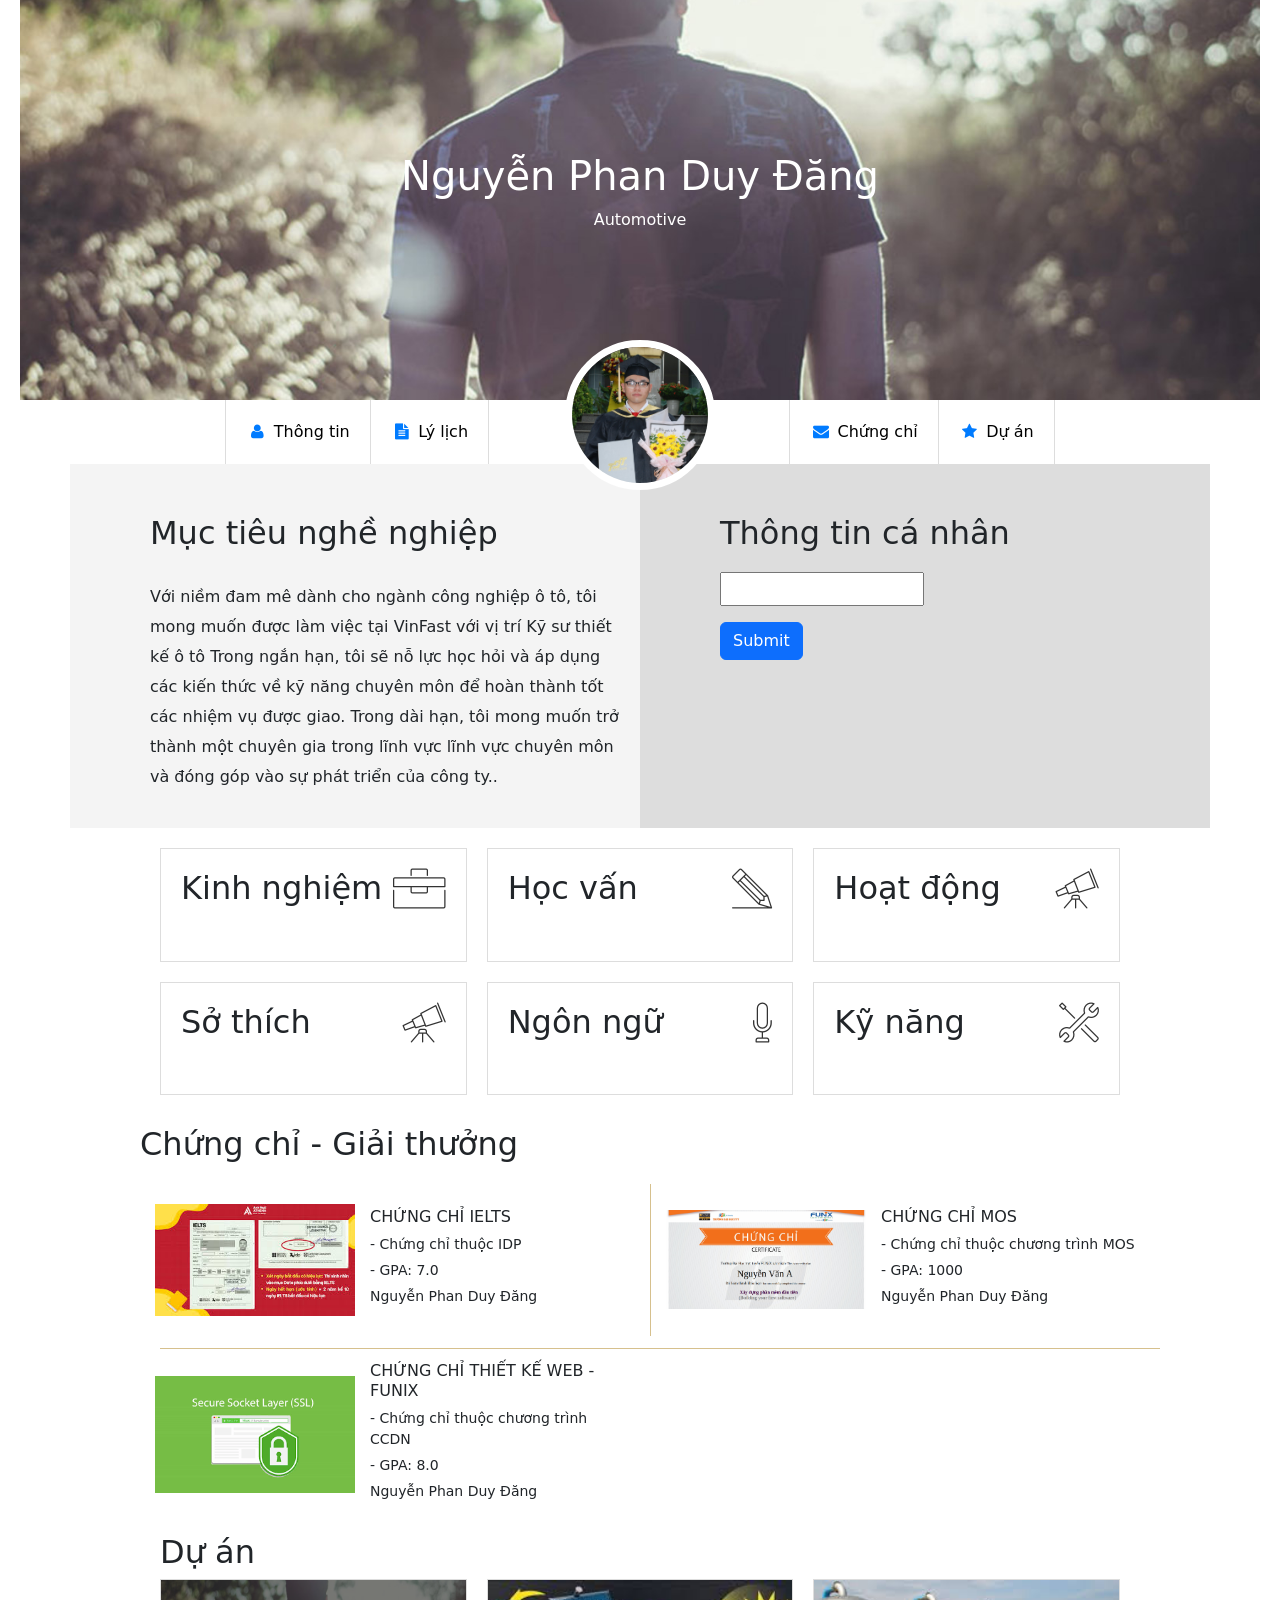
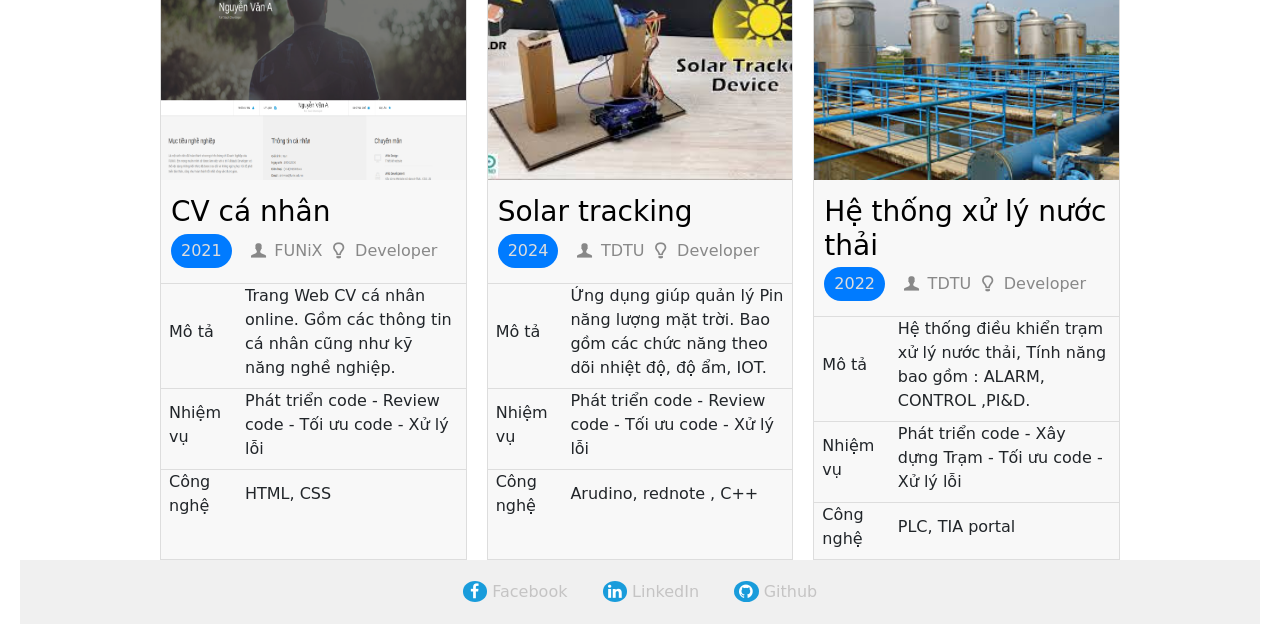
<file: archive/Xây dựng website cá nhân-final/Assignment 03/index.html>
<!DOCTYPE html>
<html lang="en">
  <head>
    <meta charset="UTF-8" />
    <meta http-equiv="X-UA-Compatible" content="IE=edge" />
    <meta name="viewport" content="width=device-width, initial-scale=1.0" />
    <link href="https://cdn.jsdelivr.net/npm/bootstrap@5.3.3/dist/css/bootstrap.min.css" rel="stylesheet" integrity="sha384-QWTKZyjpPEjISv5WaRU9OFeRpok6YctnYmDr5pNlyT2bRjXh0JMhjY6hW+ALEwIH" crossorigin="anonymous">
    <link rel="stylesheet" href="./css/font.css" />
    <link rel="stylesheet" href="./css/laptop.css" />
    <link rel="stylesheet" href="./css/tablet.css" />
    <link rel="stylesheet" href="./css/mobile.css" />
   
    <title>Assignment03</title>
  </head>
  <body>
    <!-- Banner -->
    <div class="banner">
      <img src="images/banner.jpg" alt="Banner" />
      <div class="banner-text">
        <h1>Nguyễn Phan Duy Đăng</h1>
        <p>Automotive</p>
      </div>
    </div>

    <!-- Navbar -->
    <nav class="navbar">
      <div class="nav-container ">
        <div class="nav-container-left" >
          <a href="#info"
          ><i class="icon-user" style="color: #007bff"></i> Thông tin</a
          >
          <a href="#resume"
          ><i class="icon-doc-text-inv" style="color: #007bff"></i> Lý lịch</a
          >
        </div>
        <!-- <div class="nav-title">
          <h1>Nguyễn Văn A</h1>
          <p style="color: #ddd">Full Stack Developer</p>
        </div> -->
        <div class="avatar">
          <img 
          src="images/default-avatar.png"
          width="150"
          height="150"
          alt="Ảnh cá nhân"
        />
      </div>
      <div class="nav-container-right" >
        <a href="#certs"
        ><i class="icon-mail-alt" style="color: #007bff"></i> Chứng chỉ</a
        >
        <a href="#projects"
        ><i class="icon-star-1" style="color: #007bff"></i> Dự án</a
        >
      </div>
      </div>
    </nav>
    <!-- THÔNG TIN CÁ NHÂN -->
    <div class="container">
      <div class="row">
          <div class="col-12 col-sm-6">
              <section id="info" class="section">
                  <h2 style="margin-bottom: 30px">Mục tiêu nghề nghiệp</h2>
                  <p>
                      Với niềm đam mê dành cho ngành công nghiệp ô tô, tôi mong muốn được
                      làm việc tại VinFast với vị trí Kỹ sư thiết kế ô tô Trong ngắn hạn,
                      tôi sẽ nỗ lực học hỏi và áp dụng các kiến thức về kỹ năng chuyên môn
                      để hoàn thành tốt các nhiệm vụ được giao. Trong dài hạn, tôi mong muốn
                      trở thành một chuyên gia trong lĩnh vực lĩnh vực chuyên môn và đóng
                      góp vào sự phát triển của công ty..
                  </p>
              </section>
          </div>
          <div class="col-12 col-sm-6">
              <section id="personal-info" class="section">
                  <h2 style="margin-bottom: 20px">Thông tin cá nhân</h2>
                  <div class="personal-info">
                      <ul>
                          <li><strong>Giới tính:</strong> Nam</li>
                          <li><strong>Ngày sinh:</strong> 28/12/2000</li>
                          <li><strong>Điện thoại:</strong> (+84) 0913963403</li>
                          <li><strong>Email:</strong> dannguyenphanduy@gmail.com</li>
                          <li><strong>Địa chỉ:</strong> 443/11 Huỳnh tấn phát , Nhà Bè</li>
                          <li>
                              <strong>Website:</strong>
                              <a href="https://web.facebook.com/?_rdc=1&_rdr#">facebook</a>
                          </li>
                      </ul>
                      <div class="social-icons">
                          <i class="icon-twitter"></i>
                          <i class="icon-facebook"></i>
                          <i class="icon-gplus"></i>
                          <i class="icon-linkedin"></i>
                      </div>
                  </div>
                  <div class="submit-email">
                      <input type="email" id="email">
                      <p id="error-email"></p>
                      <button onclick="handleSubmit()" type="button" class="btn btn-primary">Submit</button>
                  </div>
              </section>
          </div>
      </div>
  </div>
    <!-- Kinh nghiệm -->
    <div class="resume-container">
      <div class="resume-column parent"  onmouseover="handleOnMouseOver(this)" onmouseout="handleOnMouseOut(this)" >
        <div class="resume-header">
          <h2>Kinh nghiệm</h2>
          <i class="ic-toolbox"></i>
        </div>
        <div class="resume-content experience" >
          <h3>Công ty Autotech Solutions</h3>
          <p class="date">03/2023 - <span>Hiện tại</span></p>
          <ul>
            <li>- Embedded Software Engineer</li>
            <li>- Phát triển phần mềm nhúng cho hệ thống điều khiển ô tô.</li>
            <li>- Lập trình firmware trên vi điều khiển, sử dụng C/C++.</li>
          </ul>
          <h3>Công ty Smart Automation</h3>
          <p class="date">07/2021 - 02/2023</p>
          <ul>
            <li>- Embedded Developer</li>
            <li>- Thiết kế và lập trình hệ thống tự động hóa trong nhà máy.</li>
            <li>
              - Làm việc với các giao thức truyền thông: CAN, Modbus, UART.
            </li>
          </ul>
        </div>
        <div class="control-view" >
          <button type="button" class="btn btn-warning view-more" onclick="handleViewMore(this)">View More ▼</button>     
         
        </div>
      </div>
<!--  học vấn -->
<div class="resume-column parent"  onmouseover="handleOnMouseOver(this)" onmouseout="handleOnMouseOut(this)">
        <div class="resume-header">
          <h2 >Học vấn</h2>

          <i class="ic-pencil"></i>
        </div>
        <div class="resume-content education">
          <h3>Đại học Kỹ thuật Ô tô & Tự động hóa</h3>
          <p class="date">09/2018 - 06/2022</p>
          <ul>
            <li>- Chuyên ngành: Kỹ thuật điều khiển & Tự động hóa</li>
            <li>- GPA: 3.5/4</li>
          </ul>
          <h3>Chứng chỉ Lập trình Nhúng & IoT</h3>
          <p class="date">05/2022 - 12/2022</p>
          <ul>
            <li>
              - Chứng chỉ chuyên sâu về lập trình vi điều khiển & hệ thống
              nhúng.
            </li>
            <li>- GPA: 8.8/10</li>
          </ul>
        </div>
        <div class="control-view" >
          <button type="button" class="btn btn-warning view-more" onclick="handleViewMore(this)" >View More ▼</button>     
    
        </div>
      </div>
<!-- Hoạt động -->
<div class="resume-column parent"  onmouseover="handleOnMouseOver(this)" onmouseout="handleOnMouseOut(this)">
        <div class="resume-header">
          <h2 >Hoạt động</h2>
          <i class="ic-telescope"></i>
        </div>
        <div class="resume-content activity">
          <h3>Automotive Hackathon 2022</h3>
          <p class="date">09/2022 - 11/2022</p>
          <ul>
            <li>- Giải: Nhất bảng A</li>
            <li>- Đề tài: Hệ thống hỗ trợ đỗ xe thông minh cho ô tô.</li>
          </ul>
          <h3>Câu lạc bộ Robotics & AI</h3>
          <p class="date">05/2021 - 06/2022</p>
          <ul>
            <li>- Trưởng nhóm phát triển phần mềm điều khiển robot.</li>
          </ul>
          <h3>Dự án "Smart Factory 4.0"</h3>
          <p class="date">12/2020</p>
          <ul>
            <li>
              - Tham gia phát triển hệ thống giám sát tự động trong nhà máy.
            </li>
          </ul>
        </div>
        <div class="control-view" >
          <button type="button" class="btn btn-warning view-more" onclick="handleViewMore(this)">View More ▼</button>     
   
        </div>
      </div>
    
      <!-- sở thích -->
      <div class="resume-column parent"  onmouseover="handleOnMouseOver(this)" onmouseout="handleOnMouseOut(this)">
           <div class="resume-header">
             <h2>Sở thích</h2>
             <i class="ic-telescope"></i>
            </div>
            <div class="resume-content interests" onmouseover="handleOnMouseOver(this)">
              <div class="interest-item">
                <i class="ic-megaphone"></i>
                <p>Âm nhạc</p>
              </div>
              <div class="interest-item">
                <i class="ic-hotairballoon"></i>
                <p>Du lịch</p>
              </div>
              <div class="interest-item">
                <i class="ic-strategy"></i>
                <p>Chơi game</p>
              </div>
              <div class="interest-item">
                <i class="	ic-hotairballoon"></i>
                <p>Thể Thao</p>
              </div>
            </div>
            <div class="control-view" >
              <button type="button" class="btn btn-warning view-more"  onclick="handleViewMore(this)">View More ▼</button>     
             
            </div>
          </div>
          <!--  ngôn ngữ  -->
          <div class="resume-column parent"  onmouseover="handleOnMouseOver(this)" onmouseout="handleOnMouseOut(this)">
            <div class="resume-header">
              <h2>Ngôn ngữ</h2>
              <i class="ic-mic"></i>
            </div>
            <div class="resume-content languages" onmouseover="handleOnMouseOver(this)">
              <div class="language-item">
                <p>English - IELTS 7.0</p>
                 <!-- 3 thanh rank -->
                <div class="rating">
                  <span class="filled"></span>
                  <span class="filled"></span>
                  <span></span>
                </div>
              </div>
              <div class="language-item">
                <p>Tiếng Việt <i class="icon-star-1" style="color: gold;"></i></p>
                <div class="rating">
                  <span class="filled"></span>
                  <span class="filled"></span>
                  <span class="filled"></span>
                </div>
              </div>
            </div>
            <div class="control-view" >
              <button type="button" class="btn btn-warning view-more" onclick="handleViewMore(this)">View More ▼</button>     
        
            </div>
          </div>
          <!--  kỹ năng -->
          <div class="resume-column parent"  onmouseover="handleOnMouseOver(this)" onmouseout="handleOnMouseOut(this)">
            <div class="resume-header">
              <h2>Kỹ năng</h2>
              <i class="ic-tools-2"></i>
            </div>
            <div class="resume-content skills"onmouseover="handleOnMouseOver(this)">
              <div class="skill-item">
                <p>C, C++: Fundamental</p>
                <div class="rating">
                  <span class="filled"></span>
                  <span></span>
                  <span></span>
                </div>
              </div>
              <div class="skill-item">
                <p>Python: Intermediate</p>
                <div class="rating">
                  <span class="filled"></span>
                  <span class="filled"></span>
                  <span></span>
                </div>
              </div>
              <div class="skill-item">
                <p>MATLAB/Simulink: Intermediate</p>
                <div class="rating">
                  <span class="filled"></span>
                  <span class="filled"></span>
                  <span></span>
                </div>
              </div>
              <div class="skill-item">
                <p>HTML/CSS: Fundamental</p>
                <div class="rating">
                  <span class="filled"></span>
                  <span></span>
                  <span></span>
                </div>
              </div>
            </div>
            <div class="control-view" >
              <button type="button" class="btn btn-warning view-more" onclick="handleViewMore(this)">View More ▼</button>     

            </div>
          </div>  
        </div>
      </div>
      <!--  -->
        <!--CHỨNG CHỈ -->
        <div class="certificate-container">
          <div class="certificate-header">
            <h2>Chứng chỉ - Giải thưởng</h2>
          </div>
          <div class="certificate-list">
            <div class="certificate-item">
              <img src="images/Cert_DBI.png" alt="Chứng chỉ Tiếng Anh" />
              <div class="certificate-info">
                <h3>CHỨNG CHỈ IELTS</h3>
                <p>- Chứng chỉ thuộc IDP</p>
                <p>- GPA: 7.0</p>
                <p>Nguyễn Phan Duy Đăng</p>
              </div>
            </div>
            <div class="certificate-item">
              <img
                src="images/Cert_PRF.png"
                alt="Chứng chỉ lập trình javascript"
              />
              <div class="certificate-info">
                <h3>CHỨNG CHỈ MOS</h3>
                <p>- Chứng chỉ thuộc chương trình MOS</p>
                <p>- GPA: 1000</p>
                <p>Nguyễn Phan Duy Đăng</p>
              </div>
            </div>
            <div class="certificate-item">
              <img src="images/Cert_WEB.png" alt="Chứng chỉ thiết kế WEB" />
              <div class="certificate-info">
                <h3>CHỨNG CHỈ THIẾT KẾ WEB - FUNIX</h3>
                <p>- Chứng chỉ thuộc chương trình CCDN</p>
                <p>- GPA: 8.0</p>
                <p>Nguyễn Phan Duy Đăng</p>
              </div>
            </div>
          </div>
        </div>
  <!-- dự án  -->

  <div class="project-container">
    <h2>Dự án</h2>
    <div class="project-list">
        <div class="project-item">
            <img src="images/project_1.png" alt="CV cá nhân" class="project-image">
            <div class="project-content">
                <h3><a href="digital.html" target="_blank" style="text-decoration: none; color: black"">CV cá nhân</a></h3>
                <div class="project-date">2021</div>
                <p class="project-subtitle">
                    <i class="icon-user-1"></i> FUNiX
                    <i class="icon-lamp"></i> Developer
                </p>
                <div class="project-details">
                    <table>
                        <tr>
                            <td>Mô tả</td>
                            <td>Trang Web CV cá nhân online. Gồm các thông tin cá nhân cũng như kỹ năng nghề nghiệp.</td>
                        </tr>
                        <tr>
                            <td>Nhiệm vụ</td>
                            <td>Phát triển code - Review code - Tối ưu code - Xử lý lỗi</td>
                        </tr>
                        <tr>
                            <td>Công nghệ</td>
                            <td>HTML, CSS</td>
                        </tr>
                    </table>
                </div>
            </div>
        </div>
        <div class="project-item">
            <img src="images/project_2.png" alt="Solar Tracking" class="project-image">
            <div class="project-content">
                <h3><a href="digital.html" target="_blank" style="text-decoration: none; color: black">Solar tracking</a></h3>
                <div class="project-date">2024</div>
                <p class="project-subtitle">
                    <i class="icon-user-1"></i> TDTU
                    <i class="icon-lamp"></i> Developer
                </p>
                <div class="project-details">
                    <table>
                        <tr>
                            <td>Mô tả</td>
                            <td>Ứng dụng giúp quản lý Pin năng lượng mặt trời. Bao gồm các chức năng theo dõi nhiệt độ, độ ẩm, IOT.</td>
                        </tr>
                        <tr>
                            <td>Nhiệm vụ</td>
                            <td>Phát triển code - Review code - Tối ưu code - Xử lý lỗi</td>
                        </tr>
                        <tr>
                            <td>Công nghệ</td>
                            <td>Arudino, rednote , C++</td>
                        </tr>
                    </table>
                </div>
            </div>
        </div>
        <div class="project-item">
            <img src="images/project_3.png" alt="Xử lý nước thải" class="project-image">
            <div class="project-content">
                <h3><a href="digital.html" target="_blank" style="text-decoration: none; color: black">Hệ thống xử lý nước thải</a></h3>
                <div class="project-date">2022</div>
                <p class="project-subtitle">
                    <i class="icon-user-1"></i> TDTU
                    <i class="icon-lamp"></i> Developer
                </p>
                <div class="project-details">
                    <table>
                        <tr>
                            <td>Mô tả</td>
                            <td>Hệ thống điều khiển trạm xử lý nước thải, Tính năng bao gồm : ALARM, CONTROL ,PI&D.</td>
                        </tr>
                        <tr>
                            <td>Nhiệm vụ</td>
                            <td>Phát triển code - Xây dựng Trạm - Tối ưu code - Xử lý lỗi</td>
                        </tr>
                        <tr>
                            <td>Công nghệ</td>
                            <td>PLC, TIA portal</td>
                        </tr>
                    </table>
                </div>
            </div>
        </div>
    </div>
</div>
<footer>
  <div class="contact-links">
      <a href="https://www.facebook.com/dannguyenphanduy" target="_blank">
        <i class="icon-facebook"></i> <span>Facebook</span>
      </a>
      <a href="https://www.linkedin.com/in/dang2812" target="_blank">
        <i class="icon-linkedin"></i> <span>LinkedIn</span>
         
      </a>
      <a href="https://github.com/dang34wdf" target="_blank">
          <i class="icon-github-circled"></i> <span>Github</span>
      </a>
  </div>
</footer>

<script src="https://cdn.jsdelivr.net/npm/bootstrap@5.3.3/dist/js/bootstrap.bundle.min.js" integrity="sha384-YvpcrYf0tY3lHB60NNkmXc5s9fDVZLESaAA55NDzOxhy9GkcIdslK1eN7N6jIeHz" crossorigin="anonymous"></script>
<script src="js/script.js"></script>
  </body>
  
</html>
</file>
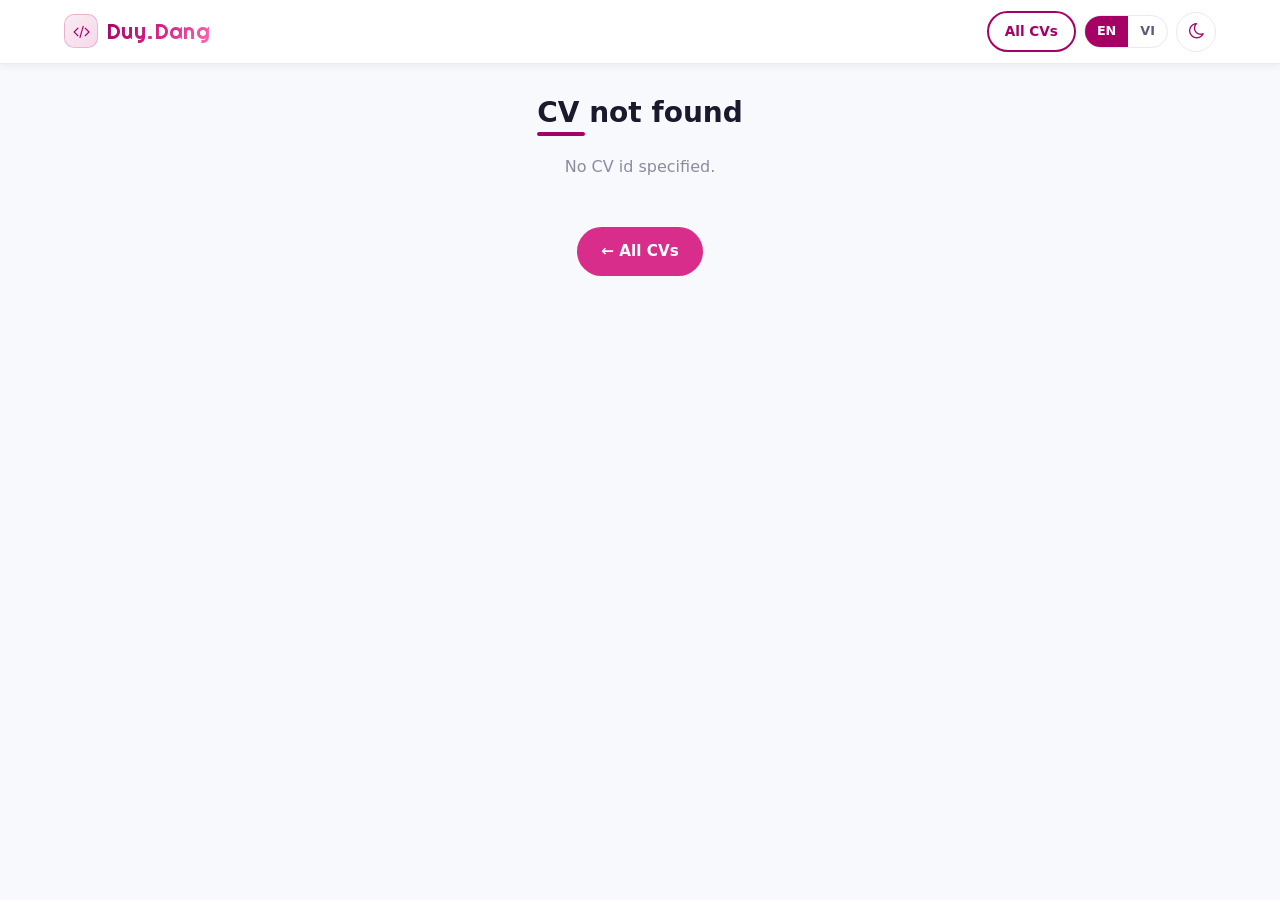
<file: cv.html>
<!DOCTYPE html>
<html lang="en">
  <head>
    <meta charset="UTF-8" />
    <meta name="viewport" content="width=device-width, initial-scale=1.0" />
    <meta name="description" content="CV Portfolio" />
    <title>CV</title>
    <link rel="preconnect" href="https://fonts.googleapis.com" />
    <link rel="preconnect" href="https://fonts.gstatic.com" crossorigin />
    <link href="https://fonts.googleapis.com/css2?family=Righteous&display=swap" rel="stylesheet" />
    <link
      href="https://cdn.jsdelivr.net/npm/bootstrap@5.3.3/dist/css/bootstrap.min.css"
      rel="stylesheet"
      integrity="sha384-QWTKZyjpPEjISv5WaRU9OFeRpok6YctnYmDr5pNlyT2bRjXh0JMhjY6hW+ALEwIH"
      crossorigin="anonymous"
    />
    <link rel="stylesheet" href="./CV_master_css/font.css" />
    <link rel="stylesheet" href="./CV_master_css/main.css" />
    <script>
      (function () {
        var t = localStorage.getItem("cv-theme");
        if (t) document.documentElement.setAttribute("data-theme", t);
      })();
    </script>
  </head>
  <body>
    <header class="top-bar">
      <div class="top-bar-inner">
        <a href="index.html" class="brand">
          <span class="brand-icon"><i class="icon-code"></i></span>
          <span class="brand-text">Duy<span class="brand-dot">.</span>Dang</span>
        </a>
        <nav class="nav-links" id="nav-links"></nav>
        <div class="nav-controls">
          <a href="index.html" class="demo-back-link" data-i18n="back_hub">All CVs</a>
          <div class="lang-toggle">
            <button class="lang-btn active" data-lang="en" type="button">EN</button>
            <button class="lang-btn" data-lang="vi" type="button">VI</button>
          </div>
          <button class="btn-icon" id="theme-toggle" type="button" aria-label="Toggle theme">
            <i class="icon-moon theme-icon" id="theme-icon"></i>
          </button>
        </div>
      </div>
    </header>

    <main id="cv-root">
      <div class="cv-loading">
        <p>Loading…</p>
      </div>
    </main>

    <script src="CV_master_js/i18n.js"></script>
    <script src="CV_master_js/cv-paths.js"></script>
    <script src="CV_master_js/cv-render.js"></script>
  </body>
</html>
</file>
<file: archive/Xây dựng website cá nhân-final/Assignment 03/css/font.css>
@font-face {
	font-family: 'open_sanslight';
	src: url('../fonts/OpenSans-Light-webfont.eot');
	src: url('../fonts/OpenSans-Light-webfont.eot#iefix') format('embedded-opentype'),
		url('../fonts/OpenSans-Light-webfont.woff') format('woff'),
		url('../fonts/OpenSans-Light-webfont.ttf') format('truetype'),
		url('../fonts/OpenSans-Light-webfont.svg#open_sanslight') format('svg');
	font-weight: normal;
	font-style: normal;

}

@font-face {
	font-family: 'open_sansitalic';
	src: url('../fonts/OpenSans-Italic-webfont.eot');
	src: url('../fonts/OpenSans-Italic-webfont.eot#iefix') format('embedded-opentype'),
		url('../fonts/OpenSans-Italic-webfont.woff') format('woff'),
		url('../fonts/OpenSans-Italic-webfont.ttf') format('truetype'),
		url('../fonts/OpenSans-Italic-webfont.svg#open_sansitalic') format('svg');
	font-weight: normal;
	font-style: normal;

}

@font-face {
	font-family: 'open_sanssemibold';
	src: url('../fonts/OpenSans-Semibold-webfont.eot');
	src: url('../fonts/OpenSans-Semibold-webfont.eot#iefix') format('embedded-opentype'),
		url('../fonts/OpenSans-Semibold-webfont.woff') format('woff'),
		url('../fonts/OpenSans-Semibold-webfont.ttf') format('truetype'),
		url('../fonts/OpenSans-Semibold-webfont.svg#open_sanssemibold') format('svg');
	font-weight: normal;
	font-style: normal;

}


@font-face {
	font-family: 'open_sanslight_italic';
	src: url('../fonts/OpenSans-LightItalic-webfont.eot');
	src: url('../fonts/OpenSans-LightItalic-webfont.eot#iefix') format('embedded-opentype'),
		url('../fonts/OpenSans-LightItalic-webfont.woff') format('woff'),
		url('../fonts/OpenSans-LightItalic-webfont.ttf') format('truetype'),
		url('../fonts/OpenSans-LightItalic-webfont.svg#open_sanslight_italic') format('svg');
	font-weight: normal;
	font-style: normal;

}

@font-face {
	font-family: 'open_sansregular';
	src: url('../fonts/OpenSans-Regular-webfont.eot');
	src: url('../fonts/OpenSans-Regular-webfont.eot#iefix') format('embedded-opentype'),
		url('../fonts/OpenSans-Regular-webfont.woff') format('woff'),
		url('../fonts/OpenSans-Regular-webfont.ttf') format('truetype'),
		url('../fonts/OpenSans-Regular-webfont.svg#open_sansregular') format('svg');
	font-weight: normal;
	font-style: normal;

}


@font-face {
	font-family: 'fontello';
	src: url('../fonts/fontello.eot');
	src: url('../fonts/fontello.eot#iefix') format('embedded-opentype'),
		url('../fonts/fontello.woff') format('woff'),
		url('../fonts/fontello.ttf') format('truetype'),
		url('../fonts/fontello.svg#fontello') format('svg');
	font-weight: normal;
	font-style: normal;
}

[class^="icon-"]:before,
[class*=" icon-"]:before {
	font-family: "fontello";
	font-style: normal;
	font-weight: normal;
	speak: none;

	display: inline-block;
	text-decoration: inherit;
	width: 1em;
	margin-right: .2em;
	text-align: center;
	/* opacity: .8; */

	/* For safety - reset parent styles, that can break glyph codes*/
	font-variant: normal;
	text-transform: none;

	/* fix buttons height, for twitter bootstrap */
	line-height: 1em;

	/* Animation center compensation - margins should be symmetric */
	/* remove if not needed */
	margin-left: .2em;

	/* you can be more comfortable with increased icons size */
	/* font-size: 120%; */

	/* Font smoothing. That was taken from TWBS */
	-webkit-font-smoothing: antialiased;
	-moz-osx-font-smoothing: grayscale;

	/* Uncomment for 3D effect */
	/* text-shadow: 1px 1px 1px rgba(127, 127, 127, 0.3); */
}

.icon-emo-happy:before {
	content: '\e800';
}

/* '' */
.icon-emo-wink:before {
	content: '\e801';
}

/* '' */
.icon-emo-wink2:before {
	content: '\e802';
}

/* '' */
.icon-emo-unhappy:before {
	content: '\e803';
}

/* '' */
.icon-emo-sleep:before {
	content: '\e804';
}

/* '' */
.icon-emo-thumbsup:before {
	content: '\e805';
}

/* '' */
.icon-emo-devil:before {
	content: '\e806';
}

/* '' */
.icon-emo-surprised:before {
	content: '\e807';
}

/* '' */
.icon-emo-tongue:before {
	content: '\e808';
}

/* '' */
.icon-emo-coffee:before {
	content: '\e809';
}

/* '' */
.icon-emo-sunglasses:before {
	content: '\e80a';
}

/* '' */
.icon-emo-displeased:before {
	content: '\e80b';
}

/* '' */
.icon-emo-beer:before {
	content: '\e80c';
}

/* '' */
.icon-emo-grin:before {
	content: '\e80d';
}

/* '' */
.icon-emo-angry:before {
	content: '\e80e';
}

/* '' */
.icon-emo-saint:before {
	content: '\e80f';
}

/* '' */
.icon-emo-cry:before {
	content: '\e810';
}

/* '' */
.icon-emo-shoot:before {
	content: '\e811';
}

/* '' */
.icon-emo-squint:before {
	content: '\e812';
}

/* '' */
.icon-emo-laugh:before {
	content: '\e813';
}

/* '' */
.icon-spin1:before {
	content: '\e814';
}

/* '' */
.icon-spin2:before {
	content: '\e815';
}

/* '' */
.icon-spin3:before {
	content: '\e816';
}

/* '' */
.icon-spin4:before {
	content: '\e817';
}

/* '' */
.icon-spin5:before {
	content: '\e818';
}

/* '' */
.icon-spin6:before {
	content: '\e819';
}

/* '' */
.icon-firefox:before {
	content: '\e81a';
}

/* '' */
.icon-chrome:before {
	content: '\e81b';
}

/* '' */
.icon-opera:before {
	content: '\e81c';
}

/* '' */
.icon-ie:before {
	content: '\e81d';
}

/* '' */
.icon-crown:before {
	content: '\e81e';
}

/* '' */
.icon-crown-plus:before {
	content: '\e81f';
}

/* '' */
.icon-crown-minus:before {
	content: '\e820';
}

/* '' */
.icon-marquee:before {
	content: '\e821';
}

/* '' */
.icon-glass:before {
	content: '\e822';
}

/* '' */
.icon-music:before {
	content: '\e823';
}

/* '' */
.icon-search:before {
	content: '\e824';
}

/* '' */
.icon-mail:before {
	content: '\e825';
}

/* '' */
.icon-mail-alt:before {
	content: '\e826';
}

/* '' */
.icon-mail-squared:before {
	content: '\e827';
}

/* '' */
.icon-heart:before {
	content: '\e828';
}

/* '' */
.icon-heart-empty:before {
	content: '\e829';
}

/* '' */
.icon-star-1:before {
	content: '\e82a';
}

/* '' */
.icon-star-empty-1:before {
	content: '\e82b';
}

/* '' */
.icon-star-half:before {
	content: '\e82c';
}

/* '' */
.icon-star-half-alt:before {
	content: '\e82d';
}

/* '' */
.icon-user:before {
	content: '\e82e';
}

/* '' */
.icon-user-plus:before {
	content: '\e82f';
}

/* '' */
.icon-user-times:before {
	content: '\e830';
}

/* '' */
.icon-users:before {
	content: '\e831';
}

/* '' */
.icon-male:before {
	content: '\e832';
}

/* '' */
.icon-female:before {
	content: '\e833';
}

/* '' */
.icon-child:before {
	content: '\e834';
}

/* '' */
.icon-user-secret:before {
	content: '\e835';
}

/* '' */
.icon-video:before {
	content: '\e836';
}

/* '' */
.icon-videocam:before {
	content: '\e837';
}

/* '' */
.icon-picture:before {
	content: '\e838';
}

/* '' */
.icon-camera:before {
	content: '\e839';
}

/* '' */
.icon-camera-alt:before {
	content: '\e83a';
}

/* '' */
.icon-th-large:before {
	content: '\e83b';
}

/* '' */
.icon-th:before {
	content: '\e83c';
}

/* '' */
.icon-th-list:before {
	content: '\e83d';
}

/* '' */
.icon-ok:before {
	content: '\e83e';
}

/* '' */
.icon-ok-circled:before {
	content: '\e83f';
}

/* '' */
.icon-ok-circled2:before {
	content: '\e840';
}

/* '' */
.icon-ok-squared:before {
	content: '\e841';
}

/* '' */
.icon-cancel:before {
	content: '\e842';
}

/* '' */
.icon-cancel-circled:before {
	content: '\e843';
}

/* '' */
.icon-cancel-circled2:before {
	content: '\e844';
}

/* '' */
.icon-plus:before {
	content: '\e845';
}

/* '' */
.icon-plus-circled:before {
	content: '\e846';
}

/* '' */
.icon-plus-squared:before {
	content: '\e847';
}

/* '' */
.icon-plus-squared-alt:before {
	content: '\e848';
}

/* '' */
.icon-minus:before {
	content: '\e849';
}

/* '' */
.icon-minus-circled:before {
	content: '\e84a';
}

/* '' */
.icon-minus-squared:before {
	content: '\e84b';
}

/* '' */
.icon-minus-squared-alt:before {
	content: '\e84c';
}

/* '' */
.icon-help:before {
	content: '\e84d';
}

/* '' */
.icon-help-circled:before {
	content: '\e84e';
}

/* '' */
.icon-info-circled:before {
	content: '\e84f';
}

/* '' */
.icon-info:before {
	content: '\e850';
}

/* '' */
.icon-home:before {
	content: '\e851';
}

/* '' */
.icon-link:before {
	content: '\e852';
}

/* '' */
.icon-unlink:before {
	content: '\e853';
}

/* '' */
.icon-link-ext:before {
	content: '\e854';
}

/* '' */
.icon-link-ext-alt:before {
	content: '\e855';
}

/* '' */
.icon-attach:before {
	content: '\e856';
}

/* '' */
.icon-lock:before {
	content: '\e857';
}

/* '' */
.icon-lock-open:before {
	content: '\e858';
}

/* '' */
.icon-lock-open-alt:before {
	content: '\e859';
}

/* '' */
.icon-pin:before {
	content: '\e85a';
}

/* '' */
.icon-eye:before {
	content: '\e85b';
}

/* '' */
.icon-eye-off:before {
	content: '\e85c';
}

/* '' */
.icon-tag-1:before {
	content: '\e85d';
}

/* '' */
.icon-tags:before {
	content: '\e85e';
}

/* '' */
.icon-bookmark:before {
	content: '\e85f';
}

/* '' */
.icon-bookmark-empty:before {
	content: '\e860';
}

/* '' */
.icon-flag:before {
	content: '\e861';
}

/* '' */
.icon-flag-empty:before {
	content: '\e862';
}

/* '' */
.icon-flag-checkered:before {
	content: '\e863';
}

/* '' */
.icon-thumbs-up:before {
	content: '\e864';
}

/* '' */
.icon-thumbs-down:before {
	content: '\e865';
}

/* '' */
.icon-thumbs-up-alt:before {
	content: '\e866';
}

/* '' */
.icon-thumbs-down-alt:before {
	content: '\e867';
}

/* '' */
.icon-download:before {
	content: '\e868';
}

/* '' */
.icon-upload:before {
	content: '\e869';
}

/* '' */
.icon-download-cloud:before {
	content: '\e86a';
}

/* '' */
.icon-upload-cloud:before {
	content: '\e86b';
}

/* '' */
.icon-reply:before {
	content: '\e86c';
}

/* '' */
.icon-reply-all:before {
	content: '\e86d';
}

/* '' */
.icon-forward:before {
	content: '\e86e';
}

/* '' */
.icon-quote-left:before {
	content: '\e86f';
}

/* '' */
.icon-quote-right:before {
	content: '\e870';
}

/* '' */
.icon-code:before {
	content: '\e871';
}

/* '' */
.icon-export:before {
	content: '\e872';
}

/* '' */
.icon-export-alt:before {
	content: '\e873';
}

/* '' */
.icon-share:before {
	content: '\e874';
}

/* '' */
.icon-share-squared:before {
	content: '\e875';
}

/* '' */
.icon-pencil:before {
	content: '\e876';
}

/* '' */
.icon-pencil-squared:before {
	content: '\e877';
}

/* '' */
.icon-edit:before {
	content: '\e878';
}

/* '' */
.icon-print:before {
	content: '\e879';
}

/* '' */
.icon-retweet:before {
	content: '\e87a';
}

/* '' */
.icon-keyboard:before {
	content: '\e87b';
}

/* '' */
.icon-gamepad:before {
	content: '\e87c';
}

/* '' */
.icon-comment:before {
	content: '\e87d';
}

/* '' */
.icon-chat:before {
	content: '\e87e';
}

/* '' */
.icon-comment-empty:before {
	content: '\e87f';
}

/* '' */
.icon-chat-empty:before {
	content: '\e880';
}

/* '' */
.icon-bell:before {
	content: '\e881';
}

/* '' */
.icon-bell-alt:before {
	content: '\e882';
}

/* '' */
.icon-bell-off:before {
	content: '\e883';
}

/* '' */
.icon-bell-off-empty:before {
	content: '\e884';
}

/* '' */
.icon-attention-alt:before {
	content: '\e885';
}

/* '' */
.icon-attention:before {
	content: '\e886';
}

/* '' */
.icon-attention-circled:before {
	content: '\e887';
}

/* '' */
.icon-location:before {
	content: '\e888';
}

/* '' */
.icon-direction:before {
	content: '\e889';
}

/* '' */
.icon-compass:before {
	content: '\e88a';
}

/* '' */
.icon-trash:before {
	content: '\e88b';
}

/* '' */
.icon-trash-empty:before {
	content: '\e88c';
}

/* '' */
.icon-doc:before {
	content: '\e88d';
}

/* '' */
.icon-docs:before {
	content: '\e88e';
}

/* '' */
.icon-doc-text:before {
	content: '\e88f';
}

/* '' */
.icon-doc-inv:before {
	content: '\e890';
}

/* '' */
.icon-doc-text-inv:before {
	content: '\e891';
}

/* '' */
.icon-file-pdf:before {
	content: '\e892';
}

/* '' */
.icon-file-word:before {
	content: '\e893';
}

/* '' */
.icon-file-excel:before {
	content: '\e894';
}

/* '' */
.icon-file-powerpoint:before {
	content: '\e895';
}

/* '' */
.icon-file-image:before {
	content: '\e896';
}

/* '' */
.icon-file-archive:before {
	content: '\e897';
}

/* '' */
.icon-file-audio:before {
	content: '\e898';
}

/* '' */
.icon-file-video:before {
	content: '\e899';
}

/* '' */
.icon-file-code:before {
	content: '\e89a';
}

/* '' */
.icon-folder:before {
	content: '\e89b';
}

/* '' */
.icon-folder-open:before {
	content: '\e89c';
}

/* '' */
.icon-folder-empty:before {
	content: '\e89d';
}

/* '' */
.icon-folder-open-empty:before {
	content: '\e89e';
}

/* '' */
.icon-box:before {
	content: '\e89f';
}

/* '' */
.icon-rss:before {
	content: '\e8a0';
}

/* '' */
.icon-rss-squared:before {
	content: '\e8a1';
}

/* '' */
.icon-phone:before {
	content: '\e8a2';
}

/* '' */
.icon-phone-squared:before {
	content: '\e8a3';
}

/* '' */
.icon-fax:before {
	content: '\e8a4';
}

/* '' */
.icon-menu:before {
	content: '\e8a5';
}

/* '' */
.icon-cog:before {
	content: '\e8a6';
}

/* '' */
.icon-cog-alt:before {
	content: '\e8a7';
}

/* '' */
.icon-wrench:before {
	content: '\e8a8';
}

/* '' */
.icon-sliders:before {
	content: '\e8a9';
}

/* '' */
.icon-basket:before {
	content: '\e8aa';
}

/* '' */
.icon-cart-plus:before {
	content: '\e8ab';
}

/* '' */
.icon-cart-arrow-down:before {
	content: '\e8ac';
}

/* '' */
.icon-calendar:before {
	content: '\e8ad';
}

/* '' */
.icon-calendar-empty:before {
	content: '\e8ae';
}

/* '' */
.icon-login:before {
	content: '\e8af';
}

/* '' */
.icon-logout:before {
	content: '\e8b0';
}

/* '' */
.icon-mic:before {
	content: '\e8b1';
}

/* '' */
.icon-mute:before {
	content: '\e8b2';
}

/* '' */
.icon-volume-off:before {
	content: '\e8b3';
}

/* '' */
.icon-volume-down:before {
	content: '\e8b4';
}

/* '' */
.icon-volume-up:before {
	content: '\e8b5';
}

/* '' */
.icon-headphones:before {
	content: '\e8b6';
}

/* '' */
.icon-clock:before {
	content: '\e8b7';
}

/* '' */
.icon-lightbulb:before {
	content: '\e8b8';
}

/* '' */
.icon-block:before {
	content: '\e8b9';
}

/* '' */
.icon-resize-full:before {
	content: '\e8ba';
}

/* '' */
.icon-resize-full-alt:before {
	content: '\e8bb';
}

/* '' */
.icon-resize-small:before {
	content: '\e8bc';
}

/* '' */
.icon-resize-vertical:before {
	content: '\e8bd';
}

/* '' */
.icon-resize-horizontal:before {
	content: '\e8be';
}

/* '' */
.icon-move:before {
	content: '\e8bf';
}

/* '' */
.icon-zoom-in:before {
	content: '\e8c0';
}

/* '' */
.icon-zoom-out:before {
	content: '\e8c1';
}

/* '' */
.icon-down-circled2:before {
	content: '\e8c2';
}

/* '' */
.icon-up-circled2:before {
	content: '\e8c3';
}

/* '' */
.icon-left-circled2:before {
	content: '\e8c4';
}

/* '' */
.icon-right-circled2:before {
	content: '\e8c5';
}

/* '' */
.icon-down-dir:before {
	content: '\e8c6';
}

/* '' */
.icon-up-dir:before {
	content: '\e8c7';
}

/* '' */
.icon-left-dir:before {
	content: '\e8c8';
}

/* '' */
.icon-right-dir:before {
	content: '\e8c9';
}

/* '' */
.icon-down-open:before {
	content: '\e8ca';
}

/* '' */
.icon-left-open:before {
	content: '\e8cb';
}

/* '' */
.icon-right-open:before {
	content: '\e8cc';
}

/* '' */
.icon-up-open:before {
	content: '\e8cd';
}

/* '' */
.icon-angle-left:before {
	content: '\e8ce';
}

/* '' */
.icon-angle-right:before {
	content: '\e8cf';
}

/* '' */
.icon-angle-up:before {
	content: '\e8d0';
}

/* '' */
.icon-angle-down:before {
	content: '\e8d1';
}

/* '' */
.icon-angle-circled-left:before {
	content: '\e8d2';
}

/* '' */
.icon-angle-circled-right:before {
	content: '\e8d3';
}

/* '' */
.icon-angle-circled-up:before {
	content: '\e8d4';
}

/* '' */
.icon-angle-circled-down:before {
	content: '\e8d5';
}

/* '' */
.icon-angle-double-left:before {
	content: '\e8d6';
}

/* '' */
.icon-angle-double-right:before {
	content: '\e8d7';
}

/* '' */
.icon-angle-double-up:before {
	content: '\e8d8';
}

/* '' */
.icon-angle-double-down:before {
	content: '\e8d9';
}

/* '' */
.icon-down:before {
	content: '\e8da';
}

/* '' */
.icon-left:before {
	content: '\e8db';
}

/* '' */
.icon-right:before {
	content: '\e8dc';
}

/* '' */
.icon-up:before {
	content: '\e8dd';
}

/* '' */
.icon-down-big:before {
	content: '\e8de';
}

/* '' */
.icon-left-big:before {
	content: '\e8df';
}

/* '' */
.icon-right-big:before {
	content: '\e8e0';
}

/* '' */
.icon-up-big:before {
	content: '\e8e1';
}

/* '' */
.icon-right-hand:before {
	content: '\e8e2';
}

/* '' */
.icon-left-hand:before {
	content: '\e8e3';
}

/* '' */
.icon-up-hand:before {
	content: '\e8e4';
}

/* '' */
.icon-down-hand:before {
	content: '\e8e5';
}

/* '' */
.icon-left-circled:before {
	content: '\e8e6';
}

/* '' */
.icon-right-circled:before {
	content: '\e8e7';
}

/* '' */
.icon-up-circled:before {
	content: '\e8e8';
}

/* '' */
.icon-down-circled:before {
	content: '\e8e9';
}

/* '' */
.icon-cw:before {
	content: '\e8ea';
}

/* '' */
.icon-ccw:before {
	content: '\e8eb';
}

/* '' */
.icon-arrows-cw:before {
	content: '\e8ec';
}

/* '' */
.icon-level-up:before {
	content: '\e8ed';
}

/* '' */
.icon-level-down:before {
	content: '\e8ee';
}

/* '' */
.icon-shuffle:before {
	content: '\e8ef';
}

/* '' */
.icon-exchange:before {
	content: '\e8f0';
}

/* '' */
.icon-history:before {
	content: '\e8f1';
}

/* '' */
.icon-expand:before {
	content: '\e8f2';
}

/* '' */
.icon-collapse:before {
	content: '\e8f3';
}

/* '' */
.icon-expand-right:before {
	content: '\e8f4';
}

/* '' */
.icon-collapse-left:before {
	content: '\e8f5';
}

/* '' */
.icon-play:before {
	content: '\e8f6';
}

/* '' */
.icon-play-circled:before {
	content: '\e8f7';
}

/* '' */
.icon-play-circled2:before {
	content: '\e8f8';
}

/* '' */
.icon-stop:before {
	content: '\e8f9';
}

/* '' */
.icon-pause:before {
	content: '\e8fa';
}

/* '' */
.icon-to-end:before {
	content: '\e8fb';
}

/* '' */
.icon-to-end-alt:before {
	content: '\e8fc';
}

/* '' */
.icon-to-start:before {
	content: '\e8fd';
}

/* '' */
.icon-to-start-alt:before {
	content: '\e8fe';
}

/* '' */
.icon-fast-fw:before {
	content: '\e8ff';
}

/* '' */
.icon-fast-bw:before {
	content: '\e900';
}

/* '' */
.icon-eject:before {
	content: '\e901';
}

/* '' */
.icon-target:before {
	content: '\e902';
}

/* '' */
.icon-signal:before {
	content: '\e903';
}

/* '' */
.icon-wifi:before {
	content: '\e904';
}

/* '' */
.icon-award:before {
	content: '\e905';
}

/* '' */
.icon-desktop:before {
	content: '\e906';
}

/* '' */
.icon-laptop:before {
	content: '\e907';
}

/* '' */
.icon-tablet:before {
	content: '\e908';
}

/* '' */
.icon-mobile:before {
	content: '\e909';
}

/* '' */
.icon-inbox:before {
	content: '\e90a';
}

/* '' */
.icon-globe:before {
	content: '\e90b';
}

/* '' */
.icon-sun:before {
	content: '\e90c';
}

/* '' */
.icon-cloud:before {
	content: '\e90d';
}

/* '' */
.icon-flash:before {
	content: '\e90e';
}

/* '' */
.icon-moon:before {
	content: '\e90f';
}

/* '' */
.icon-umbrella-1:before {
	content: '\e910';
}

/* '' */
.icon-flight:before {
	content: '\e911';
}

/* '' */
.icon-fighter-jet:before {
	content: '\e912';
}

/* '' */
.icon-paper-plane:before {
	content: '\e913';
}

/* '' */
.icon-paper-plane-empty:before {
	content: '\e914';
}

/* '' */
.icon-space-shuttle:before {
	content: '\e915';
}

/* '' */
.icon-leaf:before {
	content: '\e916';
}

/* '' */
.icon-font:before {
	content: '\e917';
}

/* '' */
.icon-bold:before {
	content: '\e918';
}

/* '' */
.icon-medium:before {
	content: '\e919';
}

/* '' */
.icon-italic:before {
	content: '\e91a';
}

/* '' */
.icon-header:before {
	content: '\e91b';
}

/* '' */
.icon-paragraph:before {
	content: '\e91c';
}

/* '' */
.icon-text-height:before {
	content: '\e91d';
}

/* '' */
.icon-text-width:before {
	content: '\e91e';
}

/* '' */
.icon-align-left:before {
	content: '\e91f';
}

/* '' */
.icon-align-center:before {
	content: '\e920';
}

/* '' */
.icon-align-right:before {
	content: '\e921';
}

/* '' */
.icon-align-justify:before {
	content: '\e922';
}

/* '' */
.icon-list:before {
	content: '\e923';
}

/* '' */
.icon-indent-left:before {
	content: '\e924';
}

/* '' */
.icon-indent-right:before {
	content: '\e925';
}

/* '' */
.icon-list-bullet:before {
	content: '\e926';
}

/* '' */
.icon-list-numbered:before {
	content: '\e927';
}

/* '' */
.icon-strike:before {
	content: '\e928';
}

/* '' */
.icon-underline:before {
	content: '\e929';
}

/* '' */
.icon-superscript:before {
	content: '\e92a';
}

/* '' */
.icon-subscript:before {
	content: '\e92b';
}

/* '' */
.icon-table:before {
	content: '\e92c';
}

/* '' */
.icon-columns:before {
	content: '\e92d';
}

/* '' */
.icon-crop:before {
	content: '\e92e';
}

/* '' */
.icon-scissors:before {
	content: '\e92f';
}

/* '' */
.icon-paste:before {
	content: '\e930';
}

/* '' */
.icon-briefcase:before {
	content: '\e931';
}

/* '' */
.icon-suitcase:before {
	content: '\e932';
}

/* '' */
.icon-ellipsis:before {
	content: '\e933';
}

/* '' */
.icon-ellipsis-vert:before {
	content: '\e934';
}

/* '' */
.icon-off:before {
	content: '\e935';
}

/* '' */
.icon-road:before {
	content: '\e936';
}

/* '' */
.icon-list-alt:before {
	content: '\e937';
}

/* '' */
.icon-qrcode:before {
	content: '\e938';
}

/* '' */
.icon-barcode:before {
	content: '\e939';
}

/* '' */
.icon-book:before {
	content: '\e93a';
}

/* '' */
.icon-ajust:before {
	content: '\e93b';
}

/* '' */
.icon-tint:before {
	content: '\e93c';
}

/* '' */
.icon-toggle-off:before {
	content: '\e93d';
}

/* '' */
.icon-toggle-on:before {
	content: '\e93e';
}

/* '' */
.icon-check:before {
	content: '\e93f';
}

/* '' */
.icon-check-empty:before {
	content: '\e940';
}

/* '' */
.icon-circle:before {
	content: '\e941';
}

/* '' */
.icon-circle-empty:before {
	content: '\e942';
}

/* '' */
.icon-circle-thin:before {
	content: '\e943';
}

/* '' */
.icon-circle-notch:before {
	content: '\e944';
}

/* '' */
.icon-dot-circled:before {
	content: '\e945';
}

/* '' */
.icon-asterisk:before {
	content: '\e946';
}

/* '' */
.icon-gift:before {
	content: '\e947';
}

/* '' */
.icon-fire:before {
	content: '\e948';
}

/* '' */
.icon-magnet:before {
	content: '\e949';
}

/* '' */
.icon-chart-bar:before {
	content: '\e94a';
}

/* '' */
.icon-chart-area:before {
	content: '\e94b';
}

/* '' */
.icon-chart-pie:before {
	content: '\e94c';
}

/* '' */
.icon-chart-line:before {
	content: '\e94d';
}

/* '' */
.icon-ticket:before {
	content: '\e94e';
}

/* '' */
.icon-credit-card:before {
	content: '\e94f';
}

/* '' */
.icon-floppy:before {
	content: '\e950';
}

/* '' */
.icon-megaphone:before {
	content: '\e951';
}

/* '' */
.icon-hdd:before {
	content: '\e952';
}

/* '' */
.icon-key:before {
	content: '\e953';
}

/* '' */
.icon-fork:before {
	content: '\e954';
}

/* '' */
.icon-rocket:before {
	content: '\e955';
}

/* '' */
.icon-bug:before {
	content: '\e956';
}

/* '' */
.icon-certificate:before {
	content: '\e957';
}

/* '' */
.icon-tasks:before {
	content: '\e958';
}

/* '' */
.icon-filter:before {
	content: '\e959';
}

/* '' */
.icon-beaker:before {
	content: '\e95a';
}

/* '' */
.icon-magic:before {
	content: '\e95b';
}

/* '' */
.icon-cab:before {
	content: '\e95c';
}

/* '' */
.icon-taxi:before {
	content: '\e95d';
}

/* '' */
.icon-truck:before {
	content: '\e95e';
}

/* '' */
.icon-bus:before {
	content: '\e95f';
}

/* '' */
.icon-bicycle:before {
	content: '\e960';
}

/* '' */
.icon-motorcycle:before {
	content: '\e961';
}

/* '' */
.icon-train:before {
	content: '\e962';
}

/* '' */
.icon-subway:before {
	content: '\e963';
}

/* '' */
.icon-ship:before {
	content: '\e964';
}

/* '' */
.icon-money:before {
	content: '\e965';
}

/* '' */
.icon-euro:before {
	content: '\e966';
}

/* '' */
.icon-pound:before {
	content: '\e967';
}

/* '' */
.icon-dollar:before {
	content: '\e968';
}

/* '' */
.icon-rupee:before {
	content: '\e969';
}

/* '' */
.icon-yen:before {
	content: '\e96a';
}

/* '' */
.icon-rouble:before {
	content: '\e96b';
}

/* '' */
.icon-shekel:before {
	content: '\e96c';
}

/* '' */
.icon-try:before {
	content: '\e96d';
}

/* '' */
.icon-won:before {
	content: '\e96e';
}

/* '' */
.icon-bitcoin:before {
	content: '\e96f';
}

/* '' */
.icon-viacoin:before {
	content: '\e970';
}

/* '' */
.icon-sort:before {
	content: '\e971';
}

/* '' */
.icon-sort-down:before {
	content: '\e972';
}

/* '' */
.icon-sort-up:before {
	content: '\e973';
}

/* '' */
.icon-sort-alt-up:before {
	content: '\e974';
}

/* '' */
.icon-sort-alt-down:before {
	content: '\e975';
}

/* '' */
.icon-sort-name-up:before {
	content: '\e976';
}

/* '' */
.icon-sort-name-down:before {
	content: '\e977';
}

/* '' */
.icon-sort-number-up:before {
	content: '\e978';
}

/* '' */
.icon-sort-number-down:before {
	content: '\e979';
}

/* '' */
.icon-hammer:before {
	content: '\e97a';
}

/* '' */
.icon-gauge:before {
	content: '\e97b';
}

/* '' */
.icon-sitemap:before {
	content: '\e97c';
}

/* '' */
.icon-spinner:before {
	content: '\e97d';
}

/* '' */
.icon-coffee:before {
	content: '\e97e';
}

/* '' */
.icon-food:before {
	content: '\e97f';
}

/* '' */
.icon-beer:before {
	content: '\e980';
}

/* '' */
.icon-user-md:before {
	content: '\e981';
}

/* '' */
.icon-stethoscope:before {
	content: '\e982';
}

/* '' */
.icon-heartbeat:before {
	content: '\e983';
}

/* '' */
.icon-ambulance:before {
	content: '\e984';
}

/* '' */
.icon-medkit:before {
	content: '\e985';
}

/* '' */
.icon-h-sigh:before {
	content: '\e986';
}

/* '' */
.icon-bed:before {
	content: '\e987';
}

/* '' */
.icon-hospital:before {
	content: '\e988';
}

/* '' */
.icon-building:before {
	content: '\e989';
}

/* '' */
.icon-building-filled:before {
	content: '\e98a';
}

/* '' */
.icon-bank:before {
	content: '\e98b';
}

/* '' */
.icon-smile:before {
	content: '\e98c';
}

/* '' */
.icon-frown:before {
	content: '\e98d';
}

/* '' */
.icon-meh:before {
	content: '\e98e';
}

/* '' */
.icon-anchor:before {
	content: '\e98f';
}

/* '' */
.icon-terminal:before {
	content: '\e990';
}

/* '' */
.icon-eraser:before {
	content: '\e991';
}

/* '' */
.icon-puzzle:before {
	content: '\e992';
}

/* '' */
.icon-shield:before {
	content: '\e993';
}

/* '' */
.icon-extinguisher:before {
	content: '\e994';
}

/* '' */
.icon-bullseye:before {
	content: '\e995';
}

/* '' */
.icon-wheelchair:before {
	content: '\e996';
}

/* '' */
.icon-language:before {
	content: '\e997';
}

/* '' */
.icon-graduation-cap:before {
	content: '\e998';
}

/* '' */
.icon-paw:before {
	content: '\e999';
}

/* '' */
.icon-spoon:before {
	content: '\e99a';
}

/* '' */
.icon-cube:before {
	content: '\e99b';
}

/* '' */
.icon-cubes:before {
	content: '\e99c';
}

/* '' */
.icon-recycle:before {
	content: '\e99d';
}

/* '' */
.icon-tree:before {
	content: '\e99e';
}

/* '' */
.icon-database:before {
	content: '\e99f';
}

/* '' */
.icon-server:before {
	content: '\e9a0';
}

/* '' */
.icon-lifebuoy:before {
	content: '\e9a1';
}

/* '' */
.icon-rebel:before {
	content: '\e9a2';
}

/* '' */
.icon-empire:before {
	content: '\e9a3';
}

/* '' */
.icon-bomb:before {
	content: '\e9a4';
}

/* '' */
.icon-soccer-ball:before {
	content: '\e9a5';
}

/* '' */
.icon-tty:before {
	content: '\e9a6';
}

/* '' */
.icon-binoculars:before {
	content: '\e9a7';
}

/* '' */
.icon-plug:before {
	content: '\e9a8';
}

/* '' */
.icon-newspaper:before {
	content: '\e9a9';
}

/* '' */
.icon-calc:before {
	content: '\e9aa';
}

/* '' */
.icon-copyright:before {
	content: '\e9ab';
}

/* '' */
.icon-at:before {
	content: '\e9ac';
}

/* '' */
.icon-eyedropper:before {
	content: '\e9ad';
}

/* '' */
.icon-brush:before {
	content: '\e9ae';
}

/* '' */
.icon-birthday:before {
	content: '\e9af';
}

/* '' */
.icon-diamond:before {
	content: '\e9b0';
}

/* '' */
.icon-street-view:before {
	content: '\e9b1';
}

/* '' */
.icon-venus:before {
	content: '\e9b2';
}

/* '' */
.icon-mars:before {
	content: '\e9b3';
}

/* '' */
.icon-mercury:before {
	content: '\e9b4';
}

/* '' */
.icon-transgender:before {
	content: '\e9b5';
}

/* '' */
.icon-transgender-alt:before {
	content: '\e9b6';
}

/* '' */
.icon-venus-double:before {
	content: '\e9b7';
}

/* '' */
.icon-mars-double:before {
	content: '\e9b8';
}

/* '' */
.icon-venus-mars:before {
	content: '\e9b9';
}

/* '' */
.icon-mars-stroke:before {
	content: '\e9ba';
}

/* '' */
.icon-mars-stroke-v:before {
	content: '\e9bb';
}

/* '' */
.icon-mars-stroke-h:before {
	content: '\e9bc';
}

/* '' */
.icon-neuter:before {
	content: '\e9bd';
}

/* '' */
.icon-cc-visa:before {
	content: '\e9be';
}

/* '' */
.icon-cc-mastercard:before {
	content: '\e9bf';
}

/* '' */
.icon-cc-discover:before {
	content: '\e9c0';
}

/* '' */
.icon-cc-amex:before {
	content: '\e9c1';
}

/* '' */
.icon-cc-paypal:before {
	content: '\e9c2';
}

/* '' */
.icon-cc-stripe:before {
	content: '\e9c3';
}

/* '' */
.icon-adn:before {
	content: '\e9c4';
}

/* '' */
.icon-android:before {
	content: '\e9c5';
}

/* '' */
.icon-angellist:before {
	content: '\e9c6';
}

/* '' */
.icon-apple:before {
	content: '\e9c7';
}

/* '' */
.icon-behance:before {
	content: '\e9c8';
}

/* '' */
.icon-behance-squared:before {
	content: '\e9c9';
}

/* '' */
.icon-bitbucket:before {
	content: '\e9ca';
}

/* '' */
.icon-bitbucket-squared:before {
	content: '\e9cb';
}

/* '' */
.icon-buysellads:before {
	content: '\e9cc';
}

/* '' */
.icon-cc:before {
	content: '\e9cd';
}

/* '' */
.icon-codeopen:before {
	content: '\e9ce';
}

/* '' */
.icon-connectdevelop:before {
	content: '\e9cf';
}

/* '' */
.icon-css3:before {
	content: '\e9d0';
}

/* '' */
.icon-dashcube:before {
	content: '\e9d1';
}

/* '' */
.icon-delicious:before {
	content: '\e9d2';
}

/* '' */
.icon-deviantart:before {
	content: '\e9d3';
}

/* '' */
.icon-digg:before {
	content: '\e9d4';
}

/* '' */
.icon-dribbble:before {
	content: '\e9d5';
}

/* '' */
.icon-dropbox:before {
	content: '\e9d6';
}

/* '' */
.icon-drupal:before {
	content: '\e9d7';
}

/* '' */
.icon-facebook:before {
	content: '\e9d8';
}

/* '' */
.icon-facebook-squared:before {
	content: '\e9d9';
}

/* '' */
.icon-facebook-official:before {
	content: '\e9da';
}

/* '' */
.icon-flickr:before {
	content: '\e9db';
}

/* '' */
.icon-forumbee:before {
	content: '\e9dc';
}

/* '' */
.icon-foursquare:before {
	content: '\e9dd';
}

/* '' */
.icon-git-squared:before {
	content: '\e9de';
}

/* '' */
.icon-git:before {
	content: '\e9df';
}

/* '' */
.icon-github:before {
	content: '\e9e0';
}

/* '' */
.icon-github-squared:before {
	content: '\e9e1';
}

/* '' */
.icon-github-circled:before {
	content: '\e9e2';
}

/* '' */
.icon-gittip:before {
	content: '\e9e3';
}

/* '' */
.icon-google:before {
	content: '\e9e4';
}

/* '' */
.icon-gplus:before {
	content: '\e9e5';
}

/* '' */
.icon-gplus-squared:before {
	content: '\e9e6';
}

/* '' */
.icon-gwallet:before {
	content: '\e9e7';
}

/* '' */
.icon-hacker-news:before {
	content: '\e9e8';
}

/* '' */
.icon-html5:before {
	content: '\e9e9';
}

/* '' */
.icon-instagram:before {
	content: '\e9ea';
}

/* '' */
.icon-ioxhost:before {
	content: '\e9eb';
}

/* '' */
.icon-joomla:before {
	content: '\e9ec';
}

/* '' */
.icon-jsfiddle:before {
	content: '\e9ed';
}

/* '' */
.icon-lastfm:before {
	content: '\e9ee';
}

/* '' */
.icon-lastfm-squared:before {
	content: '\e9ef';
}

/* '' */
.icon-leanpub:before {
	content: '\e9f0';
}

/* '' */
.icon-linkedin-squared:before {
	content: '\e9f1';
}

/* '' */
.icon-linux:before {
	content: '\e9f2';
}

/* '' */
.icon-linkedin:before {
	content: '\e9f3';
}

/* '' */
.icon-maxcdn:before {
	content: '\e9f4';
}

/* '' */
.icon-meanpath:before {
	content: '\e9f5';
}

/* '' */
.icon-openid:before {
	content: '\e9f6';
}

/* '' */
.icon-pagelines:before {
	content: '\e9f7';
}

/* '' */
.icon-paypal:before {
	content: '\e9f8';
}

/* '' */
.icon-pied-piper-squared:before {
	content: '\e9f9';
}

/* '' */
.icon-pied-piper-alt:before {
	content: '\e9fa';
}

/* '' */
.icon-pinterest:before {
	content: '\e9fb';
}

/* '' */
.icon-pinterest-circled:before {
	content: '\e9fc';
}

/* '' */
.icon-pinterest-squared:before {
	content: '\e9fd';
}

/* '' */
.icon-qq:before {
	content: '\e9fe';
}

/* '' */
.icon-reddit:before {
	content: '\e9ff';
}

/* '' */
.icon-reddit-squared:before {
	content: '\ea00';
}

/* '' */
.icon-renren:before {
	content: '\ea01';
}

/* '' */
.icon-sellsy:before {
	content: '\ea02';
}

/* '' */
.icon-shirtsinbulk:before {
	content: '\ea03';
}

/* '' */
.icon-simplybuilt:before {
	content: '\ea04';
}

/* '' */
.icon-skyatlas:before {
	content: '\ea05';
}

/* '' */
.icon-skype:before {
	content: '\ea06';
}

/* '' */
.icon-slack:before {
	content: '\ea07';
}

/* '' */
.icon-slideshare:before {
	content: '\ea08';
}

/* '' */
.icon-soundcloud:before {
	content: '\ea09';
}

/* '' */
.icon-spotify:before {
	content: '\ea0a';
}

/* '' */
.icon-stackexchange:before {
	content: '\ea0b';
}

/* '' */
.icon-stackoverflow:before {
	content: '\ea0c';
}

/* '' */
.icon-steam:before {
	content: '\ea0d';
}

/* '' */
.icon-steam-squared:before {
	content: '\ea0e';
}

/* '' */
.icon-stumbleupon:before {
	content: '\ea0f';
}

/* '' */
.icon-stumbleupon-circled:before {
	content: '\ea10';
}

/* '' */
.icon-tencent-weibo:before {
	content: '\ea11';
}

/* '' */
.icon-trello:before {
	content: '\ea12';
}

/* '' */
.icon-tumblr:before {
	content: '\ea13';
}

/* '' */
.icon-tumblr-squared:before {
	content: '\ea14';
}

/* '' */
.icon-twitch:before {
	content: '\ea15';
}

/* '' */
.icon-note:before {
	content: '\ea16';
}

/* '' */
.icon-note-beamed:before {
	content: '\ea17';
}

/* '' */
.icon-music-1:before {
	content: '\ea18';
}

/* '' */
.icon-search-1:before {
	content: '\ea19';
}

/* '' */
.icon-flashlight:before {
	content: '\ea1a';
}

/* '' */
.icon-mail-1:before {
	content: '\ea1b';
}

/* '' */
.icon-heart-1:before {
	content: '\ea1c';
}

/* '' */
.icon-heart-empty-1:before {
	content: '\ea1d';
}

/* '' */
.icon-star:before {
	content: '\ea1e';
}

/* '' */
.icon-star-empty:before {
	content: '\ea1f';
}

/* '' */
.icon-user-1:before {
	content: '\ea20';
}

/* '' */
.icon-users-1:before {
	content: '\ea21';
}

/* '' */
.icon-user-add:before {
	content: '\ea22';
}

/* '' */
.icon-video-1:before {
	content: '\ea23';
}

/* '' */
.icon-picture-1:before {
	content: '\ea24';
}

/* '' */
.icon-camera-1:before {
	content: '\ea25';
}

/* '' */
.icon-layout:before {
	content: '\ea26';
}

/* '' */
.icon-menu-1:before {
	content: '\ea27';
}

/* '' */
.icon-check-1:before {
	content: '\ea28';
}

/* '' */
.icon-cancel-1:before {
	content: '\ea29';
}

/* '' */
.icon-cancel-circled-1:before {
	content: '\ea2a';
}

/* '' */
.icon-cancel-squared:before {
	content: '\ea2b';
}

/* '' */
.icon-plus-1:before {
	content: '\ea2c';
}

/* '' */
.icon-plus-circled-1:before {
	content: '\ea2d';
}

/* '' */
.icon-plus-squared-1:before {
	content: '\ea2e';
}

/* '' */
.icon-minus-1:before {
	content: '\ea2f';
}

/* '' */
.icon-minus-circled-1:before {
	content: '\ea30';
}

/* '' */
.icon-minus-squared-1:before {
	content: '\ea31';
}

/* '' */
.icon-help-1:before {
	content: '\ea32';
}

/* '' */
.icon-help-circled-1:before {
	content: '\ea33';
}

/* '' */
.icon-info-1:before {
	content: '\ea34';
}

/* '' */
.icon-info-circled-1:before {
	content: '\ea35';
}

/* '' */
.icon-back:before {
	content: '\ea36';
}

/* '' */
.icon-home-1:before {
	content: '\ea37';
}

/* '' */
.icon-link-1:before {
	content: '\ea38';
}

/* '' */
.icon-attach-1:before {
	content: '\ea39';
}

/* '' */
.icon-lock-1:before {
	content: '\ea3a';
}

/* '' */
.icon-lock-open-1:before {
	content: '\ea3b';
}

/* '' */
.icon-eye-1:before {
	content: '\ea3c';
}

/* '' */
.icon-tag:before {
	content: '\ea3d';
}

/* '' */
.icon-bookmark-1:before {
	content: '\ea3e';
}

/* '' */
.icon-bookmarks:before {
	content: '\ea3f';
}

/* '' */
.icon-flag-1:before {
	content: '\ea40';
}

/* '' */
.icon-thumbs-up-1:before {
	content: '\ea41';
}

/* '' */
.icon-thumbs-down-1:before {
	content: '\ea42';
}

/* '' */
.icon-download-1:before {
	content: '\ea43';
}

/* '' */
.icon-upload-1:before {
	content: '\ea44';
}

/* '' */
.icon-upload-cloud-1:before {
	content: '\ea45';
}

/* '' */
.icon-reply-1:before {
	content: '\ea46';
}

/* '' */
.icon-reply-all-1:before {
	content: '\ea47';
}

/* '' */
.icon-forward-1:before {
	content: '\ea48';
}

/* '' */
.icon-quote:before {
	content: '\ea49';
}

/* '' */
.icon-code-1:before {
	content: '\ea4a';
}

/* '' */
.icon-export-1:before {
	content: '\ea4b';
}

/* '' */
.icon-pencil-1:before {
	content: '\ea4c';
}

/* '' */
.icon-feather:before {
	content: '\ea4d';
}

/* '' */
.icon-print-1:before {
	content: '\ea4e';
}

/* '' */
.icon-retweet-1:before {
	content: '\ea4f';
}

/* '' */
.icon-keyboard-1:before {
	content: '\ea50';
}

/* '' */
.icon-comment-1:before {
	content: '\ea51';
}

/* '' */
.icon-chat-1:before {
	content: '\ea52';
}

/* '' */
.icon-bell-1:before {
	content: '\ea53';
}

/* '' */
.icon-attention-1:before {
	content: '\ea54';
}

/* '' */
.icon-alert:before {
	content: '\ea55';
}

/* '' */
.icon-vcard:before {
	content: '\ea56';
}

/* '' */
.icon-address:before {
	content: '\ea57';
}

/* '' */
.icon-location-1:before {
	content: '\ea58';
}

/* '' */
.icon-map:before {
	content: '\ea59';
}

/* '' */
.icon-direction-1:before {
	content: '\ea5a';
}

/* '' */
.icon-compass-1:before {
	content: '\ea5b';
}

/* '' */
.icon-cup:before {
	content: '\ea5c';
}

/* '' */
.icon-trash-1:before {
	content: '\ea5d';
}

/* '' */
.icon-doc-1:before {
	content: '\ea5e';
}

/* '' */
.icon-docs-1:before {
	content: '\ea5f';
}

/* '' */
.icon-doc-landscape:before {
	content: '\ea60';
}

/* '' */
.icon-doc-text-1:before {
	content: '\ea61';
}

/* '' */
.icon-doc-text-inv-1:before {
	content: '\ea62';
}

/* '' */
.icon-newspaper-1:before {
	content: '\ea63';
}

/* '' */
.icon-book-open:before {
	content: '\ea64';
}

/* '' */
.icon-book-1:before {
	content: '\ea65';
}

/* '' */
.icon-folder-1:before {
	content: '\ea66';
}

/* '' */
.icon-archive:before {
	content: '\ea67';
}

/* '' */
.icon-box-1:before {
	content: '\ea68';
}

/* '' */
.icon-rss-1:before {
	content: '\ea69';
}

/* '' */
.icon-phone-1:before {
	content: '\ea6a';
}

/* '' */
.icon-cog-1:before {
	content: '\ea6b';
}

/* '' */
.icon-tools:before {
	content: '\ea6c';
}

/* '' */
.icon-share-1:before {
	content: '\ea6d';
}

/* '' */
.icon-shareable:before {
	content: '\ea6e';
}

/* '' */
.icon-basket-1:before {
	content: '\ea6f';
}

/* '' */
.icon-bag:before {
	content: '\ea70';
}

/* '' */
.icon-calendar-1:before {
	content: '\ea71';
}

/* '' */
.icon-login-1:before {
	content: '\ea72';
}

/* '' */
.icon-logout-1:before {
	content: '\ea73';
}

/* '' */
.icon-mic-1:before {
	content: '\ea74';
}

/* '' */
.icon-mute-1:before {
	content: '\ea75';
}

/* '' */
.icon-sound:before {
	content: '\ea76';
}

/* '' */
.icon-volume:before {
	content: '\ea77';
}

/* '' */
.icon-clock-1:before {
	content: '\ea78';
}

/* '' */
.icon-hourglass:before {
	content: '\ea79';
}

/* '' */
.icon-lamp:before {
	content: '\ea7a';
}

/* '' */
.icon-light-down:before {
	content: '\ea7b';
}

/* '' */
.icon-light-up:before {
	content: '\ea7c';
}

/* '' */
.icon-adjust:before {
	content: '\ea7d';
}

/* '' */
.icon-block-1:before {
	content: '\ea7e';
}

/* '' */
.icon-resize-full-1:before {
	content: '\ea7f';
}

/* '' */
.icon-resize-small-1:before {
	content: '\ea80';
}

/* '' */
.icon-popup:before {
	content: '\ea81';
}

/* '' */
.icon-publish:before {
	content: '\ea82';
}

/* '' */
.icon-window:before {
	content: '\ea83';
}

/* '' */
.icon-arrow-combo:before {
	content: '\ea84';
}

/* '' */
.icon-down-circled-1:before {
	content: '\ea85';
}

/* '' */
.icon-left-circled-1:before {
	content: '\ea86';
}

/* '' */
.icon-right-circled-1:before {
	content: '\ea87';
}

/* '' */
.icon-up-circled-1:before {
	content: '\ea88';
}

/* '' */
.icon-down-open-1:before {
	content: '\ea89';
}

/* '' */
.icon-left-open-1:before {
	content: '\ea8a';
}

/* '' */
.icon-right-open-1:before {
	content: '\ea8b';
}

/* '' */
.icon-up-open-1:before {
	content: '\ea8c';
}

/* '' */
.icon-down-open-mini:before {
	content: '\ea8d';
}

/* '' */
.icon-left-open-mini:before {
	content: '\ea8e';
}

/* '' */
.icon-right-open-mini:before {
	content: '\ea8f';
}

/* '' */
.icon-up-open-mini:before {
	content: '\ea90';
}

/* '' */
.icon-down-open-big:before {
	content: '\ea91';
}

/* '' */
.icon-left-open-big:before {
	content: '\ea92';
}

/* '' */
.icon-right-open-big:before {
	content: '\ea93';
}

/* '' */
.icon-up-open-big:before {
	content: '\ea94';
}

/* '' */
.icon-down-1:before {
	content: '\ea95';
}

/* '' */
.icon-left-1:before {
	content: '\ea96';
}

/* '' */
.icon-right-1:before {
	content: '\ea97';
}

/* '' */
.icon-up-1:before {
	content: '\ea98';
}

/* '' */
.icon-down-dir-1:before {
	content: '\ea99';
}

/* '' */
.icon-left-dir-1:before {
	content: '\ea9a';
}

/* '' */
.icon-right-dir-1:before {
	content: '\ea9b';
}

/* '' */
.icon-up-dir-1:before {
	content: '\ea9c';
}

/* '' */
.icon-down-bold:before {
	content: '\ea9d';
}

/* '' */
.icon-left-bold:before {
	content: '\ea9e';
}

/* '' */
.icon-right-bold:before {
	content: '\ea9f';
}

/* '' */
.icon-up-bold:before {
	content: '\eaa0';
}

/* '' */
.icon-down-thin:before {
	content: '\eaa1';
}

/* '' */
.icon-left-thin:before {
	content: '\eaa2';
}

/* '' */
.icon-right-thin:before {
	content: '\eaa3';
}

/* '' */
.icon-up-thin:before {
	content: '\eaa4';
}

/* '' */
.icon-ccw-1:before {
	content: '\eaa5';
}

/* '' */
.icon-cw-1:before {
	content: '\eaa6';
}

/* '' */
.icon-arrows-ccw:before {
	content: '\eaa7';
}

/* '' */
.icon-level-down-1:before {
	content: '\eaa8';
}

/* '' */
.icon-level-up-1:before {
	content: '\eaa9';
}

/* '' */
.icon-shuffle-1:before {
	content: '\eaaa';
}

/* '' */
.icon-loop:before {
	content: '\eaab';
}

/* '' */
.icon-switch:before {
	content: '\eaac';
}

/* '' */
.icon-play-1:before {
	content: '\eaad';
}

/* '' */
.icon-stop-1:before {
	content: '\eaae';
}

/* '' */
.icon-pause-1:before {
	content: '\eaaf';
}

/* '' */
.icon-record:before {
	content: '\eab0';
}

/* '' */
.icon-to-end-1:before {
	content: '\eab1';
}

/* '' */
.icon-to-start-1:before {
	content: '\eab2';
}

/* '' */
.icon-fast-forward:before {
	content: '\eab3';
}

/* '' */
.icon-fast-backward:before {
	content: '\eab4';
}

/* '' */
.icon-progress-0:before {
	content: '\eab5';
}

/* '' */
.icon-progress-1:before {
	content: '\eab6';
}

/* '' */
.icon-progress-2:before {
	content: '\eab7';
}

/* '' */
.icon-progress-3:before {
	content: '\eab8';
}

/* '' */
.icon-target-1:before {
	content: '\eab9';
}

/* '' */
.icon-palette:before {
	content: '\eaba';
}

/* '' */
.icon-list-1:before {
	content: '\eabb';
}

/* '' */
.icon-list-add:before {
	content: '\eabc';
}

/* '' */
.icon-signal-1:before {
	content: '\eabd';
}

/* '' */
.icon-trophy:before {
	content: '\eabe';
}

/* '' */
.icon-battery:before {
	content: '\eabf';
}

/* '' */
.icon-back-in-time:before {
	content: '\eac0';
}

/* '' */
.icon-monitor:before {
	content: '\eac1';
}

/* '' */
.icon-mobile-1:before {
	content: '\eac2';
}

/* '' */
.icon-network:before {
	content: '\eac3';
}

/* '' */
.icon-cd:before {
	content: '\eac4';
}

/* '' */
.icon-inbox-1:before {
	content: '\eac5';
}

/* '' */
.icon-install:before {
	content: '\eac6';
}

/* '' */
.icon-globe-1:before {
	content: '\eac7';
}

/* '' */
.icon-cloud-1:before {
	content: '\eac8';
}

/* '' */
.icon-cloud-thunder:before {
	content: '\eac9';
}

/* '' */
.icon-flash-1:before {
	content: '\eaca';
}

/* '' */
.icon-moon-1:before {
	content: '\eacb';
}

/* '' */
.icon-flight-1:before {
	content: '\eacc';
}

/* '' */
.icon-paper-plane-1:before {
	content: '\eacd';
}

/* '' */
.icon-leaf-1:before {
	content: '\eace';
}

/* '' */
.icon-lifebuoy-1:before {
	content: '\eacf';
}

/* '' */
.icon-mouse:before {
	content: '\ead0';
}

/* '' */
.icon-briefcase-1:before {
	content: '\ead1';
}

/* '' */
.icon-suitcase-1:before {
	content: '\ead2';
}

/* '' */
.icon-dot:before {
	content: '\ead3';
}

/* '' */
.icon-dot-2:before {
	content: '\ead4';
}

/* '' */
.icon-dot-3:before {
	content: '\ead5';
}

/* '' */
.icon-brush-1:before {
	content: '\ead6';
}

/* '' */
.icon-magnet-1:before {
	content: '\ead7';
}

/* '' */
.icon-infinity:before {
	content: '\ead8';
}

/* '' */
.icon-erase:before {
	content: '\ead9';
}

/* '' */
.icon-chart-pie-1:before {
	content: '\eada';
}

/* '' */
.icon-chart-line-1:before {
	content: '\eadb';
}

/* '' */
.icon-chart-bar-1:before {
	content: '\eadc';
}

/* '' */
.icon-chart-area-1:before {
	content: '\eadd';
}

/* '' */
.icon-tape:before {
	content: '\eade';
}

/* '' */
.icon-graduation-cap-1:before {
	content: '\eadf';
}

/* '' */
.icon-language-1:before {
	content: '\eae0';
}

/* '' */
.icon-ticket-1:before {
	content: '\eae1';
}

/* '' */
.icon-water:before {
	content: '\eae2';
}

/* '' */
.icon-droplet:before {
	content: '\eae3';
}

/* '' */
.icon-air:before {
	content: '\eae4';
}

/* '' */
.icon-credit-card-1:before {
	content: '\eae5';
}

/* '' */
.icon-floppy-1:before {
	content: '\eae6';
}

/* '' */
.icon-clipboard:before {
	content: '\eae7';
}

/* '' */
.icon-megaphone-1:before {
	content: '\eae8';
}

/* '' */
.icon-database-1:before {
	content: '\eae9';
}

/* '' */
.icon-drive:before {
	content: '\eaea';
}

/* '' */
.icon-bucket:before {
	content: '\eaeb';
}

/* '' */
.icon-thermometer:before {
	content: '\eaec';
}

/* '' */
.icon-key-1:before {
	content: '\eaed';
}

/* '' */
.icon-flow-cascade:before {
	content: '\eaee';
}

/* '' */
.icon-flow-branch:before {
	content: '\eaef';
}

/* '' */
.icon-flow-tree:before {
	content: '\eaf0';
}

/* '' */
.icon-flow-line:before {
	content: '\eaf1';
}

/* '' */
.icon-flow-parallel:before {
	content: '\eaf2';
}

/* '' */
.icon-rocket-1:before {
	content: '\eaf3';
}

/* '' */
.icon-gauge-1:before {
	content: '\eaf4';
}

/* '' */
.icon-traffic-cone:before {
	content: '\eaf5';
}

/* '' */
.icon-cc-1:before {
	content: '\eaf6';
}

/* '' */
.icon-cc-by:before {
	content: '\eaf7';
}

/* '' */
.icon-cc-nc:before {
	content: '\eaf8';
}

/* '' */
.icon-cc-nc-eu:before {
	content: '\eaf9';
}

/* '' */
.icon-cc-nc-jp:before {
	content: '\eafa';
}

/* '' */
.icon-cc-sa:before {
	content: '\eafb';
}

/* '' */
.icon-cc-nd:before {
	content: '\eafc';
}

/* '' */
.icon-cc-pd:before {
	content: '\eafd';
}

/* '' */
.icon-cc-zero:before {
	content: '\eafe';
}

/* '' */
.icon-cc-share:before {
	content: '\eaff';
}

/* '' */
.icon-cc-remix:before {
	content: '\eb00';
}

/* '' */
.icon-github-1:before {
	content: '\eb01';
}

/* '' */
.icon-github-circled-1:before {
	content: '\eb02';
}

/* '' */
.icon-flickr-1:before {
	content: '\eb03';
}

/* '' */
.icon-flickr-circled:before {
	content: '\eb04';
}

/* '' */
.icon-vimeo:before {
	content: '\eb05';
}

/* '' */
.icon-vimeo-circled:before {
	content: '\eb06';
}

/* '' */
.icon-twitter:before {
	content: '\eb07';
}

/* '' */
.icon-twitter-circled:before {
	content: '\eb08';
}

/* '' */
.icon-facebook-1:before {
	content: '\eb09';
}

/* '' */
.icon-facebook-circled:before {
	content: '\eb0a';
}

/* '' */
.icon-facebook-squared-1:before {
	content: '\eb0b';
}

/* '' */
.icon-gplus-1:before {
	content: '\eb0c';
}

/* '' */
.icon-gplus-circled:before {
	content: '\eb0d';
}

/* '' */
.icon-pinterest-1:before {
	content: '\eb0e';
}

/* '' */
.icon-pinterest-circled-1:before {
	content: '\eb0f';
}

/* '' */
.icon-tumblr-1:before {
	content: '\eb10';
}

/* '' */
.icon-tumblr-circled:before {
	content: '\eb11';
}

/* '' */
.icon-linkedin-1:before {
	content: '\eb12';
}

/* '' */
.icon-linkedin-circled:before {
	content: '\eb13';
}

/* '' */
.icon-dribbble-1:before {
	content: '\eb14';
}

/* '' */
.icon-dribbble-circled:before {
	content: '\eb15';
}

/* '' */
.icon-stumbleupon-1:before {
	content: '\eb16';
}

/* '' */
.icon-stumbleupon-circled-1:before {
	content: '\eb17';
}

/* '' */
.icon-lastfm-1:before {
	content: '\eb18';
}

/* '' */
.icon-lastfm-circled:before {
	content: '\eb19';
}

/* '' */
.icon-rdio:before {
	content: '\eb1a';
}

/* '' */
.icon-rdio-circled:before {
	content: '\eb1b';
}

/* '' */
.icon-spotify-1:before {
	content: '\eb1c';
}

/* '' */
.icon-spotify-circled:before {
	content: '\eb1d';
}

/* '' */
.icon-qq-1:before {
	content: '\eb1e';
}

/* '' */
.icon-instagram-1:before {
	content: '\eb1f';
}

/* '' */
.icon-dropbox-1:before {
	content: '\eb20';
}

/* '' */
.icon-evernote:before {
	content: '\eb21';
}

/* '' */
.icon-flattr:before {
	content: '\eb22';
}

/* '' */
.icon-skype-1:before {
	content: '\eb23';
}

/* '' */
.icon-skype-circled:before {
	content: '\eb24';
}

/* '' */
.icon-renren-1:before {
	content: '\eb25';
}

/* '' */
.icon-sina-weibo:before {
	content: '\eb26';
}

/* '' */
.icon-paypal-1:before {
	content: '\eb27';
}

/* '' */
.icon-picasa:before {
	content: '\eb28';
}

/* '' */
.icon-soundcloud-1:before {
	content: '\eb29';
}

/* '' */
.icon-mixi:before {
	content: '\eb2a';
}

/* '' */
.icon-behance-1:before {
	content: '\eb2b';
}

/* '' */
.icon-google-circles:before {
	content: '\eb2c';
}

/* '' */
.icon-vkontakte:before {
	content: '\eb2d';
}

/* '' */
.icon-music-outline:before {
	content: '\eb2e';
}

/* '' */
.icon-music-2:before {
	content: '\eb2f';
}

/* '' */
.icon-search-outline:before {
	content: '\eb30';
}

/* '' */
.icon-search-2:before {
	content: '\eb31';
}

/* '' */
.icon-mail-2:before {
	content: '\eb32';
}

/* '' */
.icon-heart-2:before {
	content: '\eb33';
}

/* '' */
.icon-heart-filled:before {
	content: '\eb34';
}

/* '' */
.icon-star-2:before {
	content: '\eb35';
}

/* '' */
.icon-star-filled:before {
	content: '\eb36';
}

/* '' */
.icon-user-outline:before {
	content: '\eb37';
}

/* '' */
.icon-user-2:before {
	content: '\eb38';
}

/* '' */
.icon-users-outline:before {
	content: '\eb39';
}

/* '' */
.icon-users-2:before {
	content: '\eb3a';
}

/* '' */
.icon-user-add-outline:before {
	content: '\eb3b';
}

/* '' */
.icon-user-add-1:before {
	content: '\eb3c';
}

/* '' */
.icon-user-delete-outline:before {
	content: '\eb3d';
}

/* '' */
.icon-user-delete:before {
	content: '\eb3e';
}

/* '' */
.icon-video-2:before {
	content: '\eb3f';
}

/* '' */
.icon-videocam-outline:before {
	content: '\eb40';
}

/* '' */
.icon-videocam-1:before {
	content: '\eb41';
}

/* '' */
.icon-picture-outline:before {
	content: '\eb42';
}

/* '' */
.icon-picture-2:before {
	content: '\eb43';
}

/* '' */
.icon-camera-outline:before {
	content: '\eb44';
}

/* '' */
.icon-camera-2:before {
	content: '\eb45';
}

/* '' */
.icon-th-outline:before {
	content: '\eb46';
}

/* '' */
.icon-th-1:before {
	content: '\eb47';
}

/* '' */
.icon-th-large-outline:before {
	content: '\eb48';
}

/* '' */
.icon-th-large-1:before {
	content: '\eb49';
}

/* '' */
.icon-th-list-outline:before {
	content: '\eb4a';
}

/* '' */
.icon-th-list-1:before {
	content: '\eb4b';
}

/* '' */
.icon-ok-outline:before {
	content: '\eb4c';
}

/* '' */
.icon-ok-1:before {
	content: '\eb4d';
}

/* '' */
.icon-cancel-outline:before {
	content: '\eb4e';
}

/* '' */
.icon-cancel-2:before {
	content: '\eb4f';
}

/* '' */
.icon-cancel-alt:before {
	content: '\eb50';
}

/* '' */
.icon-cancel-alt-filled:before {
	content: '\eb51';
}

/* '' */
.icon-cancel-circled-outline:before {
	content: '\eb52';
}

/* '' */
.icon-cancel-circled-2:before {
	content: '\eb53';
}

/* '' */
.icon-plus-outline:before {
	content: '\eb54';
}

/* '' */
.icon-plus-2:before {
	content: '\eb55';
}

/* '' */
.icon-minus-outline:before {
	content: '\eb56';
}

/* '' */
.icon-minus-2:before {
	content: '\eb57';
}

/* '' */
.icon-divide-outline:before {
	content: '\eb58';
}

/* '' */
.icon-divide:before {
	content: '\eb59';
}

/* '' */
.icon-eq-outline:before {
	content: '\eb5a';
}

/* '' */
.icon-eq:before {
	content: '\eb5b';
}

/* '' */
.icon-info-outline:before {
	content: '\eb5c';
}

/* '' */
.icon-info-2:before {
	content: '\eb5d';
}

/* '' */
.icon-home-outline:before {
	content: '\eb5e';
}

/* '' */
.icon-home-2:before {
	content: '\eb5f';
}

/* '' */
.icon-link-outline:before {
	content: '\eb60';
}

/* '' */
.icon-link-2:before {
	content: '\eb61';
}

/* '' */
.icon-attach-outline:before {
	content: '\eb62';
}

/* '' */
.icon-attach-2:before {
	content: '\eb63';
}

/* '' */
.icon-lock-2:before {
	content: '\eb64';
}

/* '' */
.icon-lock-filled:before {
	content: '\eb65';
}

/* '' */
.icon-lock-open-2:before {
	content: '\eb66';
}

/* '' */
.icon-lock-open-filled:before {
	content: '\eb67';
}

/* '' */
.icon-pin-outline:before {
	content: '\eb68';
}

/* '' */
.icon-pin-1:before {
	content: '\eb69';
}

/* '' */
.icon-eye-outline:before {
	content: '\eb6a';
}

/* '' */
.icon-eye-2:before {
	content: '\eb6b';
}

/* '' */
.icon-tag-2:before {
	content: '\eb6c';
}

/* '' */
.icon-tags-1:before {
	content: '\eb6d';
}

/* '' */
.icon-bookmark-2:before {
	content: '\eb6e';
}

/* '' */
.icon-flag-2:before {
	content: '\eb6f';
}

/* '' */
.icon-flag-filled:before {
	content: '\eb70';
}

/* '' */
.icon-thumbs-up-2:before {
	content: '\eb71';
}

/* '' */
.icon-thumbs-down-2:before {
	content: '\eb72';
}

/* '' */
.icon-download-outline:before {
	content: '\eb73';
}

/* '' */
.icon-download-2:before {
	content: '\eb74';
}

/* '' */
.icon-upload-outline:before {
	content: '\eb75';
}

/* '' */
.icon-upload-2:before {
	content: '\eb76';
}

/* '' */
.icon-upload-cloud-outline:before {
	content: '\eb77';
}

/* '' */
.icon-upload-cloud-2:before {
	content: '\eb78';
}

/* '' */
.icon-reply-outline:before {
	content: '\eb79';
}

/* '' */
.icon-reply-2:before {
	content: '\eb7a';
}

/* '' */
.icon-forward-outline:before {
	content: '\eb7b';
}

/* '' */
.icon-forward-2:before {
	content: '\eb7c';
}

/* '' */
.icon-code-outline:before {
	content: '\eb7d';
}

/* '' */
.icon-code-2:before {
	content: '\eb7e';
}

/* '' */
.icon-export-outline:before {
	content: '\eb7f';
}

/* '' */
.icon-export-2:before {
	content: '\eb80';
}

/* '' */
.icon-pencil-2:before {
	content: '\eb81';
}

/* '' */
.icon-pen:before {
	content: '\eb82';
}

/* '' */
.icon-feather-1:before {
	content: '\eb83';
}

/* '' */
.icon-edit-1:before {
	content: '\eb84';
}

/* '' */
.icon-print-2:before {
	content: '\eb85';
}

/* '' */
.icon-comment-2:before {
	content: '\eb86';
}

/* '' */
.icon-chat-2:before {
	content: '\eb87';
}

/* '' */
.icon-chat-alt:before {
	content: '\eb88';
}

/* '' */
.icon-bell-2:before {
	content: '\eb89';
}

/* '' */
.icon-attention-2:before {
	content: '\eb8a';
}

/* '' */
.icon-attention-filled:before {
	content: '\eb8b';
}

/* '' */
.icon-warning-empty:before {
	content: '\eb8c';
}

/* '' */
.icon-warning:before {
	content: '\eb8d';
}

/* '' */
.icon-contacts:before {
	content: '\eb8e';
}

/* '' */
.icon-vcard-1:before {
	content: '\eb8f';
}

/* '' */
.icon-address-1:before {
	content: '\eb90';
}

/* '' */
.icon-location-outline:before {
	content: '\eb91';
}

/* '' */
.icon-location-2:before {
	content: '\eb92';
}

/* '' */
.icon-map-1:before {
	content: '\eb93';
}

/* '' */
.icon-direction-outline:before {
	content: '\eb94';
}

/* '' */
.icon-direction-2:before {
	content: '\eb95';
}

/* '' */
.icon-compass-2:before {
	content: '\eb96';
}

/* '' */
.icon-trash-2:before {
	content: '\eb97';
}

/* '' */
.icon-doc-2:before {
	content: '\eb98';
}

/* '' */
.icon-doc-text-2:before {
	content: '\eb99';
}

/* '' */
.icon-doc-add:before {
	content: '\eb9a';
}

/* '' */
.icon-doc-remove:before {
	content: '\eb9b';
}

/* '' */
.icon-news:before {
	content: '\eb9c';
}

/* '' */
.icon-folder-2:before {
	content: '\eb9d';
}

/* '' */
.icon-folder-add:before {
	content: '\eb9e';
}

/* '' */
.icon-folder-delete:before {
	content: '\eb9f';
}

/* '' */
.icon-archive-1:before {
	content: '\eba0';
}

/* '' */
.icon-box-2:before {
	content: '\eba1';
}

/* '' */
.icon-rss-outline:before {
	content: '\eba2';
}

/* '' */
.icon-rss-2:before {
	content: '\eba3';
}

/* '' */
.icon-phone-outline:before {
	content: '\eba4';
}

/* '' */
.icon-phone-2:before {
	content: '\eba5';
}

/* '' */
.icon-menu-outline:before {
	content: '\eba6';
}

/* '' */
.icon-menu-2:before {
	content: '\eba7';
}

/* '' */
.icon-cog-outline:before {
	content: '\eba8';
}

/* '' */
.icon-cog-2:before {
	content: '\eba9';
}

/* '' */
.icon-wrench-outline:before {
	content: '\ebaa';
}

/* '' */
.icon-wrench-1:before {
	content: '\ebab';
}

/* '' */
.icon-basket-2:before {
	content: '\ebac';
}

/* '' */
.icon-calendar-outlilne:before {
	content: '\ebad';
}

/* '' */
.icon-calendar-2:before {
	content: '\ebae';
}

/* '' */
.icon-mic-outline:before {
	content: '\ebaf';
}

/* '' */
.icon-mic-2:before {
	content: '\ebb0';
}

/* '' */
.icon-volume-off-1:before {
	content: '\ebb1';
}

/* '' */
.icon-volume-low:before {
	content: '\ebb2';
}

/* '' */
.icon-volume-middle:before {
	content: '\ebb3';
}

/* '' */
.icon-volume-high:before {
	content: '\ebb4';
}

/* '' */
.icon-headphones-1:before {
	content: '\ebb5';
}

/* '' */
.icon-clock-2:before {
	content: '\ebb6';
}

/* '' */
.icon-wristwatch:before {
	content: '\ebb7';
}

/* '' */
.icon-stopwatch:before {
	content: '\ebb8';
}

/* '' */
.icon-lightbulb-1:before {
	content: '\ebb9';
}

/* '' */
.icon-block-outline:before {
	content: '\ebba';
}

/* '' */
.icon-block-2:before {
	content: '\ebbb';
}

/* '' */
.icon-resize-full-outline:before {
	content: '\ebbc';
}

/* '' */
.icon-resize-full-2:before {
	content: '\ebbd';
}

/* '' */
.icon-resize-normal-outline:before {
	content: '\ebbe';
}

/* '' */
.icon-resize-normal:before {
	content: '\ebbf';
}

/* '' */
.icon-move-outline:before {
	content: '\ebc0';
}

/* '' */
.icon-move-1:before {
	content: '\ebc1';
}

/* '' */
.icon-popup-1:before {
	content: '\ebc2';
}

/* '' */
.icon-zoom-in-outline:before {
	content: '\ebc3';
}

/* '' */
.icon-zoom-in-1:before {
	content: '\ebc4';
}

/* '' */
.icon-zoom-out-outline:before {
	content: '\ebc5';
}

/* '' */
.icon-zoom-out-1:before {
	content: '\ebc6';
}

/* '' */
.icon-popup-2:before {
	content: '\ebc7';
}

/* '' */
.icon-left-open-outline:before {
	content: '\ebc8';
}

/* '' */
.icon-left-open-2:before {
	content: '\ebc9';
}

/* '' */
.icon-right-open-outline:before {
	content: '\ebca';
}

/* '' */
.icon-right-open-2:before {
	content: '\ebcb';
}

/* '' */
.icon-down-2:before {
	content: '\ebcc';
}

/* '' */
.icon-left-2:before {
	content: '\ebcd';
}

/* '' */
.icon-right-2:before {
	content: '\ebce';
}

/* '' */
.icon-up-2:before {
	content: '\ebcf';
}

/* '' */
.icon-down-outline:before {
	content: '\ebd0';
}

/* '' */
.icon-left-outline:before {
	content: '\ebd1';
}

/* '' */
.icon-right-outline:before {
	content: '\ebd2';
}

/* '' */
.icon-up-outline:before {
	content: '\ebd3';
}

/* '' */
.icon-down-small:before {
	content: '\ebd4';
}

/* '' */
.icon-left-small:before {
	content: '\ebd5';
}

/* '' */
.icon-right-small:before {
	content: '\ebd6';
}

/* '' */
.icon-up-small:before {
	content: '\ebd7';
}

/* '' */
.icon-cw-outline:before {
	content: '\ebd8';
}

/* '' */
.icon-cw-2:before {
	content: '\ebd9';
}

/* '' */
.icon-arrows-cw-outline:before {
	content: '\ebda';
}

/* '' */
.icon-arrows-cw-1:before {
	content: '\ebdb';
}

/* '' */
.icon-loop-outline:before {
	content: '\ebdc';
}

/* '' */
.icon-loop-1:before {
	content: '\ebdd';
}

/* '' */
.icon-loop-alt-outline:before {
	content: '\ebde';
}

/* '' */
.icon-loop-alt:before {
	content: '\ebdf';
}

/* '' */
.icon-shuffle-2:before {
	content: '\ebe0';
}

/* '' */
.icon-play-outline:before {
	content: '\ebe1';
}

/* '' */
.icon-play-2:before {
	content: '\ebe2';
}

/* '' */
.icon-stop-outline:before {
	content: '\ebe3';
}

/* '' */
.icon-stop-2:before {
	content: '\ebe4';
}

/* '' */
.icon-pause-outline:before {
	content: '\ebe5';
}

/* '' */
.icon-pause-2:before {
	content: '\ebe6';
}

/* '' */
.icon-fast-fw-outline:before {
	content: '\ebe7';
}

/* '' */
.icon-fast-fw-1:before {
	content: '\ebe8';
}

/* '' */
.icon-rewind-outline:before {
	content: '\ebe9';
}

/* '' */
.icon-rewind:before {
	content: '\ebea';
}

/* '' */
.icon-record-outline:before {
	content: '\ebeb';
}

/* '' */
.icon-record-1:before {
	content: '\ebec';
}

/* '' */
.icon-eject-outline:before {
	content: '\ebed';
}

/* '' */
.icon-eject-1:before {
	content: '\ebee';
}

/* '' */
.icon-eject-alt-outline:before {
	content: '\ebef';
}

/* '' */
.icon-eject-alt:before {
	content: '\ebf0';
}

/* '' */
.icon-bat1:before {
	content: '\ebf1';
}

/* '' */
.icon-bat2:before {
	content: '\ebf2';
}

/* '' */
.icon-bat3:before {
	content: '\ebf3';
}

/* '' */
.icon-bat4:before {
	content: '\ebf4';
}

/* '' */
.icon-bat-charge:before {
	content: '\ebf5';
}

/* '' */
.icon-plug-1:before {
	content: '\ebf6';
}

/* '' */
.icon-target-outline:before {
	content: '\ebf7';
}

/* '' */
.icon-target-2:before {
	content: '\ebf8';
}

/* '' */
.icon-wifi-outline:before {
	content: '\ebf9';
}

/* '' */
.icon-wifi-1:before {
	content: '\ebfa';
}

/* '' */
.icon-desktop-1:before {
	content: '\ebfb';
}

/* '' */
.icon-laptop-1:before {
	content: '\ebfc';
}

/* '' */
.icon-tablet-1:before {
	content: '\ebfd';
}

/* '' */
.icon-mobile-2:before {
	content: '\ebfe';
}

/* '' */
.icon-contrast:before {
	content: '\ebff';
}

/* '' */
.icon-globe-outline:before {
	content: '\ec00';
}

/* '' */
.icon-globe-2:before {
	content: '\ec01';
}

/* '' */
.icon-globe-alt-outline:before {
	content: '\ec02';
}

/* '' */
.icon-globe-alt:before {
	content: '\ec03';
}

/* '' */
.icon-sun-1:before {
	content: '\ec04';
}

/* '' */
.icon-sun-filled:before {
	content: '\ec05';
}

/* '' */
.icon-cloud-2:before {
	content: '\ec06';
}

/* '' */
.icon-flash-outline:before {
	content: '\ec07';
}

/* '' */
.icon-flash-2:before {
	content: '\ec08';
}

/* '' */
.icon-moon-2:before {
	content: '\ec09';
}

/* '' */
.icon-waves-outline:before {
	content: '\ec0a';
}

/* '' */
.icon-waves:before {
	content: '\ec0b';
}

/* '' */
.icon-rain:before {
	content: '\ec0c';
}

/* '' */
.icon-cloud-sun:before {
	content: '\ec0d';
}

/* '' */
.icon-drizzle:before {
	content: '\ec0e';
}

/* '' */
.icon-snow:before {
	content: '\ec0f';
}

/* '' */
.icon-cloud-flash:before {
	content: '\ec10';
}

/* '' */
.icon-cloud-wind:before {
	content: '\ec11';
}

/* '' */
.icon-wind:before {
	content: '\ec12';
}

/* '' */
.icon-plane-outline:before {
	content: '\ec13';
}

/* '' */
.icon-plane:before {
	content: '\ec14';
}

/* '' */
.icon-leaf-2:before {
	content: '\ec15';
}

/* '' */
.icon-lifebuoy-2:before {
	content: '\ec16';
}

/* '' */
.icon-briefcase-2:before {
	content: '\ec17';
}

/* '' */
.icon-brush-2:before {
	content: '\ec18';
}

/* '' */
.icon-pipette:before {
	content: '\ec19';
}

/* '' */
.icon-power-outline:before {
	content: '\ec1a';
}

/* '' */
.icon-power:before {
	content: '\ec1b';
}

/* '' */
.icon-check-outline:before {
	content: '\ec1c';
}

/* '' */
.icon-check-2:before {
	content: '\ec1d';
}

/* '' */
.icon-gift-1:before {
	content: '\ec1e';
}

/* '' */
.icon-temperatire:before {
	content: '\ec1f';
}

/* '' */
.icon-chart-outline:before {
	content: '\ec20';
}

/* '' */
.icon-chart:before {
	content: '\ec21';
}

/* '' */
.icon-chart-alt-outline:before {
	content: '\ec22';
}

/* '' */
.icon-chart-alt:before {
	content: '\ec23';
}

/* '' */
.icon-chart-bar-outline:before {
	content: '\ec24';
}

/* '' */
.icon-chart-bar-2:before {
	content: '\ec25';
}

/* '' */
.icon-chart-pie-outline:before {
	content: '\ec26';
}

/* '' */
.icon-chart-pie-2:before {
	content: '\ec27';
}

/* '' */
.icon-ticket-2:before {
	content: '\ec28';
}

/* '' */
.icon-credit-card-2:before {
	content: '\ec29';
}

/* '' */
.icon-clipboard-1:before {
	content: '\ec2a';
}

/* '' */
.icon-database-2:before {
	content: '\ec2b';
}

/* '' */
.icon-key-outline:before {
	content: '\ec2c';
}

/* '' */
.icon-key-2:before {
	content: '\ec2d';
}

/* '' */
.icon-flow-split:before {
	content: '\ec2e';
}

/* '' */
.icon-flow-merge:before {
	content: '\ec2f';
}

/* '' */
.icon-flow-parallel-1:before {
	content: '\ec30';
}

/* '' */
.icon-flow-cross:before {
	content: '\ec31';
}

/* '' */
.icon-certificate-outline:before {
	content: '\ec32';
}

/* '' */
.icon-certificate-1:before {
	content: '\ec33';
}

/* '' */
.icon-scissors-outline:before {
	content: '\ec34';
}

/* '' */
.icon-scissors-1:before {
	content: '\ec35';
}

/* '' */
.icon-flask:before {
	content: '\ec36';
}

/* '' */
.icon-wine:before {
	content: '\ec37';
}

/* '' */
.icon-coffee-1:before {
	content: '\ec38';
}

/* '' */
.icon-beer-1:before {
	content: '\ec39';
}

/* '' */
.icon-anchor-outline:before {
	content: '\ec3a';
}

/* '' */
.icon-anchor-1:before {
	content: '\ec3b';
}

/* '' */
.icon-puzzle-outline:before {
	content: '\ec3c';
}

/* '' */
.icon-puzzle-1:before {
	content: '\ec3d';
}

/* '' */
.icon-tree-1:before {
	content: '\ec3e';
}

/* '' */
.icon-calculator:before {
	content: '\ec3f';
}

/* '' */
.icon-infinity-outline:before {
	content: '\ec40';
}

/* '' */
.icon-infinity-1:before {
	content: '\ec41';
}

/* '' */
.icon-pi-outline:before {
	content: '\ec42';
}

/* '' */
.icon-pi:before {
	content: '\ec43';
}

/* '' */
.icon-at-1:before {
	content: '\ec44';
}

/* '' */
.icon-at-circled:before {
	content: '\ec45';
}

/* '' */
.icon-looped-square-outline:before {
	content: '\ec46';
}

/* '' */
.icon-looped-square-interest:before {
	content: '\ec47';
}

/* '' */
.icon-sort-alphabet-outline:before {
	content: '\ec48';
}

/* '' */
.icon-sort-alphabet:before {
	content: '\ec49';
}

/* '' */
.icon-sort-numeric-outline:before {
	content: '\ec4a';
}

/* '' */
.icon-sort-numeric:before {
	content: '\ec4b';
}

/* '' */
.icon-dribbble-circled-1:before {
	content: '\ec4c';
}

/* '' */
.icon-dribbble-2:before {
	content: '\ec4d';
}

/* '' */
.icon-facebook-circled-1:before {
	content: '\ec4e';
}

/* '' */
.icon-facebook-2:before {
	content: '\ec4f';
}

/* '' */
.icon-flickr-circled-1:before {
	content: '\ec50';
}

/* '' */
.icon-flickr-2:before {
	content: '\ec51';
}

/* '' */
.icon-github-circled-2:before {
	content: '\ec52';
}

/* '' */
.icon-github-2:before {
	content: '\ec53';
}

/* '' */
.icon-lastfm-circled-1:before {
	content: '\ec54';
}

/* '' */
.icon-lastfm-2:before {
	content: '\ec55';
}

/* '' */
.icon-linkedin-circled-1:before {
	content: '\ec56';
}

/* '' */
.icon-linkedin-2:before {
	content: '\ec57';
}

/* '' */
.icon-pinterest-circled-2:before {
	content: '\ec58';
}

/* '' */
.icon-pinterest-2:before {
	content: '\ec59';
}

/* '' */
.icon-skype-outline:before {
	content: '\ec5a';
}

/* '' */
.icon-skype-2:before {
	content: '\ec5b';
}

/* '' */
.icon-tumbler-circled:before {
	content: '\ec5c';
}

/* '' */
.icon-tumbler:before {
	content: '\ec5d';
}

/* '' */
.icon-twitter-circled-1:before {
	content: '\ec5e';
}

/* '' */
.icon-twitter-1:before {
	content: '\ec5f';
}

/* '' */
.icon-vimeo-circled-1:before {
	content: '\ec60';
}

/* '' */
.icon-vimeo-1:before {
	content: '\ec61';
}

/* '' */
.icon-search-3:before {
	content: '\ec62';
}

/* '' */
.icon-mail-3:before {
	content: '\ec63';
}

/* '' */
.icon-heart-3:before {
	content: '\ec64';
}

/* '' */
.icon-heart-empty-2:before {
	content: '\ec65';
}

/* '' */
.icon-star-3:before {
	content: '\ec66';
}

/* '' */
.icon-user-3:before {
	content: '\ec67';
}

/* '' */
.icon-video-3:before {
	content: '\ec68';
}

/* '' */
.icon-picture-3:before {
	content: '\ec69';
}

/* '' */
.icon-camera-3:before {
	content: '\ec6a';
}

/* '' */
.icon-ok-2:before {
	content: '\ec6b';
}

/* '' */
.icon-ok-circle:before {
	content: '\ec6c';
}

/* '' */
.icon-cancel-3:before {
	content: '\ec6d';
}

/* '' */
.icon-cancel-circle:before {
	content: '\ec6e';
}

/* '' */
.icon-plus-3:before {
	content: '\ec6f';
}

/* '' */
.icon-plus-circle:before {
	content: '\ec70';
}

/* '' */
.icon-minus-3:before {
	content: '\ec71';
}

/* '' */
.icon-minus-circle:before {
	content: '\ec72';
}

/* '' */
.icon-help-2:before {
	content: '\ec73';
}

/* '' */
.icon-info-3:before {
	content: '\ec74';
}

/* '' */
.icon-home-3:before {
	content: '\ec75';
}

/* '' */
.icon-link-3:before {
	content: '\ec76';
}

/* '' */
.icon-attach-3:before {
	content: '\ec77';
}

/* '' */
.icon-lock-3:before {
	content: '\ec78';
}

/* '' */
.icon-lock-empty:before {
	content: '\ec79';
}

/* '' */
.icon-lock-open-3:before {
	content: '\ec7a';
}

/* '' */
.icon-lock-open-empty:before {
	content: '\ec7b';
}

/* '' */
.icon-pin-2:before {
	content: '\ec7c';
}

/* '' */
.icon-eye-3:before {
	content: '\ec7d';
}

/* '' */
.icon-tag-3:before {
	content: '\ec7e';
}

/* '' */
.icon-tag-empty:before {
	content: '\ec7f';
}

/* '' */
.icon-download-3:before {
	content: '\ec80';
}

/* '' */
.icon-upload-3:before {
	content: '\ec81';
}

/* '' */
.icon-download-cloud-1:before {
	content: '\ec82';
}

/* '' */
.icon-upload-cloud-3:before {
	content: '\ec83';
}

/* '' */
.icon-quote-left-1:before {
	content: '\ec84';
}

/* '' */
.icon-quote-right-1:before {
	content: '\ec85';
}

/* '' */
.icon-quote-left-alt:before {
	content: '\ec86';
}

/* '' */
.icon-quote-right-alt:before {
	content: '\ec87';
}

/* '' */
.icon-pencil-3:before {
	content: '\ec88';
}

/* '' */
.icon-pencil-neg:before {
	content: '\ec89';
}

/* '' */
.icon-pencil-alt:before {
	content: '\ec8a';
}

/* '' */
.icon-undo:before {
	content: '\ec8b';
}

/* '' */
.icon-comment-3:before {
	content: '\ec8c';
}

/* '' */
.icon-comment-inv:before {
	content: '\ec8d';
}

/* '' */
.icon-comment-alt:before {
	content: '\ec8e';
}

/* '' */
.icon-comment-inv-alt:before {
	content: '\ec8f';
}

/* '' */
.icon-comment-alt2:before {
	content: '\ec90';
}

/* '' */
.icon-comment-inv-alt2:before {
	content: '\ec91';
}

/* '' */
.icon-chat-3:before {
	content: '\ec92';
}

/* '' */
.icon-chat-inv:before {
	content: '\ec93';
}

/* '' */
.icon-location-3:before {
	content: '\ec94';
}

/* '' */
.icon-location-inv:before {
	content: '\ec95';
}

/* '' */
.icon-location-alt:before {
	content: '\ec96';
}

/* '' */
.icon-compass-3:before {
	content: '\ec97';
}

/* '' */
.icon-trash-3:before {
	content: '\ec98';
}

/* '' */
.icon-trash-empty-1:before {
	content: '\ec99';
}

/* '' */
.icon-doc-3:before {
	content: '\ec9a';
}

/* '' */
.icon-doc-inv-1:before {
	content: '\ec9b';
}

/* '' */
.icon-doc-alt:before {
	content: '\ec9c';
}

/* '' */
.icon-doc-inv-alt:before {
	content: '\ec9d';
}

/* '' */
.icon-article:before {
	content: '\ec9e';
}

/* '' */
.icon-article-alt:before {
	content: '\ec9f';
}

/* '' */
.icon-book-open-1:before {
	content: '\eca0';
}

/* '' */
.icon-folder-3:before {
	content: '\eca1';
}

/* '' */
.icon-folder-empty-1:before {
	content: '\eca2';
}

/* '' */
.icon-box-3:before {
	content: '\eca3';
}

/* '' */
.icon-rss-3:before {
	content: '\eca4';
}

/* '' */
.icon-rss-alt:before {
	content: '\eca5';
}

/* '' */
.icon-cog-3:before {
	content: '\eca6';
}

/* '' */
.icon-wrench-2:before {
	content: '\eca7';
}

/* '' */
.icon-share-2:before {
	content: '\eca8';
}

/* '' */
.icon-calendar-3:before {
	content: '\eca9';
}

/* '' */
.icon-calendar-inv:before {
	content: '\ecaa';
}

/* '' */
.icon-calendar-alt:before {
	content: '\ecab';
}

/* '' */
.icon-mic-3:before {
	content: '\ecac';
}

/* '' */
.icon-volume-off-2:before {
	content: '\ecad';
}

/* '' */
.icon-volume-up-1:before {
	content: '\ecae';
}

/* '' */
.icon-headphones-2:before {
	content: '\ecaf';
}

/* '' */
.icon-clock-3:before {
	content: '\ecb0';
}

/* '' */
.icon-lamp-1:before {
	content: '\ecb1';
}

/* '' */
.icon-block-3:before {
	content: '\ecb2';
}

/* '' */
.icon-resize-full-3:before {
	content: '\ecb3';
}

/* '' */
.icon-resize-full-alt-1:before {
	content: '\ecb4';
}

/* '' */
.icon-resize-small-2:before {
	content: '\ecb5';
}

/* '' */
.icon-resize-small-alt:before {
	content: '\ecb6';
}

/* '' */
.icon-resize-vertical-1:before {
	content: '\ecb7';
}

/* '' */
.icon-resize-horizontal-1:before {
	content: '\ecb8';
}

/* '' */
.icon-move-2:before {
	content: '\ecb9';
}

/* '' */
.icon-popup-3:before {
	content: '\ecba';
}

/* '' */
.icon-down-3:before {
	content: '\ecbb';
}

/* '' */
.icon-left-3:before {
	content: '\ecbc';
}

/* '' */
.icon-right-3:before {
	content: '\ecbd';
}

/* '' */
.icon-up-3:before {
	content: '\ecbe';
}

/* '' */
.icon-down-circle:before {
	content: '\ecbf';
}

/* '' */
.icon-left-circle:before {
	content: '\ecc0';
}

/* '' */
.icon-right-circle:before {
	content: '\ecc1';
}

/* '' */
.icon-up-circle:before {
	content: '\ecc2';
}

/* '' */
.icon-cw-3:before {
	content: '\ecc3';
}

/* '' */
.icon-loop-2:before {
	content: '\ecc4';
}

/* '' */
.icon-loop-alt-1:before {
	content: '\ecc5';
}

/* '' */
.icon-exchange-1:before {
	content: '\ecc6';
}

/* '' */
.icon-split:before {
	content: '\ecc7';
}

/* '' */
.icon-arrow-curved:before {
	content: '\ecc8';
}

/* '' */
.icon-play-3:before {
	content: '\ecc9';
}

/* '' */
.icon-play-circle2:before {
	content: '\ecca';
}

/* '' */
.icon-stop-3:before {
	content: '\eccb';
}

/* '' */
.icon-pause-3:before {
	content: '\eccc';
}

/* '' */
.icon-to-start-2:before {
	content: '\eccd';
}

/* '' */
.icon-to-end-2:before {
	content: '\ecce';
}

/* '' */
.icon-eject-2:before {
	content: '\eccf';
}

/* '' */
.icon-target-3:before {
	content: '\ecd0';
}

/* '' */
.icon-signal-2:before {
	content: '\ecd1';
}

/* '' */
.icon-award-1:before {
	content: '\ecd2';
}

/* '' */
.icon-award-empty:before {
	content: '\ecd3';
}

/* '' */
.icon-list-2:before {
	content: '\ecd4';
}

/* '' */
.icon-list-nested:before {
	content: '\ecd5';
}

/* '' */
.icon-bat-empty:before {
	content: '\ecd6';
}

/* '' */
.icon-bat-half:before {
	content: '\ecd7';
}

/* '' */
.icon-bat-full:before {
	content: '\ecd8';
}

/* '' */
.icon-bat-charge-1:before {
	content: '\ecd9';
}

/* '' */
.icon-mobile-3:before {
	content: '\ecda';
}

/* '' */
.icon-cd-1:before {
	content: '\ecdb';
}

/* '' */
.icon-equalizer:before {
	content: '\ecdc';
}

/* '' */
.icon-cursor:before {
	content: '\ecdd';
}

/* '' */
.icon-aperture:before {
	content: '\ecde';
}

/* '' */
.icon-aperture-alt:before {
	content: '\ecdf';
}

/* '' */
.icon-steering-wheel:before {
	content: '\ece0';
}

/* '' */
.icon-book-2:before {
	content: '\ece1';
}

/* '' */
.icon-book-alt:before {
	content: '\ece2';
}

/* '' */
.icon-brush-3:before {
	content: '\ece3';
}

/* '' */
.icon-brush-alt:before {
	content: '\ece4';
}

/* '' */
.icon-eyedropper-1:before {
	content: '\ece5';
}

/* '' */
.icon-layers:before {
	content: '\ece6';
}

/* '' */
.icon-layers-alt:before {
	content: '\ece7';
}

/* '' */
.icon-sun-2:before {
	content: '\ece8';
}

/* '' */
.icon-sun-inv:before {
	content: '\ece9';
}

/* '' */
.icon-cloud-3:before {
	content: '\ecea';
}

/* '' */
.icon-rain-1:before {
	content: '\eceb';
}

/* '' */
.icon-flash-3:before {
	content: '\ecec';
}

/* '' */
.icon-moon-3:before {
	content: '\eced';
}

/* '' */
.icon-moon-inv:before {
	content: '\ecee';
}

/* '' */
.icon-umbrella:before {
	content: '\ecef';
}

/* '' */
.icon-chart-bar-3:before {
	content: '\ecf0';
}

/* '' */
.icon-chart-pie-3:before {
	content: '\ecf1';
}

/* '' */
.icon-chart-pie-alt:before {
	content: '\ecf2';
}

/* '' */
.icon-key-3:before {
	content: '\ecf3';
}

/* '' */
.icon-key-inv:before {
	content: '\ecf4';
}

/* '' */
.icon-hash:before {
	content: '\ecf5';
}

/* '' */
.icon-at-2:before {
	content: '\ecf6';
}

/* '' */
.icon-pilcrow:before {
	content: '\ecf7';
}

/* '' */
.icon-dial:before {
	content: '\ecf8';
}

/* '' */
.icon-search-4:before {
	content: '\ecf9';
}

/* '' */
.icon-mail-4:before {
	content: '\ecfa';
}

/* '' */
.icon-heart-4:before {
	content: '\ecfb';
}

/* '' */
.icon-star-4:before {
	content: '\ecfc';
}

/* '' */
.icon-user-4:before {
	content: '\ecfd';
}

/* '' */
.icon-user-woman:before {
	content: '\ecfe';
}

/* '' */
.icon-user-pair:before {
	content: '\ecff';
}

/* '' */
.icon-video-alt:before {
	content: '\ed00';
}

/* '' */
.icon-videocam-2:before {
	content: '\ed01';
}

/* '' */
.icon-videocam-alt:before {
	content: '\ed02';
}

/* '' */
.icon-camera-4:before {
	content: '\ed03';
}

/* '' */
.icon-th-2:before {
	content: '\ed04';
}

/* '' */
.icon-th-list-2:before {
	content: '\ed05';
}

/* '' */
.icon-ok-3:before {
	content: '\ed06';
}

/* '' */
.icon-cancel-4:before {
	content: '\ed07';
}

/* '' */
.icon-cancel-circle-1:before {
	content: '\ed08';
}

/* '' */
.icon-plus-4:before {
	content: '\ed09';
}

/* '' */
.icon-home-4:before {
	content: '\ed0a';
}

/* '' */
.icon-lock-4:before {
	content: '\ed0b';
}

/* '' */
.icon-lock-open-4:before {
	content: '\ed0c';
}

/* '' */
.icon-eye-4:before {
	content: '\ed0d';
}

/* '' */
.icon-tag-4:before {
	content: '\ed0e';
}

/* '' */
.icon-thumbs-up-3:before {
	content: '\ed0f';
}

/* '' */
.icon-thumbs-down-3:before {
	content: '\ed10';
}

/* '' */
.icon-download-4:before {
	content: '\ed11';
}

/* '' */
.icon-export-3:before {
	content: '\ed12';
}

/* '' */
.icon-pencil-4:before {
	content: '\ed13';
}

/* '' */
.icon-pencil-alt-1:before {
	content: '\ed14';
}

/* '' */
.icon-edit-2:before {
	content: '\ed15';
}

/* '' */
.icon-chat-4:before {
	content: '\ed16';
}

/* '' */
.icon-print-3:before {
	content: '\ed17';
}

/* '' */
.icon-bell-3:before {
	content: '\ed18';
}

/* '' */
.icon-attention-3:before {
	content: '\ed19';
}

/* '' */
.icon-info-4:before {
	content: '\ed1a';
}

/* '' */
.icon-question:before {
	content: '\ed1b';
}

/* '' */
.icon-location-4:before {
	content: '\ed1c';
}

/* '' */
.icon-trash-4:before {
	content: '\ed1d';
}

/* '' */
.icon-doc-4:before {
	content: '\ed1e';
}

/* '' */
.icon-article-1:before {
	content: '\ed1f';
}

/* '' */
.icon-article-alt-1:before {
	content: '\ed20';
}

/* '' */
.icon-rss-4:before {
	content: '\ed21';
}

/* '' */
.icon-wrench-3:before {
	content: '\ed22';
}

/* '' */
.icon-basket-3:before {
	content: '\ed23';
}

/* '' */
.icon-basket-alt:before {
	content: '\ed24';
}

/* '' */
.icon-calendar-4:before {
	content: '\ed25';
}

/* '' */
.icon-calendar-alt-1:before {
	content: '\ed26';
}

/* '' */
.icon-volume-off-3:before {
	content: '\ed27';
}

/* '' */
.icon-volume-down-1:before {
	content: '\ed28';
}

/* '' */
.icon-volume-up-2:before {
	content: '\ed29';
}

/* '' */
.icon-bullhorn:before {
	content: '\ed2a';
}

/* '' */
.icon-clock-4:before {
	content: '\ed2b';
}

/* '' */
.icon-clock-alt:before {
	content: '\ed2c';
}

/* '' */
.icon-stop-4:before {
	content: '\ed2d';
}

/* '' */
.icon-resize-full-4:before {
	content: '\ed2e';
}

/* '' */
.icon-resize-small-3:before {
	content: '\ed2f';
}

/* '' */
.icon-zoom-in-2:before {
	content: '\ed30';
}

/* '' */
.icon-zoom-out-2:before {
	content: '\ed31';
}

/* '' */
.icon-popup-4:before {
	content: '\ed32';
}

/* '' */
.icon-down-dir-2:before {
	content: '\ed33';
}

/* '' */
.icon-left-dir-2:before {
	content: '\ed34';
}

/* '' */
.icon-right-dir-2:before {
	content: '\ed35';
}

/* '' */
.icon-up-dir-2:before {
	content: '\ed36';
}

/* '' */
.icon-down-4:before {
	content: '\ed37';
}

/* '' */
.icon-up-4:before {
	content: '\ed38';
}

/* '' */
.icon-cw-4:before {
	content: '\ed39';
}

/* '' */
.icon-signal-3:before {
	content: '\ed3a';
}

/* '' */
.icon-award-2:before {
	content: '\ed3b';
}

/* '' */
.icon-mobile-4:before {
	content: '\ed3c';
}

/* '' */
.icon-mobile-alt:before {
	content: '\ed3d';
}

/* '' */
.icon-tablet-2:before {
	content: '\ed3e';
}

/* '' */
.icon-ipod:before {
	content: '\ed3f';
}

/* '' */
.icon-cd-2:before {
	content: '\ed40';
}

/* '' */
.icon-grid:before {
	content: '\ed41';
}

/* '' */
.icon-book-3:before {
	content: '\ed42';
}

/* '' */
.icon-easel:before {
	content: '\ed43';
}

/* '' */
.icon-globe-3:before {
	content: '\ed44';
}

/* '' */
.icon-chart-1:before {
	content: '\ed45';
}

/* '' */
.icon-chart-bar-4:before {
	content: '\ed46';
}

/* '' */
.icon-chart-pie-4:before {
	content: '\ed47';
}

/* '' */
.icon-dollar-1:before {
	content: '\ed48';
}

/* '' */
.icon-at-3:before {
	content: '\ed49';
}

/* '' */
.icon-colon:before {
	content: '\ed4a';
}

/* '' */
.icon-semicolon:before {
	content: '\ed4b';
}

/* '' */
.icon-squares:before {
	content: '\ed4c';
}

/* '' */
.icon-money-1:before {
	content: '\ed4d';
}

/* '' */
.icon-facebook-3:before {
	content: '\ed4e';
}

/* '' */
.icon-facebook-rect:before {
	content: '\ed4f';
}

/* '' */
.icon-twitter-2:before {
	content: '\ed50';
}

/* '' */
.icon-twitter-bird:before {
	content: '\ed51';
}

/* '' */
.icon-twitter-rect:before {
	content: '\ed52';
}

/* '' */
.icon-youtube:before {
	content: '\ed53';
}

/* '' */
.icon-windy-rain-inv:before {
	content: '\ed54';
}

/* '' */
.icon-snow-inv:before {
	content: '\ed55';
}

/* '' */
.icon-snow-heavy-inv:before {
	content: '\ed56';
}

/* '' */
.icon-hail-inv:before {
	content: '\ed57';
}

/* '' */
.icon-clouds-inv:before {
	content: '\ed58';
}

/* '' */
.icon-clouds-flash-inv:before {
	content: '\ed59';
}

/* '' */
.icon-temperature:before {
	content: '\ed5a';
}

/* '' */
.icon-compass-4:before {
	content: '\ed5b';
}

/* '' */
.icon-na:before {
	content: '\ed5c';
}

/* '' */
.icon-celcius:before {
	content: '\ed5d';
}

/* '' */
.icon-fahrenheit:before {
	content: '\ed5e';
}

/* '' */
.icon-clouds-flash-alt:before {
	content: '\ed5f';
}

/* '' */
.icon-sun-inv-1:before {
	content: '\ed60';
}

/* '' */
.icon-moon-inv-1:before {
	content: '\ed61';
}

/* '' */
.icon-cloud-sun-inv:before {
	content: '\ed62';
}

/* '' */
.icon-cloud-moon-inv:before {
	content: '\ed63';
}

/* '' */
.icon-cloud-inv:before {
	content: '\ed64';
}

/* '' */
.icon-cloud-flash-inv:before {
	content: '\ed65';
}

/* '' */
.icon-drizzle-inv:before {
	content: '\ed66';
}

/* '' */
.icon-rain-inv:before {
	content: '\ed67';
}

/* '' */
.icon-windy-inv:before {
	content: '\ed68';
}

/* '' */
.icon-sunrise:before {
	content: '\ed69';
}

/* '' */
.icon-sun-3:before {
	content: '\ed6a';
}

/* '' */
.icon-moon-4:before {
	content: '\ed6b';
}

/* '' */
.icon-eclipse:before {
	content: '\ed6c';
}

/* '' */
.icon-mist:before {
	content: '\ed6d';
}

/* '' */
.icon-wind-1:before {
	content: '\ed6e';
}

/* '' */
.icon-snowflake:before {
	content: '\ed6f';
}

/* '' */
.icon-cloud-sun-1:before {
	content: '\ed70';
}

/* '' */
.icon-cloud-moon:before {
	content: '\ed71';
}

/* '' */
.icon-fog-sun:before {
	content: '\ed72';
}

/* '' */
.icon-fog-moon:before {
	content: '\ed73';
}

/* '' */
.icon-fog-cloud:before {
	content: '\ed74';
}

/* '' */
.icon-fog:before {
	content: '\ed75';
}

/* '' */
.icon-cloud-4:before {
	content: '\ed76';
}

/* '' */
.icon-cloud-flash-1:before {
	content: '\ed77';
}

/* '' */
.icon-cloud-flash-alt:before {
	content: '\ed78';
}

/* '' */
.icon-drizzle-1:before {
	content: '\ed79';
}

/* '' */
.icon-rain-2:before {
	content: '\ed7a';
}

/* '' */
.icon-windy:before {
	content: '\ed7b';
}

/* '' */
.icon-windy-rain:before {
	content: '\ed7c';
}

/* '' */
.icon-snow-1:before {
	content: '\ed7d';
}

/* '' */
.icon-snow-alt:before {
	content: '\ed7e';
}

/* '' */
.icon-snow-heavy:before {
	content: '\ed7f';
}

/* '' */
.icon-hail:before {
	content: '\ed80';
}

/* '' */
.icon-clouds:before {
	content: '\ed81';
}

/* '' */
.icon-clouds-flash:before {
	content: '\ed82';
}

/* '' */
.icon-search-5:before {
	content: '\ed83';
}

/* '' */
.icon-mail-5:before {
	content: '\ed84';
}

/* '' */
.icon-heart-5:before {
	content: '\ed85';
}

/* '' */
.icon-heart-broken:before {
	content: '\ed86';
}

/* '' */
.icon-star-5:before {
	content: '\ed87';
}

/* '' */
.icon-star-empty-2:before {
	content: '\ed88';
}

/* '' */
.icon-star-half-1:before {
	content: '\ed89';
}

/* '' */
.icon-star-half_empty:before {
	content: '\ed8a';
}

/* '' */
.icon-user-5:before {
	content: '\ed8b';
}

/* '' */
.icon-user-male:before {
	content: '\ed8c';
}

/* '' */
.icon-user-female:before {
	content: '\ed8d';
}

/* '' */
.icon-users-3:before {
	content: '\ed8e';
}

/* '' */
.icon-movie:before {
	content: '\ed8f';
}

/* '' */
.icon-videocam-3:before {
	content: '\ed90';
}

/* '' */
.icon-isight:before {
	content: '\ed91';
}

/* '' */
.icon-camera-5:before {
	content: '\ed92';
}

/* '' */
.icon-menu-3:before {
	content: '\ed93';
}

/* '' */
.icon-th-thumb:before {
	content: '\ed94';
}

/* '' */
.icon-th-thumb-empty:before {
	content: '\ed95';
}

/* '' */
.icon-th-list-3:before {
	content: '\ed96';
}

/* '' */
.icon-ok-4:before {
	content: '\ed97';
}

/* '' */
.icon-ok-circled-1:before {
	content: '\ed98';
}

/* '' */
.icon-cancel-5:before {
	content: '\ed99';
}

/* '' */
.icon-cancel-circled-3:before {
	content: '\ed9a';
}

/* '' */
.icon-plus-5:before {
	content: '\ed9b';
}

/* '' */
.icon-help-circled-2:before {
	content: '\ed9c';
}

/* '' */
.icon-help-circled-alt:before {
	content: '\ed9d';
}

/* '' */
.icon-info-circled-2:before {
	content: '\ed9e';
}

/* '' */
.icon-info-circled-alt:before {
	content: '\ed9f';
}

/* '' */
.icon-home-5:before {
	content: '\eda0';
}

/* '' */
.icon-link-4:before {
	content: '\eda1';
}

/* '' */
.icon-attach-4:before {
	content: '\eda2';
}

/* '' */
.icon-lock-5:before {
	content: '\eda3';
}

/* '' */
.icon-lock-alt:before {
	content: '\eda4';
}

/* '' */
.icon-lock-open-5:before {
	content: '\eda5';
}

/* '' */
.icon-lock-open-alt-1:before {
	content: '\eda6';
}

/* '' */
.icon-eye-5:before {
	content: '\eda7';
}

/* '' */
.icon-download-5:before {
	content: '\eda8';
}

/* '' */
.icon-upload-4:before {
	content: '\eda9';
}

/* '' */
.icon-download-cloud-2:before {
	content: '\edaa';
}

/* '' */
.icon-upload-cloud-4:before {
	content: '\edab';
}

/* '' */
.icon-reply-3:before {
	content: '\edac';
}

/* '' */
.icon-pencil-5:before {
	content: '\edad';
}

/* '' */
.icon-export-4:before {
	content: '\edae';
}

/* '' */
.icon-print-4:before {
	content: '\edaf';
}

/* '' */
.icon-retweet-2:before {
	content: '\edb0';
}

/* '' */
.icon-comment-4:before {
	content: '\edb1';
}

/* '' */
.icon-chat-5:before {
	content: '\edb2';
}

/* '' */
.icon-bell-4:before {
	content: '\edb3';
}

/* '' */
.icon-attention-4:before {
	content: '\edb4';
}

/* '' */
.icon-attention-alt-1:before {
	content: '\edb5';
}

/* '' */
.icon-location-5:before {
	content: '\edb6';
}

/* '' */
.icon-trash-5:before {
	content: '\edb7';
}

/* '' */
.icon-doc-5:before {
	content: '\edb8';
}

/* '' */
.icon-newspaper-2:before {
	content: '\edb9';
}

/* '' */
.icon-folder-4:before {
	content: '\edba';
}

/* '' */
.icon-folder-open-1:before {
	content: '\edbb';
}

/* '' */
.icon-folder-empty-2:before {
	content: '\edbc';
}

/* '' */
.icon-folder-open-empty-1:before {
	content: '\edbd';
}

/* '' */
.icon-cog-4:before {
	content: '\edbe';
}

/* '' */
.icon-calendar-5:before {
	content: '\edbf';
}

/* '' */
.icon-login-2:before {
	content: '\edc0';
}

/* '' */
.icon-logout-2:before {
	content: '\edc1';
}

/* '' */
.icon-mic-4:before {
	content: '\edc2';
}

/* '' */
.icon-mic-off:before {
	content: '\edc3';
}

/* '' */
.icon-clock-5:before {
	content: '\edc4';
}

/* '' */
.icon-stopwatch-1:before {
	content: '\edc5';
}

/* '' */
.icon-hourglass-1:before {
	content: '\edc6';
}

/* '' */
.icon-zoom-in-3:before {
	content: '\edc7';
}

/* '' */
.icon-zoom-out-3:before {
	content: '\edc8';
}

/* '' */
.icon-down-open-2:before {
	content: '\edc9';
}

/* '' */
.icon-left-open-3:before {
	content: '\edca';
}

/* '' */
.icon-right-open-3:before {
	content: '\edcb';
}

/* '' */
.icon-up-open-2:before {
	content: '\edcc';
}

/* '' */
.icon-down-5:before {
	content: '\edcd';
}

/* '' */
.icon-left-4:before {
	content: '\edce';
}

/* '' */
.icon-right-4:before {
	content: '\edcf';
}

/* '' */
.icon-up-5:before {
	content: '\edd0';
}

/* '' */
.icon-down-bold-1:before {
	content: '\edd1';
}

/* '' */
.icon-left-bold-1:before {
	content: '\edd2';
}

/* '' */
.icon-right-bold-1:before {
	content: '\edd3';
}

/* '' */
.icon-up-bold-1:before {
	content: '\edd4';
}

/* '' */
.icon-down-fat:before {
	content: '\edd5';
}

/* '' */
.icon-left-fat:before {
	content: '\edd6';
}

/* '' */
.icon-right-fat:before {
	content: '\edd7';
}

/* '' */
.icon-up-fat:before {
	content: '\edd8';
}

/* '' */
.icon-ccw-2:before {
	content: '\edd9';
}

/* '' */
.icon-shuffle-3:before {
	content: '\edda';
}

/* '' */
.icon-play-4:before {
	content: '\eddb';
}

/* '' */
.icon-pause-4:before {
	content: '\eddc';
}

/* '' */
.icon-stop-5:before {
	content: '\eddd';
}

/* '' */
.icon-to-end-3:before {
	content: '\edde';
}

/* '' */
.icon-to-start-3:before {
	content: '\eddf';
}

/* '' */
.icon-fast-forward-1:before {
	content: '\ede0';
}

/* '' */
.icon-fast-backward-1:before {
	content: '\ede1';
}

/* '' */
.icon-trophy-1:before {
	content: '\ede2';
}

/* '' */
.icon-monitor-1:before {
	content: '\ede3';
}

/* '' */
.icon-tablet-3:before {
	content: '\ede4';
}

/* '' */
.icon-mobile-5:before {
	content: '\ede5';
}

/* '' */
.icon-data-science:before {
	content: '\ede6';
}

/* '' */
.icon-data-science-inv:before {
	content: '\ede7';
}

/* '' */
.icon-inbox-2:before {
	content: '\ede8';
}

/* '' */
.icon-globe-4:before {
	content: '\ede9';
}

/* '' */
.icon-globe-inv:before {
	content: '\edea';
}

/* '' */
.icon-flash-4:before {
	content: '\edeb';
}

/* '' */
.icon-cloud-5:before {
	content: '\edec';
}

/* '' */
.icon-coverflow:before {
	content: '\eded';
}

/* '' */
.icon-coverflow-empty:before {
	content: '\edee';
}

/* '' */
.icon-math:before {
	content: '\edef';
}

/* '' */
.icon-math-circled:before {
	content: '\edf0';
}

/* '' */
.icon-math-circled-empty:before {
	content: '\edf1';
}

/* '' */
.icon-paper-plane-2:before {
	content: '\edf2';
}

/* '' */
.icon-paper-plane-alt:before {
	content: '\edf3';
}

/* '' */
.icon-paper-plane-alt2:before {
	content: '\edf4';
}

/* '' */
.icon-fontsize:before {
	content: '\edf5';
}

/* '' */
.icon-color-adjust:before {
	content: '\edf6';
}

/* '' */
.icon-fire-1:before {
	content: '\edf7';
}

/* '' */
.icon-chart-bar-5:before {
	content: '\edf8';
}

/* '' */
.icon-hdd-1:before {
	content: '\edf9';
}

/* '' */
.icon-connected-object:before {
	content: '\edfa';
}

/* '' */
.icon-ruler:before {
	content: '\edfb';
}

/* '' */
.icon-vector:before {
	content: '\edfc';
}

/* '' */
.icon-vector-pencil:before {
	content: '\edfd';
}

/* '' */
.icon-at-4:before {
	content: '\edfe';
}

/* '' */
.icon-hash-1:before {
	content: '\edff';
}

/* '' */
.icon-female-1:before {
	content: '\ee00';
}

/* '' */
.icon-male-1:before {
	content: '\ee01';
}

/* '' */
.icon-spread:before {
	content: '\ee02';
}

/* '' */
.icon-king:before {
	content: '\ee03';
}

/* '' */
.icon-anchor-2:before {
	content: '\ee04';
}

/* '' */
.icon-joystick:before {
	content: '\ee05';
}

/* '' */
.icon-spinner1:before {
	content: '\ee06';
}

/* '' */
.icon-spinner2:before {
	content: '\ee07';
}

/* '' */
.icon-github-3:before {
	content: '\ee08';
}

/* '' */
.icon-github-circled-3:before {
	content: '\ee09';
}

/* '' */
.icon-github-circled-alt:before {
	content: '\ee0a';
}

/* '' */
.icon-github-circled-alt2:before {
	content: '\ee0b';
}

/* '' */
.icon-twitter-3:before {
	content: '\ee0c';
}

/* '' */
.icon-twitter-circled-2:before {
	content: '\ee0d';
}

/* '' */
.icon-facebook-4:before {
	content: '\ee0e';
}

/* '' */
.icon-facebook-circled-2:before {
	content: '\ee0f';
}

/* '' */
.icon-gplus-2:before {
	content: '\ee10';
}

/* '' */
.icon-gplus-circled-1:before {
	content: '\ee11';
}

/* '' */
.icon-linkedin-3:before {
	content: '\ee12';
}

/* '' */
.icon-linkedin-circled-2:before {
	content: '\ee13';
}

/* '' */
.icon-dribbble-3:before {
	content: '\ee14';
}

/* '' */
.icon-dribbble-circled-2:before {
	content: '\ee15';
}

/* '' */
.icon-instagram-2:before {
	content: '\ee16';
}

/* '' */
.icon-instagram-circled:before {
	content: '\ee17';
}

/* '' */
.icon-soundcloud-2:before {
	content: '\ee18';
}

/* '' */
.icon-soundcloud-circled:before {
	content: '\ee19';
}

/* '' */
.icon-mfg-logo:before {
	content: '\ee1a';
}

/* '' */
.icon-mfg-logo-circled:before {
	content: '\ee1b';
}

/* '' */
.icon-aboveground-rail:before {
	content: '\ee1c';
}

/* '' */
.icon-airfield:before {
	content: '\ee1d';
}

/* '' */
.icon-airport:before {
	content: '\ee1e';
}

/* '' */
.icon-art-gallery:before {
	content: '\ee1f';
}

/* '' */
.icon-bar:before {
	content: '\ee20';
}

/* '' */
.icon-baseball:before {
	content: '\ee21';
}

/* '' */
.icon-basketball:before {
	content: '\ee22';
}

/* '' */
.icon-beer-2:before {
	content: '\ee23';
}

/* '' */
.icon-belowground-rail:before {
	content: '\ee24';
}

/* '' */
.icon-bicycle-1:before {
	content: '\ee25';
}

/* '' */
.icon-bus-1:before {
	content: '\ee26';
}

/* '' */
.icon-cafe:before {
	content: '\ee27';
}

/* '' */
.icon-campsite:before {
	content: '\ee28';
}

/* '' */
.icon-cemetery:before {
	content: '\ee29';
}

/* '' */
.icon-cinema:before {
	content: '\ee2a';
}

/* '' */
.icon-college:before {
	content: '\ee2b';
}

/* '' */
.icon-commerical-building:before {
	content: '\ee2c';
}

/* '' */
.icon-credit-card-3:before {
	content: '\ee2d';
}

/* '' */
.icon-cricket:before {
	content: '\ee2e';
}

/* '' */
.icon-embassy:before {
	content: '\ee2f';
}

/* '' */
.icon-fast-food:before {
	content: '\ee30';
}

/* '' */
.icon-ferry:before {
	content: '\ee31';
}

/* '' */
.icon-fire-station:before {
	content: '\ee32';
}

/* '' */
.icon-football:before {
	content: '\ee33';
}

/* '' */
.icon-fuel:before {
	content: '\ee34';
}

/* '' */
.icon-garden:before {
	content: '\ee35';
}

/* '' */
.icon-giraffe:before {
	content: '\ee36';
}

/* '' */
.icon-golf:before {
	content: '\ee37';
}

/* '' */
.icon-grocery-store:before {
	content: '\ee38';
}

/* '' */
.icon-harbor:before {
	content: '\ee39';
}

/* '' */
.icon-heliport:before {
	content: '\ee3a';
}

/* '' */
.icon-hospital-1:before {
	content: '\ee3b';
}

/* '' */
.icon-industrial-building:before {
	content: '\ee3c';
}

/* '' */
.icon-library:before {
	content: '\ee3d';
}

/* '' */
.icon-lodging:before {
	content: '\ee3e';
}

/* '' */
.icon-london-underground:before {
	content: '\ee3f';
}

/* '' */
.icon-minefield:before {
	content: '\ee40';
}

/* '' */
.icon-monument:before {
	content: '\ee41';
}

/* '' */
.icon-museum:before {
	content: '\ee42';
}

/* '' */
.icon-pharmacy:before {
	content: '\ee43';
}

/* '' */
.icon-pitch:before {
	content: '\ee44';
}

/* '' */
.icon-police:before {
	content: '\ee45';
}

/* '' */
.icon-post:before {
	content: '\ee46';
}

/* '' */
.icon-prison:before {
	content: '\ee47';
}

/* '' */
.icon-rail:before {
	content: '\ee48';
}

/* '' */
.icon-religious-christian:before {
	content: '\ee49';
}

/* '' */
.icon-religious-islam:before {
	content: '\ee4a';
}

/* '' */
.icon-religious-jewish:before {
	content: '\ee4b';
}

/* '' */
.icon-restaurant:before {
	content: '\ee4c';
}

/* '' */
.icon-roadblock:before {
	content: '\ee4d';
}

/* '' */
.icon-school:before {
	content: '\ee4e';
}

/* '' */
.icon-shop:before {
	content: '\ee4f';
}

/* '' */
.icon-skiing:before {
	content: '\ee50';
}

/* '' */
.icon-soccer:before {
	content: '\ee51';
}

/* '' */
.icon-swimming:before {
	content: '\ee52';
}

/* '' */
.icon-tennis:before {
	content: '\ee53';
}

/* '' */
.icon-theatre:before {
	content: '\ee54';
}

/* '' */
.icon-toilet:before {
	content: '\ee55';
}

/* '' */
.icon-town-hall:before {
	content: '\ee56';
}

/* '' */
.icon-trash-6:before {
	content: '\ee57';
}

/* '' */
.icon-tree-2:before {
	content: '\ee58';
}

/* '' */
.icon-tree-3:before {
	content: '\ee59';
}

/* '' */
.icon-warehouse:before {
	content: '\ee5a';
}

/* '' */
.icon-duckduckgo:before {
	content: '\ee5b';
}

/* '' */
.icon-aim:before {
	content: '\ee5c';
}

/* '' */
.icon-delicious-1:before {
	content: '\ee5d';
}

/* '' */
.icon-paypal-2:before {
	content: '\ee5e';
}

/* '' */
.icon-flattr-1:before {
	content: '\ee5f';
}

/* '' */
.icon-android-1:before {
	content: '\ee60';
}

/* '' */
.icon-eventful:before {
	content: '\ee61';
}

/* '' */
.icon-smashmag:before {
	content: '\ee62';
}

/* '' */
.icon-gplus-3:before {
	content: '\ee63';
}

/* '' */
.icon-wikipedia:before {
	content: '\ee64';
}

/* '' */
.icon-lanyrd:before {
	content: '\ee65';
}

/* '' */
.icon-calendar-6:before {
	content: '\ee66';
}

/* '' */
.icon-stumbleupon-2:before {
	content: '\ee67';
}

/* '' */
.icon-fivehundredpx:before {
	content: '\ee68';
}

/* '' */
.icon-pinterest-3:before {
	content: '\ee69';
}

/* '' */
.icon-bitcoin-1:before {
	content: '\ee6a';
}

/* '' */
.icon-w3c:before {
	content: '\ee6b';
}

/* '' */
.icon-foursquare-1:before {
	content: '\ee6c';
}

/* '' */
.icon-html5-1:before {
	content: '\ee6d';
}

/* '' */
.icon-ie-1:before {
	content: '\ee6e';
}

/* '' */
.icon-call:before {
	content: '\ee6f';
}

/* '' */
.icon-grooveshark:before {
	content: '\ee70';
}

/* '' */
.icon-ninetyninedesigns:before {
	content: '\ee71';
}

/* '' */
.icon-forrst:before {
	content: '\ee72';
}

/* '' */
.icon-digg-1:before {
	content: '\ee73';
}

/* '' */
.icon-spotify-2:before {
	content: '\ee74';
}

/* '' */
.icon-reddit-1:before {
	content: '\ee75';
}

/* '' */
.icon-guest:before {
	content: '\ee76';
}

/* '' */
.icon-gowalla:before {
	content: '\ee77';
}

/* '' */
.icon-appstore:before {
	content: '\ee78';
}

/* '' */
.icon-blogger:before {
	content: '\ee79';
}

/* '' */
.icon-cc-2:before {
	content: '\ee7a';
}

/* '' */
.icon-dribbble-4:before {
	content: '\ee7b';
}

/* '' */
.icon-evernote-1:before {
	content: '\ee7c';
}

/* '' */
.icon-flickr-3:before {
	content: '\ee7d';
}

/* '' */
.icon-google-1:before {
	content: '\ee7e';
}

/* '' */
.icon-viadeo:before {
	content: '\ee7f';
}

/* '' */
.icon-instapaper:before {
	content: '\ee80';
}

/* '' */
.icon-weibo:before {
	content: '\ee81';
}

/* '' */
.icon-klout:before {
	content: '\ee82';
}

/* '' */
.icon-linkedin-4:before {
	content: '\ee83';
}

/* '' */
.icon-meetup:before {
	content: '\ee84';
}

/* '' */
.icon-vk:before {
	content: '\ee85';
}

/* '' */
.icon-plancast:before {
	content: '\ee86';
}

/* '' */
.icon-disqus:before {
	content: '\ee87';
}

/* '' */
.icon-rss-5:before {
	content: '\ee88';
}

/* '' */
.icon-skype-3:before {
	content: '\ee89';
}

/* '' */
.icon-twitter-4:before {
	content: '\ee8a';
}

/* '' */
.icon-youtube-1:before {
	content: '\ee8b';
}

/* '' */
.icon-vimeo-2:before {
	content: '\ee8c';
}

/* '' */
.icon-windows:before {
	content: '\ee8d';
}

/* '' */
.icon-xing:before {
	content: '\ee8e';
}

/* '' */
.icon-yahoo:before {
	content: '\ee8f';
}

/* '' */
.icon-chrome-1:before {
	content: '\ee90';
}

/* '' */
.icon-email:before {
	content: '\ee91';
}

/* '' */
.icon-macstore:before {
	content: '\ee92';
}

/* '' */
.icon-myspace:before {
	content: '\ee93';
}

/* '' */
.icon-podcast:before {
	content: '\ee94';
}

/* '' */
.icon-amazon:before {
	content: '\ee95';
}

/* '' */
.icon-steam-1:before {
	content: '\ee96';
}

/* '' */
.icon-cloudapp:before {
	content: '\ee97';
}

/* '' */
.icon-dropbox-2:before {
	content: '\ee98';
}

/* '' */
.icon-ebay:before {
	content: '\ee99';
}

/* '' */
.icon-facebook-5:before {
	content: '\ee9a';
}

/* '' */
.icon-github-4:before {
	content: '\ee9b';
}

/* '' */
.icon-github-circled-4:before {
	content: '\ee9c';
}

/* '' */
.icon-googleplay:before {
	content: '\ee9d';
}

/* '' */
.icon-itunes:before {
	content: '\ee9e';
}

/* '' */
.icon-plurk:before {
	content: '\ee9f';
}

/* '' */
.icon-songkick:before {
	content: '\eea0';
}

/* '' */
.icon-lastfm-3:before {
	content: '\eea1';
}

/* '' */
.icon-gmail:before {
	content: '\eea2';
}

/* '' */
.icon-pinboard:before {
	content: '\eea3';
}

/* '' */
.icon-openid-1:before {
	content: '\eea4';
}

/* '' */
.icon-quora:before {
	content: '\eea5';
}

/* '' */
.icon-soundcloud-3:before {
	content: '\eea6';
}

/* '' */
.icon-tumblr-2:before {
	content: '\eea7';
}

/* '' */
.icon-eventasaurus:before {
	content: '\eea8';
}

/* '' */
.icon-wordpress:before {
	content: '\eea9';
}

/* '' */
.icon-yelp:before {
	content: '\eeaa';
}

/* '' */
.icon-intensedebate:before {
	content: '\eeab';
}

/* '' */
.icon-eventbrite:before {
	content: '\eeac';
}

/* '' */
.icon-scribd:before {
	content: '\eead';
}

/* '' */
.icon-posterous:before {
	content: '\eeae';
}

/* '' */
.icon-stripe:before {
	content: '\eeaf';
}

/* '' */
.icon-opentable:before {
	content: '\eeb0';
}

/* '' */
.icon-cart:before {
	content: '\eeb1';
}

/* '' */
.icon-print-5:before {
	content: '\eeb2';
}

/* '' */
.icon-angellist-1:before {
	content: '\eeb3';
}

/* '' */
.icon-instagram-3:before {
	content: '\eeb4';
}

/* '' */
.icon-dwolla:before {
	content: '\eeb5';
}

/* '' */
.icon-appnet:before {
	content: '\eeb6';
}

/* '' */
.icon-statusnet:before {
	content: '\eeb7';
}

/* '' */
.icon-acrobat:before {
	content: '\eeb8';
}

/* '' */
.icon-drupal-1:before {
	content: '\eeb9';
}

/* '' */
.icon-buffer:before {
	content: '\eeba';
}

/* '' */
.icon-pocket:before {
	content: '\eebb';
}

/* '' */
.icon-bitbucket-1:before {
	content: '\eebc';
}

/* '' */
.icon-lego:before {
	content: '\eebd';
}

/* '' */
.icon-login-3:before {
	content: '\eebe';
}

/* '' */
.icon-stackoverflow-1:before {
	content: '\eebf';
}

/* '' */
.icon-hackernews:before {
	content: '\eec0';
}

/* '' */
.icon-lkdto:before {
	content: '\eec1';
}

/* '' */
.icon-glass-1:before {
	content: '\eec2';
}

/* '' */
.icon-music-3:before {
	content: '\eec3';
}

/* '' */
.icon-search-6:before {
	content: '\eec4';
}

/* '' */
.icon-search-circled:before {
	content: '\eec5';
}

/* '' */
.icon-mail-6:before {
	content: '\eec6';
}

/* '' */
.icon-mail-circled:before {
	content: '\eec7';
}

/* '' */
.icon-heart-6:before {
	content: '\eec8';
}

/* '' */
.icon-heart-circled:before {
	content: '\eec9';
}

/* '' */
.icon-heart-empty-3:before {
	content: '\eeca';
}

/* '' */
.icon-star-6:before {
	content: '\eecb';
}

/* '' */
.icon-star-circled:before {
	content: '\eecc';
}

/* '' */
.icon-star-empty-3:before {
	content: '\eecd';
}

/* '' */
.icon-user-6:before {
	content: '\eece';
}

/* '' */
.icon-group:before {
	content: '\eecf';
}

/* '' */
.icon-group-circled:before {
	content: '\eed0';
}

/* '' */
.icon-torso:before {
	content: '\eed1';
}

/* '' */
.icon-video-4:before {
	content: '\eed2';
}

/* '' */
.icon-video-circled:before {
	content: '\eed3';
}

/* '' */
.icon-video-alt-1:before {
	content: '\eed4';
}

/* '' */
.icon-videocam-4:before {
	content: '\eed5';
}

/* '' */
.icon-video-chat:before {
	content: '\eed6';
}

/* '' */
.icon-picture-4:before {
	content: '\eed7';
}

/* '' */
.icon-camera-6:before {
	content: '\eed8';
}

/* '' */
.icon-photo:before {
	content: '\eed9';
}

/* '' */
.icon-photo-circled:before {
	content: '\eeda';
}

/* '' */
.icon-th-large-2:before {
	content: '\eedb';
}

/* '' */
.icon-th-3:before {
	content: '\eedc';
}

/* '' */
.icon-th-list-4:before {
	content: '\eedd';
}

/* '' */
.icon-view-mode:before {
	content: '\eede';
}

/* '' */
.icon-ok-5:before {
	content: '\eedf';
}

/* '' */
.icon-ok-circled-2:before {
	content: '\eee0';
}

/* '' */
.icon-ok-circled2-1:before {
	content: '\eee1';
}

/* '' */
.icon-cancel-6:before {
	content: '\eee2';
}

/* '' */
.icon-cancel-circled-4:before {
	content: '\eee3';
}

/* '' */
.icon-cancel-circled2-1:before {
	content: '\eee4';
}

/* '' */
.icon-plus-6:before {
	content: '\eee5';
}

/* '' */
.icon-plus-circled-2:before {
	content: '\eee6';
}

/* '' */
.icon-minus-4:before {
	content: '\eee7';
}

/* '' */
.icon-minus-circled-2:before {
	content: '\eee8';
}

/* '' */
.icon-help-3:before {
	content: '\eee9';
}

/* '' */
.icon-help-circled-3:before {
	content: '\eeea';
}

/* '' */
.icon-info-circled-3:before {
	content: '\eeeb';
}

/* '' */
.icon-home-6:before {
	content: '\eeec';
}

/* '' */
.icon-home-circled:before {
	content: '\eeed';
}

/* '' */
.icon-website:before {
	content: '\eeee';
}

/* '' */
.icon-website-circled:before {
	content: '\eeef';
}

/* '' */
.icon-attach-5:before {
	content: '\eef0';
}

/* '' */
.icon-attach-circled:before {
	content: '\eef1';
}

/* '' */
.icon-lock-6:before {
	content: '\eef2';
}

/* '' */
.icon-lock-circled:before {
	content: '\eef3';
}

/* '' */
.icon-lock-open-6:before {
	content: '\eef4';
}

/* '' */
.icon-lock-open-alt-2:before {
	content: '\eef5';
}

/* '' */
.icon-eye-6:before {
	content: '\eef6';
}

/* '' */
.icon-eye-off-1:before {
	content: '\eef7';
}

/* '' */
.icon-tag-5:before {
	content: '\eef8';
}

/* '' */
.icon-tags-2:before {
	content: '\eef9';
}

/* '' */
.icon-bookmark-3:before {
	content: '\eefa';
}

/* '' */
.icon-bookmark-empty-1:before {
	content: '\eefb';
}

/* '' */
.icon-flag-3:before {
	content: '\eefc';
}

/* '' */
.icon-flag-circled:before {
	content: '\eefd';
}

/* '' */
.icon-thumbs-up-4:before {
	content: '\eefe';
}

/* '' */
.icon-thumbs-down-4:before {
	content: '\eeff';
}

/* '' */
.icon-download-6:before {
	content: '\ef00';
}

/* '' */
.icon-download-alt:before {
	content: '\ef01';
}

/* '' */
.icon-upload-5:before {
	content: '\ef02';
}

/* '' */
.icon-share-3:before {
	content: '\ef03';
}

/* '' */
.icon-quote-1:before {
	content: '\ef04';
}

/* '' */
.icon-quote-circled:before {
	content: '\ef05';
}

/* '' */
.icon-export-5:before {
	content: '\ef06';
}

/* '' */
.icon-pencil-6:before {
	content: '\ef07';
}

/* '' */
.icon-pencil-circled:before {
	content: '\ef08';
}

/* '' */
.icon-edit-3:before {
	content: '\ef09';
}

/* '' */
.icon-edit-circled:before {
	content: '\ef0a';
}

/* '' */
.icon-edit-alt:before {
	content: '\ef0b';
}

/* '' */
.icon-print-6:before {
	content: '\ef0c';
}

/* '' */
.icon-retweet-3:before {
	content: '\ef0d';
}

/* '' */
.icon-comment-5:before {
	content: '\ef0e';
}

/* '' */
.icon-comment-alt-1:before {
	content: '\ef0f';
}

/* '' */
.icon-bell-5:before {
	content: '\ef10';
}

/* '' */
.icon-warning-1:before {
	content: '\ef11';
}

/* '' */
.icon-exclamation:before {
	content: '\ef12';
}

/* '' */
.icon-error:before {
	content: '\ef13';
}

/* '' */
.icon-error-alt:before {
	content: '\ef14';
}

/* '' */
.icon-location-6:before {
	content: '\ef15';
}

/* '' */
.icon-location-circled:before {
	content: '\ef16';
}

/* '' */
.icon-compass-5:before {
	content: '\ef17';
}

/* '' */
.icon-compass-circled:before {
	content: '\ef18';
}

/* '' */
.icon-trash-7:before {
	content: '\ef19';
}

/* '' */
.icon-trash-circled:before {
	content: '\ef1a';
}

/* '' */
.icon-doc-6:before {
	content: '\ef1b';
}

/* '' */
.icon-doc-circled:before {
	content: '\ef1c';
}

/* '' */
.icon-doc-new:before {
	content: '\ef1d';
}

/* '' */
.icon-doc-new-circled:before {
	content: '\ef1e';
}

/* '' */
.icon-folder-5:before {
	content: '\ef1f';
}

/* '' */
.icon-folder-circled:before {
	content: '\ef20';
}

/* '' */
.icon-folder-close:before {
	content: '\ef21';
}

/* '' */
.icon-folder-open-2:before {
	content: '\ef22';
}

/* '' */
.icon-rss-6:before {
	content: '\ef23';
}

/* '' */
.icon-phone-3:before {
	content: '\ef24';
}

/* '' */
.icon-phone-circled:before {
	content: '\ef25';
}

/* '' */
.icon-cog-5:before {
	content: '\ef26';
}

/* '' */
.icon-cog-circled:before {
	content: '\ef27';
}

/* '' */
.icon-cogs:before {
	content: '\ef28';
}

/* '' */
.icon-wrench-4:before {
	content: '\ef29';
}

/* '' */
.icon-wrench-circled:before {
	content: '\ef2a';
}

/* '' */
.icon-basket-4:before {
	content: '\ef2b';
}

/* '' */
.icon-basket-circled:before {
	content: '\ef2c';
}

/* '' */
.icon-calendar-7:before {
	content: '\ef2d';
}

/* '' */
.icon-calendar-circled:before {
	content: '\ef2e';
}

/* '' */
.icon-mic-5:before {
	content: '\ef2f';
}

/* '' */
.icon-mic-circled:before {
	content: '\ef30';
}

/* '' */
.icon-volume-off-4:before {
	content: '\ef31';
}

/* '' */
.icon-volume-down-2:before {
	content: '\ef32';
}

/* '' */
.icon-volume-1:before {
	content: '\ef33';
}

/* '' */
.icon-volume-up-3:before {
	content: '\ef34';
}

/* '' */
.icon-headphones-3:before {
	content: '\ef35';
}

/* '' */
.icon-clock-6:before {
	content: '\ef36';
}

/* '' */
.icon-clock-circled:before {
	content: '\ef37';
}

/* '' */
.icon-lightbulb-2:before {
	content: '\ef38';
}

/* '' */
.icon-lightbulb-alt:before {
	content: '\ef39';
}

/* '' */
.icon-block-4:before {
	content: '\ef3a';
}

/* '' */
.icon-resize-full-5:before {
	content: '\ef3b';
}

/* '' */
.icon-resize-full-alt-2:before {
	content: '\ef3c';
}

/* '' */
.icon-resize-small-4:before {
	content: '\ef3d';
}

/* '' */
.icon-resize-vertical-2:before {
	content: '\ef3e';
}

/* '' */
.icon-resize-horizontal-2:before {
	content: '\ef3f';
}

/* '' */
.icon-move-3:before {
	content: '\ef40';
}

/* '' */
.icon-zoom-in-4:before {
	content: '\ef41';
}

/* '' */
.icon-zoom-out-4:before {
	content: '\ef42';
}

/* '' */
.icon-down-open-3:before {
	content: '\ef43';
}

/* '' */
.icon-left-open-4:before {
	content: '\ef44';
}

/* '' */
.icon-right-open-4:before {
	content: '\ef45';
}

/* '' */
.icon-up-open-3:before {
	content: '\ef46';
}

/* '' */
.icon-down-6:before {
	content: '\ef47';
}

/* '' */
.icon-left-5:before {
	content: '\ef48';
}

/* '' */
.icon-right-5:before {
	content: '\ef49';
}

/* '' */
.icon-up-6:before {
	content: '\ef4a';
}

/* '' */
.icon-down-circled-2:before {
	content: '\ef4b';
}

/* '' */
.icon-left-circled-2:before {
	content: '\ef4c';
}

/* '' */
.icon-right-circled-2:before {
	content: '\ef4d';
}

/* '' */
.icon-up-circled-2:before {
	content: '\ef4e';
}

/* '' */
.icon-down-hand-1:before {
	content: '\ef4f';
}

/* '' */
.icon-left-hand-1:before {
	content: '\ef50';
}

/* '' */
.icon-right-hand-1:before {
	content: '\ef51';
}

/* '' */
.icon-up-hand-1:before {
	content: '\ef52';
}

/* '' */
.icon-cw-5:before {
	content: '\ef53';
}

/* '' */
.icon-cw-circled:before {
	content: '\ef54';
}

/* '' */
.icon-arrows-cw-2:before {
	content: '\ef55';
}

/* '' */
.icon-shuffle-4:before {
	content: '\ef56';
}

/* '' */
.icon-play-5:before {
	content: '\ef57';
}

/* '' */
.icon-play-circled-1:before {
	content: '\ef58';
}

/* '' */
.icon-play-circled2-1:before {
	content: '\ef59';
}

/* '' */
.icon-stop-6:before {
	content: '\ef5a';
}

/* '' */
.icon-stop-circled:before {
	content: '\ef5b';
}

/* '' */
.icon-pause-5:before {
	content: '\ef5c';
}

/* '' */
.icon-pause-circled:before {
	content: '\ef5d';
}

/* '' */
.icon-record-2:before {
	content: '\ef5e';
}

/* '' */
.icon-eject-3:before {
	content: '\ef5f';
}

/* '' */
.icon-backward:before {
	content: '\ef60';
}

/* '' */
.icon-backward-circled:before {
	content: '\ef61';
}

/* '' */
.icon-fast-backward-2:before {
	content: '\ef62';
}

/* '' */
.icon-fast-forward-2:before {
	content: '\ef63';
}

/* '' */
.icon-forward-3:before {
	content: '\ef64';
}

/* '' */
.icon-forward-circled:before {
	content: '\ef65';
}

/* '' */
.icon-step-backward:before {
	content: '\ef66';
}

/* '' */
.icon-step-forward:before {
	content: '\ef67';
}

/* '' */
.icon-target-4:before {
	content: '\ef68';
}

/* '' */
.icon-signal-4:before {
	content: '\ef69';
}

/* '' */
.icon-desktop-2:before {
	content: '\ef6a';
}

/* '' */
.icon-desktop-circled:before {
	content: '\ef6b';
}

/* '' */
.icon-laptop-2:before {
	content: '\ef6c';
}

/* '' */
.icon-laptop-circled:before {
	content: '\ef6d';
}

/* '' */
.icon-network-1:before {
	content: '\ef6e';
}

/* '' */
.icon-inbox-3:before {
	content: '\ef6f';
}

/* '' */
.icon-inbox-circled:before {
	content: '\ef70';
}

/* '' */
.icon-inbox-alt:before {
	content: '\ef71';
}

/* '' */
.icon-globe-5:before {
	content: '\ef72';
}

/* '' */
.icon-globe-alt-1:before {
	content: '\ef73';
}

/* '' */
.icon-cloud-6:before {
	content: '\ef74';
}

/* '' */
.icon-cloud-circled:before {
	content: '\ef75';
}

/* '' */
.icon-flight-2:before {
	content: '\ef76';
}

/* '' */
.icon-leaf-3:before {
	content: '\ef77';
}

/* '' */
.icon-font-1:before {
	content: '\ef78';
}

/* '' */
.icon-fontsize-1:before {
	content: '\ef79';
}

/* '' */
.icon-bold-1:before {
	content: '\ef7a';
}

/* '' */
.icon-italic-1:before {
	content: '\ef7b';
}

/* '' */
.icon-text-height-1:before {
	content: '\ef7c';
}

/* '' */
.icon-text-width-1:before {
	content: '\ef7d';
}

/* '' */
.icon-align-left-1:before {
	content: '\ef7e';
}

/* '' */
.icon-align-center-1:before {
	content: '\ef7f';
}

/* '' */
.icon-align-right-1:before {
	content: '\ef80';
}

/* '' */
.icon-align-justify-1:before {
	content: '\ef81';
}

/* '' */
.icon-list-3:before {
	content: '\ef82';
}

/* '' */
.icon-indent-left-1:before {
	content: '\ef83';
}

/* '' */
.icon-indent-right-1:before {
	content: '\ef84';
}

/* '' */
.icon-briefcase-3:before {
	content: '\ef85';
}

/* '' */
.icon-off-1:before {
	content: '\ef86';
}

/* '' */
.icon-road-1:before {
	content: '\ef87';
}

/* '' */
.icon-qrcode-1:before {
	content: '\ef88';
}

/* '' */
.icon-barcode-1:before {
	content: '\ef89';
}

/* '' */
.icon-braille:before {
	content: '\ef8a';
}

/* '' */
.icon-book-4:before {
	content: '\ef8b';
}

/* '' */
.icon-adjust-1:before {
	content: '\ef8c';
}

/* '' */
.icon-tint-1:before {
	content: '\ef8d';
}

/* '' */
.icon-check-3:before {
	content: '\ef8e';
}

/* '' */
.icon-check-empty-1:before {
	content: '\ef8f';
}

/* '' */
.icon-asterisk-1:before {
	content: '\ef90';
}

/* '' */
.icon-gift-2:before {
	content: '\ef91';
}

/* '' */
.icon-fire-2:before {
	content: '\ef92';
}

/* '' */
.icon-magnet-2:before {
	content: '\ef93';
}

/* '' */
.icon-chart-2:before {
	content: '\ef94';
}

/* '' */
.icon-chart-circled:before {
	content: '\ef95';
}

/* '' */
.icon-credit-card-4:before {
	content: '\ef96';
}

/* '' */
.icon-megaphone-2:before {
	content: '\ef97';
}

/* '' */
.icon-clipboard-2:before {
	content: '\ef98';
}

/* '' */
.icon-hdd-2:before {
	content: '\ef99';
}

/* '' */
.icon-key-4:before {
	content: '\ef9a';
}

/* '' */
.icon-certificate-2:before {
	content: '\ef9b';
}

/* '' */
.icon-tasks-1:before {
	content: '\ef9c';
}

/* '' */
.icon-filter-1:before {
	content: '\ef9d';
}

/* '' */
.icon-gauge-2:before {
	content: '\ef9e';
}

/* '' */
.icon-smiley:before {
	content: '\ef9f';
}

/* '' */
.icon-smiley-circled:before {
	content: '\efa0';
}

/* '' */
.icon-address-book:before {
	content: '\efa1';
}

/* '' */
.icon-address-book-alt:before {
	content: '\efa2';
}

/* '' */
.icon-asl:before {
	content: '\efa3';
}

/* '' */
.icon-glasses:before {
	content: '\efa4';
}

/* '' */
.icon-hearing-impaired:before {
	content: '\efa5';
}

/* '' */
.icon-iphone-home:before {
	content: '\efa6';
}

/* '' */
.icon-person:before {
	content: '\efa7';
}

/* '' */
.icon-adult:before {
	content: '\efa8';
}

/* '' */
.icon-child-1:before {
	content: '\efa9';
}

/* '' */
.icon-blind:before {
	content: '\efaa';
}

/* '' */
.icon-guidedog:before {
	content: '\efab';
}

/* '' */
.icon-accessibility:before {
	content: '\efac';
}

/* '' */
.icon-universal-access:before {
	content: '\efad';
}

/* '' */
.icon-male-2:before {
	content: '\efae';
}

/* '' */
.icon-female-2:before {
	content: '\efaf';
}

/* '' */
.icon-behance-2:before {
	content: '\efb0';
}

/* '' */
.icon-blogger-1:before {
	content: '\efb1';
}

/* '' */
.icon-cc-3:before {
	content: '\efb2';
}

/* '' */
.icon-css:before {
	content: '\efb3';
}

/* '' */
.icon-delicious-2:before {
	content: '\efb4';
}

/* '' */
.icon-deviantart-1:before {
	content: '\efb5';
}

/* '' */
.icon-digg-2:before {
	content: '\efb6';
}

/* '' */
.icon-dribbble-5:before {
	content: '\efb7';
}

/* '' */
.icon-facebook-6:before {
	content: '\efb8';
}

/* '' */
.icon-flickr-4:before {
	content: '\efb9';
}

/* '' */
.icon-foursquare-2:before {
	content: '\efba';
}

/* '' */
.icon-friendfeed:before {
	content: '\efbb';
}

/* '' */
.icon-friendfeed-rect:before {
	content: '\efbc';
}

/* '' */
.icon-github-5:before {
	content: '\efbd';
}

/* '' */
.icon-github-text:before {
	content: '\efbe';
}

/* '' */
.icon-googleplus:before {
	content: '\efbf';
}

/* '' */
.icon-instagram-4:before {
	content: '\efc0';
}

/* '' */
.icon-linkedin-5:before {
	content: '\efc1';
}

/* '' */
.icon-path:before {
	content: '\efc2';
}

/* '' */
.icon-picasa-1:before {
	content: '\efc3';
}

/* '' */
.icon-pinterest-4:before {
	content: '\efc4';
}

/* '' */
.icon-reddit-2:before {
	content: '\efc5';
}

/* '' */
.icon-skype-4:before {
	content: '\efc6';
}

/* '' */
.icon-slideshare-1:before {
	content: '\efc7';
}

/* '' */
.icon-stackoverflow-2:before {
	content: '\efc8';
}

/* '' */
.icon-stumbleupon-3:before {
	content: '\efc9';
}

/* '' */
.icon-twitter-5:before {
	content: '\efca';
}

/* '' */
.icon-tumblr-3:before {
	content: '\efcb';
}

/* '' */
.icon-vimeo-3:before {
	content: '\efcc';
}

/* '' */
.icon-vkontakte-1:before {
	content: '\efcd';
}

/* '' */
.icon-w3c-1:before {
	content: '\efce';
}

/* '' */
.icon-wordpress-1:before {
	content: '\efcf';
}

/* '' */
.icon-youtube-2:before {
	content: '\efd0';
}

/* '' */
.icon-music-4:before {
	content: '\efd1';
}

/* '' */
.icon-search-7:before {
	content: '\efd2';
}

/* '' */
.icon-mail-7:before {
	content: '\efd3';
}

/* '' */
.icon-heart-7:before {
	content: '\efd4';
}

/* '' */
.icon-star-7:before {
	content: '\efd5';
}

/* '' */
.icon-user-7:before {
	content: '\efd6';
}

/* '' */
.icon-videocam-5:before {
	content: '\efd7';
}

/* '' */
.icon-camera-7:before {
	content: '\efd8';
}

/* '' */
.icon-photo-1:before {
	content: '\efd9';
}

/* '' */
.icon-attach-6:before {
	content: '\efda';
}

/* '' */
.icon-lock-7:before {
	content: '\efdb';
}

/* '' */
.icon-eye-7:before {
	content: '\efdc';
}

/* '' */
.icon-tag-6:before {
	content: '\efdd';
}

/* '' */
.icon-thumbs-up-5:before {
	content: '\efde';
}

/* '' */
.icon-pencil-7:before {
	content: '\efdf';
}

/* '' */
.icon-comment-6:before {
	content: '\efe0';
}

/* '' */
.icon-location-7:before {
	content: '\efe1';
}

/* '' */
.icon-cup-1:before {
	content: '\efe2';
}

/* '' */
.icon-trash-8:before {
	content: '\efe3';
}

/* '' */
.icon-doc-7:before {
	content: '\efe4';
}

/* '' */
.icon-note-1:before {
	content: '\efe5';
}

/* '' */
.icon-cog-6:before {
	content: '\efe6';
}

/* '' */
.icon-params:before {
	content: '\efe7';
}

/* '' */
.icon-calendar-8:before {
	content: '\efe8';
}

/* '' */
.icon-sound-1:before {
	content: '\efe9';
}

/* '' */
.icon-clock-7:before {
	content: '\efea';
}

/* '' */
.icon-lightbulb-3:before {
	content: '\efeb';
}

/* '' */
.icon-tv:before {
	content: '\efec';
}

/* '' */
.icon-desktop-3:before {
	content: '\efed';
}

/* '' */
.icon-mobile-6:before {
	content: '\efee';
}

/* '' */
.icon-cd-3:before {
	content: '\efef';
}

/* '' */
.icon-inbox-4:before {
	content: '\eff0';
}

/* '' */
.icon-globe-6:before {
	content: '\eff1';
}

/* '' */
.icon-cloud-7:before {
	content: '\eff2';
}

/* '' */
.icon-paper-plane-3:before {
	content: '\eff3';
}

/* '' */
.icon-fire-3:before {
	content: '\eff4';
}

/* '' */
.icon-graduation-cap-2:before {
	content: '\eff5';
}

/* '' */
.icon-megaphone-3:before {
	content: '\eff6';
}

/* '' */
.icon-database-3:before {
	content: '\eff7';
}

/* '' */
.icon-key-5:before {
	content: '\eff8';
}

/* '' */
.icon-beaker-1:before {
	content: '\eff9';
}

/* '' */
.icon-truck-1:before {
	content: '\effa';
}

/* '' */
.icon-money-2:before {
	content: '\effb';
}

/* '' */
.icon-food-1:before {
	content: '\effc';
}

/* '' */
.icon-shop-1:before {
	content: '\effd';
}

/* '' */
.icon-diamond-1:before {
	content: '\effe';
}

/* '' */
.icon-t-shirt:before {
	content: '\efff';
}

/* '' */
.icon-wallet:before {
	content: '\f000';
}

/* '' */
.icon-search-8:before {
	content: '\f001';
}

/* '' */
.icon-mail-8:before {
	content: '\f002';
}

/* '' */
.icon-heart-8:before {
	content: '\f003';
}

/* '' */
.icon-heart-empty-4:before {
	content: '\f004';
}

/* '' */
.icon-star-8:before {
	content: '\f005';
}

/* '' */
.icon-user-8:before {
	content: '\f006';
}

/* '' */
.icon-video-5:before {
	content: '\f007';
}

/* '' */
.icon-picture-5:before {
	content: '\f008';
}

/* '' */
.icon-th-large-3:before {
	content: '\f009';
}

/* '' */
.icon-th-4:before {
	content: '\f00a';
}

/* '' */
.icon-th-list-5:before {
	content: '\f00b';
}

/* '' */
.icon-ok-6:before {
	content: '\f00c';
}

/* '' */
.icon-ok-circle-1:before {
	content: '\f00d';
}

/* '' */
.icon-cancel-7:before {
	content: '\f00e';
}

/* '' */
.icon-cancel-circle-2:before {
	content: '\f00f';
}

/* '' */
.icon-plus-circle-1:before {
	content: '\f010';
}

/* '' */
.icon-minus-circle-1:before {
	content: '\f011';
}

/* '' */
.icon-link-5:before {
	content: '\f012';
}

/* '' */
.icon-attach-7:before {
	content: '\f013';
}

/* '' */
.icon-lock-8:before {
	content: '\f014';
}

/* '' */
.icon-lock-open-7:before {
	content: '\f015';
}

/* '' */
.icon-tag-7:before {
	content: '\f016';
}

/* '' */
.icon-reply-4:before {
	content: '\f017';
}

/* '' */
.icon-reply-all-2:before {
	content: '\f018';
}

/* '' */
.icon-forward-4:before {
	content: '\f019';
}

/* '' */
.icon-code-3:before {
	content: '\f01a';
}

/* '' */
.icon-retweet-4:before {
	content: '\f01b';
}

/* '' */
.icon-comment-7:before {
	content: '\f01c';
}

/* '' */
.icon-comment-alt-2:before {
	content: '\f01d';
}

/* '' */
.icon-chat-6:before {
	content: '\f01e';
}

/* '' */
.icon-attention-5:before {
	content: '\f01f';
}

/* '' */
.icon-location-8:before {
	content: '\f020';
}

/* '' */
.icon-doc-8:before {
	content: '\f021';
}

/* '' */
.icon-docs-landscape:before {
	content: '\f022';
}

/* '' */
.icon-folder-6:before {
	content: '\f023';
}

/* '' */
.icon-archive-2:before {
	content: '\f024';
}

/* '' */
.icon-rss-7:before {
	content: '\f025';
}

/* '' */
.icon-rss-alt-1:before {
	content: '\f026';
}

/* '' */
.icon-cog-7:before {
	content: '\f027';
}

/* '' */
.icon-logout-3:before {
	content: '\f028';
}

/* '' */
.icon-clock-8:before {
	content: '\f029';
}

/* '' */
.icon-block-5:before {
	content: '\f02a';
}

/* '' */
.icon-resize-full-6:before {
	content: '\f02b';
}

/* '' */
.icon-resize-full-circle:before {
	content: '\f02c';
}

/* '' */
.icon-popup-5:before {
	content: '\f02d';
}

/* '' */
.icon-left-open-5:before {
	content: '\f02e';
}

/* '' */
.icon-right-open-5:before {
	content: '\f02f';
}

/* '' */
.icon-down-circle-1:before {
	content: '\f030';
}

/* '' */
.icon-left-circle-1:before {
	content: '\f031';
}

/* '' */
.icon-right-circle-1:before {
	content: '\f032';
}

/* '' */
.icon-up-circle-1:before {
	content: '\f033';
}

/* '' */
.icon-down-dir-3:before {
	content: '\f034';
}

/* '' */
.icon-right-dir-3:before {
	content: '\f035';
}

/* '' */
.icon-down-micro:before {
	content: '\f036';
}

/* '' */
.icon-up-micro:before {
	content: '\f037';
}

/* '' */
.icon-cw-circle:before {
	content: '\f038';
}

/* '' */
.icon-arrows-cw-3:before {
	content: '\f039';
}

/* '' */
.icon-updown-circle:before {
	content: '\f03a';
}

/* '' */
.icon-target-5:before {
	content: '\f03b';
}

/* '' */
.icon-signal-5:before {
	content: '\f03c';
}

/* '' */
.icon-progress-4:before {
	content: '\f03d';
}

/* '' */
.icon-progress-5:before {
	content: '\f03e';
}

/* '' */
.icon-progress-6:before {
	content: '\f03f';
}

/* '' */
.icon-progress-7:before {
	content: '\f040';
}

/* '' */
.icon-progress-8:before {
	content: '\f041';
}

/* '' */
.icon-progress-9:before {
	content: '\f042';
}

/* '' */
.icon-progress-10:before {
	content: '\f043';
}

/* '' */
.icon-progress-11:before {
	content: '\f044';
}

/* '' */
.icon-font-2:before {
	content: '\f045';
}

/* '' */
.icon-list-4:before {
	content: '\f046';
}

/* '' */
.icon-list-numbered-1:before {
	content: '\f047';
}

/* '' */
.icon-indent-left-2:before {
	content: '\f048';
}

/* '' */
.icon-indent-right-2:before {
	content: '\f049';
}

/* '' */
.icon-cloud-8:before {
	content: '\f04a';
}

/* '' */
.icon-terminal-1:before {
	content: '\f04b';
}

/* '' */
.icon-facebook-rect-1:before {
	content: '\f04c';
}

/* '' */
.icon-twitter-bird-1:before {
	content: '\f04d';
}

/* '' */
.icon-vimeo-rect:before {
	content: '\f04e';
}

/* '' */
.icon-tumblr-rect:before {
	content: '\f04f';
}

/* '' */
.icon-googleplus-rect:before {
	content: '\f050';
}

/* '' */
.icon-linkedin-rect:before {
	content: '\f051';
}

/* '' */
.icon-skype-5:before {
	content: '\f052';
}

/* '' */
.icon-vkontakte-rect:before {
	content: '\f053';
}

/* '' */
.icon-youtube-3:before {
	content: '\f054';
}

/* '' */
.icon-odnoklassniki-rect:before {
	content: '\f055';
}

/* '' */
.icon-facebook-7:before {
	content: '\f056';
}

/* '' */
.icon-facebook-rect-2:before {
	content: '\f057';
}

/* '' */
.icon-twitter-6:before {
	content: '\f058';
}

/* '' */
.icon-twitter-bird-2:before {
	content: '\f059';
}

/* '' */
.icon-vimeo-4:before {
	content: '\f05a';
}

/* '' */
.icon-vimeo-rect-1:before {
	content: '\f05b';
}

/* '' */
.icon-tumblr-4:before {
	content: '\f05c';
}

/* '' */
.icon-tumblr-rect-1:before {
	content: '\f05d';
}

/* '' */
.icon-googleplus-rect-1:before {
	content: '\f05e';
}

/* '' */
.icon-github-text-1:before {
	content: '\f05f';
}

/* '' */
.icon-github-6:before {
	content: '\f060';
}

/* '' */
.icon-skype-6:before {
	content: '\f061';
}

/* '' */
.icon-icq:before {
	content: '\f062';
}

/* '' */
.icon-yandex:before {
	content: '\f063';
}

/* '' */
.icon-yandex-rect:before {
	content: '\f064';
}

/* '' */
.icon-vkontakte-rect-1:before {
	content: '\f065';
}

/* '' */
.icon-odnoklassniki:before {
	content: '\f066';
}

/* '' */
.icon-odnoklassniki-rect-1:before {
	content: '\f067';
}

/* '' */
.icon-friendfeed-1:before {
	content: '\f068';
}

/* '' */
.icon-friendfeed-rect-1:before {
	content: '\f069';
}

/* '' */
.icon-blogger-2:before {
	content: '\f06a';
}

/* '' */
.icon-blogger-rect:before {
	content: '\f06b';
}

/* '' */
.icon-deviantart-2:before {
	content: '\f06c';
}

/* '' */
.icon-jabber:before {
	content: '\f06d';
}

/* '' */
.icon-lastfm-4:before {
	content: '\f06e';
}

/* '' */
.icon-lastfm-rect:before {
	content: '\f06f';
}

/* '' */
.icon-linkedin-6:before {
	content: '\f070';
}

/* '' */
.icon-linkedin-rect-1:before {
	content: '\f071';
}

/* '' */
.icon-picasa-2:before {
	content: '\f072';
}

/* '' */
.icon-wordpress-2:before {
	content: '\f073';
}

/* '' */
.icon-instagram-5:before {
	content: '\f074';
}

/* '' */
.icon-instagram-filled:before {
	content: '\f075';
}

/* '' */
.icon-diigo:before {
	content: '\f076';
}

/* '' */
.icon-box-4:before {
	content: '\f077';
}

/* '' */
.icon-box-rect:before {
	content: '\f078';
}

/* '' */
.icon-tudou:before {
	content: '\f079';
}

/* '' */
.icon-youku:before {
	content: '\f07a';
}

/* '' */
.icon-win8:before {
	content: '\f07b';
}

/* '' */
.icon-amex:before {
	content: '\f07c';
}

/* '' */
.icon-discover:before {
	content: '\f07d';
}

/* '' */
.icon-visa:before {
	content: '\f07e';
}

/* '' */
.icon-mastercard:before {
	content: '\f07f';
}

/* '' */
.icon-houzz:before {
	content: '\f080';
}

/* '' */
.icon-bandcamp:before {
	content: '\f081';
}

/* '' */
.icon-codepen:before {
	content: '\f082';
}

/* '' */


/*ETLINE*/

@font-face {
	font-family: 'et-line';
	src: url('../fonts/et-line.eot');
	src: url('../fonts/et-line.eot#iefix') format('embedded-opentype'),
		url('../fonts/et-line.woff') format('woff'),
		url('../fonts/et-line.ttf') format('truetype'),
		url('../fonts/et-line.svg#et-line') format('svg');
	font-weight: normal;
	font-style: normal;
}

/* Use the following CSS code if you want to use data attributes for inserting your icons */
[data-icon]:before {
	font-family: 'et-line';
	content: attr(data-icon);
	speak: none;
	font-weight: normal;
	font-variant: normal;
	text-transform: none;
	line-height: 1;
	-webkit-font-smoothing: antialiased;
	-moz-osx-font-smoothing: grayscale;
	display: inline-block;
}

/* Use the following CSS code if you want to have a class per icon */
/*
Instead of a list of all class selectors,
you can use the generic selector below, but it's slower:
[class*="icon-"] {
*/
.ic-mobile,
.ic-laptop,
.ic-desktop,
.ic-tablet,
.ic-phone,
.ic-document,
.ic-documents,
.ic-search,
.ic-clipboard,
.ic-newspaper,
.ic-notebook,
.ic-book-open,
.ic-browser,
.ic-calendar,
.ic-presentation,
.ic-picture,
.ic-pictures,
.ic-video,
.ic-camera,
.ic-printer,
.ic-toolbox,
.ic-briefcase,
.ic-wallet,
.ic-gift,
.ic-bargraph,
.ic-grid,
.ic-expand,
.ic-focus,
.ic-edit,
.ic-adjustments,
.ic-ribbon,
.ic-hourglass,
.ic-lock,
.ic-megaphone,
.ic-shield,
.ic-trophy,
.ic-flag,
.ic-map,
.ic-puzzle,
.ic-basket,
.ic-envelope,
.ic-streetsign,
.ic-telescope,
.ic-gears,
.ic-key,
.ic-paperclip,
.ic-attachment,
.ic-pricetags,
.ic-lightbulb,
.ic-layers,
.ic-pencil,
.ic-tools,
.ic-tools-2,
.ic-scissors,
.ic-paintbrush,
.ic-magnifying-glass,
.ic-circle-compass,
.ic-linegraph,
.ic-mic,
.ic-strategy,
.ic-beaker,
.ic-caution,
.ic-recycle,
.ic-anchor,
.ic-profile-male,
.ic-profile-female,
.ic-bike,
.ic-wine,
.ic-hotairballoon,
.ic-globe,
.ic-genius,
.ic-map-pin,
.ic-dial,
.ic-chat,
.ic-heart,
.ic-cloud,
.ic-upload,
.ic-download,
.ic-target,
.ic-hazardous,
.ic-piechart,
.ic-speedometer,
.ic-global,
.ic-compass,
.ic-lifesaver,
.ic-clock,
.ic-aperture,
.ic-quote,
.ic-scope,
.ic-alarmclock,
.ic-refresh,
.ic-happy,
.ic-sad,
.ic-facebook,
.ic-twitter,
.ic-googleplus,
.ic-rss,
.ic-tumblr,
.ic-linkedin,
.ic-dribbble {
	font-family: 'et-line';
	speak: none;
	font-style: normal;
	font-weight: normal;
	font-variant: normal;
	text-transform: none;
	line-height: 1;
	-webkit-font-smoothing: antialiased;
	-moz-osx-font-smoothing: grayscale;
	display: inline-block;
}

.ic-mobile:before {
	content: "\e000";
}

.ic-laptop:before {
	content: "\e001";
}

.ic-desktop:before {
	content: "\e002";
}

.ic-tablet:before {
	content: "\e003";
}

.ic-phone:before {
	content: "\e004";
}

.ic-document:before {
	content: "\e005";
}

.ic-documents:before {
	content: "\e006";
}

.ic-search:before {
	content: "\e007";
}

.ic-clipboard:before {
	content: "\e008";
}

.ic-newspaper:before {
	content: "\e009";
}

.ic-notebook:before {
	content: "\e00a";
}

.ic-book-open:before {
	content: "\e00b";
}

.ic-browser:before {
	content: "\e00c";
}

.ic-calendar:before {
	content: "\e00d";
}

.ic-presentation:before {
	content: "\e00e";
}

.ic-picture:before {
	content: "\e00f";
}

.ic-pictures:before {
	content: "\e010";
}

.ic-video:before {
	content: "\e011";
}

.ic-camera:before {
	content: "\e012";
}

.ic-printer:before {
	content: "\e013";
}

.ic-toolbox:before {
	content: "\e014";
}

.ic-briefcase:before {
	content: "\e015";
}

.ic-wallet:before {
	content: "\e016";
}

.ic-gift:before {
	content: "\e017";
}

.ic-bargraph:before {
	content: "\e018";
}

.ic-grid:before {
	content: "\e019";
}

.icon-expand:before {
	content: "\e01a";
}

.ic-focus:before {
	content: "\e01b";
}

.ic-edit:before {
	content: "\e01c";
}

.ic-adjustments:before {
	content: "\e01d";
}

.ic-ribbon:before {
	content: "\e01e";
}

.ic-hourglass:before {
	content: "\e01f";
}

.ic-lock:before {
	content: "\e020";
}

.ic-megaphone:before {
	content: "\e021";
}

.ic-shield:before {
	content: "\e022";
}

.ic-trophy:before {
	content: "\e023";
}

.ic-flag:before {
	content: "\e024";
}

.ic-map:before {
	content: "\e025";
}

.ic-puzzle:before {
	content: "\e026";
}

.ic-basket:before {
	content: "\e027";
}

.ic-envelope:before {
	content: "\e028";
}

.ic-streetsign:before {
	content: "\e029";
}

.ic-telescope:before {
	content: "\e02a";
}

.ic-gears:before {
	content: "\e02b";
}

.ic-key:before {
	content: "\e02c";
}

.ic-paperclip:before {
	content: "\e02d";
}

.ic-attachment:before {
	content: "\e02e";
}

.ic-pricetags:before {
	content: "\e02f";
}

.ic-lightbulb:before {
	content: "\e030";
}

.ic-layers:before {
	content: "\e031";
}

.ic-pencil:before {
	content: "\e032";
}

.ic-tools:before {
	content: "\e033";
}

.ic-tools-2:before {
	content: "\e034";
}

.ic-scissors:before {
	content: "\e035";
}

.ic-paintbrush:before {
	content: "\e036";
}

.ic-magnifying-glass:before {
	content: "\e037";
}

.ic-circle-compass:before {
	content: "\e038";
}

.ic-linegraph:before {
	content: "\e039";
}

.ic-mic:before {
	content: "\e03a";
}

.ic-strategy:before {
	content: "\e03b";
}

.ic-beaker:before {
	content: "\e03c";
}

.ic-caution:before {
	content: "\e03d";
}

.ic-recycle:before {
	content: "\e03e";
}

.ic-anchor:before {
	content: "\e03f";
}

.ic.profile-male:before {
	content: "\e040";
}

.ic-profile-female:before {
	content: "\e041";
}

.ic-bike:before {
	content: "\e042";
}

.ic-wine:before {
	content: "\e043";
}

.ic-hotairballoon:before {
	content: "\e044";
}

.ic-globe:before {
	content: "\e045";
}

.ic-genius:before {
	content: "\e046";
}

.ic-map-pin:before {
	content: "\e047";
}

.ic-dial:before {
	content: "\e048";
}

.ic-chat:before {
	content: "\e049";
}

.ic-heart:before {
	content: "\e04a";
}

.ic-cloud:before {
	content: "\e04b";
}

.ic-upload:before {
	content: "\e04c";
}

.ic-download:before {
	content: "\e04d";
}

.ic-target:before {
	content: "\e04e";
}

.ic-hazardous:before {
	content: "\e04f";
}

.ic-piechart:before {
	content: "\e050";
}

.ic-speedometer:before {
	content: "\e051";
}

.ic-global:before {
	content: "\e052";
}

.ic-compass:before {
	content: "\e053";
}

.ic-lifesaver:before {
	content: "\e054";
}

.ic-clock:before {
	content: "\e055";
}

.ic-aperture:before {
	content: "\e056";
}

.ic-scope:before {
	content: "\e058";
}

.ic-alarmclock:before {
	content: "\e059";
}

.ic-refresh:before {
	content: "\e05a";
}

.ic-presentation:before {
	content: "\e00e";
}
</file>
<file: archive/Xây dựng website cá nhân-final/Assignment 03/css/laptop.css>
* {
  margin: 0;
  padding: 0;
  box-sizing: border-box;
}
body {
  margin: 0;
  padding: 0 20px; /* Canh lề hai bên 20px */
  box-sizing: border-box;
}
h2,
h3 {
  font-weight: inherit;
}
.banner {
  position: relative;
  text-align: center;
}
.banner img {
  width: 100%;
  height: 400px;
  object-fit: cover;
}
/* CSS error email */
#error-email {
  color: red;
  font-weight: 700;
}
/* none view-more */
.view-more {
  display: none;
}
/* Đưa chữ vào trong banner */
.banner-text {
  position: absolute;
  top: 50%;
  left: 50%;
  transform: translate(-50%, -50%);
  color: white;
  text-align: center;
}
/* thanh navbar */
.navbar {
  display: flex;
  justify-content: center;
  align-items: center;
  background: #fff;
  padding: 0;
}
.nav-container {
  display: flex;
  justify-content: center;
  align-items: center;
}
.nav-title {
  text-align: center;
  width: 250px;
}
.navbar a {
  color: black;
  padding: 20px;
  text-decoration: none;
  background: #fff;
  border-left: 1px solid #ddd;
}
.navbar a:last-child {
  border-right: 1px solid #ddd;
}
/* hiệu ứng  */
.navbar a:hover {
  background-color: black;
  color: white;
}
.container-info {
  display: grid;
  grid-template-columns: 1fr 1fr;
  padding: 0;
  gap: 0;
}
.section {
  background: #f4f4f4;
  padding: 20px;
}
#info {
  padding-top: 50px;
  padding-left: 300px;
  line-height: 30px;
}
#personal-info {
  padding: 50px;
  padding-right: 200px;
  line-height: 30px;
  background-color: #ddd;
}
.personal-info {
  overflow: hidden; /* Ngăn nội dung bị tràn */
  word-wrap: break-word; /* Tự động xuống dòng nếu quá dài */
  white-space: normal; /* Đảm bảo văn bản xuống dòng */
}

/* ẩn thông tin người dùng  */
.personal-info {
  display: none;
}

.social-icons {
  margin-top: 10px;
}
.social-icons i {
  margin-right: 10px;
  font-size: 18px;
  color: #007bff;
}
/* KINH NGHIỆM  */
.resume-container {
  display: grid;
  grid-template-columns: repeat(
    3,
    1fr
  ); /* Chia container thành 3 cột bằng nhau */
  gap: 20px;
  padding: 20px;
  max-width: 1000px; /* Giới hạn chiều rộng của container */
  margin: 0 auto; /* Canh giữa container */
}

.resume-column {
  display: grid;
  grid-template-rows: auto 1fr; /* Chia cột thành 2 hàng, hàng đầu tiên tự động điều chỉnh chiều cao, hàng thứ hai chiếm phần còn lại */
  border: 1px solid #ddd;
  padding: 20px;
}

.resume-header {
  display: flex;
  justify-content: space-between;
  margin-bottom: 15px;
  padding-bottom: 10px;
}

.resume-content {
  padding-top: 10px;
  line-height: 1.6; /* Tăng khoảng cách giữa các dòng */
}
.resume-header i {
  font-size: 40px; /* ta9ng kích thước */
  color: #333; /* Màu xám đen */
}

.resume-content .date {
  font-style: italic;
  color: #888;
  margin-bottom: 10px;
}
.date span {
  background-color: #007bff;
  color: white;
  border-radius: 5px;
  padding: 5px;
}

.resume-content ul {
  list-style-type: none;
  margin-bottom: 10px; /* Thêm khoảng cách giữa các mục trong danh sách */
}

.resume-content li {
  margin-bottom: 5px; /* Thêm khoảng cách giữa các dòng trong danh sách */
}
/* Phần Sở thích */
.interests {
  display: flex;
  justify-content: space-around;
  flex-wrap: wrap; /* Cho phép các item xuống dòng nếu không đủ chỗ */
}

.interest-item {
  display: flex;
  flex-direction: column;
  align-items: center;
  width: 10%; /* Đặt độ rộng cho mỗi item, điều chỉnh tùy ý */
}

.interest-item i {
  font-size: 20px; /* Giảm/tăngkích thước icon */
  border: 2px solid #19db3d;
  border-radius: 50%;
  padding: 12px;
  margin-bottom: 5px;
  color: #c5c4c4;
}

.interest-item p {
  font-size: 14px; /* Giảm kích thước chữ */
  margin: 0;
}
/* Phần Ngôn ngữ và Kỹ năng */
.languages,
.skills,
.interests,
.education,
.activity,
.experience {
  line-height: 1.5;
}
/* ẫn content */
.languages,
.skills,
.interests,
.education,
.activity,
.experience {
  display: none;
}

.languages .language-item,
.skills .skill-item {
  display: flex;
  flex-direction: column;
  align-items: flex-start;
  margin-bottom: 10px;
}
/* đánh giá */
.rating {
  display: inline-flex;
  margin-top: 5px;
}
.rating span {
  width: 60px;
  height: 4px;
  background-color: #ddd; /* Màu xám cho thanh chưa được lấp đầy */
  margin-right: 8px;
}

.rating span.filled {
  background-color: #199cdb; /* Màu xanh cho thanh đã được lấp đầy */
}

/* Phần Chứng chỉ - Giải thưởng */
.certificate-container {
  padding-top: 10px;
  max-width: 1000px;
  margin: 0 auto;
}

.certificate-header {
  margin-bottom: 20px;
}

.certificate-list {
  display: grid;
  grid-template-columns: repeat(2, 1fr);
  gap: 20px;
  position: relative; /* Thêm position relative để định vị dấu gạch ngang */
}

.certificate-item {
  display: flex;
  padding-left: 15px;
  align-items: center;
}

.certificate-item img {
  width: 200px;
  height: auto;
  margin-right: 15px;
  padding-top: 20px;
  padding-bottom: 20px;
}

.certificate-info h3 {
  margin-top: 0;
  font-size: 16px;
}

.certificate-info p {
  font-size: 14px;
  margin-bottom: 5px;
}

/* Chỉnh sửa dấu gạch ngang */
.certificate-list::before {
  content: "";
  position: absolute;
  width: 100%;
  height: 1px;
  background-color: #d6c08d; /* chỉnh đường viền có máu d6c08d */
  top: 50%;
  left: 20px; /* Căn chỉnh vào giữa container */
}
.certificate-item:nth-child(2) {
  border-left: 1px solid #d6c08d; /* thêm dấu gạch ngang giữa 2 chứng chỉ*/
}
/* dự án */
.project-container {
  padding-top: 20px;
  max-width: 960px;
  margin: 0 auto;
}
.project-list {
  display: grid;
  grid-template-columns: repeat(3, 1fr);
  gap: 20px;
}

.project-item {
  background-color: #f8f8f8; /* Màu nền của box */
  border: 1px solid #ddd; /* Thêm border xung quanh */
}

.project-image {
  width: 100%;
  height: 200px;
  object-fit: cover;
  margin-bottom: 15px;
}

.project-content h3 {
  margin-bottom: 5px;
  margin-left: 10px;
}

.project-date {
  background-color: #007bff;
  color: #ddd;
  padding: 5px 10px;
  border-radius: 20px;
  display: inline-block;
  margin-bottom: 10px;
  margin-right: 10px;
  margin-left: 10px;
}

.project-subtitle {
  color: #888;
  display: inline-block;
  margin-bottom: 20px;
}
.project-details td {
  padding: 0px 8px 8px 8px;
  border-bottom: 1px solid #ddd;
}
/* bổ xung đưởng kẻ lên trên  */
.project-details {
  border-top: 1px solid #ddd;
}
/* Loại bỏ đường kẻ cuối cùng của bảng */
.project-details tr:last-child td {
  border-bottom: none;
}
/* thông tin liên hệ */
footer {
  background-color: #f0f0f0; /* Màu nền của footer */
  padding: 20px 0;
  text-align: center;
}

.contact-links a {
  display: inline-block;
  margin: 0 15px;
  color: #c5c4c4;
  text-decoration: none;
  font-size: 16px;
}

.contact-links i {
  background-color: #199cdb;
  border-radius: 50%;
  padding: 1px;
  color: #fff;
}
/* Nâng cao */
nav {
  background-color: #f0f0f0;
  padding: 10px 0;
  text-align: center;
  position: relative; /* Để định vị ảnh */
}

nav a {
  display: inline-block;
  color: #333;
  text-decoration: none;
  font-size: 16px;
}

.avatar {
  width: 150px;
  height: 150px;
  border-radius: 50%;
  border: 7px solid #fff;
  overflow: hidden;
  position: absolute;
  top: -60px; /* Di chuyển ảnh lên trên */
  left: 50%;
  transform: translateX(-50%);
}

.avatar img {
  width: 100%;
  height: 100%;
  object-fit: cover;
}
.nav-container-left {
  display: flex;
  padding-right: 150px;
}
.nav-container-right {
  display: flex;
  padding-left: 150px;
}
/* chỉnh boot */

.col-sm-6 {
  padding-left: 0; /* Loại bỏ padding trái mặc định của cột */
  padding-right: 0; /* Loại bỏ padding phải mặc định của cột */
}

.section {
  height: 100%; /* Section sẽ cao bằng chiều cao của cột cha */
}
</file>
<file: archive/Xây dựng website cá nhân-final/Assignment 03/css/tablet.css>
@media (min-width: 576px) and (max-width: 992px) {
  /* Ẩn tiêu đề Navbar */
  .nav-title {
    display: none;
  }
  /* Ẩn avatar */
  .avatar {
    display: none;
  }
  .nav-container-left {
    display: flex;
    padding-right: 40px;
  }
  .nav-container-right {
    display: flex;
    padding-left: 40px;
  }

  /* Điều chỉnh khoảng cách giữa các cột trong Thông tin cá nhân */
  #info {
    padding-left: 50px;
  }
  #personal-info {
    padding-right: 50px;
  }

  /* Chuyển layout phần nghề nghiệp từ 3 cột xuống 2 cột */
  .resume-container {
    grid-template-columns: repeat(2, 1fr);
  }

  /* Điều chỉnh kích thước hình ảnh chứng chỉ */
  .certificate-item img {
    width: 150px;
  }

  /* Điều chỉnh hình ảnh dự án */
  .project-image {
    height: 150px;
  }
  .project-content h3 {
    font-size: 18px;
  }
}
.section {
  padding-left: 80px !important;
}
/* nâng cao  */
</file>
<file: archive/Xây dựng website cá nhân-final/Assignment 03/css/mobile.css>
/* ==================== RESPONSIVE - MOBILE ==================== */
@media (max-width: 576px) {
  .navbar {
    display: flex;
    flex-direction: column;
    align-items: flex-start; /* Căn trái */
    width: 100%;
    padding: 10px 20px;
    background: none; /* Xóa nền */
    border: none; /* Xóa viền */
    box-shadow: none; /* Xóa hiệu ứng hộp */
  }

  .nav-container {
    display: flex;
    flex-direction: column;
    align-items: flex-start; /* Căn trái */
    width: 100%;
  }

  .nav-container-left,
  .nav-container-right {
    display: flex;
    flex-direction: column;
    align-items: flex-start; /* Căn trái */
    width: 100%;
    padding: 0 !important;
  }

  .navbar a {
    display: block;
    width: 100%;
    text-align: left; /* Căn trái */
    padding: 12px 0;
    font-size: 18px;
    text-decoration: none; /* Bỏ gạch chân */
    background: none; /* Xóa nền */
    border: none; /* Xóa viền */
  }

  .navbar a i {
    margin-right: 8px;
    font-size: 20px;
  }

  /* Ẩn hoàn toàn Avatar */
  .avatar {
    display: none !important;
  }
  /* Căn chỉnh thông tin */
  /* #info,
  #personal-info {
    padding-left: 20px;
    padding-right: 20px;
  } */
  /* Chuyển kinh nghiệm từ 3 cột xuống 1 cột */
  .resume-container {
    grid-template-columns: 1fr;
  }

  /* Chuyển sở thích từ hàng ngang thành dọc */
  .interests {
    flex-direction: column;
    align-items: center;
  }

  .interest-item {
    width: 100%;
    margin-bottom: 10px;
  }

  /* Chứng chỉ - Giải thưởng */
  .certificate-list {
    grid-template-columns: 1fr;
  }

  .certificate-item img {
    width: 100%;
    max-height: 200px;
  }
  .certificate-list::before {
    content: none; /* Loại bỏ hoàn toàn nội dung giả */
  }
  .certificate-item:nth-child(2) {
    border-left: none; /* Loại bỏ đường viền bên trái */
  }
  .certificate-item {
    margin: 0 auto; /* Căn giữa hình */
    border-bottom: 1px solid #d6c08d;
  }
  .certificate-item:last-child {
    border-bottom: none;
  }

  /* Dự án từ 3 cột xuống 1 cột */
  .project-list {
    grid-template-columns: 1fr;
  }

  .project-image {
    height: 150px;
  }

  /* Footer căn giữa icon */
  .contact-links span {
    display: none;
  }
  .section {
    padding-left: 50px !important;
  }
  /*  */
  .team-member {
    text-align: center;
  }
  .team-member .digital-icon {
    justify-content: center;
  }
}
</file>
<file: CV_master_css/font.css>
@font-face {
	font-family: 'open_sanslight';
	src: url('../CV_master_fonts/OpenSans-Light-webfont.eot');
	src: url('../CV_master_fonts/OpenSans-Light-webfont.eot#iefix') format('embedded-opentype'),
		url('../CV_master_fonts/OpenSans-Light-webfont.woff') format('woff'),
		url('../CV_master_fonts/OpenSans-Light-webfont.ttf') format('truetype'),
		url('../CV_master_fonts/OpenSans-Light-webfont.svg#open_sanslight') format('svg');
	font-weight: normal;
	font-style: normal;

}

@font-face {
	font-family: 'open_sansitalic';
	src: url('../CV_master_fonts/OpenSans-Italic-webfont.eot');
	src: url('../CV_master_fonts/OpenSans-Italic-webfont.eot#iefix') format('embedded-opentype'),
		url('../CV_master_fonts/OpenSans-Italic-webfont.woff') format('woff'),
		url('../CV_master_fonts/OpenSans-Italic-webfont.ttf') format('truetype'),
		url('../CV_master_fonts/OpenSans-Italic-webfont.svg#open_sansitalic') format('svg');
	font-weight: normal;
	font-style: normal;

}

@font-face {
	font-family: 'open_sanssemibold';
	src: url('../CV_master_fonts/OpenSans-Semibold-webfont.eot');
	src: url('../CV_master_fonts/OpenSans-Semibold-webfont.eot#iefix') format('embedded-opentype'),
		url('../CV_master_fonts/OpenSans-Semibold-webfont.woff') format('woff'),
		url('../CV_master_fonts/OpenSans-Semibold-webfont.ttf') format('truetype'),
		url('../CV_master_fonts/OpenSans-Semibold-webfont.svg#open_sanssemibold') format('svg');
	font-weight: normal;
	font-style: normal;

}


@font-face {
	font-family: 'open_sanslight_italic';
	src: url('../CV_master_fonts/OpenSans-LightItalic-webfont.eot');
	src: url('../CV_master_fonts/OpenSans-LightItalic-webfont.eot#iefix') format('embedded-opentype'),
		url('../CV_master_fonts/OpenSans-LightItalic-webfont.woff') format('woff'),
		url('../CV_master_fonts/OpenSans-LightItalic-webfont.ttf') format('truetype'),
		url('../CV_master_fonts/OpenSans-LightItalic-webfont.svg#open_sanslight_italic') format('svg');
	font-weight: normal;
	font-style: normal;

}

@font-face {
	font-family: 'open_sansregular';
	src: url('../CV_master_fonts/OpenSans-Regular-webfont.eot');
	src: url('../CV_master_fonts/OpenSans-Regular-webfont.eot#iefix') format('embedded-opentype'),
		url('../CV_master_fonts/OpenSans-Regular-webfont.woff') format('woff'),
		url('../CV_master_fonts/OpenSans-Regular-webfont.ttf') format('truetype'),
		url('../CV_master_fonts/OpenSans-Regular-webfont.svg#open_sansregular') format('svg');
	font-weight: normal;
	font-style: normal;

}


@font-face {
	font-family: 'fontello';
	src: url('../CV_master_fonts/fontello.eot');
	src: url('../CV_master_fonts/fontello.eot#iefix') format('embedded-opentype'),
		url('../CV_master_fonts/fontello.woff') format('woff'),
		url('../CV_master_fonts/fontello.ttf') format('truetype'),
		url('../CV_master_fonts/fontello.svg#fontello') format('svg');
	font-weight: normal;
	font-style: normal;
}

[class^="icon-"]:before,
[class*=" icon-"]:before {
	font-family: "fontello";
	font-style: normal;
	font-weight: normal;
	speak: none;

	display: inline-block;
	text-decoration: inherit;
	width: 1em;
	margin-right: .2em;
	text-align: center;
	/* opacity: .8; */

	/* For safety - reset parent styles, that can break glyph codes*/
	font-variant: normal;
	text-transform: none;

	/* fix buttons height, for twitter bootstrap */
	line-height: 1em;

	/* Animation center compensation - margins should be symmetric */
	/* remove if not needed */
	margin-left: .2em;

	/* you can be more comfortable with increased icons size */
	/* font-size: 120%; */

	/* Font smoothing. That was taken from TWBS */
	-webkit-font-smoothing: antialiased;
	-moz-osx-font-smoothing: grayscale;

	/* Uncomment for 3D effect */
	/* text-shadow: 1px 1px 1px rgba(127, 127, 127, 0.3); */
}

.icon-emo-happy:before {
	content: '\e800';
}

/* '' */
.icon-emo-wink:before {
	content: '\e801';
}

/* '' */
.icon-emo-wink2:before {
	content: '\e802';
}

/* '' */
.icon-emo-unhappy:before {
	content: '\e803';
}

/* '' */
.icon-emo-sleep:before {
	content: '\e804';
}

/* '' */
.icon-emo-thumbsup:before {
	content: '\e805';
}

/* '' */
.icon-emo-devil:before {
	content: '\e806';
}

/* '' */
.icon-emo-surprised:before {
	content: '\e807';
}

/* '' */
.icon-emo-tongue:before {
	content: '\e808';
}

/* '' */
.icon-emo-coffee:before {
	content: '\e809';
}

/* '' */
.icon-emo-sunglasses:before {
	content: '\e80a';
}

/* '' */
.icon-emo-displeased:before {
	content: '\e80b';
}

/* '' */
.icon-emo-beer:before {
	content: '\e80c';
}

/* '' */
.icon-emo-grin:before {
	content: '\e80d';
}

/* '' */
.icon-emo-angry:before {
	content: '\e80e';
}

/* '' */
.icon-emo-saint:before {
	content: '\e80f';
}

/* '' */
.icon-emo-cry:before {
	content: '\e810';
}

/* '' */
.icon-emo-shoot:before {
	content: '\e811';
}

/* '' */
.icon-emo-squint:before {
	content: '\e812';
}

/* '' */
.icon-emo-laugh:before {
	content: '\e813';
}

/* '' */
.icon-spin1:before {
	content: '\e814';
}

/* '' */
.icon-spin2:before {
	content: '\e815';
}

/* '' */
.icon-spin3:before {
	content: '\e816';
}

/* '' */
.icon-spin4:before {
	content: '\e817';
}

/* '' */
.icon-spin5:before {
	content: '\e818';
}

/* '' */
.icon-spin6:before {
	content: '\e819';
}

/* '' */
.icon-firefox:before {
	content: '\e81a';
}

/* '' */
.icon-chrome:before {
	content: '\e81b';
}

/* '' */
.icon-opera:before {
	content: '\e81c';
}

/* '' */
.icon-ie:before {
	content: '\e81d';
}

/* '' */
.icon-crown:before {
	content: '\e81e';
}

/* '' */
.icon-crown-plus:before {
	content: '\e81f';
}

/* '' */
.icon-crown-minus:before {
	content: '\e820';
}

/* '' */
.icon-marquee:before {
	content: '\e821';
}

/* '' */
.icon-glass:before {
	content: '\e822';
}

/* '' */
.icon-music:before {
	content: '\e823';
}

/* '' */
.icon-search:before {
	content: '\e824';
}

/* '' */
.icon-mail:before {
	content: '\e825';
}

/* '' */
.icon-mail-alt:before {
	content: '\e826';
}

/* '' */
.icon-mail-squared:before {
	content: '\e827';
}

/* '' */
.icon-heart:before {
	content: '\e828';
}

/* '' */
.icon-heart-empty:before {
	content: '\e829';
}

/* '' */
.icon-star-1:before {
	content: '\e82a';
}

/* '' */
.icon-star-empty-1:before {
	content: '\e82b';
}

/* '' */
.icon-star-half:before {
	content: '\e82c';
}

/* '' */
.icon-star-half-alt:before {
	content: '\e82d';
}

/* '' */
.icon-user:before {
	content: '\e82e';
}

/* '' */
.icon-user-plus:before {
	content: '\e82f';
}

/* '' */
.icon-user-times:before {
	content: '\e830';
}

/* '' */
.icon-users:before {
	content: '\e831';
}

/* '' */
.icon-male:before {
	content: '\e832';
}

/* '' */
.icon-female:before {
	content: '\e833';
}

/* '' */
.icon-child:before {
	content: '\e834';
}

/* '' */
.icon-user-secret:before {
	content: '\e835';
}

/* '' */
.icon-video:before {
	content: '\e836';
}

/* '' */
.icon-videocam:before {
	content: '\e837';
}

/* '' */
.icon-picture:before {
	content: '\e838';
}

/* '' */
.icon-camera:before {
	content: '\e839';
}

/* '' */
.icon-camera-alt:before {
	content: '\e83a';
}

/* '' */
.icon-th-large:before {
	content: '\e83b';
}

/* '' */
.icon-th:before {
	content: '\e83c';
}

/* '' */
.icon-th-list:before {
	content: '\e83d';
}

/* '' */
.icon-ok:before {
	content: '\e83e';
}

/* '' */
.icon-ok-circled:before {
	content: '\e83f';
}

/* '' */
.icon-ok-circled2:before {
	content: '\e840';
}

/* '' */
.icon-ok-squared:before {
	content: '\e841';
}

/* '' */
.icon-cancel:before {
	content: '\e842';
}

/* '' */
.icon-cancel-circled:before {
	content: '\e843';
}

/* '' */
.icon-cancel-circled2:before {
	content: '\e844';
}

/* '' */
.icon-plus:before {
	content: '\e845';
}

/* '' */
.icon-plus-circled:before {
	content: '\e846';
}

/* '' */
.icon-plus-squared:before {
	content: '\e847';
}

/* '' */
.icon-plus-squared-alt:before {
	content: '\e848';
}

/* '' */
.icon-minus:before {
	content: '\e849';
}

/* '' */
.icon-minus-circled:before {
	content: '\e84a';
}

/* '' */
.icon-minus-squared:before {
	content: '\e84b';
}

/* '' */
.icon-minus-squared-alt:before {
	content: '\e84c';
}

/* '' */
.icon-help:before {
	content: '\e84d';
}

/* '' */
.icon-help-circled:before {
	content: '\e84e';
}

/* '' */
.icon-info-circled:before {
	content: '\e84f';
}

/* '' */
.icon-info:before {
	content: '\e850';
}

/* '' */
.icon-home:before {
	content: '\e851';
}

/* '' */
.icon-link:before {
	content: '\e852';
}

/* '' */
.icon-unlink:before {
	content: '\e853';
}

/* '' */
.icon-link-ext:before {
	content: '\e854';
}

/* '' */
.icon-link-ext-alt:before {
	content: '\e855';
}

/* '' */
.icon-attach:before {
	content: '\e856';
}

/* '' */
.icon-lock:before {
	content: '\e857';
}

/* '' */
.icon-lock-open:before {
	content: '\e858';
}

/* '' */
.icon-lock-open-alt:before {
	content: '\e859';
}

/* '' */
.icon-pin:before {
	content: '\e85a';
}

/* '' */
.icon-eye:before {
	content: '\e85b';
}

/* '' */
.icon-eye-off:before {
	content: '\e85c';
}

/* '' */
.icon-tag-1:before {
	content: '\e85d';
}

/* '' */
.icon-tags:before {
	content: '\e85e';
}

/* '' */
.icon-bookmark:before {
	content: '\e85f';
}

/* '' */
.icon-bookmark-empty:before {
	content: '\e860';
}

/* '' */
.icon-flag:before {
	content: '\e861';
}

/* '' */
.icon-flag-empty:before {
	content: '\e862';
}

/* '' */
.icon-flag-checkered:before {
	content: '\e863';
}

/* '' */
.icon-thumbs-up:before {
	content: '\e864';
}

/* '' */
.icon-thumbs-down:before {
	content: '\e865';
}

/* '' */
.icon-thumbs-up-alt:before {
	content: '\e866';
}

/* '' */
.icon-thumbs-down-alt:before {
	content: '\e867';
}

/* '' */
.icon-download:before {
	content: '\e868';
}

/* '' */
.icon-upload:before {
	content: '\e869';
}

/* '' */
.icon-download-cloud:before {
	content: '\e86a';
}

/* '' */
.icon-upload-cloud:before {
	content: '\e86b';
}

/* '' */
.icon-reply:before {
	content: '\e86c';
}

/* '' */
.icon-reply-all:before {
	content: '\e86d';
}

/* '' */
.icon-forward:before {
	content: '\e86e';
}

/* '' */
.icon-quote-left:before {
	content: '\e86f';
}

/* '' */
.icon-quote-right:before {
	content: '\e870';
}

/* '' */
.icon-code:before {
	content: '\e871';
}

/* '' */
.icon-export:before {
	content: '\e872';
}

/* '' */
.icon-export-alt:before {
	content: '\e873';
}

/* '' */
.icon-share:before {
	content: '\e874';
}

/* '' */
.icon-share-squared:before {
	content: '\e875';
}

/* '' */
.icon-pencil:before {
	content: '\e876';
}

/* '' */
.icon-pencil-squared:before {
	content: '\e877';
}

/* '' */
.icon-edit:before {
	content: '\e878';
}

/* '' */
.icon-print:before {
	content: '\e879';
}

/* '' */
.icon-retweet:before {
	content: '\e87a';
}

/* '' */
.icon-keyboard:before {
	content: '\e87b';
}

/* '' */
.icon-gamepad:before {
	content: '\e87c';
}

/* '' */
.icon-comment:before {
	content: '\e87d';
}

/* '' */
.icon-chat:before {
	content: '\e87e';
}

/* '' */
.icon-comment-empty:before {
	content: '\e87f';
}

/* '' */
.icon-chat-empty:before {
	content: '\e880';
}

/* '' */
.icon-bell:before {
	content: '\e881';
}

/* '' */
.icon-bell-alt:before {
	content: '\e882';
}

/* '' */
.icon-bell-off:before {
	content: '\e883';
}

/* '' */
.icon-bell-off-empty:before {
	content: '\e884';
}

/* '' */
.icon-attention-alt:before {
	content: '\e885';
}

/* '' */
.icon-attention:before {
	content: '\e886';
}

/* '' */
.icon-attention-circled:before {
	content: '\e887';
}

/* '' */
.icon-location:before {
	content: '\e888';
}

/* '' */
.icon-direction:before {
	content: '\e889';
}

/* '' */
.icon-compass:before {
	content: '\e88a';
}

/* '' */
.icon-trash:before {
	content: '\e88b';
}

/* '' */
.icon-trash-empty:before {
	content: '\e88c';
}

/* '' */
.icon-doc:before {
	content: '\e88d';
}

/* '' */
.icon-docs:before {
	content: '\e88e';
}

/* '' */
.icon-doc-text:before {
	content: '\e88f';
}

/* '' */
.icon-doc-inv:before {
	content: '\e890';
}

/* '' */
.icon-doc-text-inv:before {
	content: '\e891';
}

/* '' */
.icon-file-pdf:before {
	content: '\e892';
}

/* '' */
.icon-file-word:before {
	content: '\e893';
}

/* '' */
.icon-file-excel:before {
	content: '\e894';
}

/* '' */
.icon-file-powerpoint:before {
	content: '\e895';
}

/* '' */
.icon-file-image:before {
	content: '\e896';
}

/* '' */
.icon-file-archive:before {
	content: '\e897';
}

/* '' */
.icon-file-audio:before {
	content: '\e898';
}

/* '' */
.icon-file-video:before {
	content: '\e899';
}

/* '' */
.icon-file-code:before {
	content: '\e89a';
}

/* '' */
.icon-folder:before {
	content: '\e89b';
}

/* '' */
.icon-folder-open:before {
	content: '\e89c';
}

/* '' */
.icon-folder-empty:before {
	content: '\e89d';
}

/* '' */
.icon-folder-open-empty:before {
	content: '\e89e';
}

/* '' */
.icon-box:before {
	content: '\e89f';
}

/* '' */
.icon-rss:before {
	content: '\e8a0';
}

/* '' */
.icon-rss-squared:before {
	content: '\e8a1';
}

/* '' */
.icon-phone:before {
	content: '\e8a2';
}

/* '' */
.icon-phone-squared:before {
	content: '\e8a3';
}

/* '' */
.icon-fax:before {
	content: '\e8a4';
}

/* '' */
.icon-menu:before {
	content: '\e8a5';
}

/* '' */
.icon-cog:before {
	content: '\e8a6';
}

/* '' */
.icon-cog-alt:before {
	content: '\e8a7';
}

/* '' */
.icon-wrench:before {
	content: '\e8a8';
}

/* '' */
.icon-sliders:before {
	content: '\e8a9';
}

/* '' */
.icon-basket:before {
	content: '\e8aa';
}

/* '' */
.icon-cart-plus:before {
	content: '\e8ab';
}

/* '' */
.icon-cart-arrow-down:before {
	content: '\e8ac';
}

/* '' */
.icon-calendar:before {
	content: '\e8ad';
}

/* '' */
.icon-calendar-empty:before {
	content: '\e8ae';
}

/* '' */
.icon-login:before {
	content: '\e8af';
}

/* '' */
.icon-logout:before {
	content: '\e8b0';
}

/* '' */
.icon-mic:before {
	content: '\e8b1';
}

/* '' */
.icon-mute:before {
	content: '\e8b2';
}

/* '' */
.icon-volume-off:before {
	content: '\e8b3';
}

/* '' */
.icon-volume-down:before {
	content: '\e8b4';
}

/* '' */
.icon-volume-up:before {
	content: '\e8b5';
}

/* '' */
.icon-headphones:before {
	content: '\e8b6';
}

/* '' */
.icon-clock:before {
	content: '\e8b7';
}

/* '' */
.icon-lightbulb:before {
	content: '\e8b8';
}

/* '' */
.icon-block:before {
	content: '\e8b9';
}

/* '' */
.icon-resize-full:before {
	content: '\e8ba';
}

/* '' */
.icon-resize-full-alt:before {
	content: '\e8bb';
}

/* '' */
.icon-resize-small:before {
	content: '\e8bc';
}

/* '' */
.icon-resize-vertical:before {
	content: '\e8bd';
}

/* '' */
.icon-resize-horizontal:before {
	content: '\e8be';
}

/* '' */
.icon-move:before {
	content: '\e8bf';
}

/* '' */
.icon-zoom-in:before {
	content: '\e8c0';
}

/* '' */
.icon-zoom-out:before {
	content: '\e8c1';
}

/* '' */
.icon-down-circled2:before {
	content: '\e8c2';
}

/* '' */
.icon-up-circled2:before {
	content: '\e8c3';
}

/* '' */
.icon-left-circled2:before {
	content: '\e8c4';
}

/* '' */
.icon-right-circled2:before {
	content: '\e8c5';
}

/* '' */
.icon-down-dir:before {
	content: '\e8c6';
}

/* '' */
.icon-up-dir:before {
	content: '\e8c7';
}

/* '' */
.icon-left-dir:before {
	content: '\e8c8';
}

/* '' */
.icon-right-dir:before {
	content: '\e8c9';
}

/* '' */
.icon-down-open:before {
	content: '\e8ca';
}

/* '' */
.icon-left-open:before {
	content: '\e8cb';
}

/* '' */
.icon-right-open:before {
	content: '\e8cc';
}

/* '' */
.icon-up-open:before {
	content: '\e8cd';
}

/* '' */
.icon-angle-left:before {
	content: '\e8ce';
}

/* '' */
.icon-angle-right:before {
	content: '\e8cf';
}

/* '' */
.icon-angle-up:before {
	content: '\e8d0';
}

/* '' */
.icon-angle-down:before {
	content: '\e8d1';
}

/* '' */
.icon-angle-circled-left:before {
	content: '\e8d2';
}

/* '' */
.icon-angle-circled-right:before {
	content: '\e8d3';
}

/* '' */
.icon-angle-circled-up:before {
	content: '\e8d4';
}

/* '' */
.icon-angle-circled-down:before {
	content: '\e8d5';
}

/* '' */
.icon-angle-double-left:before {
	content: '\e8d6';
}

/* '' */
.icon-angle-double-right:before {
	content: '\e8d7';
}

/* '' */
.icon-angle-double-up:before {
	content: '\e8d8';
}

/* '' */
.icon-angle-double-down:before {
	content: '\e8d9';
}

/* '' */
.icon-down:before {
	content: '\e8da';
}

/* '' */
.icon-left:before {
	content: '\e8db';
}

/* '' */
.icon-right:before {
	content: '\e8dc';
}

/* '' */
.icon-up:before {
	content: '\e8dd';
}

/* '' */
.icon-down-big:before {
	content: '\e8de';
}

/* '' */
.icon-left-big:before {
	content: '\e8df';
}

/* '' */
.icon-right-big:before {
	content: '\e8e0';
}

/* '' */
.icon-up-big:before {
	content: '\e8e1';
}

/* '' */
.icon-right-hand:before {
	content: '\e8e2';
}

/* '' */
.icon-left-hand:before {
	content: '\e8e3';
}

/* '' */
.icon-up-hand:before {
	content: '\e8e4';
}

/* '' */
.icon-down-hand:before {
	content: '\e8e5';
}

/* '' */
.icon-left-circled:before {
	content: '\e8e6';
}

/* '' */
.icon-right-circled:before {
	content: '\e8e7';
}

/* '' */
.icon-up-circled:before {
	content: '\e8e8';
}

/* '' */
.icon-down-circled:before {
	content: '\e8e9';
}

/* '' */
.icon-cw:before {
	content: '\e8ea';
}

/* '' */
.icon-ccw:before {
	content: '\e8eb';
}

/* '' */
.icon-arrows-cw:before {
	content: '\e8ec';
}

/* '' */
.icon-level-up:before {
	content: '\e8ed';
}

/* '' */
.icon-level-down:before {
	content: '\e8ee';
}

/* '' */
.icon-shuffle:before {
	content: '\e8ef';
}

/* '' */
.icon-exchange:before {
	content: '\e8f0';
}

/* '' */
.icon-history:before {
	content: '\e8f1';
}

/* '' */
.icon-expand:before {
	content: '\e8f2';
}

/* '' */
.icon-collapse:before {
	content: '\e8f3';
}

/* '' */
.icon-expand-right:before {
	content: '\e8f4';
}

/* '' */
.icon-collapse-left:before {
	content: '\e8f5';
}

/* '' */
.icon-play:before {
	content: '\e8f6';
}

/* '' */
.icon-play-circled:before {
	content: '\e8f7';
}

/* '' */
.icon-play-circled2:before {
	content: '\e8f8';
}

/* '' */
.icon-stop:before {
	content: '\e8f9';
}

/* '' */
.icon-pause:before {
	content: '\e8fa';
}

/* '' */
.icon-to-end:before {
	content: '\e8fb';
}

/* '' */
.icon-to-end-alt:before {
	content: '\e8fc';
}

/* '' */
.icon-to-start:before {
	content: '\e8fd';
}

/* '' */
.icon-to-start-alt:before {
	content: '\e8fe';
}

/* '' */
.icon-fast-fw:before {
	content: '\e8ff';
}

/* '' */
.icon-fast-bw:before {
	content: '\e900';
}

/* '' */
.icon-eject:before {
	content: '\e901';
}

/* '' */
.icon-target:before {
	content: '\e902';
}

/* '' */
.icon-signal:before {
	content: '\e903';
}

/* '' */
.icon-wifi:before {
	content: '\e904';
}

/* '' */
.icon-award:before {
	content: '\e905';
}

/* '' */
.icon-desktop:before {
	content: '\e906';
}

/* '' */
.icon-laptop:before {
	content: '\e907';
}

/* '' */
.icon-tablet:before {
	content: '\e908';
}

/* '' */
.icon-mobile:before {
	content: '\e909';
}

/* '' */
.icon-inbox:before {
	content: '\e90a';
}

/* '' */
.icon-globe:before {
	content: '\e90b';
}

/* '' */
.icon-sun:before {
	content: '\e90c';
}

/* '' */
.icon-cloud:before {
	content: '\e90d';
}

/* '' */
.icon-flash:before {
	content: '\e90e';
}

/* '' */
.icon-moon:before {
	content: '\e90f';
}

/* '' */
.icon-umbrella-1:before {
	content: '\e910';
}

/* '' */
.icon-flight:before {
	content: '\e911';
}

/* '' */
.icon-fighter-jet:before {
	content: '\e912';
}

/* '' */
.icon-paper-plane:before {
	content: '\e913';
}

/* '' */
.icon-paper-plane-empty:before {
	content: '\e914';
}

/* '' */
.icon-space-shuttle:before {
	content: '\e915';
}

/* '' */
.icon-leaf:before {
	content: '\e916';
}

/* '' */
.icon-font:before {
	content: '\e917';
}

/* '' */
.icon-bold:before {
	content: '\e918';
}

/* '' */
.icon-medium:before {
	content: '\e919';
}

/* '' */
.icon-italic:before {
	content: '\e91a';
}

/* '' */
.icon-header:before {
	content: '\e91b';
}

/* '' */
.icon-paragraph:before {
	content: '\e91c';
}

/* '' */
.icon-text-height:before {
	content: '\e91d';
}

/* '' */
.icon-text-width:before {
	content: '\e91e';
}

/* '' */
.icon-align-left:before {
	content: '\e91f';
}

/* '' */
.icon-align-center:before {
	content: '\e920';
}

/* '' */
.icon-align-right:before {
	content: '\e921';
}

/* '' */
.icon-align-justify:before {
	content: '\e922';
}

/* '' */
.icon-list:before {
	content: '\e923';
}

/* '' */
.icon-indent-left:before {
	content: '\e924';
}

/* '' */
.icon-indent-right:before {
	content: '\e925';
}

/* '' */
.icon-list-bullet:before {
	content: '\e926';
}

/* '' */
.icon-list-numbered:before {
	content: '\e927';
}

/* '' */
.icon-strike:before {
	content: '\e928';
}

/* '' */
.icon-underline:before {
	content: '\e929';
}

/* '' */
.icon-superscript:before {
	content: '\e92a';
}

/* '' */
.icon-subscript:before {
	content: '\e92b';
}

/* '' */
.icon-table:before {
	content: '\e92c';
}

/* '' */
.icon-columns:before {
	content: '\e92d';
}

/* '' */
.icon-crop:before {
	content: '\e92e';
}

/* '' */
.icon-scissors:before {
	content: '\e92f';
}

/* '' */
.icon-paste:before {
	content: '\e930';
}

/* '' */
.icon-briefcase:before {
	content: '\e931';
}

/* '' */
.icon-suitcase:before {
	content: '\e932';
}

/* '' */
.icon-ellipsis:before {
	content: '\e933';
}

/* '' */
.icon-ellipsis-vert:before {
	content: '\e934';
}

/* '' */
.icon-off:before {
	content: '\e935';
}

/* '' */
.icon-road:before {
	content: '\e936';
}

/* '' */
.icon-list-alt:before {
	content: '\e937';
}

/* '' */
.icon-qrcode:before {
	content: '\e938';
}

/* '' */
.icon-barcode:before {
	content: '\e939';
}

/* '' */
.icon-book:before {
	content: '\e93a';
}

/* '' */
.icon-ajust:before {
	content: '\e93b';
}

/* '' */
.icon-tint:before {
	content: '\e93c';
}

/* '' */
.icon-toggle-off:before {
	content: '\e93d';
}

/* '' */
.icon-toggle-on:before {
	content: '\e93e';
}

/* '' */
.icon-check:before {
	content: '\e93f';
}

/* '' */
.icon-check-empty:before {
	content: '\e940';
}

/* '' */
.icon-circle:before {
	content: '\e941';
}

/* '' */
.icon-circle-empty:before {
	content: '\e942';
}

/* '' */
.icon-circle-thin:before {
	content: '\e943';
}

/* '' */
.icon-circle-notch:before {
	content: '\e944';
}

/* '' */
.icon-dot-circled:before {
	content: '\e945';
}

/* '' */
.icon-asterisk:before {
	content: '\e946';
}

/* '' */
.icon-gift:before {
	content: '\e947';
}

/* '' */
.icon-fire:before {
	content: '\e948';
}

/* '' */
.icon-magnet:before {
	content: '\e949';
}

/* '' */
.icon-chart-bar:before {
	content: '\e94a';
}

/* '' */
.icon-chart-area:before {
	content: '\e94b';
}

/* '' */
.icon-chart-pie:before {
	content: '\e94c';
}

/* '' */
.icon-chart-line:before {
	content: '\e94d';
}

/* '' */
.icon-ticket:before {
	content: '\e94e';
}

/* '' */
.icon-credit-card:before {
	content: '\e94f';
}

/* '' */
.icon-floppy:before {
	content: '\e950';
}

/* '' */
.icon-megaphone:before {
	content: '\e951';
}

/* '' */
.icon-hdd:before {
	content: '\e952';
}

/* '' */
.icon-key:before {
	content: '\e953';
}

/* '' */
.icon-fork:before {
	content: '\e954';
}

/* '' */
.icon-rocket:before {
	content: '\e955';
}

/* '' */
.icon-bug:before {
	content: '\e956';
}

/* '' */
.icon-certificate:before {
	content: '\e957';
}

/* '' */
.icon-tasks:before {
	content: '\e958';
}

/* '' */
.icon-filter:before {
	content: '\e959';
}

/* '' */
.icon-beaker:before {
	content: '\e95a';
}

/* '' */
.icon-magic:before {
	content: '\e95b';
}

/* '' */
.icon-cab:before {
	content: '\e95c';
}

/* '' */
.icon-taxi:before {
	content: '\e95d';
}

/* '' */
.icon-truck:before {
	content: '\e95e';
}

/* '' */
.icon-bus:before {
	content: '\e95f';
}

/* '' */
.icon-bicycle:before {
	content: '\e960';
}

/* '' */
.icon-motorcycle:before {
	content: '\e961';
}

/* '' */
.icon-train:before {
	content: '\e962';
}

/* '' */
.icon-subway:before {
	content: '\e963';
}

/* '' */
.icon-ship:before {
	content: '\e964';
}

/* '' */
.icon-money:before {
	content: '\e965';
}

/* '' */
.icon-euro:before {
	content: '\e966';
}

/* '' */
.icon-pound:before {
	content: '\e967';
}

/* '' */
.icon-dollar:before {
	content: '\e968';
}

/* '' */
.icon-rupee:before {
	content: '\e969';
}

/* '' */
.icon-yen:before {
	content: '\e96a';
}

/* '' */
.icon-rouble:before {
	content: '\e96b';
}

/* '' */
.icon-shekel:before {
	content: '\e96c';
}

/* '' */
.icon-try:before {
	content: '\e96d';
}

/* '' */
.icon-won:before {
	content: '\e96e';
}

/* '' */
.icon-bitcoin:before {
	content: '\e96f';
}

/* '' */
.icon-viacoin:before {
	content: '\e970';
}

/* '' */
.icon-sort:before {
	content: '\e971';
}

/* '' */
.icon-sort-down:before {
	content: '\e972';
}

/* '' */
.icon-sort-up:before {
	content: '\e973';
}

/* '' */
.icon-sort-alt-up:before {
	content: '\e974';
}

/* '' */
.icon-sort-alt-down:before {
	content: '\e975';
}

/* '' */
.icon-sort-name-up:before {
	content: '\e976';
}

/* '' */
.icon-sort-name-down:before {
	content: '\e977';
}

/* '' */
.icon-sort-number-up:before {
	content: '\e978';
}

/* '' */
.icon-sort-number-down:before {
	content: '\e979';
}

/* '' */
.icon-hammer:before {
	content: '\e97a';
}

/* '' */
.icon-gauge:before {
	content: '\e97b';
}

/* '' */
.icon-sitemap:before {
	content: '\e97c';
}

/* '' */
.icon-spinner:before {
	content: '\e97d';
}

/* '' */
.icon-coffee:before {
	content: '\e97e';
}

/* '' */
.icon-food:before {
	content: '\e97f';
}

/* '' */
.icon-beer:before {
	content: '\e980';
}

/* '' */
.icon-user-md:before {
	content: '\e981';
}

/* '' */
.icon-stethoscope:before {
	content: '\e982';
}

/* '' */
.icon-heartbeat:before {
	content: '\e983';
}

/* '' */
.icon-ambulance:before {
	content: '\e984';
}

/* '' */
.icon-medkit:before {
	content: '\e985';
}

/* '' */
.icon-h-sigh:before {
	content: '\e986';
}

/* '' */
.icon-bed:before {
	content: '\e987';
}

/* '' */
.icon-hospital:before {
	content: '\e988';
}

/* '' */
.icon-building:before {
	content: '\e989';
}

/* '' */
.icon-building-filled:before {
	content: '\e98a';
}

/* '' */
.icon-bank:before {
	content: '\e98b';
}

/* '' */
.icon-smile:before {
	content: '\e98c';
}

/* '' */
.icon-frown:before {
	content: '\e98d';
}

/* '' */
.icon-meh:before {
	content: '\e98e';
}

/* '' */
.icon-anchor:before {
	content: '\e98f';
}

/* '' */
.icon-terminal:before {
	content: '\e990';
}

/* '' */
.icon-eraser:before {
	content: '\e991';
}

/* '' */
.icon-puzzle:before {
	content: '\e992';
}

/* '' */
.icon-shield:before {
	content: '\e993';
}

/* '' */
.icon-extinguisher:before {
	content: '\e994';
}

/* '' */
.icon-bullseye:before {
	content: '\e995';
}

/* '' */
.icon-wheelchair:before {
	content: '\e996';
}

/* '' */
.icon-language:before {
	content: '\e997';
}

/* '' */
.icon-graduation-cap:before {
	content: '\e998';
}

/* '' */
.icon-paw:before {
	content: '\e999';
}

/* '' */
.icon-spoon:before {
	content: '\e99a';
}

/* '' */
.icon-cube:before {
	content: '\e99b';
}

/* '' */
.icon-cubes:before {
	content: '\e99c';
}

/* '' */
.icon-recycle:before {
	content: '\e99d';
}

/* '' */
.icon-tree:before {
	content: '\e99e';
}

/* '' */
.icon-database:before {
	content: '\e99f';
}

/* '' */
.icon-server:before {
	content: '\e9a0';
}

/* '' */
.icon-lifebuoy:before {
	content: '\e9a1';
}

/* '' */
.icon-rebel:before {
	content: '\e9a2';
}

/* '' */
.icon-empire:before {
	content: '\e9a3';
}

/* '' */
.icon-bomb:before {
	content: '\e9a4';
}

/* '' */
.icon-soccer-ball:before {
	content: '\e9a5';
}

/* '' */
.icon-tty:before {
	content: '\e9a6';
}

/* '' */
.icon-binoculars:before {
	content: '\e9a7';
}

/* '' */
.icon-plug:before {
	content: '\e9a8';
}

/* '' */
.icon-newspaper:before {
	content: '\e9a9';
}

/* '' */
.icon-calc:before {
	content: '\e9aa';
}

/* '' */
.icon-copyright:before {
	content: '\e9ab';
}

/* '' */
.icon-at:before {
	content: '\e9ac';
}

/* '' */
.icon-eyedropper:before {
	content: '\e9ad';
}

/* '' */
.icon-brush:before {
	content: '\e9ae';
}

/* '' */
.icon-birthday:before {
	content: '\e9af';
}

/* '' */
.icon-diamond:before {
	content: '\e9b0';
}

/* '' */
.icon-street-view:before {
	content: '\e9b1';
}

/* '' */
.icon-venus:before {
	content: '\e9b2';
}

/* '' */
.icon-mars:before {
	content: '\e9b3';
}

/* '' */
.icon-mercury:before {
	content: '\e9b4';
}

/* '' */
.icon-transgender:before {
	content: '\e9b5';
}

/* '' */
.icon-transgender-alt:before {
	content: '\e9b6';
}

/* '' */
.icon-venus-double:before {
	content: '\e9b7';
}

/* '' */
.icon-mars-double:before {
	content: '\e9b8';
}

/* '' */
.icon-venus-mars:before {
	content: '\e9b9';
}

/* '' */
.icon-mars-stroke:before {
	content: '\e9ba';
}

/* '' */
.icon-mars-stroke-v:before {
	content: '\e9bb';
}

/* '' */
.icon-mars-stroke-h:before {
	content: '\e9bc';
}

/* '' */
.icon-neuter:before {
	content: '\e9bd';
}

/* '' */
.icon-cc-visa:before {
	content: '\e9be';
}

/* '' */
.icon-cc-mastercard:before {
	content: '\e9bf';
}

/* '' */
.icon-cc-discover:before {
	content: '\e9c0';
}

/* '' */
.icon-cc-amex:before {
	content: '\e9c1';
}

/* '' */
.icon-cc-paypal:before {
	content: '\e9c2';
}

/* '' */
.icon-cc-stripe:before {
	content: '\e9c3';
}

/* '' */
.icon-adn:before {
	content: '\e9c4';
}

/* '' */
.icon-android:before {
	content: '\e9c5';
}

/* '' */
.icon-angellist:before {
	content: '\e9c6';
}

/* '' */
.icon-apple:before {
	content: '\e9c7';
}

/* '' */
.icon-behance:before {
	content: '\e9c8';
}

/* '' */
.icon-behance-squared:before {
	content: '\e9c9';
}

/* '' */
.icon-bitbucket:before {
	content: '\e9ca';
}

/* '' */
.icon-bitbucket-squared:before {
	content: '\e9cb';
}

/* '' */
.icon-buysellads:before {
	content: '\e9cc';
}

/* '' */
.icon-cc:before {
	content: '\e9cd';
}

/* '' */
.icon-codeopen:before {
	content: '\e9ce';
}

/* '' */
.icon-connectdevelop:before {
	content: '\e9cf';
}

/* '' */
.icon-css3:before {
	content: '\e9d0';
}

/* '' */
.icon-dashcube:before {
	content: '\e9d1';
}

/* '' */
.icon-delicious:before {
	content: '\e9d2';
}

/* '' */
.icon-deviantart:before {
	content: '\e9d3';
}

/* '' */
.icon-digg:before {
	content: '\e9d4';
}

/* '' */
.icon-dribbble:before {
	content: '\e9d5';
}

/* '' */
.icon-dropbox:before {
	content: '\e9d6';
}

/* '' */
.icon-drupal:before {
	content: '\e9d7';
}

/* '' */
.icon-facebook:before {
	content: '\e9d8';
}

/* '' */
.icon-facebook-squared:before {
	content: '\e9d9';
}

/* '' */
.icon-facebook-official:before {
	content: '\e9da';
}

/* '' */
.icon-flickr:before {
	content: '\e9db';
}

/* '' */
.icon-forumbee:before {
	content: '\e9dc';
}

/* '' */
.icon-foursquare:before {
	content: '\e9dd';
}

/* '' */
.icon-git-squared:before {
	content: '\e9de';
}

/* '' */
.icon-git:before {
	content: '\e9df';
}

/* '' */
.icon-github:before {
	content: '\e9e0';
}

/* '' */
.icon-github-squared:before {
	content: '\e9e1';
}

/* '' */
.icon-github-circled:before {
	content: '\e9e2';
}

/* '' */
.icon-gittip:before {
	content: '\e9e3';
}

/* '' */
.icon-google:before {
	content: '\e9e4';
}

/* '' */
.icon-gplus:before {
	content: '\e9e5';
}

/* '' */
.icon-gplus-squared:before {
	content: '\e9e6';
}

/* '' */
.icon-gwallet:before {
	content: '\e9e7';
}

/* '' */
.icon-hacker-news:before {
	content: '\e9e8';
}

/* '' */
.icon-html5:before {
	content: '\e9e9';
}

/* '' */
.icon-instagram:before {
	content: '\e9ea';
}

/* '' */
.icon-ioxhost:before {
	content: '\e9eb';
}

/* '' */
.icon-joomla:before {
	content: '\e9ec';
}

/* '' */
.icon-jsfiddle:before {
	content: '\e9ed';
}

/* '' */
.icon-lastfm:before {
	content: '\e9ee';
}

/* '' */
.icon-lastfm-squared:before {
	content: '\e9ef';
}

/* '' */
.icon-leanpub:before {
	content: '\e9f0';
}

/* '' */
.icon-linkedin-squared:before {
	content: '\e9f1';
}

/* '' */
.icon-linux:before {
	content: '\e9f2';
}

/* '' */
.icon-linkedin:before {
	content: '\e9f3';
}

/* '' */
.icon-maxcdn:before {
	content: '\e9f4';
}

/* '' */
.icon-meanpath:before {
	content: '\e9f5';
}

/* '' */
.icon-openid:before {
	content: '\e9f6';
}

/* '' */
.icon-pagelines:before {
	content: '\e9f7';
}

/* '' */
.icon-paypal:before {
	content: '\e9f8';
}

/* '' */
.icon-pied-piper-squared:before {
	content: '\e9f9';
}

/* '' */
.icon-pied-piper-alt:before {
	content: '\e9fa';
}

/* '' */
.icon-pinterest:before {
	content: '\e9fb';
}

/* '' */
.icon-pinterest-circled:before {
	content: '\e9fc';
}

/* '' */
.icon-pinterest-squared:before {
	content: '\e9fd';
}

/* '' */
.icon-qq:before {
	content: '\e9fe';
}

/* '' */
.icon-reddit:before {
	content: '\e9ff';
}

/* '' */
.icon-reddit-squared:before {
	content: '\ea00';
}

/* '' */
.icon-renren:before {
	content: '\ea01';
}

/* '' */
.icon-sellsy:before {
	content: '\ea02';
}

/* '' */
.icon-shirtsinbulk:before {
	content: '\ea03';
}

/* '' */
.icon-simplybuilt:before {
	content: '\ea04';
}

/* '' */
.icon-skyatlas:before {
	content: '\ea05';
}

/* '' */
.icon-skype:before {
	content: '\ea06';
}

/* '' */
.icon-slack:before {
	content: '\ea07';
}

/* '' */
.icon-slideshare:before {
	content: '\ea08';
}

/* '' */
.icon-soundcloud:before {
	content: '\ea09';
}

/* '' */
.icon-spotify:before {
	content: '\ea0a';
}

/* '' */
.icon-stackexchange:before {
	content: '\ea0b';
}

/* '' */
.icon-stackoverflow:before {
	content: '\ea0c';
}

/* '' */
.icon-steam:before {
	content: '\ea0d';
}

/* '' */
.icon-steam-squared:before {
	content: '\ea0e';
}

/* '' */
.icon-stumbleupon:before {
	content: '\ea0f';
}

/* '' */
.icon-stumbleupon-circled:before {
	content: '\ea10';
}

/* '' */
.icon-tencent-weibo:before {
	content: '\ea11';
}

/* '' */
.icon-trello:before {
	content: '\ea12';
}

/* '' */
.icon-tumblr:before {
	content: '\ea13';
}

/* '' */
.icon-tumblr-squared:before {
	content: '\ea14';
}

/* '' */
.icon-twitch:before {
	content: '\ea15';
}

/* '' */
.icon-note:before {
	content: '\ea16';
}

/* '' */
.icon-note-beamed:before {
	content: '\ea17';
}

/* '' */
.icon-music-1:before {
	content: '\ea18';
}

/* '' */
.icon-search-1:before {
	content: '\ea19';
}

/* '' */
.icon-flashlight:before {
	content: '\ea1a';
}

/* '' */
.icon-mail-1:before {
	content: '\ea1b';
}

/* '' */
.icon-heart-1:before {
	content: '\ea1c';
}

/* '' */
.icon-heart-empty-1:before {
	content: '\ea1d';
}

/* '' */
.icon-star:before {
	content: '\ea1e';
}

/* '' */
.icon-star-empty:before {
	content: '\ea1f';
}

/* '' */
.icon-user-1:before {
	content: '\ea20';
}

/* '' */
.icon-users-1:before {
	content: '\ea21';
}

/* '' */
.icon-user-add:before {
	content: '\ea22';
}

/* '' */
.icon-video-1:before {
	content: '\ea23';
}

/* '' */
.icon-picture-1:before {
	content: '\ea24';
}

/* '' */
.icon-camera-1:before {
	content: '\ea25';
}

/* '' */
.icon-layout:before {
	content: '\ea26';
}

/* '' */
.icon-menu-1:before {
	content: '\ea27';
}

/* '' */
.icon-check-1:before {
	content: '\ea28';
}

/* '' */
.icon-cancel-1:before {
	content: '\ea29';
}

/* '' */
.icon-cancel-circled-1:before {
	content: '\ea2a';
}

/* '' */
.icon-cancel-squared:before {
	content: '\ea2b';
}

/* '' */
.icon-plus-1:before {
	content: '\ea2c';
}

/* '' */
.icon-plus-circled-1:before {
	content: '\ea2d';
}

/* '' */
.icon-plus-squared-1:before {
	content: '\ea2e';
}

/* '' */
.icon-minus-1:before {
	content: '\ea2f';
}

/* '' */
.icon-minus-circled-1:before {
	content: '\ea30';
}

/* '' */
.icon-minus-squared-1:before {
	content: '\ea31';
}

/* '' */
.icon-help-1:before {
	content: '\ea32';
}

/* '' */
.icon-help-circled-1:before {
	content: '\ea33';
}

/* '' */
.icon-info-1:before {
	content: '\ea34';
}

/* '' */
.icon-info-circled-1:before {
	content: '\ea35';
}

/* '' */
.icon-back:before {
	content: '\ea36';
}

/* '' */
.icon-home-1:before {
	content: '\ea37';
}

/* '' */
.icon-link-1:before {
	content: '\ea38';
}

/* '' */
.icon-attach-1:before {
	content: '\ea39';
}

/* '' */
.icon-lock-1:before {
	content: '\ea3a';
}

/* '' */
.icon-lock-open-1:before {
	content: '\ea3b';
}

/* '' */
.icon-eye-1:before {
	content: '\ea3c';
}

/* '' */
.icon-tag:before {
	content: '\ea3d';
}

/* '' */
.icon-bookmark-1:before {
	content: '\ea3e';
}

/* '' */
.icon-bookmarks:before {
	content: '\ea3f';
}

/* '' */
.icon-flag-1:before {
	content: '\ea40';
}

/* '' */
.icon-thumbs-up-1:before {
	content: '\ea41';
}

/* '' */
.icon-thumbs-down-1:before {
	content: '\ea42';
}

/* '' */
.icon-download-1:before {
	content: '\ea43';
}

/* '' */
.icon-upload-1:before {
	content: '\ea44';
}

/* '' */
.icon-upload-cloud-1:before {
	content: '\ea45';
}

/* '' */
.icon-reply-1:before {
	content: '\ea46';
}

/* '' */
.icon-reply-all-1:before {
	content: '\ea47';
}

/* '' */
.icon-forward-1:before {
	content: '\ea48';
}

/* '' */
.icon-quote:before {
	content: '\ea49';
}

/* '' */
.icon-code-1:before {
	content: '\ea4a';
}

/* '' */
.icon-export-1:before {
	content: '\ea4b';
}

/* '' */
.icon-pencil-1:before {
	content: '\ea4c';
}

/* '' */
.icon-feather:before {
	content: '\ea4d';
}

/* '' */
.icon-print-1:before {
	content: '\ea4e';
}

/* '' */
.icon-retweet-1:before {
	content: '\ea4f';
}

/* '' */
.icon-keyboard-1:before {
	content: '\ea50';
}

/* '' */
.icon-comment-1:before {
	content: '\ea51';
}

/* '' */
.icon-chat-1:before {
	content: '\ea52';
}

/* '' */
.icon-bell-1:before {
	content: '\ea53';
}

/* '' */
.icon-attention-1:before {
	content: '\ea54';
}

/* '' */
.icon-alert:before {
	content: '\ea55';
}

/* '' */
.icon-vcard:before {
	content: '\ea56';
}

/* '' */
.icon-address:before {
	content: '\ea57';
}

/* '' */
.icon-location-1:before {
	content: '\ea58';
}

/* '' */
.icon-map:before {
	content: '\ea59';
}

/* '' */
.icon-direction-1:before {
	content: '\ea5a';
}

/* '' */
.icon-compass-1:before {
	content: '\ea5b';
}

/* '' */
.icon-cup:before {
	content: '\ea5c';
}

/* '' */
.icon-trash-1:before {
	content: '\ea5d';
}

/* '' */
.icon-doc-1:before {
	content: '\ea5e';
}

/* '' */
.icon-docs-1:before {
	content: '\ea5f';
}

/* '' */
.icon-doc-landscape:before {
	content: '\ea60';
}

/* '' */
.icon-doc-text-1:before {
	content: '\ea61';
}

/* '' */
.icon-doc-text-inv-1:before {
	content: '\ea62';
}

/* '' */
.icon-newspaper-1:before {
	content: '\ea63';
}

/* '' */
.icon-book-open:before {
	content: '\ea64';
}

/* '' */
.icon-book-1:before {
	content: '\ea65';
}

/* '' */
.icon-folder-1:before {
	content: '\ea66';
}

/* '' */
.icon-archive:before {
	content: '\ea67';
}

/* '' */
.icon-box-1:before {
	content: '\ea68';
}

/* '' */
.icon-rss-1:before {
	content: '\ea69';
}

/* '' */
.icon-phone-1:before {
	content: '\ea6a';
}

/* '' */
.icon-cog-1:before {
	content: '\ea6b';
}

/* '' */
.icon-tools:before {
	content: '\ea6c';
}

/* '' */
.icon-share-1:before {
	content: '\ea6d';
}

/* '' */
.icon-shareable:before {
	content: '\ea6e';
}

/* '' */
.icon-basket-1:before {
	content: '\ea6f';
}

/* '' */
.icon-bag:before {
	content: '\ea70';
}

/* '' */
.icon-calendar-1:before {
	content: '\ea71';
}

/* '' */
.icon-login-1:before {
	content: '\ea72';
}

/* '' */
.icon-logout-1:before {
	content: '\ea73';
}

/* '' */
.icon-mic-1:before {
	content: '\ea74';
}

/* '' */
.icon-mute-1:before {
	content: '\ea75';
}

/* '' */
.icon-sound:before {
	content: '\ea76';
}

/* '' */
.icon-volume:before {
	content: '\ea77';
}

/* '' */
.icon-clock-1:before {
	content: '\ea78';
}

/* '' */
.icon-hourglass:before {
	content: '\ea79';
}

/* '' */
.icon-lamp:before {
	content: '\ea7a';
}

/* '' */
.icon-light-down:before {
	content: '\ea7b';
}

/* '' */
.icon-light-up:before {
	content: '\ea7c';
}

/* '' */
.icon-adjust:before {
	content: '\ea7d';
}

/* '' */
.icon-block-1:before {
	content: '\ea7e';
}

/* '' */
.icon-resize-full-1:before {
	content: '\ea7f';
}

/* '' */
.icon-resize-small-1:before {
	content: '\ea80';
}

/* '' */
.icon-popup:before {
	content: '\ea81';
}

/* '' */
.icon-publish:before {
	content: '\ea82';
}

/* '' */
.icon-window:before {
	content: '\ea83';
}

/* '' */
.icon-arrow-combo:before {
	content: '\ea84';
}

/* '' */
.icon-down-circled-1:before {
	content: '\ea85';
}

/* '' */
.icon-left-circled-1:before {
	content: '\ea86';
}

/* '' */
.icon-right-circled-1:before {
	content: '\ea87';
}

/* '' */
.icon-up-circled-1:before {
	content: '\ea88';
}

/* '' */
.icon-down-open-1:before {
	content: '\ea89';
}

/* '' */
.icon-left-open-1:before {
	content: '\ea8a';
}

/* '' */
.icon-right-open-1:before {
	content: '\ea8b';
}

/* '' */
.icon-up-open-1:before {
	content: '\ea8c';
}

/* '' */
.icon-down-open-mini:before {
	content: '\ea8d';
}

/* '' */
.icon-left-open-mini:before {
	content: '\ea8e';
}

/* '' */
.icon-right-open-mini:before {
	content: '\ea8f';
}

/* '' */
.icon-up-open-mini:before {
	content: '\ea90';
}

/* '' */
.icon-down-open-big:before {
	content: '\ea91';
}

/* '' */
.icon-left-open-big:before {
	content: '\ea92';
}

/* '' */
.icon-right-open-big:before {
	content: '\ea93';
}

/* '' */
.icon-up-open-big:before {
	content: '\ea94';
}

/* '' */
.icon-down-1:before {
	content: '\ea95';
}

/* '' */
.icon-left-1:before {
	content: '\ea96';
}

/* '' */
.icon-right-1:before {
	content: '\ea97';
}

/* '' */
.icon-up-1:before {
	content: '\ea98';
}

/* '' */
.icon-down-dir-1:before {
	content: '\ea99';
}

/* '' */
.icon-left-dir-1:before {
	content: '\ea9a';
}

/* '' */
.icon-right-dir-1:before {
	content: '\ea9b';
}

/* '' */
.icon-up-dir-1:before {
	content: '\ea9c';
}

/* '' */
.icon-down-bold:before {
	content: '\ea9d';
}

/* '' */
.icon-left-bold:before {
	content: '\ea9e';
}

/* '' */
.icon-right-bold:before {
	content: '\ea9f';
}

/* '' */
.icon-up-bold:before {
	content: '\eaa0';
}

/* '' */
.icon-down-thin:before {
	content: '\eaa1';
}

/* '' */
.icon-left-thin:before {
	content: '\eaa2';
}

/* '' */
.icon-right-thin:before {
	content: '\eaa3';
}

/* '' */
.icon-up-thin:before {
	content: '\eaa4';
}

/* '' */
.icon-ccw-1:before {
	content: '\eaa5';
}

/* '' */
.icon-cw-1:before {
	content: '\eaa6';
}

/* '' */
.icon-arrows-ccw:before {
	content: '\eaa7';
}

/* '' */
.icon-level-down-1:before {
	content: '\eaa8';
}

/* '' */
.icon-level-up-1:before {
	content: '\eaa9';
}

/* '' */
.icon-shuffle-1:before {
	content: '\eaaa';
}

/* '' */
.icon-loop:before {
	content: '\eaab';
}

/* '' */
.icon-switch:before {
	content: '\eaac';
}

/* '' */
.icon-play-1:before {
	content: '\eaad';
}

/* '' */
.icon-stop-1:before {
	content: '\eaae';
}

/* '' */
.icon-pause-1:before {
	content: '\eaaf';
}

/* '' */
.icon-record:before {
	content: '\eab0';
}

/* '' */
.icon-to-end-1:before {
	content: '\eab1';
}

/* '' */
.icon-to-start-1:before {
	content: '\eab2';
}

/* '' */
.icon-fast-forward:before {
	content: '\eab3';
}

/* '' */
.icon-fast-backward:before {
	content: '\eab4';
}

/* '' */
.icon-progress-0:before {
	content: '\eab5';
}

/* '' */
.icon-progress-1:before {
	content: '\eab6';
}

/* '' */
.icon-progress-2:before {
	content: '\eab7';
}

/* '' */
.icon-progress-3:before {
	content: '\eab8';
}

/* '' */
.icon-target-1:before {
	content: '\eab9';
}

/* '' */
.icon-palette:before {
	content: '\eaba';
}

/* '' */
.icon-list-1:before {
	content: '\eabb';
}

/* '' */
.icon-list-add:before {
	content: '\eabc';
}

/* '' */
.icon-signal-1:before {
	content: '\eabd';
}

/* '' */
.icon-trophy:before {
	content: '\eabe';
}

/* '' */
.icon-battery:before {
	content: '\eabf';
}

/* '' */
.icon-back-in-time:before {
	content: '\eac0';
}

/* '' */
.icon-monitor:before {
	content: '\eac1';
}

/* '' */
.icon-mobile-1:before {
	content: '\eac2';
}

/* '' */
.icon-network:before {
	content: '\eac3';
}

/* '' */
.icon-cd:before {
	content: '\eac4';
}

/* '' */
.icon-inbox-1:before {
	content: '\eac5';
}

/* '' */
.icon-install:before {
	content: '\eac6';
}

/* '' */
.icon-globe-1:before {
	content: '\eac7';
}

/* '' */
.icon-cloud-1:before {
	content: '\eac8';
}

/* '' */
.icon-cloud-thunder:before {
	content: '\eac9';
}

/* '' */
.icon-flash-1:before {
	content: '\eaca';
}

/* '' */
.icon-moon-1:before {
	content: '\eacb';
}

/* '' */
.icon-flight-1:before {
	content: '\eacc';
}

/* '' */
.icon-paper-plane-1:before {
	content: '\eacd';
}

/* '' */
.icon-leaf-1:before {
	content: '\eace';
}

/* '' */
.icon-lifebuoy-1:before {
	content: '\eacf';
}

/* '' */
.icon-mouse:before {
	content: '\ead0';
}

/* '' */
.icon-briefcase-1:before {
	content: '\ead1';
}

/* '' */
.icon-suitcase-1:before {
	content: '\ead2';
}

/* '' */
.icon-dot:before {
	content: '\ead3';
}

/* '' */
.icon-dot-2:before {
	content: '\ead4';
}

/* '' */
.icon-dot-3:before {
	content: '\ead5';
}

/* '' */
.icon-brush-1:before {
	content: '\ead6';
}

/* '' */
.icon-magnet-1:before {
	content: '\ead7';
}

/* '' */
.icon-infinity:before {
	content: '\ead8';
}

/* '' */
.icon-erase:before {
	content: '\ead9';
}

/* '' */
.icon-chart-pie-1:before {
	content: '\eada';
}

/* '' */
.icon-chart-line-1:before {
	content: '\eadb';
}

/* '' */
.icon-chart-bar-1:before {
	content: '\eadc';
}

/* '' */
.icon-chart-area-1:before {
	content: '\eadd';
}

/* '' */
.icon-tape:before {
	content: '\eade';
}

/* '' */
.icon-graduation-cap-1:before {
	content: '\eadf';
}

/* '' */
.icon-language-1:before {
	content: '\eae0';
}

/* '' */
.icon-ticket-1:before {
	content: '\eae1';
}

/* '' */
.icon-water:before {
	content: '\eae2';
}

/* '' */
.icon-droplet:before {
	content: '\eae3';
}

/* '' */
.icon-air:before {
	content: '\eae4';
}

/* '' */
.icon-credit-card-1:before {
	content: '\eae5';
}

/* '' */
.icon-floppy-1:before {
	content: '\eae6';
}

/* '' */
.icon-clipboard:before {
	content: '\eae7';
}

/* '' */
.icon-megaphone-1:before {
	content: '\eae8';
}

/* '' */
.icon-database-1:before {
	content: '\eae9';
}

/* '' */
.icon-drive:before {
	content: '\eaea';
}

/* '' */
.icon-bucket:before {
	content: '\eaeb';
}

/* '' */
.icon-thermometer:before {
	content: '\eaec';
}

/* '' */
.icon-key-1:before {
	content: '\eaed';
}

/* '' */
.icon-flow-cascade:before {
	content: '\eaee';
}

/* '' */
.icon-flow-branch:before {
	content: '\eaef';
}

/* '' */
.icon-flow-tree:before {
	content: '\eaf0';
}

/* '' */
.icon-flow-line:before {
	content: '\eaf1';
}

/* '' */
.icon-flow-parallel:before {
	content: '\eaf2';
}

/* '' */
.icon-rocket-1:before {
	content: '\eaf3';
}

/* '' */
.icon-gauge-1:before {
	content: '\eaf4';
}

/* '' */
.icon-traffic-cone:before {
	content: '\eaf5';
}

/* '' */
.icon-cc-1:before {
	content: '\eaf6';
}

/* '' */
.icon-cc-by:before {
	content: '\eaf7';
}

/* '' */
.icon-cc-nc:before {
	content: '\eaf8';
}

/* '' */
.icon-cc-nc-eu:before {
	content: '\eaf9';
}

/* '' */
.icon-cc-nc-jp:before {
	content: '\eafa';
}

/* '' */
.icon-cc-sa:before {
	content: '\eafb';
}

/* '' */
.icon-cc-nd:before {
	content: '\eafc';
}

/* '' */
.icon-cc-pd:before {
	content: '\eafd';
}

/* '' */
.icon-cc-zero:before {
	content: '\eafe';
}

/* '' */
.icon-cc-share:before {
	content: '\eaff';
}

/* '' */
.icon-cc-remix:before {
	content: '\eb00';
}

/* '' */
.icon-github-1:before {
	content: '\eb01';
}

/* '' */
.icon-github-circled-1:before {
	content: '\eb02';
}

/* '' */
.icon-flickr-1:before {
	content: '\eb03';
}

/* '' */
.icon-flickr-circled:before {
	content: '\eb04';
}

/* '' */
.icon-vimeo:before {
	content: '\eb05';
}

/* '' */
.icon-vimeo-circled:before {
	content: '\eb06';
}

/* '' */
.icon-twitter:before {
	content: '\eb07';
}

/* '' */
.icon-twitter-circled:before {
	content: '\eb08';
}

/* '' */
.icon-facebook-1:before {
	content: '\eb09';
}

/* '' */
.icon-facebook-circled:before {
	content: '\eb0a';
}

/* '' */
.icon-facebook-squared-1:before {
	content: '\eb0b';
}

/* '' */
.icon-gplus-1:before {
	content: '\eb0c';
}

/* '' */
.icon-gplus-circled:before {
	content: '\eb0d';
}

/* '' */
.icon-pinterest-1:before {
	content: '\eb0e';
}

/* '' */
.icon-pinterest-circled-1:before {
	content: '\eb0f';
}

/* '' */
.icon-tumblr-1:before {
	content: '\eb10';
}

/* '' */
.icon-tumblr-circled:before {
	content: '\eb11';
}

/* '' */
.icon-linkedin-1:before {
	content: '\eb12';
}

/* '' */
.icon-linkedin-circled:before {
	content: '\eb13';
}

/* '' */
.icon-dribbble-1:before {
	content: '\eb14';
}

/* '' */
.icon-dribbble-circled:before {
	content: '\eb15';
}

/* '' */
.icon-stumbleupon-1:before {
	content: '\eb16';
}

/* '' */
.icon-stumbleupon-circled-1:before {
	content: '\eb17';
}

/* '' */
.icon-lastfm-1:before {
	content: '\eb18';
}

/* '' */
.icon-lastfm-circled:before {
	content: '\eb19';
}

/* '' */
.icon-rdio:before {
	content: '\eb1a';
}

/* '' */
.icon-rdio-circled:before {
	content: '\eb1b';
}

/* '' */
.icon-spotify-1:before {
	content: '\eb1c';
}

/* '' */
.icon-spotify-circled:before {
	content: '\eb1d';
}

/* '' */
.icon-qq-1:before {
	content: '\eb1e';
}

/* '' */
.icon-instagram-1:before {
	content: '\eb1f';
}

/* '' */
.icon-dropbox-1:before {
	content: '\eb20';
}

/* '' */
.icon-evernote:before {
	content: '\eb21';
}

/* '' */
.icon-flattr:before {
	content: '\eb22';
}

/* '' */
.icon-skype-1:before {
	content: '\eb23';
}

/* '' */
.icon-skype-circled:before {
	content: '\eb24';
}

/* '' */
.icon-renren-1:before {
	content: '\eb25';
}

/* '' */
.icon-sina-weibo:before {
	content: '\eb26';
}

/* '' */
.icon-paypal-1:before {
	content: '\eb27';
}

/* '' */
.icon-picasa:before {
	content: '\eb28';
}

/* '' */
.icon-soundcloud-1:before {
	content: '\eb29';
}

/* '' */
.icon-mixi:before {
	content: '\eb2a';
}

/* '' */
.icon-behance-1:before {
	content: '\eb2b';
}

/* '' */
.icon-google-circles:before {
	content: '\eb2c';
}

/* '' */
.icon-vkontakte:before {
	content: '\eb2d';
}

/* '' */
.icon-music-outline:before {
	content: '\eb2e';
}

/* '' */
.icon-music-2:before {
	content: '\eb2f';
}

/* '' */
.icon-search-outline:before {
	content: '\eb30';
}

/* '' */
.icon-search-2:before {
	content: '\eb31';
}

/* '' */
.icon-mail-2:before {
	content: '\eb32';
}

/* '' */
.icon-heart-2:before {
	content: '\eb33';
}

/* '' */
.icon-heart-filled:before {
	content: '\eb34';
}

/* '' */
.icon-star-2:before {
	content: '\eb35';
}

/* '' */
.icon-star-filled:before {
	content: '\eb36';
}

/* '' */
.icon-user-outline:before {
	content: '\eb37';
}

/* '' */
.icon-user-2:before {
	content: '\eb38';
}

/* '' */
.icon-users-outline:before {
	content: '\eb39';
}

/* '' */
.icon-users-2:before {
	content: '\eb3a';
}

/* '' */
.icon-user-add-outline:before {
	content: '\eb3b';
}

/* '' */
.icon-user-add-1:before {
	content: '\eb3c';
}

/* '' */
.icon-user-delete-outline:before {
	content: '\eb3d';
}

/* '' */
.icon-user-delete:before {
	content: '\eb3e';
}

/* '' */
.icon-video-2:before {
	content: '\eb3f';
}

/* '' */
.icon-videocam-outline:before {
	content: '\eb40';
}

/* '' */
.icon-videocam-1:before {
	content: '\eb41';
}

/* '' */
.icon-picture-outline:before {
	content: '\eb42';
}

/* '' */
.icon-picture-2:before {
	content: '\eb43';
}

/* '' */
.icon-camera-outline:before {
	content: '\eb44';
}

/* '' */
.icon-camera-2:before {
	content: '\eb45';
}

/* '' */
.icon-th-outline:before {
	content: '\eb46';
}

/* '' */
.icon-th-1:before {
	content: '\eb47';
}

/* '' */
.icon-th-large-outline:before {
	content: '\eb48';
}

/* '' */
.icon-th-large-1:before {
	content: '\eb49';
}

/* '' */
.icon-th-list-outline:before {
	content: '\eb4a';
}

/* '' */
.icon-th-list-1:before {
	content: '\eb4b';
}

/* '' */
.icon-ok-outline:before {
	content: '\eb4c';
}

/* '' */
.icon-ok-1:before {
	content: '\eb4d';
}

/* '' */
.icon-cancel-outline:before {
	content: '\eb4e';
}

/* '' */
.icon-cancel-2:before {
	content: '\eb4f';
}

/* '' */
.icon-cancel-alt:before {
	content: '\eb50';
}

/* '' */
.icon-cancel-alt-filled:before {
	content: '\eb51';
}

/* '' */
.icon-cancel-circled-outline:before {
	content: '\eb52';
}

/* '' */
.icon-cancel-circled-2:before {
	content: '\eb53';
}

/* '' */
.icon-plus-outline:before {
	content: '\eb54';
}

/* '' */
.icon-plus-2:before {
	content: '\eb55';
}

/* '' */
.icon-minus-outline:before {
	content: '\eb56';
}

/* '' */
.icon-minus-2:before {
	content: '\eb57';
}

/* '' */
.icon-divide-outline:before {
	content: '\eb58';
}

/* '' */
.icon-divide:before {
	content: '\eb59';
}

/* '' */
.icon-eq-outline:before {
	content: '\eb5a';
}

/* '' */
.icon-eq:before {
	content: '\eb5b';
}

/* '' */
.icon-info-outline:before {
	content: '\eb5c';
}

/* '' */
.icon-info-2:before {
	content: '\eb5d';
}

/* '' */
.icon-home-outline:before {
	content: '\eb5e';
}

/* '' */
.icon-home-2:before {
	content: '\eb5f';
}

/* '' */
.icon-link-outline:before {
	content: '\eb60';
}

/* '' */
.icon-link-2:before {
	content: '\eb61';
}

/* '' */
.icon-attach-outline:before {
	content: '\eb62';
}

/* '' */
.icon-attach-2:before {
	content: '\eb63';
}

/* '' */
.icon-lock-2:before {
	content: '\eb64';
}

/* '' */
.icon-lock-filled:before {
	content: '\eb65';
}

/* '' */
.icon-lock-open-2:before {
	content: '\eb66';
}

/* '' */
.icon-lock-open-filled:before {
	content: '\eb67';
}

/* '' */
.icon-pin-outline:before {
	content: '\eb68';
}

/* '' */
.icon-pin-1:before {
	content: '\eb69';
}

/* '' */
.icon-eye-outline:before {
	content: '\eb6a';
}

/* '' */
.icon-eye-2:before {
	content: '\eb6b';
}

/* '' */
.icon-tag-2:before {
	content: '\eb6c';
}

/* '' */
.icon-tags-1:before {
	content: '\eb6d';
}

/* '' */
.icon-bookmark-2:before {
	content: '\eb6e';
}

/* '' */
.icon-flag-2:before {
	content: '\eb6f';
}

/* '' */
.icon-flag-filled:before {
	content: '\eb70';
}

/* '' */
.icon-thumbs-up-2:before {
	content: '\eb71';
}

/* '' */
.icon-thumbs-down-2:before {
	content: '\eb72';
}

/* '' */
.icon-download-outline:before {
	content: '\eb73';
}

/* '' */
.icon-download-2:before {
	content: '\eb74';
}

/* '' */
.icon-upload-outline:before {
	content: '\eb75';
}

/* '' */
.icon-upload-2:before {
	content: '\eb76';
}

/* '' */
.icon-upload-cloud-outline:before {
	content: '\eb77';
}

/* '' */
.icon-upload-cloud-2:before {
	content: '\eb78';
}

/* '' */
.icon-reply-outline:before {
	content: '\eb79';
}

/* '' */
.icon-reply-2:before {
	content: '\eb7a';
}

/* '' */
.icon-forward-outline:before {
	content: '\eb7b';
}

/* '' */
.icon-forward-2:before {
	content: '\eb7c';
}

/* '' */
.icon-code-outline:before {
	content: '\eb7d';
}

/* '' */
.icon-code-2:before {
	content: '\eb7e';
}

/* '' */
.icon-export-outline:before {
	content: '\eb7f';
}

/* '' */
.icon-export-2:before {
	content: '\eb80';
}

/* '' */
.icon-pencil-2:before {
	content: '\eb81';
}

/* '' */
.icon-pen:before {
	content: '\eb82';
}

/* '' */
.icon-feather-1:before {
	content: '\eb83';
}

/* '' */
.icon-edit-1:before {
	content: '\eb84';
}

/* '' */
.icon-print-2:before {
	content: '\eb85';
}

/* '' */
.icon-comment-2:before {
	content: '\eb86';
}

/* '' */
.icon-chat-2:before {
	content: '\eb87';
}

/* '' */
.icon-chat-alt:before {
	content: '\eb88';
}

/* '' */
.icon-bell-2:before {
	content: '\eb89';
}

/* '' */
.icon-attention-2:before {
	content: '\eb8a';
}

/* '' */
.icon-attention-filled:before {
	content: '\eb8b';
}

/* '' */
.icon-warning-empty:before {
	content: '\eb8c';
}

/* '' */
.icon-warning:before {
	content: '\eb8d';
}

/* '' */
.icon-contacts:before {
	content: '\eb8e';
}

/* '' */
.icon-vcard-1:before {
	content: '\eb8f';
}

/* '' */
.icon-address-1:before {
	content: '\eb90';
}

/* '' */
.icon-location-outline:before {
	content: '\eb91';
}

/* '' */
.icon-location-2:before {
	content: '\eb92';
}

/* '' */
.icon-map-1:before {
	content: '\eb93';
}

/* '' */
.icon-direction-outline:before {
	content: '\eb94';
}

/* '' */
.icon-direction-2:before {
	content: '\eb95';
}

/* '' */
.icon-compass-2:before {
	content: '\eb96';
}

/* '' */
.icon-trash-2:before {
	content: '\eb97';
}

/* '' */
.icon-doc-2:before {
	content: '\eb98';
}

/* '' */
.icon-doc-text-2:before {
	content: '\eb99';
}

/* '' */
.icon-doc-add:before {
	content: '\eb9a';
}

/* '' */
.icon-doc-remove:before {
	content: '\eb9b';
}

/* '' */
.icon-news:before {
	content: '\eb9c';
}

/* '' */
.icon-folder-2:before {
	content: '\eb9d';
}

/* '' */
.icon-folder-add:before {
	content: '\eb9e';
}

/* '' */
.icon-folder-delete:before {
	content: '\eb9f';
}

/* '' */
.icon-archive-1:before {
	content: '\eba0';
}

/* '' */
.icon-box-2:before {
	content: '\eba1';
}

/* '' */
.icon-rss-outline:before {
	content: '\eba2';
}

/* '' */
.icon-rss-2:before {
	content: '\eba3';
}

/* '' */
.icon-phone-outline:before {
	content: '\eba4';
}

/* '' */
.icon-phone-2:before {
	content: '\eba5';
}

/* '' */
.icon-menu-outline:before {
	content: '\eba6';
}

/* '' */
.icon-menu-2:before {
	content: '\eba7';
}

/* '' */
.icon-cog-outline:before {
	content: '\eba8';
}

/* '' */
.icon-cog-2:before {
	content: '\eba9';
}

/* '' */
.icon-wrench-outline:before {
	content: '\ebaa';
}

/* '' */
.icon-wrench-1:before {
	content: '\ebab';
}

/* '' */
.icon-basket-2:before {
	content: '\ebac';
}

/* '' */
.icon-calendar-outlilne:before {
	content: '\ebad';
}

/* '' */
.icon-calendar-2:before {
	content: '\ebae';
}

/* '' */
.icon-mic-outline:before {
	content: '\ebaf';
}

/* '' */
.icon-mic-2:before {
	content: '\ebb0';
}

/* '' */
.icon-volume-off-1:before {
	content: '\ebb1';
}

/* '' */
.icon-volume-low:before {
	content: '\ebb2';
}

/* '' */
.icon-volume-middle:before {
	content: '\ebb3';
}

/* '' */
.icon-volume-high:before {
	content: '\ebb4';
}

/* '' */
.icon-headphones-1:before {
	content: '\ebb5';
}

/* '' */
.icon-clock-2:before {
	content: '\ebb6';
}

/* '' */
.icon-wristwatch:before {
	content: '\ebb7';
}

/* '' */
.icon-stopwatch:before {
	content: '\ebb8';
}

/* '' */
.icon-lightbulb-1:before {
	content: '\ebb9';
}

/* '' */
.icon-block-outline:before {
	content: '\ebba';
}

/* '' */
.icon-block-2:before {
	content: '\ebbb';
}

/* '' */
.icon-resize-full-outline:before {
	content: '\ebbc';
}

/* '' */
.icon-resize-full-2:before {
	content: '\ebbd';
}

/* '' */
.icon-resize-normal-outline:before {
	content: '\ebbe';
}

/* '' */
.icon-resize-normal:before {
	content: '\ebbf';
}

/* '' */
.icon-move-outline:before {
	content: '\ebc0';
}

/* '' */
.icon-move-1:before {
	content: '\ebc1';
}

/* '' */
.icon-popup-1:before {
	content: '\ebc2';
}

/* '' */
.icon-zoom-in-outline:before {
	content: '\ebc3';
}

/* '' */
.icon-zoom-in-1:before {
	content: '\ebc4';
}

/* '' */
.icon-zoom-out-outline:before {
	content: '\ebc5';
}

/* '' */
.icon-zoom-out-1:before {
	content: '\ebc6';
}

/* '' */
.icon-popup-2:before {
	content: '\ebc7';
}

/* '' */
.icon-left-open-outline:before {
	content: '\ebc8';
}

/* '' */
.icon-left-open-2:before {
	content: '\ebc9';
}

/* '' */
.icon-right-open-outline:before {
	content: '\ebca';
}

/* '' */
.icon-right-open-2:before {
	content: '\ebcb';
}

/* '' */
.icon-down-2:before {
	content: '\ebcc';
}

/* '' */
.icon-left-2:before {
	content: '\ebcd';
}

/* '' */
.icon-right-2:before {
	content: '\ebce';
}

/* '' */
.icon-up-2:before {
	content: '\ebcf';
}

/* '' */
.icon-down-outline:before {
	content: '\ebd0';
}

/* '' */
.icon-left-outline:before {
	content: '\ebd1';
}

/* '' */
.icon-right-outline:before {
	content: '\ebd2';
}

/* '' */
.icon-up-outline:before {
	content: '\ebd3';
}

/* '' */
.icon-down-small:before {
	content: '\ebd4';
}

/* '' */
.icon-left-small:before {
	content: '\ebd5';
}

/* '' */
.icon-right-small:before {
	content: '\ebd6';
}

/* '' */
.icon-up-small:before {
	content: '\ebd7';
}

/* '' */
.icon-cw-outline:before {
	content: '\ebd8';
}

/* '' */
.icon-cw-2:before {
	content: '\ebd9';
}

/* '' */
.icon-arrows-cw-outline:before {
	content: '\ebda';
}

/* '' */
.icon-arrows-cw-1:before {
	content: '\ebdb';
}

/* '' */
.icon-loop-outline:before {
	content: '\ebdc';
}

/* '' */
.icon-loop-1:before {
	content: '\ebdd';
}

/* '' */
.icon-loop-alt-outline:before {
	content: '\ebde';
}

/* '' */
.icon-loop-alt:before {
	content: '\ebdf';
}

/* '' */
.icon-shuffle-2:before {
	content: '\ebe0';
}

/* '' */
.icon-play-outline:before {
	content: '\ebe1';
}

/* '' */
.icon-play-2:before {
	content: '\ebe2';
}

/* '' */
.icon-stop-outline:before {
	content: '\ebe3';
}

/* '' */
.icon-stop-2:before {
	content: '\ebe4';
}

/* '' */
.icon-pause-outline:before {
	content: '\ebe5';
}

/* '' */
.icon-pause-2:before {
	content: '\ebe6';
}

/* '' */
.icon-fast-fw-outline:before {
	content: '\ebe7';
}

/* '' */
.icon-fast-fw-1:before {
	content: '\ebe8';
}

/* '' */
.icon-rewind-outline:before {
	content: '\ebe9';
}

/* '' */
.icon-rewind:before {
	content: '\ebea';
}

/* '' */
.icon-record-outline:before {
	content: '\ebeb';
}

/* '' */
.icon-record-1:before {
	content: '\ebec';
}

/* '' */
.icon-eject-outline:before {
	content: '\ebed';
}

/* '' */
.icon-eject-1:before {
	content: '\ebee';
}

/* '' */
.icon-eject-alt-outline:before {
	content: '\ebef';
}

/* '' */
.icon-eject-alt:before {
	content: '\ebf0';
}

/* '' */
.icon-bat1:before {
	content: '\ebf1';
}

/* '' */
.icon-bat2:before {
	content: '\ebf2';
}

/* '' */
.icon-bat3:before {
	content: '\ebf3';
}

/* '' */
.icon-bat4:before {
	content: '\ebf4';
}

/* '' */
.icon-bat-charge:before {
	content: '\ebf5';
}

/* '' */
.icon-plug-1:before {
	content: '\ebf6';
}

/* '' */
.icon-target-outline:before {
	content: '\ebf7';
}

/* '' */
.icon-target-2:before {
	content: '\ebf8';
}

/* '' */
.icon-wifi-outline:before {
	content: '\ebf9';
}

/* '' */
.icon-wifi-1:before {
	content: '\ebfa';
}

/* '' */
.icon-desktop-1:before {
	content: '\ebfb';
}

/* '' */
.icon-laptop-1:before {
	content: '\ebfc';
}

/* '' */
.icon-tablet-1:before {
	content: '\ebfd';
}

/* '' */
.icon-mobile-2:before {
	content: '\ebfe';
}

/* '' */
.icon-contrast:before {
	content: '\ebff';
}

/* '' */
.icon-globe-outline:before {
	content: '\ec00';
}

/* '' */
.icon-globe-2:before {
	content: '\ec01';
}

/* '' */
.icon-globe-alt-outline:before {
	content: '\ec02';
}

/* '' */
.icon-globe-alt:before {
	content: '\ec03';
}

/* '' */
.icon-sun-1:before {
	content: '\ec04';
}

/* '' */
.icon-sun-filled:before {
	content: '\ec05';
}

/* '' */
.icon-cloud-2:before {
	content: '\ec06';
}

/* '' */
.icon-flash-outline:before {
	content: '\ec07';
}

/* '' */
.icon-flash-2:before {
	content: '\ec08';
}

/* '' */
.icon-moon-2:before {
	content: '\ec09';
}

/* '' */
.icon-waves-outline:before {
	content: '\ec0a';
}

/* '' */
.icon-waves:before {
	content: '\ec0b';
}

/* '' */
.icon-rain:before {
	content: '\ec0c';
}

/* '' */
.icon-cloud-sun:before {
	content: '\ec0d';
}

/* '' */
.icon-drizzle:before {
	content: '\ec0e';
}

/* '' */
.icon-snow:before {
	content: '\ec0f';
}

/* '' */
.icon-cloud-flash:before {
	content: '\ec10';
}

/* '' */
.icon-cloud-wind:before {
	content: '\ec11';
}

/* '' */
.icon-wind:before {
	content: '\ec12';
}

/* '' */
.icon-plane-outline:before {
	content: '\ec13';
}

/* '' */
.icon-plane:before {
	content: '\ec14';
}

/* '' */
.icon-leaf-2:before {
	content: '\ec15';
}

/* '' */
.icon-lifebuoy-2:before {
	content: '\ec16';
}

/* '' */
.icon-briefcase-2:before {
	content: '\ec17';
}

/* '' */
.icon-brush-2:before {
	content: '\ec18';
}

/* '' */
.icon-pipette:before {
	content: '\ec19';
}

/* '' */
.icon-power-outline:before {
	content: '\ec1a';
}

/* '' */
.icon-power:before {
	content: '\ec1b';
}

/* '' */
.icon-check-outline:before {
	content: '\ec1c';
}

/* '' */
.icon-check-2:before {
	content: '\ec1d';
}

/* '' */
.icon-gift-1:before {
	content: '\ec1e';
}

/* '' */
.icon-temperatire:before {
	content: '\ec1f';
}

/* '' */
.icon-chart-outline:before {
	content: '\ec20';
}

/* '' */
.icon-chart:before {
	content: '\ec21';
}

/* '' */
.icon-chart-alt-outline:before {
	content: '\ec22';
}

/* '' */
.icon-chart-alt:before {
	content: '\ec23';
}

/* '' */
.icon-chart-bar-outline:before {
	content: '\ec24';
}

/* '' */
.icon-chart-bar-2:before {
	content: '\ec25';
}

/* '' */
.icon-chart-pie-outline:before {
	content: '\ec26';
}

/* '' */
.icon-chart-pie-2:before {
	content: '\ec27';
}

/* '' */
.icon-ticket-2:before {
	content: '\ec28';
}

/* '' */
.icon-credit-card-2:before {
	content: '\ec29';
}

/* '' */
.icon-clipboard-1:before {
	content: '\ec2a';
}

/* '' */
.icon-database-2:before {
	content: '\ec2b';
}

/* '' */
.icon-key-outline:before {
	content: '\ec2c';
}

/* '' */
.icon-key-2:before {
	content: '\ec2d';
}

/* '' */
.icon-flow-split:before {
	content: '\ec2e';
}

/* '' */
.icon-flow-merge:before {
	content: '\ec2f';
}

/* '' */
.icon-flow-parallel-1:before {
	content: '\ec30';
}

/* '' */
.icon-flow-cross:before {
	content: '\ec31';
}

/* '' */
.icon-certificate-outline:before {
	content: '\ec32';
}

/* '' */
.icon-certificate-1:before {
	content: '\ec33';
}

/* '' */
.icon-scissors-outline:before {
	content: '\ec34';
}

/* '' */
.icon-scissors-1:before {
	content: '\ec35';
}

/* '' */
.icon-flask:before {
	content: '\ec36';
}

/* '' */
.icon-wine:before {
	content: '\ec37';
}

/* '' */
.icon-coffee-1:before {
	content: '\ec38';
}

/* '' */
.icon-beer-1:before {
	content: '\ec39';
}

/* '' */
.icon-anchor-outline:before {
	content: '\ec3a';
}

/* '' */
.icon-anchor-1:before {
	content: '\ec3b';
}

/* '' */
.icon-puzzle-outline:before {
	content: '\ec3c';
}

/* '' */
.icon-puzzle-1:before {
	content: '\ec3d';
}

/* '' */
.icon-tree-1:before {
	content: '\ec3e';
}

/* '' */
.icon-calculator:before {
	content: '\ec3f';
}

/* '' */
.icon-infinity-outline:before {
	content: '\ec40';
}

/* '' */
.icon-infinity-1:before {
	content: '\ec41';
}

/* '' */
.icon-pi-outline:before {
	content: '\ec42';
}

/* '' */
.icon-pi:before {
	content: '\ec43';
}

/* '' */
.icon-at-1:before {
	content: '\ec44';
}

/* '' */
.icon-at-circled:before {
	content: '\ec45';
}

/* '' */
.icon-looped-square-outline:before {
	content: '\ec46';
}

/* '' */
.icon-looped-square-interest:before {
	content: '\ec47';
}

/* '' */
.icon-sort-alphabet-outline:before {
	content: '\ec48';
}

/* '' */
.icon-sort-alphabet:before {
	content: '\ec49';
}

/* '' */
.icon-sort-numeric-outline:before {
	content: '\ec4a';
}

/* '' */
.icon-sort-numeric:before {
	content: '\ec4b';
}

/* '' */
.icon-dribbble-circled-1:before {
	content: '\ec4c';
}

/* '' */
.icon-dribbble-2:before {
	content: '\ec4d';
}

/* '' */
.icon-facebook-circled-1:before {
	content: '\ec4e';
}

/* '' */
.icon-facebook-2:before {
	content: '\ec4f';
}

/* '' */
.icon-flickr-circled-1:before {
	content: '\ec50';
}

/* '' */
.icon-flickr-2:before {
	content: '\ec51';
}

/* '' */
.icon-github-circled-2:before {
	content: '\ec52';
}

/* '' */
.icon-github-2:before {
	content: '\ec53';
}

/* '' */
.icon-lastfm-circled-1:before {
	content: '\ec54';
}

/* '' */
.icon-lastfm-2:before {
	content: '\ec55';
}

/* '' */
.icon-linkedin-circled-1:before {
	content: '\ec56';
}

/* '' */
.icon-linkedin-2:before {
	content: '\ec57';
}

/* '' */
.icon-pinterest-circled-2:before {
	content: '\ec58';
}

/* '' */
.icon-pinterest-2:before {
	content: '\ec59';
}

/* '' */
.icon-skype-outline:before {
	content: '\ec5a';
}

/* '' */
.icon-skype-2:before {
	content: '\ec5b';
}

/* '' */
.icon-tumbler-circled:before {
	content: '\ec5c';
}

/* '' */
.icon-tumbler:before {
	content: '\ec5d';
}

/* '' */
.icon-twitter-circled-1:before {
	content: '\ec5e';
}

/* '' */
.icon-twitter-1:before {
	content: '\ec5f';
}

/* '' */
.icon-vimeo-circled-1:before {
	content: '\ec60';
}

/* '' */
.icon-vimeo-1:before {
	content: '\ec61';
}

/* '' */
.icon-search-3:before {
	content: '\ec62';
}

/* '' */
.icon-mail-3:before {
	content: '\ec63';
}

/* '' */
.icon-heart-3:before {
	content: '\ec64';
}

/* '' */
.icon-heart-empty-2:before {
	content: '\ec65';
}

/* '' */
.icon-star-3:before {
	content: '\ec66';
}

/* '' */
.icon-user-3:before {
	content: '\ec67';
}

/* '' */
.icon-video-3:before {
	content: '\ec68';
}

/* '' */
.icon-picture-3:before {
	content: '\ec69';
}

/* '' */
.icon-camera-3:before {
	content: '\ec6a';
}

/* '' */
.icon-ok-2:before {
	content: '\ec6b';
}

/* '' */
.icon-ok-circle:before {
	content: '\ec6c';
}

/* '' */
.icon-cancel-3:before {
	content: '\ec6d';
}

/* '' */
.icon-cancel-circle:before {
	content: '\ec6e';
}

/* '' */
.icon-plus-3:before {
	content: '\ec6f';
}

/* '' */
.icon-plus-circle:before {
	content: '\ec70';
}

/* '' */
.icon-minus-3:before {
	content: '\ec71';
}

/* '' */
.icon-minus-circle:before {
	content: '\ec72';
}

/* '' */
.icon-help-2:before {
	content: '\ec73';
}

/* '' */
.icon-info-3:before {
	content: '\ec74';
}

/* '' */
.icon-home-3:before {
	content: '\ec75';
}

/* '' */
.icon-link-3:before {
	content: '\ec76';
}

/* '' */
.icon-attach-3:before {
	content: '\ec77';
}

/* '' */
.icon-lock-3:before {
	content: '\ec78';
}

/* '' */
.icon-lock-empty:before {
	content: '\ec79';
}

/* '' */
.icon-lock-open-3:before {
	content: '\ec7a';
}

/* '' */
.icon-lock-open-empty:before {
	content: '\ec7b';
}

/* '' */
.icon-pin-2:before {
	content: '\ec7c';
}

/* '' */
.icon-eye-3:before {
	content: '\ec7d';
}

/* '' */
.icon-tag-3:before {
	content: '\ec7e';
}

/* '' */
.icon-tag-empty:before {
	content: '\ec7f';
}

/* '' */
.icon-download-3:before {
	content: '\ec80';
}

/* '' */
.icon-upload-3:before {
	content: '\ec81';
}

/* '' */
.icon-download-cloud-1:before {
	content: '\ec82';
}

/* '' */
.icon-upload-cloud-3:before {
	content: '\ec83';
}

/* '' */
.icon-quote-left-1:before {
	content: '\ec84';
}

/* '' */
.icon-quote-right-1:before {
	content: '\ec85';
}

/* '' */
.icon-quote-left-alt:before {
	content: '\ec86';
}

/* '' */
.icon-quote-right-alt:before {
	content: '\ec87';
}

/* '' */
.icon-pencil-3:before {
	content: '\ec88';
}

/* '' */
.icon-pencil-neg:before {
	content: '\ec89';
}

/* '' */
.icon-pencil-alt:before {
	content: '\ec8a';
}

/* '' */
.icon-undo:before {
	content: '\ec8b';
}

/* '' */
.icon-comment-3:before {
	content: '\ec8c';
}

/* '' */
.icon-comment-inv:before {
	content: '\ec8d';
}

/* '' */
.icon-comment-alt:before {
	content: '\ec8e';
}

/* '' */
.icon-comment-inv-alt:before {
	content: '\ec8f';
}

/* '' */
.icon-comment-alt2:before {
	content: '\ec90';
}

/* '' */
.icon-comment-inv-alt2:before {
	content: '\ec91';
}

/* '' */
.icon-chat-3:before {
	content: '\ec92';
}

/* '' */
.icon-chat-inv:before {
	content: '\ec93';
}

/* '' */
.icon-location-3:before {
	content: '\ec94';
}

/* '' */
.icon-location-inv:before {
	content: '\ec95';
}

/* '' */
.icon-location-alt:before {
	content: '\ec96';
}

/* '' */
.icon-compass-3:before {
	content: '\ec97';
}

/* '' */
.icon-trash-3:before {
	content: '\ec98';
}

/* '' */
.icon-trash-empty-1:before {
	content: '\ec99';
}

/* '' */
.icon-doc-3:before {
	content: '\ec9a';
}

/* '' */
.icon-doc-inv-1:before {
	content: '\ec9b';
}

/* '' */
.icon-doc-alt:before {
	content: '\ec9c';
}

/* '' */
.icon-doc-inv-alt:before {
	content: '\ec9d';
}

/* '' */
.icon-article:before {
	content: '\ec9e';
}

/* '' */
.icon-article-alt:before {
	content: '\ec9f';
}

/* '' */
.icon-book-open-1:before {
	content: '\eca0';
}

/* '' */
.icon-folder-3:before {
	content: '\eca1';
}

/* '' */
.icon-folder-empty-1:before {
	content: '\eca2';
}

/* '' */
.icon-box-3:before {
	content: '\eca3';
}

/* '' */
.icon-rss-3:before {
	content: '\eca4';
}

/* '' */
.icon-rss-alt:before {
	content: '\eca5';
}

/* '' */
.icon-cog-3:before {
	content: '\eca6';
}

/* '' */
.icon-wrench-2:before {
	content: '\eca7';
}

/* '' */
.icon-share-2:before {
	content: '\eca8';
}

/* '' */
.icon-calendar-3:before {
	content: '\eca9';
}

/* '' */
.icon-calendar-inv:before {
	content: '\ecaa';
}

/* '' */
.icon-calendar-alt:before {
	content: '\ecab';
}

/* '' */
.icon-mic-3:before {
	content: '\ecac';
}

/* '' */
.icon-volume-off-2:before {
	content: '\ecad';
}

/* '' */
.icon-volume-up-1:before {
	content: '\ecae';
}

/* '' */
.icon-headphones-2:before {
	content: '\ecaf';
}

/* '' */
.icon-clock-3:before {
	content: '\ecb0';
}

/* '' */
.icon-lamp-1:before {
	content: '\ecb1';
}

/* '' */
.icon-block-3:before {
	content: '\ecb2';
}

/* '' */
.icon-resize-full-3:before {
	content: '\ecb3';
}

/* '' */
.icon-resize-full-alt-1:before {
	content: '\ecb4';
}

/* '' */
.icon-resize-small-2:before {
	content: '\ecb5';
}

/* '' */
.icon-resize-small-alt:before {
	content: '\ecb6';
}

/* '' */
.icon-resize-vertical-1:before {
	content: '\ecb7';
}

/* '' */
.icon-resize-horizontal-1:before {
	content: '\ecb8';
}

/* '' */
.icon-move-2:before {
	content: '\ecb9';
}

/* '' */
.icon-popup-3:before {
	content: '\ecba';
}

/* '' */
.icon-down-3:before {
	content: '\ecbb';
}

/* '' */
.icon-left-3:before {
	content: '\ecbc';
}

/* '' */
.icon-right-3:before {
	content: '\ecbd';
}

/* '' */
.icon-up-3:before {
	content: '\ecbe';
}

/* '' */
.icon-down-circle:before {
	content: '\ecbf';
}

/* '' */
.icon-left-circle:before {
	content: '\ecc0';
}

/* '' */
.icon-right-circle:before {
	content: '\ecc1';
}

/* '' */
.icon-up-circle:before {
	content: '\ecc2';
}

/* '' */
.icon-cw-3:before {
	content: '\ecc3';
}

/* '' */
.icon-loop-2:before {
	content: '\ecc4';
}

/* '' */
.icon-loop-alt-1:before {
	content: '\ecc5';
}

/* '' */
.icon-exchange-1:before {
	content: '\ecc6';
}

/* '' */
.icon-split:before {
	content: '\ecc7';
}

/* '' */
.icon-arrow-curved:before {
	content: '\ecc8';
}

/* '' */
.icon-play-3:before {
	content: '\ecc9';
}

/* '' */
.icon-play-circle2:before {
	content: '\ecca';
}

/* '' */
.icon-stop-3:before {
	content: '\eccb';
}

/* '' */
.icon-pause-3:before {
	content: '\eccc';
}

/* '' */
.icon-to-start-2:before {
	content: '\eccd';
}

/* '' */
.icon-to-end-2:before {
	content: '\ecce';
}

/* '' */
.icon-eject-2:before {
	content: '\eccf';
}

/* '' */
.icon-target-3:before {
	content: '\ecd0';
}

/* '' */
.icon-signal-2:before {
	content: '\ecd1';
}

/* '' */
.icon-award-1:before {
	content: '\ecd2';
}

/* '' */
.icon-award-empty:before {
	content: '\ecd3';
}

/* '' */
.icon-list-2:before {
	content: '\ecd4';
}

/* '' */
.icon-list-nested:before {
	content: '\ecd5';
}

/* '' */
.icon-bat-empty:before {
	content: '\ecd6';
}

/* '' */
.icon-bat-half:before {
	content: '\ecd7';
}

/* '' */
.icon-bat-full:before {
	content: '\ecd8';
}

/* '' */
.icon-bat-charge-1:before {
	content: '\ecd9';
}

/* '' */
.icon-mobile-3:before {
	content: '\ecda';
}

/* '' */
.icon-cd-1:before {
	content: '\ecdb';
}

/* '' */
.icon-equalizer:before {
	content: '\ecdc';
}

/* '' */
.icon-cursor:before {
	content: '\ecdd';
}

/* '' */
.icon-aperture:before {
	content: '\ecde';
}

/* '' */
.icon-aperture-alt:before {
	content: '\ecdf';
}

/* '' */
.icon-steering-wheel:before {
	content: '\ece0';
}

/* '' */
.icon-book-2:before {
	content: '\ece1';
}

/* '' */
.icon-book-alt:before {
	content: '\ece2';
}

/* '' */
.icon-brush-3:before {
	content: '\ece3';
}

/* '' */
.icon-brush-alt:before {
	content: '\ece4';
}

/* '' */
.icon-eyedropper-1:before {
	content: '\ece5';
}

/* '' */
.icon-layers:before {
	content: '\ece6';
}

/* '' */
.icon-layers-alt:before {
	content: '\ece7';
}

/* '' */
.icon-sun-2:before {
	content: '\ece8';
}

/* '' */
.icon-sun-inv:before {
	content: '\ece9';
}

/* '' */
.icon-cloud-3:before {
	content: '\ecea';
}

/* '' */
.icon-rain-1:before {
	content: '\eceb';
}

/* '' */
.icon-flash-3:before {
	content: '\ecec';
}

/* '' */
.icon-moon-3:before {
	content: '\eced';
}

/* '' */
.icon-moon-inv:before {
	content: '\ecee';
}

/* '' */
.icon-umbrella:before {
	content: '\ecef';
}

/* '' */
.icon-chart-bar-3:before {
	content: '\ecf0';
}

/* '' */
.icon-chart-pie-3:before {
	content: '\ecf1';
}

/* '' */
.icon-chart-pie-alt:before {
	content: '\ecf2';
}

/* '' */
.icon-key-3:before {
	content: '\ecf3';
}

/* '' */
.icon-key-inv:before {
	content: '\ecf4';
}

/* '' */
.icon-hash:before {
	content: '\ecf5';
}

/* '' */
.icon-at-2:before {
	content: '\ecf6';
}

/* '' */
.icon-pilcrow:before {
	content: '\ecf7';
}

/* '' */
.icon-dial:before {
	content: '\ecf8';
}

/* '' */
.icon-search-4:before {
	content: '\ecf9';
}

/* '' */
.icon-mail-4:before {
	content: '\ecfa';
}

/* '' */
.icon-heart-4:before {
	content: '\ecfb';
}

/* '' */
.icon-star-4:before {
	content: '\ecfc';
}

/* '' */
.icon-user-4:before {
	content: '\ecfd';
}

/* '' */
.icon-user-woman:before {
	content: '\ecfe';
}

/* '' */
.icon-user-pair:before {
	content: '\ecff';
}

/* '' */
.icon-video-alt:before {
	content: '\ed00';
}

/* '' */
.icon-videocam-2:before {
	content: '\ed01';
}

/* '' */
.icon-videocam-alt:before {
	content: '\ed02';
}

/* '' */
.icon-camera-4:before {
	content: '\ed03';
}

/* '' */
.icon-th-2:before {
	content: '\ed04';
}

/* '' */
.icon-th-list-2:before {
	content: '\ed05';
}

/* '' */
.icon-ok-3:before {
	content: '\ed06';
}

/* '' */
.icon-cancel-4:before {
	content: '\ed07';
}

/* '' */
.icon-cancel-circle-1:before {
	content: '\ed08';
}

/* '' */
.icon-plus-4:before {
	content: '\ed09';
}

/* '' */
.icon-home-4:before {
	content: '\ed0a';
}

/* '' */
.icon-lock-4:before {
	content: '\ed0b';
}

/* '' */
.icon-lock-open-4:before {
	content: '\ed0c';
}

/* '' */
.icon-eye-4:before {
	content: '\ed0d';
}

/* '' */
.icon-tag-4:before {
	content: '\ed0e';
}

/* '' */
.icon-thumbs-up-3:before {
	content: '\ed0f';
}

/* '' */
.icon-thumbs-down-3:before {
	content: '\ed10';
}

/* '' */
.icon-download-4:before {
	content: '\ed11';
}

/* '' */
.icon-export-3:before {
	content: '\ed12';
}

/* '' */
.icon-pencil-4:before {
	content: '\ed13';
}

/* '' */
.icon-pencil-alt-1:before {
	content: '\ed14';
}

/* '' */
.icon-edit-2:before {
	content: '\ed15';
}

/* '' */
.icon-chat-4:before {
	content: '\ed16';
}

/* '' */
.icon-print-3:before {
	content: '\ed17';
}

/* '' */
.icon-bell-3:before {
	content: '\ed18';
}

/* '' */
.icon-attention-3:before {
	content: '\ed19';
}

/* '' */
.icon-info-4:before {
	content: '\ed1a';
}

/* '' */
.icon-question:before {
	content: '\ed1b';
}

/* '' */
.icon-location-4:before {
	content: '\ed1c';
}

/* '' */
.icon-trash-4:before {
	content: '\ed1d';
}

/* '' */
.icon-doc-4:before {
	content: '\ed1e';
}

/* '' */
.icon-article-1:before {
	content: '\ed1f';
}

/* '' */
.icon-article-alt-1:before {
	content: '\ed20';
}

/* '' */
.icon-rss-4:before {
	content: '\ed21';
}

/* '' */
.icon-wrench-3:before {
	content: '\ed22';
}

/* '' */
.icon-basket-3:before {
	content: '\ed23';
}

/* '' */
.icon-basket-alt:before {
	content: '\ed24';
}

/* '' */
.icon-calendar-4:before {
	content: '\ed25';
}

/* '' */
.icon-calendar-alt-1:before {
	content: '\ed26';
}

/* '' */
.icon-volume-off-3:before {
	content: '\ed27';
}

/* '' */
.icon-volume-down-1:before {
	content: '\ed28';
}

/* '' */
.icon-volume-up-2:before {
	content: '\ed29';
}

/* '' */
.icon-bullhorn:before {
	content: '\ed2a';
}

/* '' */
.icon-clock-4:before {
	content: '\ed2b';
}

/* '' */
.icon-clock-alt:before {
	content: '\ed2c';
}

/* '' */
.icon-stop-4:before {
	content: '\ed2d';
}

/* '' */
.icon-resize-full-4:before {
	content: '\ed2e';
}

/* '' */
.icon-resize-small-3:before {
	content: '\ed2f';
}

/* '' */
.icon-zoom-in-2:before {
	content: '\ed30';
}

/* '' */
.icon-zoom-out-2:before {
	content: '\ed31';
}

/* '' */
.icon-popup-4:before {
	content: '\ed32';
}

/* '' */
.icon-down-dir-2:before {
	content: '\ed33';
}

/* '' */
.icon-left-dir-2:before {
	content: '\ed34';
}

/* '' */
.icon-right-dir-2:before {
	content: '\ed35';
}

/* '' */
.icon-up-dir-2:before {
	content: '\ed36';
}

/* '' */
.icon-down-4:before {
	content: '\ed37';
}

/* '' */
.icon-up-4:before {
	content: '\ed38';
}

/* '' */
.icon-cw-4:before {
	content: '\ed39';
}

/* '' */
.icon-signal-3:before {
	content: '\ed3a';
}

/* '' */
.icon-award-2:before {
	content: '\ed3b';
}

/* '' */
.icon-mobile-4:before {
	content: '\ed3c';
}

/* '' */
.icon-mobile-alt:before {
	content: '\ed3d';
}

/* '' */
.icon-tablet-2:before {
	content: '\ed3e';
}

/* '' */
.icon-ipod:before {
	content: '\ed3f';
}

/* '' */
.icon-cd-2:before {
	content: '\ed40';
}

/* '' */
.icon-grid:before {
	content: '\ed41';
}

/* '' */
.icon-book-3:before {
	content: '\ed42';
}

/* '' */
.icon-easel:before {
	content: '\ed43';
}

/* '' */
.icon-globe-3:before {
	content: '\ed44';
}

/* '' */
.icon-chart-1:before {
	content: '\ed45';
}

/* '' */
.icon-chart-bar-4:before {
	content: '\ed46';
}

/* '' */
.icon-chart-pie-4:before {
	content: '\ed47';
}

/* '' */
.icon-dollar-1:before {
	content: '\ed48';
}

/* '' */
.icon-at-3:before {
	content: '\ed49';
}

/* '' */
.icon-colon:before {
	content: '\ed4a';
}

/* '' */
.icon-semicolon:before {
	content: '\ed4b';
}

/* '' */
.icon-squares:before {
	content: '\ed4c';
}

/* '' */
.icon-money-1:before {
	content: '\ed4d';
}

/* '' */
.icon-facebook-3:before {
	content: '\ed4e';
}

/* '' */
.icon-facebook-rect:before {
	content: '\ed4f';
}

/* '' */
.icon-twitter-2:before {
	content: '\ed50';
}

/* '' */
.icon-twitter-bird:before {
	content: '\ed51';
}

/* '' */
.icon-twitter-rect:before {
	content: '\ed52';
}

/* '' */
.icon-youtube:before {
	content: '\ed53';
}

/* '' */
.icon-windy-rain-inv:before {
	content: '\ed54';
}

/* '' */
.icon-snow-inv:before {
	content: '\ed55';
}

/* '' */
.icon-snow-heavy-inv:before {
	content: '\ed56';
}

/* '' */
.icon-hail-inv:before {
	content: '\ed57';
}

/* '' */
.icon-clouds-inv:before {
	content: '\ed58';
}

/* '' */
.icon-clouds-flash-inv:before {
	content: '\ed59';
}

/* '' */
.icon-temperature:before {
	content: '\ed5a';
}

/* '' */
.icon-compass-4:before {
	content: '\ed5b';
}

/* '' */
.icon-na:before {
	content: '\ed5c';
}

/* '' */
.icon-celcius:before {
	content: '\ed5d';
}

/* '' */
.icon-fahrenheit:before {
	content: '\ed5e';
}

/* '' */
.icon-clouds-flash-alt:before {
	content: '\ed5f';
}

/* '' */
.icon-sun-inv-1:before {
	content: '\ed60';
}

/* '' */
.icon-moon-inv-1:before {
	content: '\ed61';
}

/* '' */
.icon-cloud-sun-inv:before {
	content: '\ed62';
}

/* '' */
.icon-cloud-moon-inv:before {
	content: '\ed63';
}

/* '' */
.icon-cloud-inv:before {
	content: '\ed64';
}

/* '' */
.icon-cloud-flash-inv:before {
	content: '\ed65';
}

/* '' */
.icon-drizzle-inv:before {
	content: '\ed66';
}

/* '' */
.icon-rain-inv:before {
	content: '\ed67';
}

/* '' */
.icon-windy-inv:before {
	content: '\ed68';
}

/* '' */
.icon-sunrise:before {
	content: '\ed69';
}

/* '' */
.icon-sun-3:before {
	content: '\ed6a';
}

/* '' */
.icon-moon-4:before {
	content: '\ed6b';
}

/* '' */
.icon-eclipse:before {
	content: '\ed6c';
}

/* '' */
.icon-mist:before {
	content: '\ed6d';
}

/* '' */
.icon-wind-1:before {
	content: '\ed6e';
}

/* '' */
.icon-snowflake:before {
	content: '\ed6f';
}

/* '' */
.icon-cloud-sun-1:before {
	content: '\ed70';
}

/* '' */
.icon-cloud-moon:before {
	content: '\ed71';
}

/* '' */
.icon-fog-sun:before {
	content: '\ed72';
}

/* '' */
.icon-fog-moon:before {
	content: '\ed73';
}

/* '' */
.icon-fog-cloud:before {
	content: '\ed74';
}

/* '' */
.icon-fog:before {
	content: '\ed75';
}

/* '' */
.icon-cloud-4:before {
	content: '\ed76';
}

/* '' */
.icon-cloud-flash-1:before {
	content: '\ed77';
}

/* '' */
.icon-cloud-flash-alt:before {
	content: '\ed78';
}

/* '' */
.icon-drizzle-1:before {
	content: '\ed79';
}

/* '' */
.icon-rain-2:before {
	content: '\ed7a';
}

/* '' */
.icon-windy:before {
	content: '\ed7b';
}

/* '' */
.icon-windy-rain:before {
	content: '\ed7c';
}

/* '' */
.icon-snow-1:before {
	content: '\ed7d';
}

/* '' */
.icon-snow-alt:before {
	content: '\ed7e';
}

/* '' */
.icon-snow-heavy:before {
	content: '\ed7f';
}

/* '' */
.icon-hail:before {
	content: '\ed80';
}

/* '' */
.icon-clouds:before {
	content: '\ed81';
}

/* '' */
.icon-clouds-flash:before {
	content: '\ed82';
}

/* '' */
.icon-search-5:before {
	content: '\ed83';
}

/* '' */
.icon-mail-5:before {
	content: '\ed84';
}

/* '' */
.icon-heart-5:before {
	content: '\ed85';
}

/* '' */
.icon-heart-broken:before {
	content: '\ed86';
}

/* '' */
.icon-star-5:before {
	content: '\ed87';
}

/* '' */
.icon-star-empty-2:before {
	content: '\ed88';
}

/* '' */
.icon-star-half-1:before {
	content: '\ed89';
}

/* '' */
.icon-star-half_empty:before {
	content: '\ed8a';
}

/* '' */
.icon-user-5:before {
	content: '\ed8b';
}

/* '' */
.icon-user-male:before {
	content: '\ed8c';
}

/* '' */
.icon-user-female:before {
	content: '\ed8d';
}

/* '' */
.icon-users-3:before {
	content: '\ed8e';
}

/* '' */
.icon-movie:before {
	content: '\ed8f';
}

/* '' */
.icon-videocam-3:before {
	content: '\ed90';
}

/* '' */
.icon-isight:before {
	content: '\ed91';
}

/* '' */
.icon-camera-5:before {
	content: '\ed92';
}

/* '' */
.icon-menu-3:before {
	content: '\ed93';
}

/* '' */
.icon-th-thumb:before {
	content: '\ed94';
}

/* '' */
.icon-th-thumb-empty:before {
	content: '\ed95';
}

/* '' */
.icon-th-list-3:before {
	content: '\ed96';
}

/* '' */
.icon-ok-4:before {
	content: '\ed97';
}

/* '' */
.icon-ok-circled-1:before {
	content: '\ed98';
}

/* '' */
.icon-cancel-5:before {
	content: '\ed99';
}

/* '' */
.icon-cancel-circled-3:before {
	content: '\ed9a';
}

/* '' */
.icon-plus-5:before {
	content: '\ed9b';
}

/* '' */
.icon-help-circled-2:before {
	content: '\ed9c';
}

/* '' */
.icon-help-circled-alt:before {
	content: '\ed9d';
}

/* '' */
.icon-info-circled-2:before {
	content: '\ed9e';
}

/* '' */
.icon-info-circled-alt:before {
	content: '\ed9f';
}

/* '' */
.icon-home-5:before {
	content: '\eda0';
}

/* '' */
.icon-link-4:before {
	content: '\eda1';
}

/* '' */
.icon-attach-4:before {
	content: '\eda2';
}

/* '' */
.icon-lock-5:before {
	content: '\eda3';
}

/* '' */
.icon-lock-alt:before {
	content: '\eda4';
}

/* '' */
.icon-lock-open-5:before {
	content: '\eda5';
}

/* '' */
.icon-lock-open-alt-1:before {
	content: '\eda6';
}

/* '' */
.icon-eye-5:before {
	content: '\eda7';
}

/* '' */
.icon-download-5:before {
	content: '\eda8';
}

/* '' */
.icon-upload-4:before {
	content: '\eda9';
}

/* '' */
.icon-download-cloud-2:before {
	content: '\edaa';
}

/* '' */
.icon-upload-cloud-4:before {
	content: '\edab';
}

/* '' */
.icon-reply-3:before {
	content: '\edac';
}

/* '' */
.icon-pencil-5:before {
	content: '\edad';
}

/* '' */
.icon-export-4:before {
	content: '\edae';
}

/* '' */
.icon-print-4:before {
	content: '\edaf';
}

/* '' */
.icon-retweet-2:before {
	content: '\edb0';
}

/* '' */
.icon-comment-4:before {
	content: '\edb1';
}

/* '' */
.icon-chat-5:before {
	content: '\edb2';
}

/* '' */
.icon-bell-4:before {
	content: '\edb3';
}

/* '' */
.icon-attention-4:before {
	content: '\edb4';
}

/* '' */
.icon-attention-alt-1:before {
	content: '\edb5';
}

/* '' */
.icon-location-5:before {
	content: '\edb6';
}

/* '' */
.icon-trash-5:before {
	content: '\edb7';
}

/* '' */
.icon-doc-5:before {
	content: '\edb8';
}

/* '' */
.icon-newspaper-2:before {
	content: '\edb9';
}

/* '' */
.icon-folder-4:before {
	content: '\edba';
}

/* '' */
.icon-folder-open-1:before {
	content: '\edbb';
}

/* '' */
.icon-folder-empty-2:before {
	content: '\edbc';
}

/* '' */
.icon-folder-open-empty-1:before {
	content: '\edbd';
}

/* '' */
.icon-cog-4:before {
	content: '\edbe';
}

/* '' */
.icon-calendar-5:before {
	content: '\edbf';
}

/* '' */
.icon-login-2:before {
	content: '\edc0';
}

/* '' */
.icon-logout-2:before {
	content: '\edc1';
}

/* '' */
.icon-mic-4:before {
	content: '\edc2';
}

/* '' */
.icon-mic-off:before {
	content: '\edc3';
}

/* '' */
.icon-clock-5:before {
	content: '\edc4';
}

/* '' */
.icon-stopwatch-1:before {
	content: '\edc5';
}

/* '' */
.icon-hourglass-1:before {
	content: '\edc6';
}

/* '' */
.icon-zoom-in-3:before {
	content: '\edc7';
}

/* '' */
.icon-zoom-out-3:before {
	content: '\edc8';
}

/* '' */
.icon-down-open-2:before {
	content: '\edc9';
}

/* '' */
.icon-left-open-3:before {
	content: '\edca';
}

/* '' */
.icon-right-open-3:before {
	content: '\edcb';
}

/* '' */
.icon-up-open-2:before {
	content: '\edcc';
}

/* '' */
.icon-down-5:before {
	content: '\edcd';
}

/* '' */
.icon-left-4:before {
	content: '\edce';
}

/* '' */
.icon-right-4:before {
	content: '\edcf';
}

/* '' */
.icon-up-5:before {
	content: '\edd0';
}

/* '' */
.icon-down-bold-1:before {
	content: '\edd1';
}

/* '' */
.icon-left-bold-1:before {
	content: '\edd2';
}

/* '' */
.icon-right-bold-1:before {
	content: '\edd3';
}

/* '' */
.icon-up-bold-1:before {
	content: '\edd4';
}

/* '' */
.icon-down-fat:before {
	content: '\edd5';
}

/* '' */
.icon-left-fat:before {
	content: '\edd6';
}

/* '' */
.icon-right-fat:before {
	content: '\edd7';
}

/* '' */
.icon-up-fat:before {
	content: '\edd8';
}

/* '' */
.icon-ccw-2:before {
	content: '\edd9';
}

/* '' */
.icon-shuffle-3:before {
	content: '\edda';
}

/* '' */
.icon-play-4:before {
	content: '\eddb';
}

/* '' */
.icon-pause-4:before {
	content: '\eddc';
}

/* '' */
.icon-stop-5:before {
	content: '\eddd';
}

/* '' */
.icon-to-end-3:before {
	content: '\edde';
}

/* '' */
.icon-to-start-3:before {
	content: '\eddf';
}

/* '' */
.icon-fast-forward-1:before {
	content: '\ede0';
}

/* '' */
.icon-fast-backward-1:before {
	content: '\ede1';
}

/* '' */
.icon-trophy-1:before {
	content: '\ede2';
}

/* '' */
.icon-monitor-1:before {
	content: '\ede3';
}

/* '' */
.icon-tablet-3:before {
	content: '\ede4';
}

/* '' */
.icon-mobile-5:before {
	content: '\ede5';
}

/* '' */
.icon-data-science:before {
	content: '\ede6';
}

/* '' */
.icon-data-science-inv:before {
	content: '\ede7';
}

/* '' */
.icon-inbox-2:before {
	content: '\ede8';
}

/* '' */
.icon-globe-4:before {
	content: '\ede9';
}

/* '' */
.icon-globe-inv:before {
	content: '\edea';
}

/* '' */
.icon-flash-4:before {
	content: '\edeb';
}

/* '' */
.icon-cloud-5:before {
	content: '\edec';
}

/* '' */
.icon-coverflow:before {
	content: '\eded';
}

/* '' */
.icon-coverflow-empty:before {
	content: '\edee';
}

/* '' */
.icon-math:before {
	content: '\edef';
}

/* '' */
.icon-math-circled:before {
	content: '\edf0';
}

/* '' */
.icon-math-circled-empty:before {
	content: '\edf1';
}

/* '' */
.icon-paper-plane-2:before {
	content: '\edf2';
}

/* '' */
.icon-paper-plane-alt:before {
	content: '\edf3';
}

/* '' */
.icon-paper-plane-alt2:before {
	content: '\edf4';
}

/* '' */
.icon-fontsize:before {
	content: '\edf5';
}

/* '' */
.icon-color-adjust:before {
	content: '\edf6';
}

/* '' */
.icon-fire-1:before {
	content: '\edf7';
}

/* '' */
.icon-chart-bar-5:before {
	content: '\edf8';
}

/* '' */
.icon-hdd-1:before {
	content: '\edf9';
}

/* '' */
.icon-connected-object:before {
	content: '\edfa';
}

/* '' */
.icon-ruler:before {
	content: '\edfb';
}

/* '' */
.icon-vector:before {
	content: '\edfc';
}

/* '' */
.icon-vector-pencil:before {
	content: '\edfd';
}

/* '' */
.icon-at-4:before {
	content: '\edfe';
}

/* '' */
.icon-hash-1:before {
	content: '\edff';
}

/* '' */
.icon-female-1:before {
	content: '\ee00';
}

/* '' */
.icon-male-1:before {
	content: '\ee01';
}

/* '' */
.icon-spread:before {
	content: '\ee02';
}

/* '' */
.icon-king:before {
	content: '\ee03';
}

/* '' */
.icon-anchor-2:before {
	content: '\ee04';
}

/* '' */
.icon-joystick:before {
	content: '\ee05';
}

/* '' */
.icon-spinner1:before {
	content: '\ee06';
}

/* '' */
.icon-spinner2:before {
	content: '\ee07';
}

/* '' */
.icon-github-3:before {
	content: '\ee08';
}

/* '' */
.icon-github-circled-3:before {
	content: '\ee09';
}

/* '' */
.icon-github-circled-alt:before {
	content: '\ee0a';
}

/* '' */
.icon-github-circled-alt2:before {
	content: '\ee0b';
}

/* '' */
.icon-twitter-3:before {
	content: '\ee0c';
}

/* '' */
.icon-twitter-circled-2:before {
	content: '\ee0d';
}

/* '' */
.icon-facebook-4:before {
	content: '\ee0e';
}

/* '' */
.icon-facebook-circled-2:before {
	content: '\ee0f';
}

/* '' */
.icon-gplus-2:before {
	content: '\ee10';
}

/* '' */
.icon-gplus-circled-1:before {
	content: '\ee11';
}

/* '' */
.icon-linkedin-3:before {
	content: '\ee12';
}

/* '' */
.icon-linkedin-circled-2:before {
	content: '\ee13';
}

/* '' */
.icon-dribbble-3:before {
	content: '\ee14';
}

/* '' */
.icon-dribbble-circled-2:before {
	content: '\ee15';
}

/* '' */
.icon-instagram-2:before {
	content: '\ee16';
}

/* '' */
.icon-instagram-circled:before {
	content: '\ee17';
}

/* '' */
.icon-soundcloud-2:before {
	content: '\ee18';
}

/* '' */
.icon-soundcloud-circled:before {
	content: '\ee19';
}

/* '' */
.icon-mfg-logo:before {
	content: '\ee1a';
}

/* '' */
.icon-mfg-logo-circled:before {
	content: '\ee1b';
}

/* '' */
.icon-aboveground-rail:before {
	content: '\ee1c';
}

/* '' */
.icon-airfield:before {
	content: '\ee1d';
}

/* '' */
.icon-airport:before {
	content: '\ee1e';
}

/* '' */
.icon-art-gallery:before {
	content: '\ee1f';
}

/* '' */
.icon-bar:before {
	content: '\ee20';
}

/* '' */
.icon-baseball:before {
	content: '\ee21';
}

/* '' */
.icon-basketball:before {
	content: '\ee22';
}

/* '' */
.icon-beer-2:before {
	content: '\ee23';
}

/* '' */
.icon-belowground-rail:before {
	content: '\ee24';
}

/* '' */
.icon-bicycle-1:before {
	content: '\ee25';
}

/* '' */
.icon-bus-1:before {
	content: '\ee26';
}

/* '' */
.icon-cafe:before {
	content: '\ee27';
}

/* '' */
.icon-campsite:before {
	content: '\ee28';
}

/* '' */
.icon-cemetery:before {
	content: '\ee29';
}

/* '' */
.icon-cinema:before {
	content: '\ee2a';
}

/* '' */
.icon-college:before {
	content: '\ee2b';
}

/* '' */
.icon-commerical-building:before {
	content: '\ee2c';
}

/* '' */
.icon-credit-card-3:before {
	content: '\ee2d';
}

/* '' */
.icon-cricket:before {
	content: '\ee2e';
}

/* '' */
.icon-embassy:before {
	content: '\ee2f';
}

/* '' */
.icon-fast-food:before {
	content: '\ee30';
}

/* '' */
.icon-ferry:before {
	content: '\ee31';
}

/* '' */
.icon-fire-station:before {
	content: '\ee32';
}

/* '' */
.icon-football:before {
	content: '\ee33';
}

/* '' */
.icon-fuel:before {
	content: '\ee34';
}

/* '' */
.icon-garden:before {
	content: '\ee35';
}

/* '' */
.icon-giraffe:before {
	content: '\ee36';
}

/* '' */
.icon-golf:before {
	content: '\ee37';
}

/* '' */
.icon-grocery-store:before {
	content: '\ee38';
}

/* '' */
.icon-harbor:before {
	content: '\ee39';
}

/* '' */
.icon-heliport:before {
	content: '\ee3a';
}

/* '' */
.icon-hospital-1:before {
	content: '\ee3b';
}

/* '' */
.icon-industrial-building:before {
	content: '\ee3c';
}

/* '' */
.icon-library:before {
	content: '\ee3d';
}

/* '' */
.icon-lodging:before {
	content: '\ee3e';
}

/* '' */
.icon-london-underground:before {
	content: '\ee3f';
}

/* '' */
.icon-minefield:before {
	content: '\ee40';
}

/* '' */
.icon-monument:before {
	content: '\ee41';
}

/* '' */
.icon-museum:before {
	content: '\ee42';
}

/* '' */
.icon-pharmacy:before {
	content: '\ee43';
}

/* '' */
.icon-pitch:before {
	content: '\ee44';
}

/* '' */
.icon-police:before {
	content: '\ee45';
}

/* '' */
.icon-post:before {
	content: '\ee46';
}

/* '' */
.icon-prison:before {
	content: '\ee47';
}

/* '' */
.icon-rail:before {
	content: '\ee48';
}

/* '' */
.icon-religious-christian:before {
	content: '\ee49';
}

/* '' */
.icon-religious-islam:before {
	content: '\ee4a';
}

/* '' */
.icon-religious-jewish:before {
	content: '\ee4b';
}

/* '' */
.icon-restaurant:before {
	content: '\ee4c';
}

/* '' */
.icon-roadblock:before {
	content: '\ee4d';
}

/* '' */
.icon-school:before {
	content: '\ee4e';
}

/* '' */
.icon-shop:before {
	content: '\ee4f';
}

/* '' */
.icon-skiing:before {
	content: '\ee50';
}

/* '' */
.icon-soccer:before {
	content: '\ee51';
}

/* '' */
.icon-swimming:before {
	content: '\ee52';
}

/* '' */
.icon-tennis:before {
	content: '\ee53';
}

/* '' */
.icon-theatre:before {
	content: '\ee54';
}

/* '' */
.icon-toilet:before {
	content: '\ee55';
}

/* '' */
.icon-town-hall:before {
	content: '\ee56';
}

/* '' */
.icon-trash-6:before {
	content: '\ee57';
}

/* '' */
.icon-tree-2:before {
	content: '\ee58';
}

/* '' */
.icon-tree-3:before {
	content: '\ee59';
}

/* '' */
.icon-warehouse:before {
	content: '\ee5a';
}

/* '' */
.icon-duckduckgo:before {
	content: '\ee5b';
}

/* '' */
.icon-aim:before {
	content: '\ee5c';
}

/* '' */
.icon-delicious-1:before {
	content: '\ee5d';
}

/* '' */
.icon-paypal-2:before {
	content: '\ee5e';
}

/* '' */
.icon-flattr-1:before {
	content: '\ee5f';
}

/* '' */
.icon-android-1:before {
	content: '\ee60';
}

/* '' */
.icon-eventful:before {
	content: '\ee61';
}

/* '' */
.icon-smashmag:before {
	content: '\ee62';
}

/* '' */
.icon-gplus-3:before {
	content: '\ee63';
}

/* '' */
.icon-wikipedia:before {
	content: '\ee64';
}

/* '' */
.icon-lanyrd:before {
	content: '\ee65';
}

/* '' */
.icon-calendar-6:before {
	content: '\ee66';
}

/* '' */
.icon-stumbleupon-2:before {
	content: '\ee67';
}

/* '' */
.icon-fivehundredpx:before {
	content: '\ee68';
}

/* '' */
.icon-pinterest-3:before {
	content: '\ee69';
}

/* '' */
.icon-bitcoin-1:before {
	content: '\ee6a';
}

/* '' */
.icon-w3c:before {
	content: '\ee6b';
}

/* '' */
.icon-foursquare-1:before {
	content: '\ee6c';
}

/* '' */
.icon-html5-1:before {
	content: '\ee6d';
}

/* '' */
.icon-ie-1:before {
	content: '\ee6e';
}

/* '' */
.icon-call:before {
	content: '\ee6f';
}

/* '' */
.icon-grooveshark:before {
	content: '\ee70';
}

/* '' */
.icon-ninetyninedesigns:before {
	content: '\ee71';
}

/* '' */
.icon-forrst:before {
	content: '\ee72';
}

/* '' */
.icon-digg-1:before {
	content: '\ee73';
}

/* '' */
.icon-spotify-2:before {
	content: '\ee74';
}

/* '' */
.icon-reddit-1:before {
	content: '\ee75';
}

/* '' */
.icon-guest:before {
	content: '\ee76';
}

/* '' */
.icon-gowalla:before {
	content: '\ee77';
}

/* '' */
.icon-appstore:before {
	content: '\ee78';
}

/* '' */
.icon-blogger:before {
	content: '\ee79';
}

/* '' */
.icon-cc-2:before {
	content: '\ee7a';
}

/* '' */
.icon-dribbble-4:before {
	content: '\ee7b';
}

/* '' */
.icon-evernote-1:before {
	content: '\ee7c';
}

/* '' */
.icon-flickr-3:before {
	content: '\ee7d';
}

/* '' */
.icon-google-1:before {
	content: '\ee7e';
}

/* '' */
.icon-viadeo:before {
	content: '\ee7f';
}

/* '' */
.icon-instapaper:before {
	content: '\ee80';
}

/* '' */
.icon-weibo:before {
	content: '\ee81';
}

/* '' */
.icon-klout:before {
	content: '\ee82';
}

/* '' */
.icon-linkedin-4:before {
	content: '\ee83';
}

/* '' */
.icon-meetup:before {
	content: '\ee84';
}

/* '' */
.icon-vk:before {
	content: '\ee85';
}

/* '' */
.icon-plancast:before {
	content: '\ee86';
}

/* '' */
.icon-disqus:before {
	content: '\ee87';
}

/* '' */
.icon-rss-5:before {
	content: '\ee88';
}

/* '' */
.icon-skype-3:before {
	content: '\ee89';
}

/* '' */
.icon-twitter-4:before {
	content: '\ee8a';
}

/* '' */
.icon-youtube-1:before {
	content: '\ee8b';
}

/* '' */
.icon-vimeo-2:before {
	content: '\ee8c';
}

/* '' */
.icon-windows:before {
	content: '\ee8d';
}

/* '' */
.icon-xing:before {
	content: '\ee8e';
}

/* '' */
.icon-yahoo:before {
	content: '\ee8f';
}

/* '' */
.icon-chrome-1:before {
	content: '\ee90';
}

/* '' */
.icon-email:before {
	content: '\ee91';
}

/* '' */
.icon-macstore:before {
	content: '\ee92';
}

/* '' */
.icon-myspace:before {
	content: '\ee93';
}

/* '' */
.icon-podcast:before {
	content: '\ee94';
}

/* '' */
.icon-amazon:before {
	content: '\ee95';
}

/* '' */
.icon-steam-1:before {
	content: '\ee96';
}

/* '' */
.icon-cloudapp:before {
	content: '\ee97';
}

/* '' */
.icon-dropbox-2:before {
	content: '\ee98';
}

/* '' */
.icon-ebay:before {
	content: '\ee99';
}

/* '' */
.icon-facebook-5:before {
	content: '\ee9a';
}

/* '' */
.icon-github-4:before {
	content: '\ee9b';
}

/* '' */
.icon-github-circled-4:before {
	content: '\ee9c';
}

/* '' */
.icon-googleplay:before {
	content: '\ee9d';
}

/* '' */
.icon-itunes:before {
	content: '\ee9e';
}

/* '' */
.icon-plurk:before {
	content: '\ee9f';
}

/* '' */
.icon-songkick:before {
	content: '\eea0';
}

/* '' */
.icon-lastfm-3:before {
	content: '\eea1';
}

/* '' */
.icon-gmail:before {
	content: '\eea2';
}

/* '' */
.icon-pinboard:before {
	content: '\eea3';
}

/* '' */
.icon-openid-1:before {
	content: '\eea4';
}

/* '' */
.icon-quora:before {
	content: '\eea5';
}

/* '' */
.icon-soundcloud-3:before {
	content: '\eea6';
}

/* '' */
.icon-tumblr-2:before {
	content: '\eea7';
}

/* '' */
.icon-eventasaurus:before {
	content: '\eea8';
}

/* '' */
.icon-wordpress:before {
	content: '\eea9';
}

/* '' */
.icon-yelp:before {
	content: '\eeaa';
}

/* '' */
.icon-intensedebate:before {
	content: '\eeab';
}

/* '' */
.icon-eventbrite:before {
	content: '\eeac';
}

/* '' */
.icon-scribd:before {
	content: '\eead';
}

/* '' */
.icon-posterous:before {
	content: '\eeae';
}

/* '' */
.icon-stripe:before {
	content: '\eeaf';
}

/* '' */
.icon-opentable:before {
	content: '\eeb0';
}

/* '' */
.icon-cart:before {
	content: '\eeb1';
}

/* '' */
.icon-print-5:before {
	content: '\eeb2';
}

/* '' */
.icon-angellist-1:before {
	content: '\eeb3';
}

/* '' */
.icon-instagram-3:before {
	content: '\eeb4';
}

/* '' */
.icon-dwolla:before {
	content: '\eeb5';
}

/* '' */
.icon-appnet:before {
	content: '\eeb6';
}

/* '' */
.icon-statusnet:before {
	content: '\eeb7';
}

/* '' */
.icon-acrobat:before {
	content: '\eeb8';
}

/* '' */
.icon-drupal-1:before {
	content: '\eeb9';
}

/* '' */
.icon-buffer:before {
	content: '\eeba';
}

/* '' */
.icon-pocket:before {
	content: '\eebb';
}

/* '' */
.icon-bitbucket-1:before {
	content: '\eebc';
}

/* '' */
.icon-lego:before {
	content: '\eebd';
}

/* '' */
.icon-login-3:before {
	content: '\eebe';
}

/* '' */
.icon-stackoverflow-1:before {
	content: '\eebf';
}

/* '' */
.icon-hackernews:before {
	content: '\eec0';
}

/* '' */
.icon-lkdto:before {
	content: '\eec1';
}

/* '' */
.icon-glass-1:before {
	content: '\eec2';
}

/* '' */
.icon-music-3:before {
	content: '\eec3';
}

/* '' */
.icon-search-6:before {
	content: '\eec4';
}

/* '' */
.icon-search-circled:before {
	content: '\eec5';
}

/* '' */
.icon-mail-6:before {
	content: '\eec6';
}

/* '' */
.icon-mail-circled:before {
	content: '\eec7';
}

/* '' */
.icon-heart-6:before {
	content: '\eec8';
}

/* '' */
.icon-heart-circled:before {
	content: '\eec9';
}

/* '' */
.icon-heart-empty-3:before {
	content: '\eeca';
}

/* '' */
.icon-star-6:before {
	content: '\eecb';
}

/* '' */
.icon-star-circled:before {
	content: '\eecc';
}

/* '' */
.icon-star-empty-3:before {
	content: '\eecd';
}

/* '' */
.icon-user-6:before {
	content: '\eece';
}

/* '' */
.icon-group:before {
	content: '\eecf';
}

/* '' */
.icon-group-circled:before {
	content: '\eed0';
}

/* '' */
.icon-torso:before {
	content: '\eed1';
}

/* '' */
.icon-video-4:before {
	content: '\eed2';
}

/* '' */
.icon-video-circled:before {
	content: '\eed3';
}

/* '' */
.icon-video-alt-1:before {
	content: '\eed4';
}

/* '' */
.icon-videocam-4:before {
	content: '\eed5';
}

/* '' */
.icon-video-chat:before {
	content: '\eed6';
}

/* '' */
.icon-picture-4:before {
	content: '\eed7';
}

/* '' */
.icon-camera-6:before {
	content: '\eed8';
}

/* '' */
.icon-photo:before {
	content: '\eed9';
}

/* '' */
.icon-photo-circled:before {
	content: '\eeda';
}

/* '' */
.icon-th-large-2:before {
	content: '\eedb';
}

/* '' */
.icon-th-3:before {
	content: '\eedc';
}

/* '' */
.icon-th-list-4:before {
	content: '\eedd';
}

/* '' */
.icon-view-mode:before {
	content: '\eede';
}

/* '' */
.icon-ok-5:before {
	content: '\eedf';
}

/* '' */
.icon-ok-circled-2:before {
	content: '\eee0';
}

/* '' */
.icon-ok-circled2-1:before {
	content: '\eee1';
}

/* '' */
.icon-cancel-6:before {
	content: '\eee2';
}

/* '' */
.icon-cancel-circled-4:before {
	content: '\eee3';
}

/* '' */
.icon-cancel-circled2-1:before {
	content: '\eee4';
}

/* '' */
.icon-plus-6:before {
	content: '\eee5';
}

/* '' */
.icon-plus-circled-2:before {
	content: '\eee6';
}

/* '' */
.icon-minus-4:before {
	content: '\eee7';
}

/* '' */
.icon-minus-circled-2:before {
	content: '\eee8';
}

/* '' */
.icon-help-3:before {
	content: '\eee9';
}

/* '' */
.icon-help-circled-3:before {
	content: '\eeea';
}

/* '' */
.icon-info-circled-3:before {
	content: '\eeeb';
}

/* '' */
.icon-home-6:before {
	content: '\eeec';
}

/* '' */
.icon-home-circled:before {
	content: '\eeed';
}

/* '' */
.icon-website:before {
	content: '\eeee';
}

/* '' */
.icon-website-circled:before {
	content: '\eeef';
}

/* '' */
.icon-attach-5:before {
	content: '\eef0';
}

/* '' */
.icon-attach-circled:before {
	content: '\eef1';
}

/* '' */
.icon-lock-6:before {
	content: '\eef2';
}

/* '' */
.icon-lock-circled:before {
	content: '\eef3';
}

/* '' */
.icon-lock-open-6:before {
	content: '\eef4';
}

/* '' */
.icon-lock-open-alt-2:before {
	content: '\eef5';
}

/* '' */
.icon-eye-6:before {
	content: '\eef6';
}

/* '' */
.icon-eye-off-1:before {
	content: '\eef7';
}

/* '' */
.icon-tag-5:before {
	content: '\eef8';
}

/* '' */
.icon-tags-2:before {
	content: '\eef9';
}

/* '' */
.icon-bookmark-3:before {
	content: '\eefa';
}

/* '' */
.icon-bookmark-empty-1:before {
	content: '\eefb';
}

/* '' */
.icon-flag-3:before {
	content: '\eefc';
}

/* '' */
.icon-flag-circled:before {
	content: '\eefd';
}

/* '' */
.icon-thumbs-up-4:before {
	content: '\eefe';
}

/* '' */
.icon-thumbs-down-4:before {
	content: '\eeff';
}

/* '' */
.icon-download-6:before {
	content: '\ef00';
}

/* '' */
.icon-download-alt:before {
	content: '\ef01';
}

/* '' */
.icon-upload-5:before {
	content: '\ef02';
}

/* '' */
.icon-share-3:before {
	content: '\ef03';
}

/* '' */
.icon-quote-1:before {
	content: '\ef04';
}

/* '' */
.icon-quote-circled:before {
	content: '\ef05';
}

/* '' */
.icon-export-5:before {
	content: '\ef06';
}

/* '' */
.icon-pencil-6:before {
	content: '\ef07';
}

/* '' */
.icon-pencil-circled:before {
	content: '\ef08';
}

/* '' */
.icon-edit-3:before {
	content: '\ef09';
}

/* '' */
.icon-edit-circled:before {
	content: '\ef0a';
}

/* '' */
.icon-edit-alt:before {
	content: '\ef0b';
}

/* '' */
.icon-print-6:before {
	content: '\ef0c';
}

/* '' */
.icon-retweet-3:before {
	content: '\ef0d';
}

/* '' */
.icon-comment-5:before {
	content: '\ef0e';
}

/* '' */
.icon-comment-alt-1:before {
	content: '\ef0f';
}

/* '' */
.icon-bell-5:before {
	content: '\ef10';
}

/* '' */
.icon-warning-1:before {
	content: '\ef11';
}

/* '' */
.icon-exclamation:before {
	content: '\ef12';
}

/* '' */
.icon-error:before {
	content: '\ef13';
}

/* '' */
.icon-error-alt:before {
	content: '\ef14';
}

/* '' */
.icon-location-6:before {
	content: '\ef15';
}

/* '' */
.icon-location-circled:before {
	content: '\ef16';
}

/* '' */
.icon-compass-5:before {
	content: '\ef17';
}

/* '' */
.icon-compass-circled:before {
	content: '\ef18';
}

/* '' */
.icon-trash-7:before {
	content: '\ef19';
}

/* '' */
.icon-trash-circled:before {
	content: '\ef1a';
}

/* '' */
.icon-doc-6:before {
	content: '\ef1b';
}

/* '' */
.icon-doc-circled:before {
	content: '\ef1c';
}

/* '' */
.icon-doc-new:before {
	content: '\ef1d';
}

/* '' */
.icon-doc-new-circled:before {
	content: '\ef1e';
}

/* '' */
.icon-folder-5:before {
	content: '\ef1f';
}

/* '' */
.icon-folder-circled:before {
	content: '\ef20';
}

/* '' */
.icon-folder-close:before {
	content: '\ef21';
}

/* '' */
.icon-folder-open-2:before {
	content: '\ef22';
}

/* '' */
.icon-rss-6:before {
	content: '\ef23';
}

/* '' */
.icon-phone-3:before {
	content: '\ef24';
}

/* '' */
.icon-phone-circled:before {
	content: '\ef25';
}

/* '' */
.icon-cog-5:before {
	content: '\ef26';
}

/* '' */
.icon-cog-circled:before {
	content: '\ef27';
}

/* '' */
.icon-cogs:before {
	content: '\ef28';
}

/* '' */
.icon-wrench-4:before {
	content: '\ef29';
}

/* '' */
.icon-wrench-circled:before {
	content: '\ef2a';
}

/* '' */
.icon-basket-4:before {
	content: '\ef2b';
}

/* '' */
.icon-basket-circled:before {
	content: '\ef2c';
}

/* '' */
.icon-calendar-7:before {
	content: '\ef2d';
}

/* '' */
.icon-calendar-circled:before {
	content: '\ef2e';
}

/* '' */
.icon-mic-5:before {
	content: '\ef2f';
}

/* '' */
.icon-mic-circled:before {
	content: '\ef30';
}

/* '' */
.icon-volume-off-4:before {
	content: '\ef31';
}

/* '' */
.icon-volume-down-2:before {
	content: '\ef32';
}

/* '' */
.icon-volume-1:before {
	content: '\ef33';
}

/* '' */
.icon-volume-up-3:before {
	content: '\ef34';
}

/* '' */
.icon-headphones-3:before {
	content: '\ef35';
}

/* '' */
.icon-clock-6:before {
	content: '\ef36';
}

/* '' */
.icon-clock-circled:before {
	content: '\ef37';
}

/* '' */
.icon-lightbulb-2:before {
	content: '\ef38';
}

/* '' */
.icon-lightbulb-alt:before {
	content: '\ef39';
}

/* '' */
.icon-block-4:before {
	content: '\ef3a';
}

/* '' */
.icon-resize-full-5:before {
	content: '\ef3b';
}

/* '' */
.icon-resize-full-alt-2:before {
	content: '\ef3c';
}

/* '' */
.icon-resize-small-4:before {
	content: '\ef3d';
}

/* '' */
.icon-resize-vertical-2:before {
	content: '\ef3e';
}

/* '' */
.icon-resize-horizontal-2:before {
	content: '\ef3f';
}

/* '' */
.icon-move-3:before {
	content: '\ef40';
}

/* '' */
.icon-zoom-in-4:before {
	content: '\ef41';
}

/* '' */
.icon-zoom-out-4:before {
	content: '\ef42';
}

/* '' */
.icon-down-open-3:before {
	content: '\ef43';
}

/* '' */
.icon-left-open-4:before {
	content: '\ef44';
}

/* '' */
.icon-right-open-4:before {
	content: '\ef45';
}

/* '' */
.icon-up-open-3:before {
	content: '\ef46';
}

/* '' */
.icon-down-6:before {
	content: '\ef47';
}

/* '' */
.icon-left-5:before {
	content: '\ef48';
}

/* '' */
.icon-right-5:before {
	content: '\ef49';
}

/* '' */
.icon-up-6:before {
	content: '\ef4a';
}

/* '' */
.icon-down-circled-2:before {
	content: '\ef4b';
}

/* '' */
.icon-left-circled-2:before {
	content: '\ef4c';
}

/* '' */
.icon-right-circled-2:before {
	content: '\ef4d';
}

/* '' */
.icon-up-circled-2:before {
	content: '\ef4e';
}

/* '' */
.icon-down-hand-1:before {
	content: '\ef4f';
}

/* '' */
.icon-left-hand-1:before {
	content: '\ef50';
}

/* '' */
.icon-right-hand-1:before {
	content: '\ef51';
}

/* '' */
.icon-up-hand-1:before {
	content: '\ef52';
}

/* '' */
.icon-cw-5:before {
	content: '\ef53';
}

/* '' */
.icon-cw-circled:before {
	content: '\ef54';
}

/* '' */
.icon-arrows-cw-2:before {
	content: '\ef55';
}

/* '' */
.icon-shuffle-4:before {
	content: '\ef56';
}

/* '' */
.icon-play-5:before {
	content: '\ef57';
}

/* '' */
.icon-play-circled-1:before {
	content: '\ef58';
}

/* '' */
.icon-play-circled2-1:before {
	content: '\ef59';
}

/* '' */
.icon-stop-6:before {
	content: '\ef5a';
}

/* '' */
.icon-stop-circled:before {
	content: '\ef5b';
}

/* '' */
.icon-pause-5:before {
	content: '\ef5c';
}

/* '' */
.icon-pause-circled:before {
	content: '\ef5d';
}

/* '' */
.icon-record-2:before {
	content: '\ef5e';
}

/* '' */
.icon-eject-3:before {
	content: '\ef5f';
}

/* '' */
.icon-backward:before {
	content: '\ef60';
}

/* '' */
.icon-backward-circled:before {
	content: '\ef61';
}

/* '' */
.icon-fast-backward-2:before {
	content: '\ef62';
}

/* '' */
.icon-fast-forward-2:before {
	content: '\ef63';
}

/* '' */
.icon-forward-3:before {
	content: '\ef64';
}

/* '' */
.icon-forward-circled:before {
	content: '\ef65';
}

/* '' */
.icon-step-backward:before {
	content: '\ef66';
}

/* '' */
.icon-step-forward:before {
	content: '\ef67';
}

/* '' */
.icon-target-4:before {
	content: '\ef68';
}

/* '' */
.icon-signal-4:before {
	content: '\ef69';
}

/* '' */
.icon-desktop-2:before {
	content: '\ef6a';
}

/* '' */
.icon-desktop-circled:before {
	content: '\ef6b';
}

/* '' */
.icon-laptop-2:before {
	content: '\ef6c';
}

/* '' */
.icon-laptop-circled:before {
	content: '\ef6d';
}

/* '' */
.icon-network-1:before {
	content: '\ef6e';
}

/* '' */
.icon-inbox-3:before {
	content: '\ef6f';
}

/* '' */
.icon-inbox-circled:before {
	content: '\ef70';
}

/* '' */
.icon-inbox-alt:before {
	content: '\ef71';
}

/* '' */
.icon-globe-5:before {
	content: '\ef72';
}

/* '' */
.icon-globe-alt-1:before {
	content: '\ef73';
}

/* '' */
.icon-cloud-6:before {
	content: '\ef74';
}

/* '' */
.icon-cloud-circled:before {
	content: '\ef75';
}

/* '' */
.icon-flight-2:before {
	content: '\ef76';
}

/* '' */
.icon-leaf-3:before {
	content: '\ef77';
}

/* '' */
.icon-font-1:before {
	content: '\ef78';
}

/* '' */
.icon-fontsize-1:before {
	content: '\ef79';
}

/* '' */
.icon-bold-1:before {
	content: '\ef7a';
}

/* '' */
.icon-italic-1:before {
	content: '\ef7b';
}

/* '' */
.icon-text-height-1:before {
	content: '\ef7c';
}

/* '' */
.icon-text-width-1:before {
	content: '\ef7d';
}

/* '' */
.icon-align-left-1:before {
	content: '\ef7e';
}

/* '' */
.icon-align-center-1:before {
	content: '\ef7f';
}

/* '' */
.icon-align-right-1:before {
	content: '\ef80';
}

/* '' */
.icon-align-justify-1:before {
	content: '\ef81';
}

/* '' */
.icon-list-3:before {
	content: '\ef82';
}

/* '' */
.icon-indent-left-1:before {
	content: '\ef83';
}

/* '' */
.icon-indent-right-1:before {
	content: '\ef84';
}

/* '' */
.icon-briefcase-3:before {
	content: '\ef85';
}

/* '' */
.icon-off-1:before {
	content: '\ef86';
}

/* '' */
.icon-road-1:before {
	content: '\ef87';
}

/* '' */
.icon-qrcode-1:before {
	content: '\ef88';
}

/* '' */
.icon-barcode-1:before {
	content: '\ef89';
}

/* '' */
.icon-braille:before {
	content: '\ef8a';
}

/* '' */
.icon-book-4:before {
	content: '\ef8b';
}

/* '' */
.icon-adjust-1:before {
	content: '\ef8c';
}

/* '' */
.icon-tint-1:before {
	content: '\ef8d';
}

/* '' */
.icon-check-3:before {
	content: '\ef8e';
}

/* '' */
.icon-check-empty-1:before {
	content: '\ef8f';
}

/* '' */
.icon-asterisk-1:before {
	content: '\ef90';
}

/* '' */
.icon-gift-2:before {
	content: '\ef91';
}

/* '' */
.icon-fire-2:before {
	content: '\ef92';
}

/* '' */
.icon-magnet-2:before {
	content: '\ef93';
}

/* '' */
.icon-chart-2:before {
	content: '\ef94';
}

/* '' */
.icon-chart-circled:before {
	content: '\ef95';
}

/* '' */
.icon-credit-card-4:before {
	content: '\ef96';
}

/* '' */
.icon-megaphone-2:before {
	content: '\ef97';
}

/* '' */
.icon-clipboard-2:before {
	content: '\ef98';
}

/* '' */
.icon-hdd-2:before {
	content: '\ef99';
}

/* '' */
.icon-key-4:before {
	content: '\ef9a';
}

/* '' */
.icon-certificate-2:before {
	content: '\ef9b';
}

/* '' */
.icon-tasks-1:before {
	content: '\ef9c';
}

/* '' */
.icon-filter-1:before {
	content: '\ef9d';
}

/* '' */
.icon-gauge-2:before {
	content: '\ef9e';
}

/* '' */
.icon-smiley:before {
	content: '\ef9f';
}

/* '' */
.icon-smiley-circled:before {
	content: '\efa0';
}

/* '' */
.icon-address-book:before {
	content: '\efa1';
}

/* '' */
.icon-address-book-alt:before {
	content: '\efa2';
}

/* '' */
.icon-asl:before {
	content: '\efa3';
}

/* '' */
.icon-glasses:before {
	content: '\efa4';
}

/* '' */
.icon-hearing-impaired:before {
	content: '\efa5';
}

/* '' */
.icon-iphone-home:before {
	content: '\efa6';
}

/* '' */
.icon-person:before {
	content: '\efa7';
}

/* '' */
.icon-adult:before {
	content: '\efa8';
}

/* '' */
.icon-child-1:before {
	content: '\efa9';
}

/* '' */
.icon-blind:before {
	content: '\efaa';
}

/* '' */
.icon-guidedog:before {
	content: '\efab';
}

/* '' */
.icon-accessibility:before {
	content: '\efac';
}

/* '' */
.icon-universal-access:before {
	content: '\efad';
}

/* '' */
.icon-male-2:before {
	content: '\efae';
}

/* '' */
.icon-female-2:before {
	content: '\efaf';
}

/* '' */
.icon-behance-2:before {
	content: '\efb0';
}

/* '' */
.icon-blogger-1:before {
	content: '\efb1';
}

/* '' */
.icon-cc-3:before {
	content: '\efb2';
}

/* '' */
.icon-css:before {
	content: '\efb3';
}

/* '' */
.icon-delicious-2:before {
	content: '\efb4';
}

/* '' */
.icon-deviantart-1:before {
	content: '\efb5';
}

/* '' */
.icon-digg-2:before {
	content: '\efb6';
}

/* '' */
.icon-dribbble-5:before {
	content: '\efb7';
}

/* '' */
.icon-facebook-6:before {
	content: '\efb8';
}

/* '' */
.icon-flickr-4:before {
	content: '\efb9';
}

/* '' */
.icon-foursquare-2:before {
	content: '\efba';
}

/* '' */
.icon-friendfeed:before {
	content: '\efbb';
}

/* '' */
.icon-friendfeed-rect:before {
	content: '\efbc';
}

/* '' */
.icon-github-5:before {
	content: '\efbd';
}

/* '' */
.icon-github-text:before {
	content: '\efbe';
}

/* '' */
.icon-googleplus:before {
	content: '\efbf';
}

/* '' */
.icon-instagram-4:before {
	content: '\efc0';
}

/* '' */
.icon-linkedin-5:before {
	content: '\efc1';
}

/* '' */
.icon-path:before {
	content: '\efc2';
}

/* '' */
.icon-picasa-1:before {
	content: '\efc3';
}

/* '' */
.icon-pinterest-4:before {
	content: '\efc4';
}

/* '' */
.icon-reddit-2:before {
	content: '\efc5';
}

/* '' */
.icon-skype-4:before {
	content: '\efc6';
}

/* '' */
.icon-slideshare-1:before {
	content: '\efc7';
}

/* '' */
.icon-stackoverflow-2:before {
	content: '\efc8';
}

/* '' */
.icon-stumbleupon-3:before {
	content: '\efc9';
}

/* '' */
.icon-twitter-5:before {
	content: '\efca';
}

/* '' */
.icon-tumblr-3:before {
	content: '\efcb';
}

/* '' */
.icon-vimeo-3:before {
	content: '\efcc';
}

/* '' */
.icon-vkontakte-1:before {
	content: '\efcd';
}

/* '' */
.icon-w3c-1:before {
	content: '\efce';
}

/* '' */
.icon-wordpress-1:before {
	content: '\efcf';
}

/* '' */
.icon-youtube-2:before {
	content: '\efd0';
}

/* '' */
.icon-music-4:before {
	content: '\efd1';
}

/* '' */
.icon-search-7:before {
	content: '\efd2';
}

/* '' */
.icon-mail-7:before {
	content: '\efd3';
}

/* '' */
.icon-heart-7:before {
	content: '\efd4';
}

/* '' */
.icon-star-7:before {
	content: '\efd5';
}

/* '' */
.icon-user-7:before {
	content: '\efd6';
}

/* '' */
.icon-videocam-5:before {
	content: '\efd7';
}

/* '' */
.icon-camera-7:before {
	content: '\efd8';
}

/* '' */
.icon-photo-1:before {
	content: '\efd9';
}

/* '' */
.icon-attach-6:before {
	content: '\efda';
}

/* '' */
.icon-lock-7:before {
	content: '\efdb';
}

/* '' */
.icon-eye-7:before {
	content: '\efdc';
}

/* '' */
.icon-tag-6:before {
	content: '\efdd';
}

/* '' */
.icon-thumbs-up-5:before {
	content: '\efde';
}

/* '' */
.icon-pencil-7:before {
	content: '\efdf';
}

/* '' */
.icon-comment-6:before {
	content: '\efe0';
}

/* '' */
.icon-location-7:before {
	content: '\efe1';
}

/* '' */
.icon-cup-1:before {
	content: '\efe2';
}

/* '' */
.icon-trash-8:before {
	content: '\efe3';
}

/* '' */
.icon-doc-7:before {
	content: '\efe4';
}

/* '' */
.icon-note-1:before {
	content: '\efe5';
}

/* '' */
.icon-cog-6:before {
	content: '\efe6';
}

/* '' */
.icon-params:before {
	content: '\efe7';
}

/* '' */
.icon-calendar-8:before {
	content: '\efe8';
}

/* '' */
.icon-sound-1:before {
	content: '\efe9';
}

/* '' */
.icon-clock-7:before {
	content: '\efea';
}

/* '' */
.icon-lightbulb-3:before {
	content: '\efeb';
}

/* '' */
.icon-tv:before {
	content: '\efec';
}

/* '' */
.icon-desktop-3:before {
	content: '\efed';
}

/* '' */
.icon-mobile-6:before {
	content: '\efee';
}

/* '' */
.icon-cd-3:before {
	content: '\efef';
}

/* '' */
.icon-inbox-4:before {
	content: '\eff0';
}

/* '' */
.icon-globe-6:before {
	content: '\eff1';
}

/* '' */
.icon-cloud-7:before {
	content: '\eff2';
}

/* '' */
.icon-paper-plane-3:before {
	content: '\eff3';
}

/* '' */
.icon-fire-3:before {
	content: '\eff4';
}

/* '' */
.icon-graduation-cap-2:before {
	content: '\eff5';
}

/* '' */
.icon-megaphone-3:before {
	content: '\eff6';
}

/* '' */
.icon-database-3:before {
	content: '\eff7';
}

/* '' */
.icon-key-5:before {
	content: '\eff8';
}

/* '' */
.icon-beaker-1:before {
	content: '\eff9';
}

/* '' */
.icon-truck-1:before {
	content: '\effa';
}

/* '' */
.icon-money-2:before {
	content: '\effb';
}

/* '' */
.icon-food-1:before {
	content: '\effc';
}

/* '' */
.icon-shop-1:before {
	content: '\effd';
}

/* '' */
.icon-diamond-1:before {
	content: '\effe';
}

/* '' */
.icon-t-shirt:before {
	content: '\efff';
}

/* '' */
.icon-wallet:before {
	content: '\f000';
}

/* '' */
.icon-search-8:before {
	content: '\f001';
}

/* '' */
.icon-mail-8:before {
	content: '\f002';
}

/* '' */
.icon-heart-8:before {
	content: '\f003';
}

/* '' */
.icon-heart-empty-4:before {
	content: '\f004';
}

/* '' */
.icon-star-8:before {
	content: '\f005';
}

/* '' */
.icon-user-8:before {
	content: '\f006';
}

/* '' */
.icon-video-5:before {
	content: '\f007';
}

/* '' */
.icon-picture-5:before {
	content: '\f008';
}

/* '' */
.icon-th-large-3:before {
	content: '\f009';
}

/* '' */
.icon-th-4:before {
	content: '\f00a';
}

/* '' */
.icon-th-list-5:before {
	content: '\f00b';
}

/* '' */
.icon-ok-6:before {
	content: '\f00c';
}

/* '' */
.icon-ok-circle-1:before {
	content: '\f00d';
}

/* '' */
.icon-cancel-7:before {
	content: '\f00e';
}

/* '' */
.icon-cancel-circle-2:before {
	content: '\f00f';
}

/* '' */
.icon-plus-circle-1:before {
	content: '\f010';
}

/* '' */
.icon-minus-circle-1:before {
	content: '\f011';
}

/* '' */
.icon-link-5:before {
	content: '\f012';
}

/* '' */
.icon-attach-7:before {
	content: '\f013';
}

/* '' */
.icon-lock-8:before {
	content: '\f014';
}

/* '' */
.icon-lock-open-7:before {
	content: '\f015';
}

/* '' */
.icon-tag-7:before {
	content: '\f016';
}

/* '' */
.icon-reply-4:before {
	content: '\f017';
}

/* '' */
.icon-reply-all-2:before {
	content: '\f018';
}

/* '' */
.icon-forward-4:before {
	content: '\f019';
}

/* '' */
.icon-code-3:before {
	content: '\f01a';
}

/* '' */
.icon-retweet-4:before {
	content: '\f01b';
}

/* '' */
.icon-comment-7:before {
	content: '\f01c';
}

/* '' */
.icon-comment-alt-2:before {
	content: '\f01d';
}

/* '' */
.icon-chat-6:before {
	content: '\f01e';
}

/* '' */
.icon-attention-5:before {
	content: '\f01f';
}

/* '' */
.icon-location-8:before {
	content: '\f020';
}

/* '' */
.icon-doc-8:before {
	content: '\f021';
}

/* '' */
.icon-docs-landscape:before {
	content: '\f022';
}

/* '' */
.icon-folder-6:before {
	content: '\f023';
}

/* '' */
.icon-archive-2:before {
	content: '\f024';
}

/* '' */
.icon-rss-7:before {
	content: '\f025';
}

/* '' */
.icon-rss-alt-1:before {
	content: '\f026';
}

/* '' */
.icon-cog-7:before {
	content: '\f027';
}

/* '' */
.icon-logout-3:before {
	content: '\f028';
}

/* '' */
.icon-clock-8:before {
	content: '\f029';
}

/* '' */
.icon-block-5:before {
	content: '\f02a';
}

/* '' */
.icon-resize-full-6:before {
	content: '\f02b';
}

/* '' */
.icon-resize-full-circle:before {
	content: '\f02c';
}

/* '' */
.icon-popup-5:before {
	content: '\f02d';
}

/* '' */
.icon-left-open-5:before {
	content: '\f02e';
}

/* '' */
.icon-right-open-5:before {
	content: '\f02f';
}

/* '' */
.icon-down-circle-1:before {
	content: '\f030';
}

/* '' */
.icon-left-circle-1:before {
	content: '\f031';
}

/* '' */
.icon-right-circle-1:before {
	content: '\f032';
}

/* '' */
.icon-up-circle-1:before {
	content: '\f033';
}

/* '' */
.icon-down-dir-3:before {
	content: '\f034';
}

/* '' */
.icon-right-dir-3:before {
	content: '\f035';
}

/* '' */
.icon-down-micro:before {
	content: '\f036';
}

/* '' */
.icon-up-micro:before {
	content: '\f037';
}

/* '' */
.icon-cw-circle:before {
	content: '\f038';
}

/* '' */
.icon-arrows-cw-3:before {
	content: '\f039';
}

/* '' */
.icon-updown-circle:before {
	content: '\f03a';
}

/* '' */
.icon-target-5:before {
	content: '\f03b';
}

/* '' */
.icon-signal-5:before {
	content: '\f03c';
}

/* '' */
.icon-progress-4:before {
	content: '\f03d';
}

/* '' */
.icon-progress-5:before {
	content: '\f03e';
}

/* '' */
.icon-progress-6:before {
	content: '\f03f';
}

/* '' */
.icon-progress-7:before {
	content: '\f040';
}

/* '' */
.icon-progress-8:before {
	content: '\f041';
}

/* '' */
.icon-progress-9:before {
	content: '\f042';
}

/* '' */
.icon-progress-10:before {
	content: '\f043';
}

/* '' */
.icon-progress-11:before {
	content: '\f044';
}

/* '' */
.icon-font-2:before {
	content: '\f045';
}

/* '' */
.icon-list-4:before {
	content: '\f046';
}

/* '' */
.icon-list-numbered-1:before {
	content: '\f047';
}

/* '' */
.icon-indent-left-2:before {
	content: '\f048';
}

/* '' */
.icon-indent-right-2:before {
	content: '\f049';
}

/* '' */
.icon-cloud-8:before {
	content: '\f04a';
}

/* '' */
.icon-terminal-1:before {
	content: '\f04b';
}

/* '' */
.icon-facebook-rect-1:before {
	content: '\f04c';
}

/* '' */
.icon-twitter-bird-1:before {
	content: '\f04d';
}

/* '' */
.icon-vimeo-rect:before {
	content: '\f04e';
}

/* '' */
.icon-tumblr-rect:before {
	content: '\f04f';
}

/* '' */
.icon-googleplus-rect:before {
	content: '\f050';
}

/* '' */
.icon-linkedin-rect:before {
	content: '\f051';
}

/* '' */
.icon-skype-5:before {
	content: '\f052';
}

/* '' */
.icon-vkontakte-rect:before {
	content: '\f053';
}

/* '' */
.icon-youtube-3:before {
	content: '\f054';
}

/* '' */
.icon-odnoklassniki-rect:before {
	content: '\f055';
}

/* '' */
.icon-facebook-7:before {
	content: '\f056';
}

/* '' */
.icon-facebook-rect-2:before {
	content: '\f057';
}

/* '' */
.icon-twitter-6:before {
	content: '\f058';
}

/* '' */
.icon-twitter-bird-2:before {
	content: '\f059';
}

/* '' */
.icon-vimeo-4:before {
	content: '\f05a';
}

/* '' */
.icon-vimeo-rect-1:before {
	content: '\f05b';
}

/* '' */
.icon-tumblr-4:before {
	content: '\f05c';
}

/* '' */
.icon-tumblr-rect-1:before {
	content: '\f05d';
}

/* '' */
.icon-googleplus-rect-1:before {
	content: '\f05e';
}

/* '' */
.icon-github-text-1:before {
	content: '\f05f';
}

/* '' */
.icon-github-6:before {
	content: '\f060';
}

/* '' */
.icon-skype-6:before {
	content: '\f061';
}

/* '' */
.icon-icq:before {
	content: '\f062';
}

/* '' */
.icon-yandex:before {
	content: '\f063';
}

/* '' */
.icon-yandex-rect:before {
	content: '\f064';
}

/* '' */
.icon-vkontakte-rect-1:before {
	content: '\f065';
}

/* '' */
.icon-odnoklassniki:before {
	content: '\f066';
}

/* '' */
.icon-odnoklassniki-rect-1:before {
	content: '\f067';
}

/* '' */
.icon-friendfeed-1:before {
	content: '\f068';
}

/* '' */
.icon-friendfeed-rect-1:before {
	content: '\f069';
}

/* '' */
.icon-blogger-2:before {
	content: '\f06a';
}

/* '' */
.icon-blogger-rect:before {
	content: '\f06b';
}

/* '' */
.icon-deviantart-2:before {
	content: '\f06c';
}

/* '' */
.icon-jabber:before {
	content: '\f06d';
}

/* '' */
.icon-lastfm-4:before {
	content: '\f06e';
}

/* '' */
.icon-lastfm-rect:before {
	content: '\f06f';
}

/* '' */
.icon-linkedin-6:before {
	content: '\f070';
}

/* '' */
.icon-linkedin-rect-1:before {
	content: '\f071';
}

/* '' */
.icon-picasa-2:before {
	content: '\f072';
}

/* '' */
.icon-wordpress-2:before {
	content: '\f073';
}

/* '' */
.icon-instagram-5:before {
	content: '\f074';
}

/* '' */
.icon-instagram-filled:before {
	content: '\f075';
}

/* '' */
.icon-diigo:before {
	content: '\f076';
}

/* '' */
.icon-box-4:before {
	content: '\f077';
}

/* '' */
.icon-box-rect:before {
	content: '\f078';
}

/* '' */
.icon-tudou:before {
	content: '\f079';
}

/* '' */
.icon-youku:before {
	content: '\f07a';
}

/* '' */
.icon-win8:before {
	content: '\f07b';
}

/* '' */
.icon-amex:before {
	content: '\f07c';
}

/* '' */
.icon-discover:before {
	content: '\f07d';
}

/* '' */
.icon-visa:before {
	content: '\f07e';
}

/* '' */
.icon-mastercard:before {
	content: '\f07f';
}

/* '' */
.icon-houzz:before {
	content: '\f080';
}

/* '' */
.icon-bandcamp:before {
	content: '\f081';
}

/* '' */
.icon-codepen:before {
	content: '\f082';
}

/* '' */


/*ETLINE*/

@font-face {
	font-family: 'et-line';
	src: url('../CV_master_fonts/et-line.eot');
	src: url('../CV_master_fonts/et-line.eot#iefix') format('embedded-opentype'),
		url('../CV_master_fonts/et-line.woff') format('woff'),
		url('../CV_master_fonts/et-line.ttf') format('truetype'),
		url('../CV_master_fonts/et-line.svg#et-line') format('svg');
	font-weight: normal;
	font-style: normal;
}

/* Use the following CSS code if you want to use data attributes for inserting your icons */
[data-icon]:before {
	font-family: 'et-line';
	content: attr(data-icon);
	speak: none;
	font-weight: normal;
	font-variant: normal;
	text-transform: none;
	line-height: 1;
	-webkit-font-smoothing: antialiased;
	-moz-osx-font-smoothing: grayscale;
	display: inline-block;
}

/* Use the following CSS code if you want to have a class per icon */
/*
Instead of a list of all class selectors,
you can use the generic selector below, but it's slower:
[class*="icon-"] {
*/
.ic-mobile,
.ic-laptop,
.ic-desktop,
.ic-tablet,
.ic-phone,
.ic-document,
.ic-documents,
.ic-search,
.ic-clipboard,
.ic-newspaper,
.ic-notebook,
.ic-book-open,
.ic-browser,
.ic-calendar,
.ic-presentation,
.ic-picture,
.ic-pictures,
.ic-video,
.ic-camera,
.ic-printer,
.ic-toolbox,
.ic-briefcase,
.ic-wallet,
.ic-gift,
.ic-bargraph,
.ic-grid,
.ic-expand,
.ic-focus,
.ic-edit,
.ic-adjustments,
.ic-ribbon,
.ic-hourglass,
.ic-lock,
.ic-megaphone,
.ic-shield,
.ic-trophy,
.ic-flag,
.ic-map,
.ic-puzzle,
.ic-basket,
.ic-envelope,
.ic-streetsign,
.ic-telescope,
.ic-gears,
.ic-key,
.ic-paperclip,
.ic-attachment,
.ic-pricetags,
.ic-lightbulb,
.ic-layers,
.ic-pencil,
.ic-tools,
.ic-tools-2,
.ic-scissors,
.ic-paintbrush,
.ic-magnifying-glass,
.ic-circle-compass,
.ic-linegraph,
.ic-mic,
.ic-strategy,
.ic-beaker,
.ic-caution,
.ic-recycle,
.ic-anchor,
.ic-profile-male,
.ic-profile-female,
.ic-bike,
.ic-wine,
.ic-hotairballoon,
.ic-globe,
.ic-genius,
.ic-map-pin,
.ic-dial,
.ic-chat,
.ic-heart,
.ic-cloud,
.ic-upload,
.ic-download,
.ic-target,
.ic-hazardous,
.ic-piechart,
.ic-speedometer,
.ic-global,
.ic-compass,
.ic-lifesaver,
.ic-clock,
.ic-aperture,
.ic-quote,
.ic-scope,
.ic-alarmclock,
.ic-refresh,
.ic-happy,
.ic-sad,
.ic-facebook,
.ic-twitter,
.ic-googleplus,
.ic-rss,
.ic-tumblr,
.ic-linkedin,
.ic-dribbble {
	font-family: 'et-line';
	speak: none;
	font-style: normal;
	font-weight: normal;
	font-variant: normal;
	text-transform: none;
	line-height: 1;
	-webkit-font-smoothing: antialiased;
	-moz-osx-font-smoothing: grayscale;
	display: inline-block;
}

.ic-mobile:before {
	content: "\e000";
}

.ic-laptop:before {
	content: "\e001";
}

.ic-desktop:before {
	content: "\e002";
}

.ic-tablet:before {
	content: "\e003";
}

.ic-phone:before {
	content: "\e004";
}

.ic-document:before {
	content: "\e005";
}

.ic-documents:before {
	content: "\e006";
}

.ic-search:before {
	content: "\e007";
}

.ic-clipboard:before {
	content: "\e008";
}

.ic-newspaper:before {
	content: "\e009";
}

.ic-notebook:before {
	content: "\e00a";
}

.ic-book-open:before {
	content: "\e00b";
}

.ic-browser:before {
	content: "\e00c";
}

.ic-calendar:before {
	content: "\e00d";
}

.ic-presentation:before {
	content: "\e00e";
}

.ic-picture:before {
	content: "\e00f";
}

.ic-pictures:before {
	content: "\e010";
}

.ic-video:before {
	content: "\e011";
}

.ic-camera:before {
	content: "\e012";
}

.ic-printer:before {
	content: "\e013";
}

.ic-toolbox:before {
	content: "\e014";
}

.ic-briefcase:before {
	content: "\e015";
}

.ic-wallet:before {
	content: "\e016";
}

.ic-gift:before {
	content: "\e017";
}

.ic-bargraph:before {
	content: "\e018";
}

.ic-grid:before {
	content: "\e019";
}

.icon-expand:before {
	content: "\e01a";
}

.ic-focus:before {
	content: "\e01b";
}

.ic-edit:before {
	content: "\e01c";
}

.ic-adjustments:before {
	content: "\e01d";
}

.ic-ribbon:before {
	content: "\e01e";
}

.ic-hourglass:before {
	content: "\e01f";
}

.ic-lock:before {
	content: "\e020";
}

.ic-megaphone:before {
	content: "\e021";
}

.ic-shield:before {
	content: "\e022";
}

.ic-trophy:before {
	content: "\e023";
}

.ic-flag:before {
	content: "\e024";
}

.ic-map:before {
	content: "\e025";
}

.ic-puzzle:before {
	content: "\e026";
}

.ic-basket:before {
	content: "\e027";
}

.ic-envelope:before {
	content: "\e028";
}

.ic-streetsign:before {
	content: "\e029";
}

.ic-telescope:before {
	content: "\e02a";
}

.ic-gears:before {
	content: "\e02b";
}

.ic-key:before {
	content: "\e02c";
}

.ic-paperclip:before {
	content: "\e02d";
}

.ic-attachment:before {
	content: "\e02e";
}

.ic-pricetags:before {
	content: "\e02f";
}

.ic-lightbulb:before {
	content: "\e030";
}

.ic-layers:before {
	content: "\e031";
}

.ic-pencil:before {
	content: "\e032";
}

.ic-tools:before {
	content: "\e033";
}

.ic-tools-2:before {
	content: "\e034";
}

.ic-scissors:before {
	content: "\e035";
}

.ic-paintbrush:before {
	content: "\e036";
}

.ic-magnifying-glass:before {
	content: "\e037";
}

.ic-circle-compass:before {
	content: "\e038";
}

.ic-linegraph:before {
	content: "\e039";
}

.ic-mic:before {
	content: "\e03a";
}

.ic-strategy:before {
	content: "\e03b";
}

.ic-beaker:before {
	content: "\e03c";
}

.ic-caution:before {
	content: "\e03d";
}

.ic-recycle:before {
	content: "\e03e";
}

.ic-anchor:before {
	content: "\e03f";
}

.ic.profile-male:before {
	content: "\e040";
}

.ic-profile-female:before {
	content: "\e041";
}

.ic-bike:before {
	content: "\e042";
}

.ic-wine:before {
	content: "\e043";
}

.ic-hotairballoon:before {
	content: "\e044";
}

.ic-globe:before {
	content: "\e045";
}

.ic-genius:before {
	content: "\e046";
}

.ic-map-pin:before {
	content: "\e047";
}

.ic-dial:before {
	content: "\e048";
}

.ic-chat:before {
	content: "\e049";
}

.ic-heart:before {
	content: "\e04a";
}

.ic-cloud:before {
	content: "\e04b";
}

.ic-upload:before {
	content: "\e04c";
}

.ic-download:before {
	content: "\e04d";
}

.ic-target:before {
	content: "\e04e";
}

.ic-hazardous:before {
	content: "\e04f";
}

.ic-piechart:before {
	content: "\e050";
}

.ic-speedometer:before {
	content: "\e051";
}

.ic-global:before {
	content: "\e052";
}

.ic-compass:before {
	content: "\e053";
}

.ic-lifesaver:before {
	content: "\e054";
}

.ic-clock:before {
	content: "\e055";
}

.ic-aperture:before {
	content: "\e056";
}

.ic-scope:before {
	content: "\e058";
}

.ic-alarmclock:before {
	content: "\e059";
}

.ic-refresh:before {
	content: "\e05a";
}

.ic-presentation:before {
	content: "\e00e";
}
</file>
<file: CV_master_css/main.css>
/* ===== Design tokens ===== */
:root {
  --momo-pink: #a50064;
  --momo-pink-light: #d82d8b;
  --momo-pink-soft: rgba(165, 0, 100, 0.08);

  --bg-primary: #f8f9fc;
  --bg-secondary: #ffffff;
  --bg-elevated: #ffffff;
  --bg-hero: linear-gradient(135deg, #1a0a14 0%, #3d0a2e 50%, #a50064 100%);

  --text-primary: #1a1a2e;
  --text-secondary: #5c5c7a;
  --text-muted: #8b8ba3;
  --text-inverse: #ffffff;

  --border-color: #e8e8f0;
  --shadow-sm: 0 2px 8px rgba(0, 0, 0, 0.06);
  --shadow-md: 0 8px 24px rgba(0, 0, 0, 0.1);
  --shadow-lg: 0 16px 48px rgba(165, 0, 100, 0.12);

  --radius-sm: 8px;
  --radius-md: 12px;
  --radius-lg: 20px;
  --radius-full: 9999px;

  --transition: 0.3s cubic-bezier(0.4, 0, 0.2, 1);
  --nav-height: 64px;
}

[data-theme="dark"] {
  --bg-primary: #0f0f1a;
  --bg-secondary: #1a1a2e;
  --bg-elevated: #22223a;
  --bg-hero: linear-gradient(135deg, #0a0508 0%, #1a0a14 50%, #6b0040 100%);

  --text-primary: #f0f0f5;
  --text-secondary: #b0b0c8;
  --text-muted: #7a7a9a;

  --border-color: #2e2e4a;
  --shadow-sm: 0 2px 8px rgba(0, 0, 0, 0.3);
  --shadow-md: 0 8px 24px rgba(0, 0, 0, 0.4);
  --shadow-lg: 0 16px 48px rgba(0, 0, 0, 0.5);

  --momo-pink-soft: rgba(216, 45, 139, 0.12);
}

/* ===== Reset & base ===== */
*,
*::before,
*::after {
  margin: 0;
  padding: 0;
  box-sizing: border-box;
}

html {
  scroll-behavior: smooth;
}

body {
  font-family: "Segoe UI", system-ui, -apple-system, sans-serif;
  background: var(--bg-primary);
  color: var(--text-primary);
  line-height: 1.6;
  transition: background var(--transition), color var(--transition);
}

a {
  color: var(--momo-pink);
  text-decoration: none;
  transition: color var(--transition);
}

a:hover {
  color: var(--momo-pink-light);
}

img {
  max-width: 100%;
  height: auto;
}

/* ===== Top bar ===== */
.top-bar {
  position: fixed;
  top: 0;
  left: 0;
  right: 0;
  z-index: 1000;
  height: var(--nav-height);
  background: var(--bg-secondary);
  border-bottom: 1px solid var(--border-color);
  box-shadow: var(--shadow-sm);
  transition: background var(--transition), border-color var(--transition);
}

.top-bar-inner {
  max-width: 1200px;
  margin: 0 auto;
  padding: 0 1.5rem;
  height: 100%;
  display: flex;
  align-items: center;
  justify-content: space-between;
  gap: 1rem;
}

.brand {
  display: inline-flex;
  align-items: center;
  gap: 0.55rem;
  white-space: nowrap;
  text-decoration: none;
  transition: transform var(--transition);
}

.brand:hover {
  transform: scale(1.03);
  color: inherit;
}

.brand-icon {
  display: inline-flex;
  align-items: center;
  justify-content: center;
  width: 34px;
  height: 34px;
  border-radius: 10px;
  background: linear-gradient(135deg, var(--momo-pink-soft), rgba(216, 45, 139, 0.18));
  border: 1px solid rgba(165, 0, 100, 0.2);
  color: var(--momo-pink);
  font-size: 1rem;
  flex-shrink: 0;
}

.brand-text {
  font-family: "Righteous", "Segoe UI", sans-serif;
  font-size: 1.35rem;
  letter-spacing: 0.02em;
  background: linear-gradient(120deg, var(--momo-pink) 0%, var(--momo-pink-light) 60%, #ff6eb4 100%);
  -webkit-background-clip: text;
  background-clip: text;
  -webkit-text-fill-color: transparent;
}

.brand-dot {
  -webkit-text-fill-color: var(--momo-pink-light);
  margin: 0 1px;
}

.nav-links {
  display: flex;
  align-items: center;
  gap: 0.25rem;
  flex-wrap: wrap;
}

.nav-links a {
  color: var(--text-secondary);
  font-size: 0.9rem;
  padding: 0.4rem 0.75rem;
  border-radius: var(--radius-sm);
  transition: all var(--transition);
}

.nav-links a:hover {
  color: var(--momo-pink);
  background: var(--momo-pink-soft);
}

.nav-links a.active {
  color: #fff;
  background: var(--momo-pink);
  font-weight: 600;
  box-shadow: 0 2px 8px var(--momo-pink-soft);
}

.nav-links a.active:hover {
  color: #fff;
  background: var(--momo-pink-light);
}

.nav-controls {
  display: flex;
  align-items: center;
  gap: 0.5rem;
}

.btn-icon {
  display: inline-flex;
  align-items: center;
  justify-content: center;
  width: 40px;
  height: 40px;
  border: 1px solid var(--border-color);
  border-radius: var(--radius-full);
  background: var(--bg-elevated);
  color: var(--text-primary);
  cursor: pointer;
  font-size: 1rem;
  transition: all var(--transition);
}

.btn-icon:hover {
  border-color: var(--momo-pink);
  color: var(--momo-pink);
  transform: scale(1.05);
}

.lang-toggle {
  display: inline-flex;
  border: 1px solid var(--border-color);
  border-radius: var(--radius-full);
  overflow: hidden;
}

.lang-toggle button {
  padding: 0.35rem 0.75rem;
  border: none;
  background: transparent;
  color: var(--text-secondary);
  font-size: 0.8rem;
  font-weight: 600;
  cursor: pointer;
  transition: all var(--transition);
}

.lang-toggle button.active {
  background: var(--momo-pink);
  color: var(--text-inverse);
}

/* ===== Hero ===== */
.hero {
  margin-top: var(--nav-height);
  background: var(--bg-hero);
  color: var(--text-inverse);
  padding: 4rem 1.5rem 5rem;
  position: relative;
  overflow: hidden;
}

.hero::before {
  content: "";
  position: absolute;
  inset: 0;
  background: radial-gradient(circle at 80% 20%, rgba(216, 45, 139, 0.3), transparent 50%);
  pointer-events: none;
}

.hero-inner {
  max-width: 1200px;
  margin: 0 auto;
  display: grid;
  grid-template-columns: 1fr auto;
  gap: 3rem;
  align-items: center;
  position: relative;
  z-index: 1;
}

.hero-content h1 {
  font-size: clamp(2rem, 5vw, 3rem);
  font-weight: 800;
  margin-bottom: 0.5rem;
  animation: fadeInUp 0.8s ease forwards;
}

.hero-subtitle {
  font-size: clamp(1.1rem, 2.5vw, 1.4rem);
  color: rgba(255, 255, 255, 0.85);
  margin-bottom: 1.5rem;
  animation: fadeInUp 0.8s ease 0.1s forwards;
  opacity: 0;
}

.hero-tags {
  display: flex;
  flex-wrap: wrap;
  gap: 0.5rem;
  margin-bottom: 1.5rem;
  animation: fadeInUp 0.8s ease 0.2s forwards;
  opacity: 0;
}

.tag {
  background: rgba(255, 255, 255, 0.15);
  backdrop-filter: blur(8px);
  padding: 0.35rem 0.85rem;
  border-radius: var(--radius-full);
  font-size: 0.85rem;
  border: 1px solid rgba(255, 255, 255, 0.2);
}

.hero-actions {
  display: flex;
  flex-wrap: wrap;
  gap: 1rem;
  animation: fadeInUp 0.8s ease 0.3s forwards;
  opacity: 0;
}

.btn-primary-custom {
  display: inline-flex;
  align-items: center;
  gap: 0.5rem;
  padding: 0.75rem 1.5rem;
  background: var(--momo-pink-light);
  color: white;
  border: none;
  border-radius: var(--radius-full);
  font-weight: 600;
  font-size: 0.95rem;
  cursor: pointer;
  transition: all var(--transition);
  text-decoration: none;
}

.btn-primary-custom:hover {
  background: #e0409a;
  color: white;
  transform: translateY(-2px);
  box-shadow: 0 8px 20px rgba(216, 45, 139, 0.4);
}

.btn-outline-custom {
  display: inline-flex;
  align-items: center;
  gap: 0.5rem;
  padding: 0.75rem 1.5rem;
  background: transparent;
  color: white;
  border: 2px solid rgba(255, 255, 255, 0.5);
  border-radius: var(--radius-full);
  font-weight: 600;
  font-size: 0.95rem;
  cursor: pointer;
  transition: all var(--transition);
  text-decoration: none;
}

.btn-outline-custom:hover {
  border-color: white;
  background: rgba(255, 255, 255, 0.1);
  color: white;
}

.hero-avatar {
  animation: fadeInUp 0.8s ease 0.2s forwards;
  opacity: 0;
}

.avatar-ring {
  width: 200px;
  height: 200px;
  border-radius: 50%;
  padding: 5px;
  background: linear-gradient(135deg, var(--momo-pink-light), #ff6eb4);
  box-shadow: var(--shadow-lg);
}

.avatar-ring img {
  width: 100%;
  height: 100%;
  border-radius: 50%;
  object-fit: cover;
  border: 4px solid rgba(255, 255, 255, 0.3);
}

/* ===== Sections ===== */
.section-wrap {
  max-width: 1200px;
  margin: 0 auto;
  padding: 4rem 1.5rem;
}

.section-title {
  font-size: 1.75rem;
  font-weight: 700;
  color: var(--text-primary);
  margin-bottom: 0.5rem;
  position: relative;
  display: inline-block;
}

.section-title::after {
  content: "";
  position: absolute;
  bottom: -6px;
  left: 0;
  width: 48px;
  height: 4px;
  background: var(--momo-pink);
  border-radius: 2px;
}

.section-subtitle {
  color: var(--text-muted);
  margin-bottom: 2rem;
  margin-top: 1rem;
}

/* Scroll reveal */
.reveal {
  opacity: 0;
  transform: translateY(30px);
  transition: opacity 0.6s ease, transform 0.6s ease;
}

.reveal.visible {
  opacity: 1;
  transform: translateY(0);
}

@media (prefers-reduced-motion: reduce) {
  .reveal {
    opacity: 1;
    transform: none;
    transition: none;
  }

  html {
    scroll-behavior: auto;
  }

  *,
  *::before,
  *::after {
    animation-duration: 0.01ms !important;
    transition-duration: 0.01ms !important;
  }
}

/* ===== About / Info grid ===== */
.info-grid {
  display: grid;
  grid-template-columns: 1fr 1fr;
  gap: 2rem;
}

.info-card {
  background: var(--bg-secondary);
  border: 1px solid var(--border-color);
  border-radius: var(--radius-lg);
  padding: 2rem;
  box-shadow: var(--shadow-sm);
  transition: all var(--transition);
}

.info-card:hover {
  box-shadow: var(--shadow-md);
  transform: translateY(-4px);
}

.info-card h3 {
  font-size: 1.25rem;
  margin-bottom: 1rem;
  color: var(--momo-pink);
}

.info-card p {
  color: var(--text-secondary);
  line-height: 1.8;
}

.personal-info-list {
  list-style: none;
}

.personal-info-list li {
  padding: 0.5rem 0;
  border-bottom: 1px solid var(--border-color);
  color: var(--text-secondary);
  display: flex;
  gap: 0.5rem;
}

.personal-info-list li:last-child {
  border-bottom: none;
}

.personal-info-list strong {
  color: var(--text-primary);
  min-width: 110px;
}

.personal-info-hidden {
  display: none;
}

.personal-info-hidden.visible {
  display: block;
  animation: fadeIn 0.5s ease;
}

.email-gate {
  margin-top: 1.5rem;
  padding-top: 1.5rem;
  border-top: 1px solid var(--border-color);
}

.email-gate label {
  display: block;
  font-size: 0.9rem;
  color: var(--text-secondary);
  margin-bottom: 0.5rem;
}

.email-gate input {
  width: 100%;
  padding: 0.65rem 1rem;
  border: 1px solid var(--border-color);
  border-radius: var(--radius-sm);
  background: var(--bg-primary);
  color: var(--text-primary);
  font-size: 0.95rem;
  margin-bottom: 0.5rem;
  transition: border-color var(--transition);
}

.email-gate input:focus {
  outline: none;
  border-color: var(--momo-pink);
}

#error-email {
  color: #e74c3c;
  font-size: 0.85rem;
  margin-bottom: 0.5rem;
}

.social-row {
  display: flex;
  gap: 0.75rem;
  margin-top: 1rem;
}

.social-row a {
  display: inline-flex;
  align-items: center;
  justify-content: center;
  width: 40px;
  height: 40px;
  border-radius: 50%;
  background: var(--momo-pink-soft);
  color: var(--momo-pink);
  font-size: 1.1rem;
  transition: all var(--transition);
}

.social-row a:hover {
  background: var(--momo-pink);
  color: white;
  transform: translateY(-3px);
}

/* ===== Resume grid ===== */
.resume-grid {
  display: grid;
  grid-template-columns: repeat(3, 1fr);
  gap: 1.5rem;
}

.resume-grid-top {
  margin-bottom: 1.5rem;
  align-items: start;
}

.resume-skills-row {
  width: 100%;
}

.resume-skills-row .resume-card {
  width: 100%;
}

.resume-card {
  background: var(--bg-secondary);
  border: 1px solid var(--border-color);
  border-radius: var(--radius-md);
  overflow: hidden;
  transition: box-shadow var(--transition), border-color var(--transition), transform var(--transition);
  position: relative;
  display: flex;
  flex-direction: column;
}

.resume-grid-top .resume-card {
  align-self: start;
  width: 100%;
}

.resume-card:hover {
  box-shadow: var(--shadow-md);
  transform: translateY(-4px);
  border-color: var(--momo-pink);
}

.resume-card-header {
  display: flex;
  justify-content: space-between;
  align-items: center;
  padding: 1.25rem 1.5rem;
  background: var(--momo-pink-soft);
  border-bottom: 1px solid var(--border-color);
}

.resume-card-header h3 {
  font-size: 1.1rem;
  font-weight: 700;
}

.resume-card-header i {
  font-size: 1.75rem;
  color: var(--momo-pink);
}

.resume-card-body {
  padding: 1.25rem 1.5rem;
  max-height: 200px;
  overflow: hidden;
  transition: max-height 0.45s ease;
  flex: 0 1 auto;
}

.resume-grid-top .resume-card-body {
  min-height: 200px;
}

.resume-grid-top .resume-card.expanded .resume-card-body {
  min-height: 380px;
  max-height: 380px;
  overflow-y: auto;
  overscroll-behavior: contain;
  scrollbar-width: thin;
  scrollbar-color: var(--momo-pink) transparent;
}

.resume-grid-top .resume-card.expanded .resume-card-body::-webkit-scrollbar {
  width: 5px;
}

.resume-grid-top .resume-card.expanded .resume-card-body::-webkit-scrollbar-thumb {
  background: var(--momo-pink);
  border-radius: 4px;
}

.resume-grid-top .resume-card.expanded .resume-card-body::-webkit-scrollbar-track {
  background: transparent;
}

#theme-icon {
  font-size: 1.1rem;
  color: var(--momo-pink);
}

.demo-back-link {
  display: inline-flex;
  align-items: center;
  gap: 0.35rem;
  padding: 0.5rem 1rem;
  border: 2px solid var(--momo-pink);
  border-radius: var(--radius-full);
  color: var(--momo-pink);
  font-weight: 600;
  font-size: 0.85rem;
  transition: all var(--transition);
}

.demo-back-link:hover {
  background: var(--momo-pink);
  color: white;
}

.resume-entry {
  margin-bottom: 1.25rem;
  padding-bottom: 1.25rem;
  border-bottom: 1px dashed var(--border-color);
}

.resume-entry:last-child {
  margin-bottom: 0;
  padding-bottom: 0;
  border-bottom: none;
}

.resume-entry h4 {
  font-size: 1rem;
  font-weight: 600;
  margin-bottom: 0.25rem;
}

.resume-date {
  font-size: 0.85rem;
  color: var(--momo-pink);
  font-style: italic;
  margin-bottom: 0.5rem;
}

.resume-date .badge-now {
  background: var(--momo-pink);
  color: white;
  padding: 0.15rem 0.5rem;
  border-radius: var(--radius-sm);
  font-style: normal;
  font-size: 0.75rem;
}

.resume-entry ul {
  list-style: none;
  padding-left: 0;
}

.resume-entry li {
  color: var(--text-secondary);
  font-size: 0.9rem;
  padding: 0.2rem 0;
  padding-left: 1rem;
  position: relative;
}

.resume-entry li::before {
  content: "▸";
  position: absolute;
  left: 0;
  color: var(--momo-pink);
}

.resume-tech {
  font-size: 0.78rem;
  color: var(--text-secondary);
  background: var(--bg-primary);
  border: 1px solid var(--border-color);
  border-radius: var(--radius-sm);
  padding: 0.35rem 0.6rem;
  margin-bottom: 0.6rem;
  line-height: 1.4;
  word-break: break-word;
}

.resume-toggle {
  display: block;
  width: 100%;
  padding: 0.75rem;
  border: none;
  background: transparent;
  color: var(--momo-pink);
  font-weight: 600;
  font-size: 0.85rem;
  cursor: pointer;
  border-top: 1px solid var(--border-color);
  transition: background var(--transition);
  flex-shrink: 0;
  margin-top: auto;
}

.resume-toggle:hover {
  background: var(--momo-pink-soft);
}

/* Skills — categorized tags (full-width row below top cards) */
.resume-card.skills-card .resume-card-body {
  max-height: 200px;
}

.resume-card.skills-card.expanded .resume-card-body {
  max-height: 3000px;
}

.skills-layout {
  display: grid;
  grid-template-columns: repeat(2, 1fr);
  gap: 1.25rem 2rem;
}

.skill-group {
  padding-left: 0.85rem;
  border-left: 3px solid var(--momo-pink);
}

.skill-group-label {
  font-size: 0.78rem;
  font-weight: 700;
  letter-spacing: 0.06em;
  text-transform: uppercase;
  color: var(--momo-pink);
  margin-bottom: 0.65rem;
}

.skill-tags {
  display: flex;
  flex-wrap: wrap;
  gap: 0.5rem;
}

.skill-tag {
  display: inline-flex;
  align-items: center;
  padding: 0.35rem 0.85rem;
  font-size: 0.82rem;
  font-weight: 500;
  color: var(--text-primary);
  background: var(--bg-primary);
  border: 1px solid var(--border-color);
  border-radius: 999px;
  transition: all var(--transition);
  line-height: 1.4;
}

.skill-tag:hover {
  border-color: var(--momo-pink);
  background: var(--momo-pink-soft);
  color: var(--momo-pink);
  transform: translateY(-2px);
  box-shadow: var(--shadow-sm);
}

.soft-skills-block {
  grid-column: 1 / -1;
  margin-top: 0.25rem;
  padding-top: 1.25rem;
  border-top: 1px dashed var(--border-color);
}

@media (max-width: 768px) {
  .skills-layout {
    grid-template-columns: 1fr;
  }
}

.soft-skills-grid {
  display: grid;
  grid-template-columns: repeat(3, 1fr);
  gap: 1rem;
}

.soft-skill-item {
  padding: 1rem 1.1rem;
  background: var(--bg-primary);
  border: 1px solid var(--border-color);
  border-radius: var(--radius-md);
  transition: all var(--transition);
}

.soft-skill-item:hover {
  border-color: var(--momo-pink);
  box-shadow: var(--shadow-sm);
  transform: translateY(-3px);
}

.soft-skill-item strong {
  display: block;
  font-size: 0.88rem;
  color: var(--text-primary);
  margin-bottom: 0.4rem;
  line-height: 1.35;
}

.soft-skill-item p {
  font-size: 0.8rem;
  color: var(--text-secondary);
  margin: 0;
  line-height: 1.5;
}

.interests-list {
  display: flex;
  flex-direction: column;
  gap: 0.85rem;
}

.interest-item {
  display: flex;
  gap: 0.75rem;
  align-items: flex-start;
  padding: 0.65rem 0.75rem;
  background: var(--bg-primary);
  border: 1px solid var(--border-color);
  border-radius: var(--radius-md);
  transition: border-color var(--transition), background var(--transition);
}

.interest-item:hover {
  border-color: var(--momo-pink);
  background: var(--momo-pink-soft);
}

.interest-item > i {
  flex-shrink: 0;
  font-size: 1.25rem;
  color: var(--momo-pink);
  margin-top: 0.1rem;
}

.interest-item-text strong {
  display: block;
  font-size: 0.85rem;
  color: var(--text-primary);
  margin-bottom: 0.2rem;
  line-height: 1.35;
}

.interest-item-text p {
  font-size: 0.78rem;
  color: var(--text-secondary);
  margin: 0;
  line-height: 1.45;
}

.interests-grid {
  display: grid;
  grid-template-columns: repeat(2, 1fr);
  gap: 0.65rem;
}

.interest-chip {
  display: flex;
  flex-direction: column;
  align-items: center;
  justify-content: center;
  gap: 0.4rem;
  padding: 0.65rem 0.5rem;
  min-height: 4.5rem;
  border-radius: var(--radius-md);
  background: var(--bg-primary);
  text-align: center;
  transition: all var(--transition);
}

.interest-chip:hover {
  background: var(--momo-pink-soft);
  transform: scale(1.05);
}

.interest-chip i {
  font-size: 1.5rem;
  color: var(--momo-pink);
}

.interest-chip span {
  font-size: 0.75rem;
  line-height: 1.3;
  color: var(--text-secondary);
}

.resume-card.expanded .interest-chip {
  padding: 0.85rem 0.65rem;
}

.resume-card.expanded .interest-chip span {
  font-size: 0.82rem;
}

/* ===== Certificates ===== */
.cert-grid {
  display: grid;
  grid-template-columns: repeat(auto-fill, minmax(220px, 1fr));
  gap: 1.5rem;
}

.cert-card {
  background: var(--bg-secondary);
  border: 1px solid var(--border-color);
  border-radius: var(--radius-md);
  overflow: hidden;
  transition: all var(--transition);
}

.cert-card:hover {
  transform: translateY(-6px);
  box-shadow: var(--shadow-md);
  border-color: var(--momo-pink);
}

.cert-card img {
  width: 100%;
  height: 150px;
  object-fit: cover;
  object-position: center top;
  background: var(--bg-primary);
}

.cert-card-body {
  padding: 1.25rem;
}

.cert-card-body h4 {
  font-size: 1rem;
  margin-bottom: 0.5rem;
}

.cert-card-body p {
  font-size: 0.85rem;
  color: var(--text-secondary);
}

/* ===== Projects ===== */
.project-grid {
  display: grid;
  grid-template-columns: repeat(2, 1fr);
  gap: 1.5rem;
}

.project-card {
  background: var(--bg-secondary);
  border: 1px solid var(--border-color);
  border-radius: var(--radius-lg);
  overflow: hidden;
  transition: all var(--transition);
  display: flex;
  flex-direction: column;
}

.project-card:hover {
  transform: translateY(-8px);
  box-shadow: var(--shadow-lg);
  border-color: var(--momo-pink);
}

.project-card-img {
  height: 180px;
  overflow: hidden;
  background: var(--bg-primary);
}

.project-card-img img {
  width: 100%;
  height: 100%;
  object-fit: cover;
  transition: transform 0.5s ease;
}

.project-card:hover .project-card-img img {
  transform: scale(1.08);
}

.project-card-body {
  padding: 1.5rem;
  flex: 1;
  display: flex;
  flex-direction: column;
}

.project-card-body h4 {
  font-size: 1.1rem;
  margin-bottom: 0.5rem;
}

.project-meta {
  display: flex;
  flex-wrap: wrap;
  gap: 0.5rem;
  margin-bottom: 1rem;
}

.project-meta span {
  font-size: 0.8rem;
  padding: 0.2rem 0.6rem;
  background: var(--momo-pink-soft);
  color: var(--momo-pink);
  border-radius: var(--radius-full);
}

.project-card-body p {
  font-size: 0.9rem;
  color: var(--text-secondary);
  flex: 1;
  margin-bottom: 1rem;
}

.project-tech {
  font-size: 0.8rem;
  color: var(--text-muted);
  margin-bottom: 1rem;
}

.btn-demo {
  display: inline-flex;
  align-items: center;
  justify-content: center;
  gap: 0.5rem;
  padding: 0.65rem 1.25rem;
  background: var(--momo-pink);
  color: white;
  border: none;
  border-radius: var(--radius-full);
  font-weight: 600;
  font-size: 0.9rem;
  cursor: pointer;
  transition: all var(--transition);
  text-decoration: none;
  width: 100%;
}

.btn-demo:hover {
  background: var(--momo-pink-light);
  color: white;
  transform: translateY(-2px);
}

.project-actions {
  display: flex;
  flex-wrap: wrap;
  gap: 0.5rem;
}

.project-actions .btn-demo {
  width: auto;
  flex: 1 1 auto;
}

.project-actions .btn-source {
  background: transparent;
  color: var(--momo-pink);
  border: 2px solid var(--momo-pink);
}

.project-actions .btn-source:hover {
  background: var(--momo-pink);
  color: white;
}

/* ===== Footer ===== */
.site-footer {
  background: var(--bg-secondary);
  border-top: 1px solid var(--border-color);
  padding: 2.5rem 1.5rem;
  text-align: center;
}

.footer-links {
  display: flex;
  justify-content: center;
  gap: 2rem;
  flex-wrap: wrap;
  margin-bottom: 1rem;
}

.footer-links a {
  display: inline-flex;
  align-items: center;
  gap: 0.5rem;
  color: var(--text-secondary);
  font-size: 0.95rem;
  transition: all var(--transition);
}

.footer-links a:hover {
  color: var(--momo-pink);
}

.footer-links i {
  font-size: 1.2rem;
}

.footer-copy {
  color: var(--text-muted);
  font-size: 0.85rem;
}

/* ===== Demo pages ===== */
.demo-page {
  min-height: 100vh;
  background: var(--bg-primary);
}

.demo-header {
  background: var(--bg-secondary);
  border-bottom: 1px solid var(--border-color);
  padding: 1rem 1.5rem;
  display: flex;
  align-items: center;
  justify-content: space-between;
  flex-wrap: wrap;
  gap: 1rem;
}

.demo-header h1 {
  font-size: 1.25rem;
  color: var(--momo-pink);
}

.demo-content {
  max-width: 1100px;
  margin: 0 auto;
  padding: 2rem 1.5rem;
}

.demo-card {
  background: var(--bg-secondary);
  border: 1px solid var(--border-color);
  border-radius: var(--radius-md);
  padding: 1.5rem;
  margin-bottom: 1.5rem;
  box-shadow: var(--shadow-sm);
}

.demo-card h3 {
  font-size: 1.1rem;
  margin-bottom: 1rem;
  color: var(--momo-pink);
}

.form-row {
  display: grid;
  grid-template-columns: repeat(auto-fit, minmax(200px, 1fr));
  gap: 1rem;
  margin-bottom: 1rem;
}

.form-group label {
  display: block;
  font-size: 0.85rem;
  color: var(--text-secondary);
  margin-bottom: 0.35rem;
}

.form-group input,
.form-group select {
  width: 100%;
  padding: 0.6rem 0.85rem;
  border: 1px solid var(--border-color);
  border-radius: var(--radius-sm);
  background: var(--bg-primary);
  color: var(--text-primary);
  font-size: 0.9rem;
}

.form-group input:focus,
.form-group select:focus {
  outline: none;
  border-color: var(--momo-pink);
}

.form-error {
  color: #e74c3c;
  font-size: 0.8rem;
  margin-top: 0.25rem;
}

.json-output {
  background: #1e1e2e;
  color: #a6e3a1;
  padding: 1rem;
  border-radius: var(--radius-sm);
  font-family: "Consolas", "Monaco", monospace;
  font-size: 0.85rem;
  overflow-x: auto;
  white-space: pre-wrap;
  word-break: break-all;
}

[data-theme="dark"] .json-output {
  background: #0d0d15;
}

.data-table {
  width: 100%;
  border-collapse: collapse;
  font-size: 0.9rem;
}

.data-table th,
.data-table td {
  padding: 0.75rem;
  text-align: left;
  border-bottom: 1px solid var(--border-color);
}

.data-table th {
  background: var(--momo-pink-soft);
  color: var(--momo-pink);
  font-weight: 600;
}

.data-table tr:hover td {
  background: var(--momo-pink-soft);
}

.btn-sm-action {
  padding: 0.3rem 0.65rem;
  border: none;
  border-radius: var(--radius-sm);
  font-size: 0.8rem;
  cursor: pointer;
  margin-right: 0.25rem;
  transition: all var(--transition);
}

.btn-edit {
  background: #3498db;
  color: white;
}

.btn-delete {
  background: #e74c3c;
  color: white;
}

.btn-edit:hover,
.btn-delete:hover {
  opacity: 0.85;
  transform: scale(1.05);
}

/* Telemetry gauges */
.metrics-grid {
  display: grid;
  grid-template-columns: repeat(auto-fit, minmax(200px, 1fr));
  gap: 1.5rem;
  margin-bottom: 2rem;
}

.metric-card {
  background: var(--bg-secondary);
  border: 1px solid var(--border-color);
  border-radius: var(--radius-md);
  padding: 1.5rem;
  text-align: center;
  transition: all var(--transition);
}

.metric-card:hover {
  border-color: var(--momo-pink);
  transform: translateY(-4px);
}

.metric-value {
  font-size: 2.5rem;
  font-weight: 800;
  color: var(--momo-pink);
  line-height: 1;
}

.metric-label {
  font-size: 0.9rem;
  color: var(--text-muted);
  margin-top: 0.5rem;
}

.metric-unit {
  font-size: 1rem;
  color: var(--text-secondary);
}

.chart-canvas {
  width: 100%;
  height: 250px;
  background: var(--bg-secondary);
  border: 1px solid var(--border-color);
  border-radius: var(--radius-md);
}

/* IoT gauges */
.gauge-grid {
  display: grid;
  grid-template-columns: repeat(auto-fit, minmax(220px, 1fr));
  gap: 2rem;
}

.gauge-container {
  text-align: center;
}

.gauge-svg {
  width: 180px;
  height: 100px;
}

.gauge-value {
  font-size: 2rem;
  font-weight: 700;
  color: var(--momo-pink);
}

.status-dot {
  display: inline-block;
  width: 10px;
  height: 10px;
  border-radius: 50%;
  background: #2ecc71;
  animation: pulse 2s infinite;
  margin-right: 0.5rem;
}

@keyframes pulse {
  0%, 100% { opacity: 1; }
  50% { opacity: 0.4; }
}

@keyframes fadeInUp {
  from {
    opacity: 0;
    transform: translateY(20px);
  }
  to {
    opacity: 1;
    transform: translateY(0);
  }
}

@keyframes fadeIn {
  from { opacity: 0; }
  to { opacity: 1; }
}

/* ===== Responsive ===== */
@media (max-width: 992px) {
  .hero-inner {
    grid-template-columns: 1fr;
    text-align: center;
  }

  .hero-avatar {
    justify-self: center;
  }

  .hero-actions {
    justify-content: center;
  }

  .hero-tags {
    justify-content: center;
  }

  .info-grid {
    grid-template-columns: 1fr;
  }

  .resume-grid {
    grid-template-columns: repeat(2, 1fr);
  }

  .soft-skills-grid {
    grid-template-columns: repeat(2, 1fr);
  }

  .cert-grid,
  .project-grid {
    grid-template-columns: repeat(2, 1fr);
  }

  .nav-links {
    display: none;
  }
}

@media (max-width: 576px) {
  .resume-grid,
  .cert-grid,
  .project-grid {
    grid-template-columns: 1fr;
  }

  .soft-skills-grid {
    grid-template-columns: 1fr;
  }

  .avatar-ring {
    width: 150px;
    height: 150px;
  }

  .section-wrap {
    padding: 3rem 1rem;
  }

  .footer-links span {
    display: none;
  }
}

/* ===== Loading ===== */
.cv-loading {
  display: flex;
  align-items: center;
  justify-content: center;
  min-height: 60vh;
  color: var(--text-muted);
}

/* ===== Gallery (e.g. MEP drawings) ===== */
.gallery-grid {
  display: grid;
  grid-template-columns: repeat(auto-fill, minmax(260px, 1fr));
  gap: 1.25rem;
}

.gallery-item {
  margin: 0;
  background: var(--bg-secondary);
  border: 1px solid var(--border-color);
  border-radius: var(--radius-md);
  overflow: hidden;
  transition: all var(--transition);
}

.gallery-item:hover {
  transform: translateY(-4px);
  box-shadow: var(--shadow-md);
  border-color: var(--momo-pink);
}

.gallery-item img {
  width: 100%;
  height: 200px;
  object-fit: cover;
  display: block;
  background: var(--bg-primary);
}

.gallery-item figcaption {
  padding: 0.85rem 1rem;
  font-size: 0.85rem;
  color: var(--text-secondary);
}

/* ===== Master hub ===== */
.hub-header {
  margin-top: var(--nav-height);
  background: var(--bg-hero);
  color: var(--text-inverse);
  padding: 4rem 1.5rem 3.5rem;
  text-align: center;
  position: relative;
  overflow: hidden;
}

.hub-header::before {
  content: "";
  position: absolute;
  inset: 0;
  background: radial-gradient(circle at 70% 30%, rgba(216, 45, 139, 0.3), transparent 55%);
  pointer-events: none;
}

.hub-header-inner {
  position: relative;
  z-index: 1;
  max-width: 800px;
  margin: 0 auto;
}

.hub-header h1 {
  font-size: clamp(2rem, 5vw, 2.8rem);
  font-weight: 800;
  margin-bottom: 0.75rem;
}

.hub-header p {
  color: rgba(255, 255, 255, 0.85);
  font-size: 1.05rem;
  margin-bottom: 1.75rem;
}

.cv-grid {
  display: grid;
  grid-template-columns: repeat(auto-fill, minmax(280px, 1fr));
  gap: 1.75rem;
}

.cv-tile {
  background: var(--bg-secondary);
  border: 1px solid var(--border-color);
  border-radius: var(--radius-lg);
  overflow: hidden;
  transition: all var(--transition);
  display: flex;
  flex-direction: column;
  position: relative;
}

.cv-tile:hover {
  transform: translateY(-6px);
  box-shadow: var(--shadow-lg);
  border-color: var(--tile-accent, var(--momo-pink));
}

.cv-tile-banner {
  height: 8px;
  background: var(--tile-accent, var(--momo-pink));
}

.cv-tile-body {
  padding: 1.5rem;
  display: flex;
  flex-direction: column;
  gap: 0.5rem;
  flex: 1;
}

.cv-tile-thumb {
  width: 64px;
  height: 64px;
  border-radius: 50%;
  object-fit: cover;
  border: 3px solid var(--tile-accent, var(--momo-pink));
  margin-bottom: 0.5rem;
}

.cv-tile-body h3 {
  font-size: 1.2rem;
  font-weight: 700;
}

.cv-tile-role {
  color: var(--text-secondary);
  font-size: 0.9rem;
  flex: 1;
}

.cv-tile-meta {
  font-size: 0.75rem;
  color: var(--text-muted);
}

.cv-tile-actions {
  display: flex;
  gap: 0.5rem;
  margin-top: 0.75rem;
}

.cv-tile-actions a {
  flex: 1;
  text-align: center;
  padding: 0.55rem 0.75rem;
  border-radius: var(--radius-full);
  font-size: 0.85rem;
  font-weight: 600;
  transition: all var(--transition);
}

.cv-tile-open {
  background: var(--tile-accent, var(--momo-pink));
  color: #fff;
}

.cv-tile-open:hover {
  filter: brightness(1.1);
  color: #fff;
}

.cv-tile-edit {
  background: var(--momo-pink-soft);
  color: var(--tile-accent, var(--momo-pink));
}

.cv-tile-edit:hover {
  background: var(--tile-accent, var(--momo-pink));
  color: #fff;
}

.cv-tile-new {
  border: 2px dashed var(--border-color);
  background: transparent;
  align-items: center;
  justify-content: center;
  min-height: 220px;
  cursor: pointer;
  color: var(--text-muted);
}

.cv-tile-new:hover {
  border-color: var(--momo-pink);
  color: var(--momo-pink);
}

.cv-tile-new i {
  font-size: 2.5rem;
}

/* ===== Editor ===== */
.editor-layout {
  display: grid;
  grid-template-columns: minmax(360px, 480px) 1fr;
  gap: 0;
  height: calc(100vh - var(--nav-height));
  margin-top: var(--nav-height);
}

.editor-form {
  overflow-y: auto;
  padding: 1.5rem;
  border-right: 1px solid var(--border-color);
  background: var(--bg-primary);
}

.editor-preview {
  background: var(--bg-secondary);
  position: relative;
}

.editor-preview iframe {
  width: 100%;
  height: 100%;
  border: none;
}

.editor-toolbar {
  display: flex;
  flex-wrap: wrap;
  gap: 0.5rem;
  margin-bottom: 1.25rem;
  padding-bottom: 1.25rem;
  border-bottom: 1px solid var(--border-color);
}

.editor-section {
  border: 1px solid var(--border-color);
  border-radius: var(--radius-md);
  margin-bottom: 1rem;
  background: var(--bg-secondary);
  overflow: hidden;
}

.editor-section-head {
  display: flex;
  align-items: center;
  justify-content: space-between;
  padding: 0.85rem 1rem;
  cursor: pointer;
  font-weight: 600;
  user-select: none;
}

.editor-section-head:hover {
  background: var(--momo-pink-soft);
}

.editor-section-body {
  padding: 1rem;
  border-top: 1px solid var(--border-color);
  display: none;
}

.editor-section.open .editor-section-body {
  display: block;
}

.editor-field {
  margin-bottom: 0.85rem;
}

.editor-field label {
  display: block;
  font-size: 0.8rem;
  color: var(--text-secondary);
  margin-bottom: 0.3rem;
  font-weight: 600;
}

.editor-field input,
.editor-field textarea,
.editor-field select {
  width: 100%;
  padding: 0.55rem 0.75rem;
  border: 1px solid var(--border-color);
  border-radius: var(--radius-sm);
  background: var(--bg-primary);
  color: var(--text-primary);
  font-size: 0.9rem;
  font-family: inherit;
}

.editor-field textarea {
  min-height: 80px;
  resize: vertical;
}

.editor-field input:focus,
.editor-field textarea:focus,
.editor-field select:focus {
  outline: none;
  border-color: var(--momo-pink);
}

.editor-bilingual {
  display: grid;
  grid-template-columns: 1fr 1fr;
  gap: 0.5rem;
}

.editor-item {
  border: 1px dashed var(--border-color);
  border-radius: var(--radius-sm);
  padding: 0.85rem;
  margin-bottom: 0.85rem;
  position: relative;
}

.editor-item-remove {
  position: absolute;
  top: 0.5rem;
  right: 0.5rem;
  background: #e74c3c;
  color: #fff;
  border: none;
  border-radius: var(--radius-sm);
  font-size: 0.75rem;
  padding: 0.2rem 0.5rem;
  cursor: pointer;
}

.editor-add-btn {
  width: 100%;
  padding: 0.55rem;
  border: 1px dashed var(--momo-pink);
  background: var(--momo-pink-soft);
  color: var(--momo-pink);
  border-radius: var(--radius-sm);
  font-weight: 600;
  cursor: pointer;
  font-size: 0.85rem;
}

.editor-toggle-row {
  display: flex;
  align-items: center;
  gap: 0.5rem;
  font-size: 0.85rem;
  color: var(--text-secondary);
}

.editor-img-preview {
  width: 100%;
  max-height: 120px;
  object-fit: contain;
  border-radius: var(--radius-sm);
  margin-top: 0.5rem;
  background: var(--bg-primary);
  display: none;
}

.editor-img-preview.has-img {
  display: block;
}

.editor-hint {
  font-size: 0.8rem;
  color: var(--text-muted);
  margin-bottom: 1rem;
  line-height: 1.5;
}

@media (max-width: 900px) {
  .editor-layout {
    grid-template-columns: 1fr;
    height: auto;
  }

  .editor-form {
    border-right: none;
    border-bottom: 1px solid var(--border-color);
  }

  .editor-preview {
    height: 80vh;
  }
}
</file>
